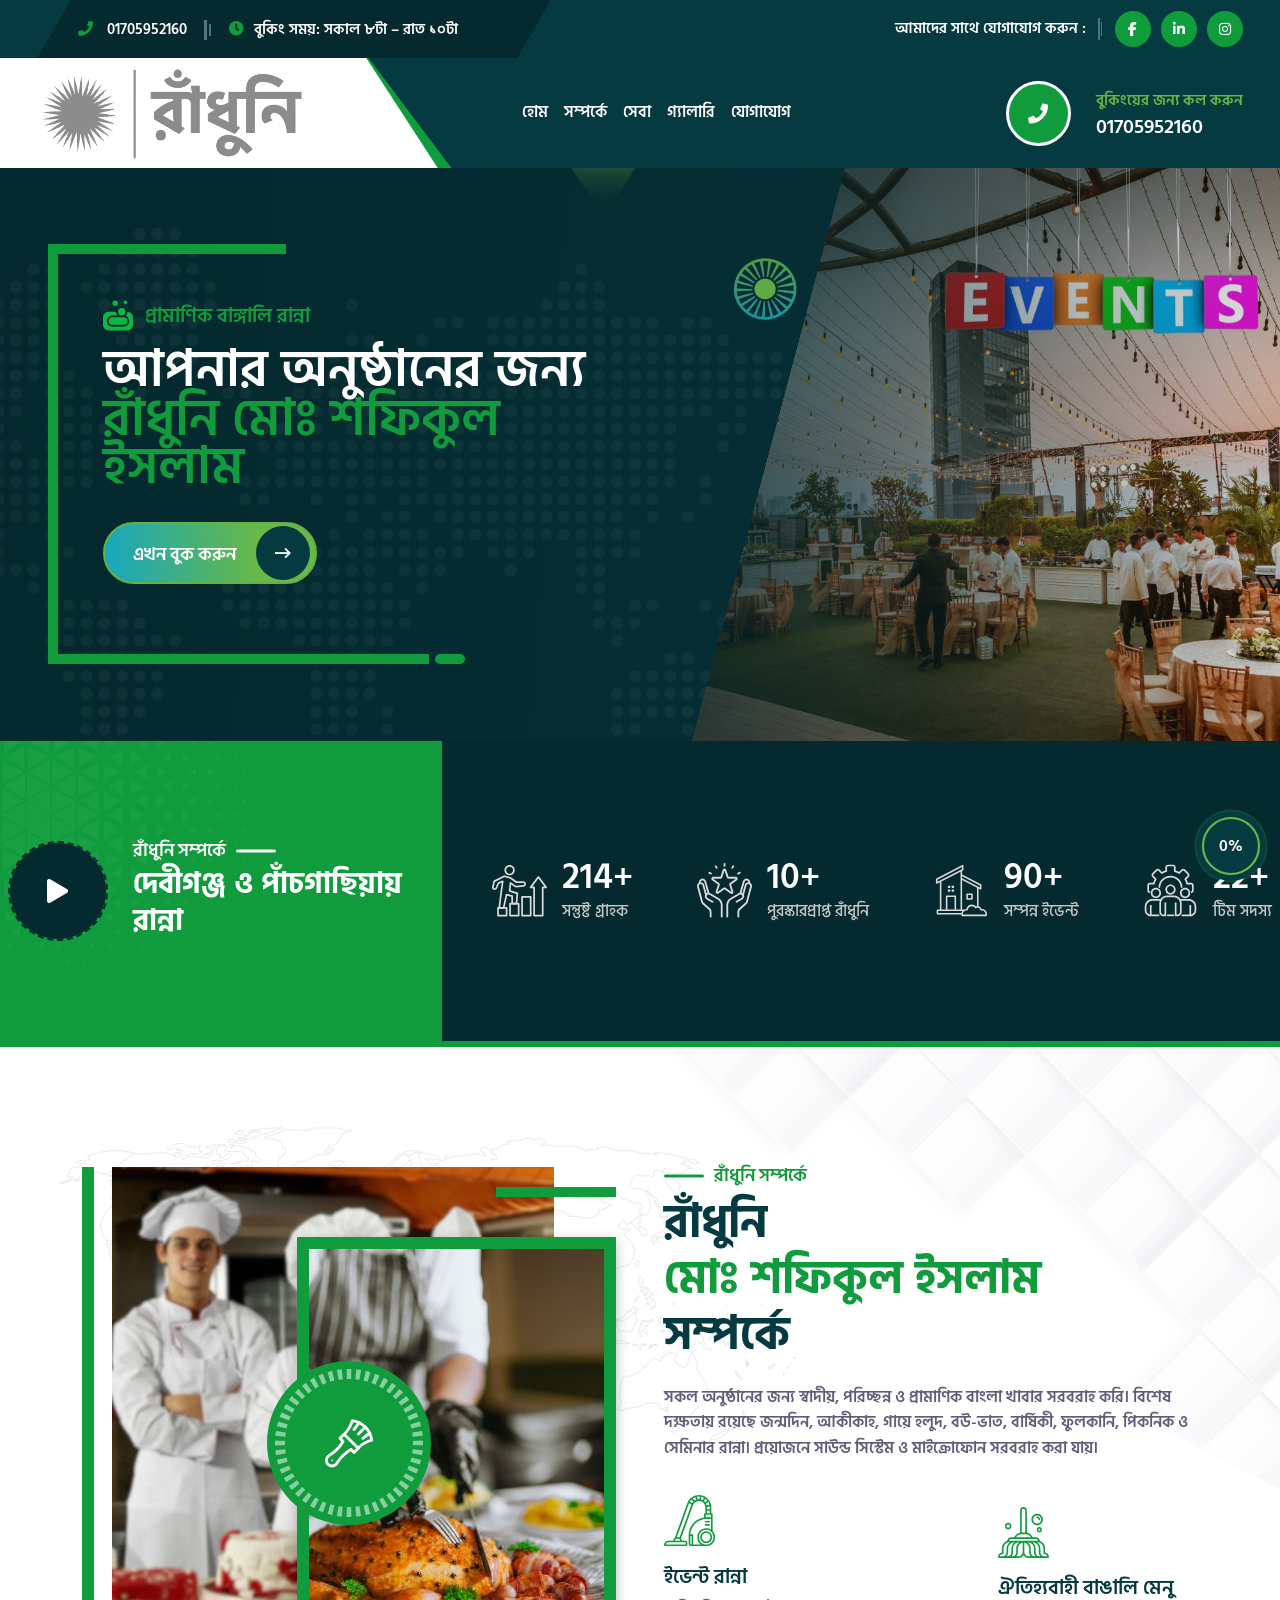
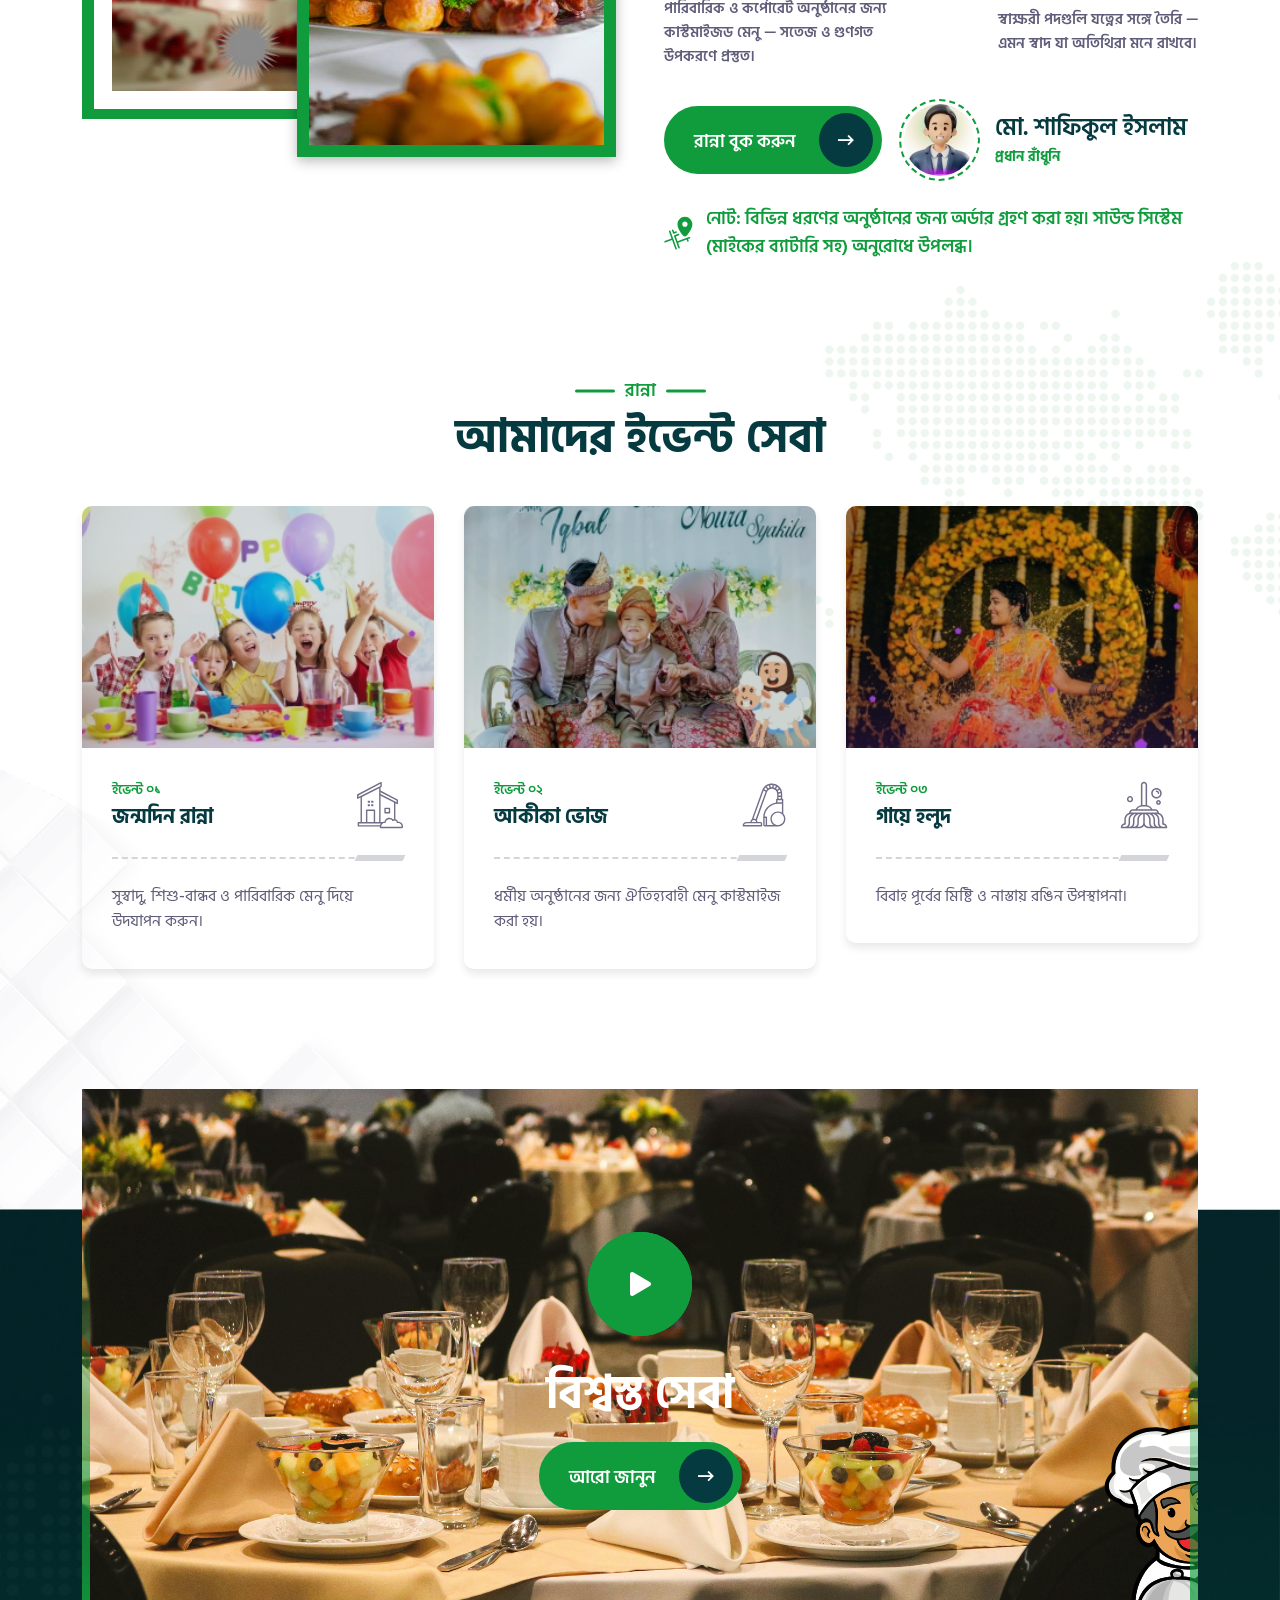
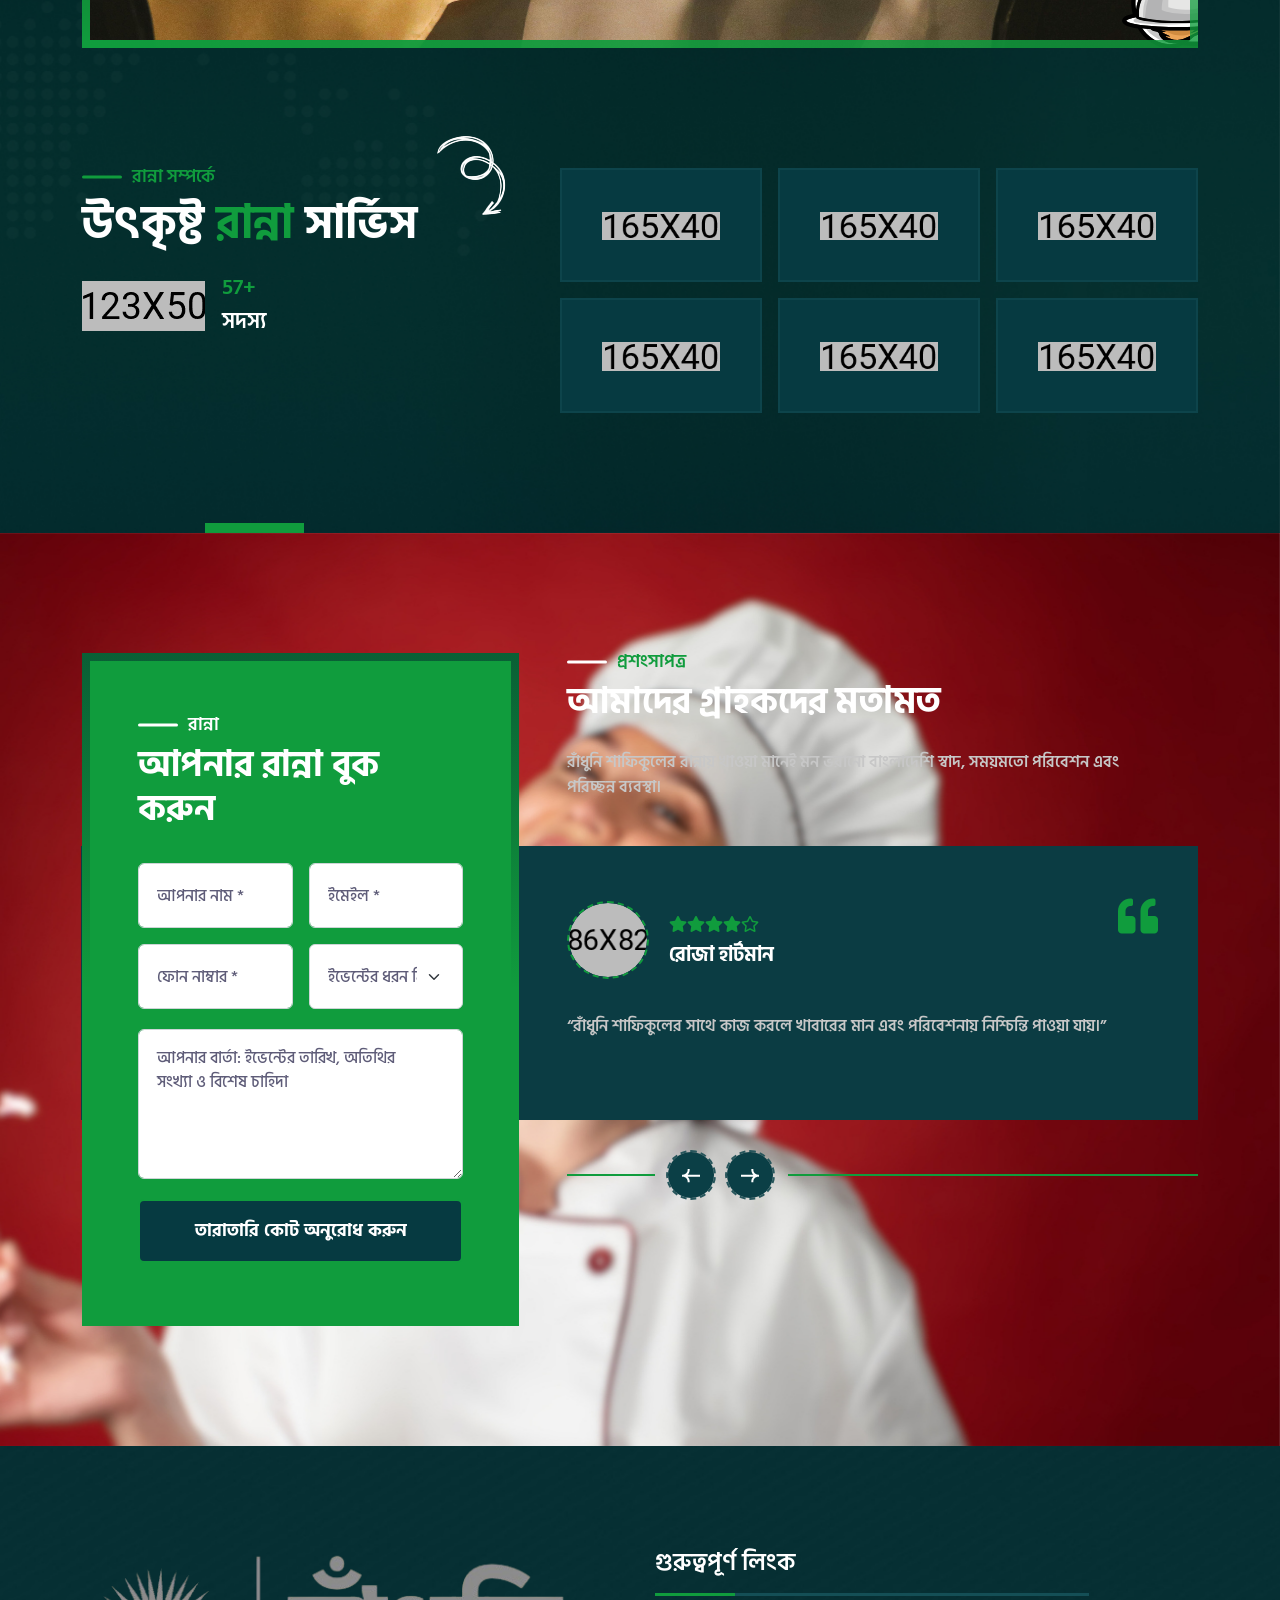
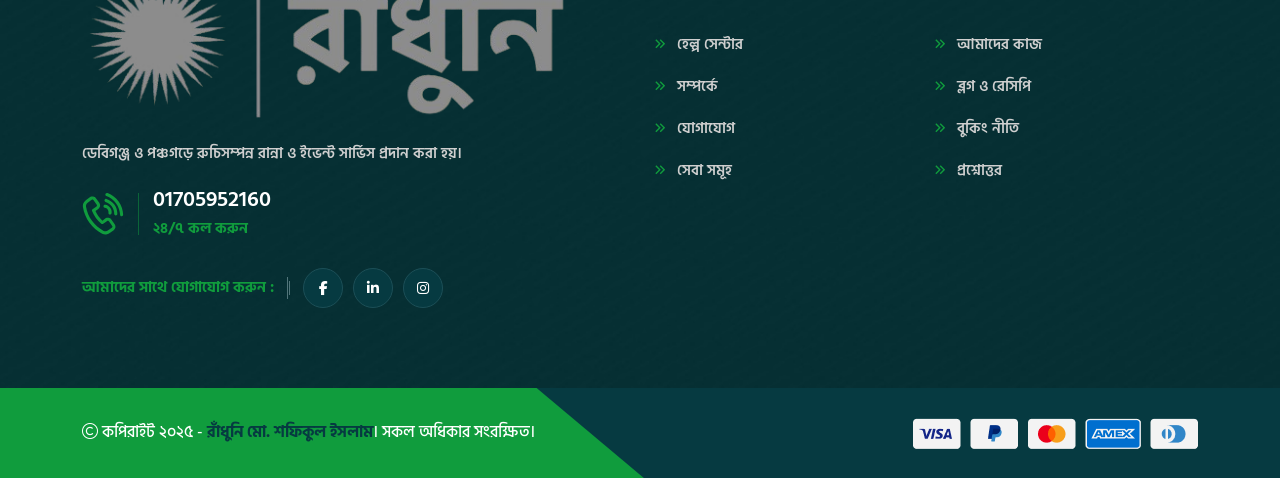
<file: index.html>
<!DOCTYPE html>
<html class="no-js" lang="bn">
  <head>
    <meta charset="utf-8" />
    <meta http-equiv="x-ua-compatible" content="ie=edge" />
  <title>রাঁধুনি মোঃ শফিকুল ইসলাম | রান্না ও ইভেন্ট সার্ভিস | ডেবিগঞ্জ, পঞ্চগড়</title>
    <meta name="author" content="রাঁধুনি মোঃ শফিকুল ইসলাম" />
    <meta
      name="description"
      content="রাঁধুনি মোঃ শাফিকুল ইসলানের ঐতিহ্যবাহী বাঙালি রান্না — জন্মদিন, আকীকাহ, গায়েহলুদ, বউভাত, বিবাহ বার্ষিকী, পিকনিক ও সেমিনার রান্না। ডেবিগঞ্জ ও পঞ্চগড়ে সেবা।"
    />
    <meta
      name="keywords"
      content="রাঁধুনি, রান্না, বাঙালি খাবার, ডেবিগঞ্জ, পঞ্চগড়, জন্মদিন, আকীকাহ, গায়েহলুদ, বউভাত, পিকনিক"
    />
    <meta name="robots" content="index,follow" />
    <meta name="theme-color" content="#109c3d" />
  <!-- Canonical/URL: update to your real domain -->
  <!-- <link rel="canonical" href="https://YOUR-DOMAIN/" /> -->
  <meta property="og:title" content="রাঁধুনি মোঃ শফিকুল ইসলাম | রাণ্না ও ইভেন্ট সার্ভিস" />
    <meta
      property="og:description"
      content="রাঁধুনি শাফিকুল ইসলামের ব্যক্তিগত রান্না, ইভেন্ট ক্যাটারিং, বিয়ে ও পার্টি সেবা।"
    />
  <meta property="og:type" content="website" />
    <meta property="og:image" content="assets/img/logo.png" />
  <!-- Twitter Cards -->
  <meta name="twitter:card" content="summary_large_image" />
  <meta name="twitter:title" content="রাঁধুনি মোঃ শফিকুল ইসলাম | রাণ্না ও ইভেন্ট সার্ভিস" />
  <meta name="twitter:description" content="ডেবিগঞ্জ ও পঞ্চগড়ে ব্যক্তিগত ও ইভেন্ট রান্না সার্ভিস।" />
  <meta name="twitter:image" content="assets/img/logo.png" />

    <!-- Mobile Specific Metas -->
    <meta name="viewport" content="width=device-width, initial-scale=1, shrink-to-fit=no" />

    <!-- Favicons - Place favicon.ico in the root directory -->
    <link rel="shortcut icon" href="assets/img/favicon.ico" type="image/x-icon" />
    <link rel="icon" href="assets/img/favicon.ico" type="image/x-icon" />
  <!-- Preload critical images for faster LCP -->
  <link rel="preload" as="image" href="assets/img/bg/hero-bg-1.jpg" />
  <link rel="preload" as="image" href="assets/img/logo.png" />

    <!--==============================
	  Google Fonts
	============================== -->
    <link rel="preconnect" href="https://fonts.googleapis.com" />
    <link rel="preconnect" href="https://fonts.gstatic.com" crossorigin />
    <link
      href="https://fonts.googleapis.com/css2?family=Hind+Siliguri:wght@300;400;500;600;700&display=swap"
      rel="stylesheet"
    />
    <!-- Using Hind Siliguri as the primary site font -->

    <!--==============================
	    All CSS File
	============================== -->
    <!-- Bootstrap -->
    <link rel="stylesheet" href="assets/css/bootstrap.min.css" />
    <!-- Fontawesome Icon -->
    <link rel="stylesheet" href="assets/css/fontawesome.min.css" />
    <!-- Magnific Popup -->
    <link rel="stylesheet" href="assets/css/magnific-popup.min.css" />
    <!-- Slick Slider -->
    <link rel="stylesheet" href="assets/css/slick.min.css" />
    <!-- animate js -->
    <link rel="stylesheet" href="assets/css/animate.min.css" />
    <!-- Theme Custom CSS -->
    <link rel="stylesheet" href="assets/css/style.css" />
  </head>

  <body>
    <!--[if lte IE 9]>
      <p class="browserupgrade">
        আপনি একটি <strong>পুরনো</strong> ব্রাউজার ব্যবহার করছেন। অনুগ্রহ করে
        <a href="https://browsehappy.com/">আপনার ব্রাউজার আপডেট করুন</a> যাতে আপনার অভিজ্ঞতা ও নিরাপত্তা উন্নত হয়।
      </p>
    <![endif]-->

    <!--********************************
   		Code Start From Here 
	******************************** -->

    <!--==============================
	Preloader
	==============================-->
    <div class="preloader">
      <button class="vs-btn preloaderCls">প্রলোডার বন্ধ করুন</button>
      <div class="preloader-inner">
        <img src="assets/img/logo.png" alt="লোগো" />
        <span class="loader"></span>
      </div>
    </div>
    <!--==============================
    Mobile Menu
    ============================== -->
    <div class="vs-menu-wrapper">
      <div class="vs-menu-area text-center">
        <button class="vs-menu-toggle"><i class="fal fa-times"></i></button>
        <div class="mobile-logo">
          <a href="index.html"><img src="assets/img/logo.png" alt="cleaning" /> </a>
        </div>
        <div class="vs-mobile-menu">
          <ul>
            <li>
              <a href="index.html">হোম</a>
            </li>
            <li>
              <a href="about.html">সম্পর্কে </a>
            </li>
            <li>
              <a href="service.html"> সেবা </a>
            </li>
            <li>
              <a href="contact.html">যোগাযোগ</a>
            </li>
          </ul>
        </div>
      </div>
    </div>
    <!-- Search bar removed -->
    <!--==============================
    Header Area
    ==============================-->
    <header class="vs-header header-layout1">
      <div class="header-top">
        <div class="main-container2">
          <div class="row justify-content-md-between justify-content-center align-items-center">
            <div class="col-auto d-md-block d-none">
              <div class="header-links">
                <ul>
                  <li>
                    <i class="fa-solid fa-phone"></i>
                    <a href="tel:01705952160">01705952160</a>
                  </li>
                  <li class="d-lg-inline d-none"><i class="fa-regular fa-clock"></i>বুকিং সময়: সকাল ৮টা – রাত ১০টা</li>
                </ul>
              </div>
            </div>
            <div class="col-auto">
              <div class="social-style1">
                <span class="social-title">আমাদের সাথে যোগাযোগ করুন :</span>
                <div class="social-icon">
                  <a href="#"><i class="fa-brands fa-facebook-f"></i></a>
                  <a href="#"><i class="fa-brands fa-linkedin-in"></i></a>
                  <a href="#"><i class="fa-brands fa-instagram"></i></a>
                </div>
              </div>
            </div>
          </div>
        </div>
      </div>
      <div class="sticky-wrapper style2">
        <div class="sticky-active">
          <div class="menu-area">
            <div class="main-container2">
              <div class="row align-items-center justify-content-between">
                <div class="col-auto">
                  <div class="header-logo">
                    <a href="index.html">
                      <img src="assets/img/logo.png" alt="লোগো" fetchpriority="high" decoding="async" />
                    </a>
                  </div>
                </div>
                <div class="col">
                  <nav class="main-menu menu-style2 d-none d-lg-block">
                    <ul class="navigation nav justify-content-center">
                      <li><a href="index.html" class="active">হোম</a></li>
                      <li><a href="about.html">সম্পর্কে</a></li>
                      <li><a href="service.html">সেবা</a></li>
                      <li><a href="portfolio.html">গ্যালারি</a></li>
                      <li><a href="contact.html">যোগাযোগ</a></li>
                    </ul>
                  </nav>
                </div>
                <div class="col-auto d-lg-none">
                  <button class="vs-menu-toggle d-inline-block">
                    <i class="fa-light fa-bars"></i>
                  </button>
                </div>
                <div class="col-auto d-lg-block d-none">
                  <div class="header-inner">
                    <div class="header-icons">
                      <a class="icon-btn" href="#"><i class="fa-solid fa-phone"></i></a>
                    </div>
                    <div class="contact-content">
                      <p class="contact-text">বুকিংয়ের জন্য কল করুন</p>
                      <h6 class="contact-title">
                        <a href="tel:01705952160">01705952160</a>
                      </h6>
                    </div>
                  </div>
                </div>
              </div>
            </div>
          </div>
        </div>
      </div>
    </header>
    <!--********************************
			Start Main Content
	  ******************************** -->
    <!-- Hero Area -->
    <section class="vs-hero__layout1" data-wow-delay="0.25s" aria-label="হিরো">
      <div class="vs-hero__item" data-bg-src="assets/img/bg/hero-bg-1.jpg">
        <div class="main-container3 position-relative z-index">
          <div class="row justify-content-end align-items-center">
            <div class="col-lg-6 position-relative">
              <div class="vs-hero__content">
                <div class="vs-hero__subtitle wow animate__fadeInUp" data-wow-delay="0.90s">
                  <span class="icon"><img src="assets/img/icon/satisfaction-icon.svg" alt="হিরো আইকন" /></span>প্রামাণিক
                  বাঙ্গালি রান্না
                </div>
                <h1 class="vs-hero__title wow animate__fadeInUp" data-wow-delay="0.85s">
                  আপনার অনুষ্ঠানের জন্য <span class="vs-hero__title--highlight">রাঁধুনি মোঃ শফিকুল ইসলাম</span>
                </h1>
                <a class="vs-btn2 wow animate__fadeInUp" data-wow-delay="0.95s" href="contact.html"
                  >এখন বুক করুন<i class="fa-regular fa-arrow-right-long"></i
                ></a>
                <span class="dot-shape"></span>
              </div>
              <span class="shape-mockup hero-shep2 moving" style="left: -110px; bottom: -30px"
                ><img src="assets/img/shapes/clean1.png" alt="হিরো উপাদান"
              /></span>
            </div>
            <div class="col-lg-6">
              <div class="vs-hero__image position-relative">
                <div class="main-img vs-carousel" data-fade="true" data-autoplay="true">
                  <div class="slide-item">
                    <img src="assets/img/hero/hero-img-1-1.jpg" alt="হিরো ছবি" fetchpriority="high" decoding="async" />
                  </div>
                  <div class="slide-item">
                    <img src="assets/img/hero/hero-img-1-2.jpg" alt="হিরো ছবি" loading="lazy" decoding="async" />
                  </div>
                </div>
                <span
                  class="shape-mockup hero-shep3 custome-sheap1 wow animate__zoomIn"
                  data-wow-delay="0.90s"
                  style="left: -50px; bottom: 0"
                  ><img src="assets/img/shapes/hero-shep-1-1.svg" alt="হিরো উপাদান"
                /></span>
                <span
                  class="shape-mockup hero-shep4 custome-sheap1 wow animate__zoomIn"
                  data-wow-delay="0.80s"
                  style="left: -130px; bottom: 0"
                  ><img src="assets/img/shapes/hero-shep-1-2.svg" alt="হিরো উপাদান"
                /></span>
                <span class="shape-mockup hero-shep5 spin d-lg-block d-none" style="left: 75px; top: 90px"
                  ><img src="assets/img/shapes/circle-1.png" alt="হিরো উপাদান"
                /></span>
              </div>
            </div>
          </div>
        </div>
      </div>
      <div class="bubbles d-lg-block d-none">
        <div class="bubble"></div>
        <div class="bubble"></div>
        <div class="bubble"></div>
        <div class="bubble"></div>
        <div class="bubble"></div>
        <div class="bubble"></div>
        <div class="bubble"></div>
      </div>
      <span class="shape-mockup wow animate__fadeInLeft" data-wow-delay="0.80s" style="left: 0px; top: 60px"
        ><img src="assets/img/shapes/hero-sheap3.png" alt="হিরো উপাদান"
      /></span>
    </section>
    <!-- Hero Area End -->
    <!-- Counter Area -->
    <div class="vs-counter__layout1 position-relative">
      <div class="main-container4">
        <div class="row align-items-center justify-content-sm-center">
          <div class="col-md-auto">
            <div class="vs-counter__inner">
              <div class="play-video">
                <a href="https://www.youtube.com/watch?v=moYayPRgaY0" class="play-btn2 popup-video"
                  ><i class="fa-solid fa-play"></i
                ></a>
              </div>
              <div class="vs-counter__content">
                <div class="wow animate__fadeInUp" data-wow-delay="0.25s">
                  <div class="title-area title-anime animation-style1">
                    <span class="sec-subtitle justify-content-center title-anime__title">রাঁধুনি সম্পর্কে</span>
                    <h2 class="sec-title title-anime__title">দেবীগঞ্জ ও পাঁচগাছিয়ায় রান্না</h2>
                  </div>
                </div>
              </div>
              <span class="shape-mockup custom-sheap" style="left: -35%; top: 0px"
                ><img src="assets/img/shapes/counter-shep2.png" alt="কাউন্টার উপাদান"
              /></span>
            </div>
          </div>
          <div class="col">
            <div class="counter-style1">
              <div class="row g-5 z-index-common justify-content-lg-between justify-content-center align-items-center">
                <div class="col-xl-auto col-lg-6 col-6">
                  <div class="media-style">
                    <div class="media-inner">
                      <span class="counter-icon"><img src="assets/img/icon/counter-icon-1-1.svg" alt="আইকন" /></span>
                      <div class="media-counter">
                        <div class="media-count">
                          <h2 class="media-title h3 counter-number" data-count="950">00</h2>
                          <span class="count-icon">+</span>
                        </div>
                        <p class="media-text">সন্তুষ্ট গ্রাহক</p>
                      </div>
                    </div>
                  </div>
                </div>
                <div class="col-xl-auto col-lg-6 col-6">
                  <div class="media-style">
                    <div class="media-inner">
                      <span class="counter-icon"><img src="assets/img/icon/counter-icon-1-2.svg" alt="আইকন" /></span>
                      <div class="media-counter">
                        <div class="media-count">
                          <h2 class="media-title h3 counter-number" data-count="45">00</h2>
                          <span class="count-icon">+</span>
                        </div>
                        <p class="media-text">পুরস্কারপ্রাপ্ত রাঁধুনি</p>
                      </div>
                    </div>
                  </div>
                </div>
                <div class="col-xl-auto col-lg-6 col-6">
                  <div class="media-style">
                    <div class="media-inner">
                      <span class="counter-icon"><img src="assets/img/icon/counter-icon-1-3.svg" alt="আইকন" /></span>
                      <div class="media-counter">
                        <div class="media-count">
                          <h2 class="media-title h3 counter-number" data-count="400">00</h2>
                          <span class="count-icon">+</span>
                        </div>
                        <p class="media-text">সম্পন্ন ইভেন্ট</p>
                      </div>
                    </div>
                  </div>
                </div>
                <div class="col-xl-auto col-lg-6 col-6">
                  <div class="media-style">
                    <div class="media-inner">
                      <span class="counter-icon"><img src="assets/img/icon/counter-icon-1-4.svg" alt="আইকন" /></span>
                      <div class="media-counter">
                        <div class="media-count">
                          <h2 class="media-title h3 counter-number" data-count="100">00</h2>
                          <span class="count-icon">+</span>
                        </div>
                        <p class="media-text">টিম সদস্য</p>
                      </div>
                    </div>
                  </div>
                </div>
              </div>
            </div>
          </div>
        </div>
      </div>
      <span class="shape-mockup" style="left: 0; top: 0px">
  <img src="assets/img/shapes/counter-bg-shep1.png" alt="কাউন্টার উপাদান" loading="lazy" decoding="async" />
      </span>
    </div>
    <!-- Counter Area End -->
    <!-- About Area  -->
    <section class="about-layout1 space-top">
      <div class="container">
        <div class="row gx-60 g-5 justify-content-center">
          <div class="col-xl-6">
            <div class="img-box1 wow animate__fadeInUp" data-wow-delay="0.55s">
              <div class="img-icon">
                <img src="assets/img/icon/about-icon1.svg" alt="আইকন" />
                <span class="icon-shep">
                  <img src="assets/img/shapes/about-icon-shape1.png" alt="আকৃতি" class="spin" />
                </span>
              </div>
              <div class="img1">
                <a href="about.html"
                  ><img src="assets/img/about/about-img-1-1.jpg" alt="পরিচিতি ছবি" loading="lazy" decoding="async"
                /></a>
              </div>
              <div class="img2">
                <a href="about.html"
                  ><img src="assets/img/about/about-img-1-2.jpg" alt="পরিচিতি ছবি" loading="lazy" decoding="async"
                /></a>
              </div>
            </div>
          </div>
          <div class="col-xl-6">
            <div class="about-content">
              <div class="wow animate__fadeInUp" data-wow-delay="0.25s">
                <div class="title-area title-anime animation-style2">
                  <span class="sec-subtitle left-shape justify-content-center title-anime__title"
                    >রাঁধুনি সম্পর্কে</span
                  >
                  <h2 class="sec-title title-anime__title">
                    রাঁধুনি <span class="title-highlight">মোঃ শফিকুল ইসলাম</span> সম্পর্কে
                  </h2>
                </div>
                <p class="about-text">
                  সকল অনুষ্ঠানের জন্য স্বাদীয়, পরিচ্ছন্ন ও প্রামাণিক বাংলা খাবার সরবরাহ করি। বিশেষ দক্ষতায় রয়েছে
                  জন্মদিন, আকীকাহ, গায়ে হলুদ, বউ-ভাত, বার্ষিকী, ফুলকানি, পিকনিক ও সেমিনার রান্না। প্রয়োজনে সাউন্ড
                  সিস্টেম ও মাইক্রোফোন সরবরাহ করা যায়।
                </p>
              </div>
              <div class="about-box1 wow animate__fadeInUp" data-wow-delay="0.25s">
                <div class="about-item">
                  <span class="item-icon">
                    <img src="assets/img/icon/about-icon2.svg" alt="আইকন" />
                  </span>
                  <h2 class="item-title h6">ইভেন্ট রান্না</h2>
                  <p class="item-text">
                    পারিবারিক ও কর্পোরেট অনুষ্ঠানের জন্য কাস্টমাইজড মেনু — সতেজ ও গুণগত উপকরণে প্রস্তুত।
                  </p>
                </div>
                <div class="about-item">
                  <span class="item-icon">
                    <img src="assets/img/icon/about-icon3.svg" alt="আইকন" />
                  </span>
                  <h2 class="item-title h6">ঐতিহ্যবাহী বাঙালি মেনু</h2>
                  <p class="item-text">স্বাক্ষরী পদগুলি যত্নের সঙ্গে তৈরি — এমন স্বাদ যা অতিথিরা মনে রাখবে।</p>
                </div>
              </div>
              <div class="about-inner wow animate__fadeInUp" data-wow-delay="0.25s">
                <a class="vs-btn2" href="contact.html"
                  >রান্না বুক করুন <i class="fa-regular fa-arrow-right-long"></i
                ></a>
                <div class="author-box">
                  <img src="assets/img/about/author-img.jpg" alt="লেখকের ছবি" />
                  <div class="author-content">
                    <h2 class="title h5">মো. শাফিকুল ইসলাম</h2>
                    <p class="desi">প্রধান রাঁধুনি</p>
                  </div>
                </div>
              </div>
              <div class="about-notice wow animate__fadeInUp" data-wow-delay="0.30s">
                <span class="notice-icon"><img src="assets/img/icon/about-icon4.svg" alt="আইকন" /></span>
                <p class="notice-text">
                  নোট: বিভিন্ন ধরণের অনুষ্ঠানের জন্য অর্ডার গ্রহণ করা হয়। সাউন্ড সিস্টেম (মাইকের ব্যাটারি সহ) অনুরোধে
                  উপলব্ধ।
                </p>
              </div>
            </div>
          </div>
        </div>
      </div>
      <span class="shape-mockup z-index-n1 d-lg-block d-none" style="left: 52px; top: 0px"
        ><img src="assets/img/shapes/about-shape-1-1.png" alt="কাউন্টার উপাদান"
      /></span>
      <span class="shape-mockup z-index-n1 d-xl-block d-none" style="right: 0; top: 0px"
        ><img src="assets/img/shapes/about-shape-1-2.png" alt="কাউন্টার উপাদান"
      /></span>
    </section>
    <!-- About Area End -->
    <!-- Service Area  -->
    <section class="vs-service__layout1 space position-relative">
      <div class="container custome-space-bottom">
        <div class="row justify-content-center">
          <div class="col-lg-6">
            <div
              class="title-area text-center wow animate__fadeInUp title-anime animation-style5"
              data-wow-delay="0.25s"
            >
              <span class="sec-subtitle justify-content-center title-anime__title">রান্না</span>
              <h2 class="sec-title title-anime__title">আমাদের ইভেন্ট সেবা</h2>
            </div>
          </div>
        </div>
        <div
          class="row vs-carousel"
          data-slide-show="3"
          data-ml-slide-show="3"
          data-lg-slide-show="3"
          data-md-slide-show="2"
          data-autoplay="true"
          data-arrows="true"
        >
          <div class="col-lg-4 wow animate__fadeInUp" data-wow-delay="0.25s">
            <div class="vs-service__style1">
              <div class="vs-service__img">
                <a href="service-details.html">
                  <img src="assets/img/service/service-img-1-1.jpg" alt="সেবা ছবি" loading="lazy" decoding="async" />
                </a>
              </div>
              <div class="vs-service__body">
                <div class="vs-service__header">
                  <div class="vs-service__content">
                    <p class="vs-service__subtitle">ইভেন্ট ০১</p>
                    <h2 class="vs-service__title h6"><a href="service.html">জন্মদিন রান্না</a></h2>
                  </div>
                  <div class="vs-service__icon">
                    <img src="assets/img/icon/service-icon-1-1.svg" alt="সেবা আইকন" />
                  </div>
                </div>
                <p class="vs-service__text">সুস্বাদু, শিশু‑বান্ধব ও পারিবারিক মেনু দিয়ে উদযাপন করুন।</p>
              </div>
            </div>
          </div>
          <div class="col-lg-4 wow animate__fadeInUp" data-wow-delay="0.45s">
            <div class="vs-service__style1">
              <div class="vs-service__img">
                <a href="service-details.html">
                  <img src="assets/img/service/service-img-1-2.jpg" alt="সেবা ছবি" loading="lazy" decoding="async" />
                </a>
              </div>
              <div class="vs-service__body">
                <div class="vs-service__header">
                  <div class="vs-service__content">
                    <p class="vs-service__subtitle">ইভেন্ট ০২</p>
                    <h2 class="vs-service__title h6"><a href="service.html">আকীকা ভোজ</a></h2>
                  </div>
                  <div class="vs-service__icon">
                    <img src="assets/img/icon/service-icon-1-2.svg" alt="সেবা আইকন" />
                  </div>
                </div>
                <p class="vs-service__text">ধর্মীয় অনুষ্ঠানের জন্য ঐতিহ্যবাহী মেনু কাস্টমাইজ করা হয়।</p>
              </div>
            </div>
          </div>
          <div class="col-lg-4 wow animate__fadeInUp" data-wow-delay="0.65s">
            <div class="vs-service__style1">
              <div class="vs-service__img">
                <a href="service-details.html">
                  <img src="assets/img/service/service-img-1-3.jpg" alt="সেবা ছবি" loading="lazy" decoding="async" />
                </a>
              </div>
              <div class="vs-service__body">
                <div class="vs-service__header">
                  <div class="vs-service__content">
                    <p class="vs-service__subtitle">ইভেন্ট ০৩</p>
                    <h2 class="vs-service__title h6"><a href="service.html">গায়ে হলুদ</a></h2>
                  </div>
                  <div class="vs-service__icon">
                    <img src="assets/img/icon/service-icon-1-3.svg" alt="সেবা আইকন" />
                  </div>
                </div>
                <p class="vs-service__text">বিবাহ পূর্বের মিষ্টি ও নাস্তায় রঙিন উপস্থাপনা।</p>
              </div>
            </div>
          </div>
          <div class="col-lg-4 wow animate__fadeInUp" data-wow-delay="0.85s">
            <div class="vs-service__style1">
              <div class="vs-service__img">
                <a href="service-details.html">
                  <img src="assets/img/service/service-img-1-4.jpg" alt="সেবা ছবি" loading="lazy" decoding="async" />
                </a>
              </div>
              <div class="vs-service__body">
                <div class="vs-service__header">
                  <div class="vs-service__content">
                    <p class="vs-service__subtitle">ইভেন্ট ০৪</p>
                    <h2 class="vs-service__title h6"><a href="service.html">বউ-ভাত রান্না</a></h2>
                  </div>
                  <div class="vs-service__icon">
                    <img src="assets/img/icon/service-icon-1-4.svg" alt="সেবা আইকন" />
                  </div>
                </div>
                <p class="vs-service__text">বিবাহোত্তর আয়োজনে পরিপূর্ণ কোর্স মেনুসহ অভিজাত লাঞ্চ পরিবেশন।</p>
              </div>
            </div>
          </div>
          <div class="col-lg-4 wow animate__fadeInUp" data-wow-delay="0.95s">
            <div class="vs-service__style1">
              <div class="vs-service__img">
                <a href="service-details.html">
                  <img src="assets/img/service/service-img-1-5.jpg" alt="সেবা ছবি" loading="lazy" decoding="async" />
                </a>
              </div>
              <div class="vs-service__body">
                <div class="vs-service__header">
                  <div class="vs-service__content">
                    <p class="vs-service__subtitle">ইভেন্ট ০৫</p>
                    <h2 class="vs-service__title h6"><a href="service.html">বার্ষিকী ও অন্যান্য</a></h2>
                  </div>
                  <div class="vs-service__icon">
                    <img src="assets/img/icon/service-icon-1-4.svg" alt="সেবা আইকন" />
                  </div>
                </div>
                <p class="vs-service__text">বার্ষিকী, ফুলকানি, পিকনিক ও সেমিনার পার্টির আয়োজন।</p>
              </div>
            </div>
          </div>
        </div>
      </div>
      <span class="shape-mockup z-index-n1 d-xl-block d-none" style="right: 0; top: 0px"
        ><img src="assets/img/shapes/service-shape-1.png" alt="কাউন্টার উপাদান"
      /></span>
      <span class="shape-mockup z-index-n1 custom-sheap" style="right: 0; bottom: 0px"
        ><img src="assets/img/shapes/service-shape-2.png" alt="কাউন্টার উপাদান"
      /></span>
      <span class="shape-mockup z-index-n1 d-xl-block d-none" style="left: 0; bottom: 0px"
        ><img src="assets/img/shapes/service-shape-3.png" alt="কাউন্টার উপাদান"
      /></span>
    </section>
    <!-- Service Area End  -->
    <!-- Client Area  -->
    <section class="vs-client__layout1 space-bottom" data-bg-src="assets/img/bg/client-bg1.jpg">
      <div class="container">
        <div class="video-style1 background-image" data-bg-src="assets/img/bg/video-bg1.png">
          <div class="row justify-content-center">
            <div class="video-area text-center">
              <a href="https://www.youtube.com/watch?v=moYayPRgaY0" class="play-btn popup-video">
                <i class="fa-solid fa-play"></i>
              </a>
            </div>
            <div class="col-xl-6">
              <div
                class="title-area text-center wow animate__fadeInUp title-anime animation-style2"
                data-wow-delay="0.3s"
                style="visibility: visible; animation-delay: 0.3s; animation-name: fadeInUp"
              >
                <h2 class="sec-title title-anime__title">বিশ্বস্ত সেবা</h2>
                <a class="vs-btn2" href="about.html">আরো জানুন <i class="fa-regular fa-arrow-right-long"></i></a>
              </div>
            </div>
          </div>
        </div>
      </div>
      <div class="container">
        <div class="row g-5">
          <div class="col-xl-5 position-relative wow animate__fadeInUp">
            <div class="title-area title-anime animation-style5">
              <span class="sec-subtitle left-shape justify-content-center title-anime__title">রান্না সম্পর্কে</span>
              <h2 class="sec-title text-white title-anime__title">
                উৎকৃষ্ট <span class="title-highlight">রান্না</span> সার্ভিস
              </h2>
            </div>
            <div class="vs-client__inner">
              <div class="author-img">
                <img src="assets/img/cleaning/cleaning-tumb-1.png" alt="পরিষ্কার থাম্বনেইল" loading="lazy" decoding="async" />
              </div>
              <div class="vs-client__content">
                <span class="vs-client__subtitle">57+</span>
                <p class="vs-client__text">সদস্য</p>
              </div>
            </div>
            <span class="shape-mockup vs-slider-shape-1 d-xl-block d-none" style="right: 35px; top: -35px"
              ><img src="assets/img/shapes/cleaning-shapes-1.png" alt="কাউন্টার উপাদান"
            /></span>
          </div>
          <div class="col-xl-7">
            <div class="row gx-3 gy-3">
              <div class="col-xl-4 col-6 col-md-4 wow animate__fadeInUp" data-wow-delay="0.25s">
                <div class="vs-client__brand">
                  <img src="assets/img/brand/brand-1.png" alt="ব্র্যান্ড ছবি" loading="lazy" decoding="async" />
                </div>
              </div>
              <div class="col-xl-4 col-6 col-md-4 wow animate__fadeInUp" data-wow-delay="0.35s">
                <div class="vs-client__brand">
                  <img src="assets/img/brand/brand-2.png" alt="ব্র্যান্ড ছবি" loading="lazy" decoding="async" />
                </div>
              </div>
              <div class="col-xl-4 col-6 col-md-4 wow animate__fadeInUp" data-wow-delay="0.45s">
                <div class="vs-client__brand">
                  <img src="assets/img/brand/brand-3.png" alt="ব্র্যান্ড ছবি" loading="lazy" decoding="async" />
                </div>
              </div>
              <div class="col-xl-4 col-6 col-md-4 wow animate__fadeInUp" data-wow-delay="0.65s">
                <div class="vs-client__brand">
                  <img src="assets/img/brand/brand-4.png" alt="ব্র্যান্ড ছবি" loading="lazy" decoding="async" />
                </div>
              </div>
              <div class="col-xl-4 col-6 col-md-4 wow animate__fadeInUp" data-wow-delay="0.75s">
                <div class="vs-client__brand">
                  <img src="assets/img/brand/brand-5.png" alt="ব্র্যান্ড ছবি" loading="lazy" decoding="async" />
                </div>
              </div>
              <div class="col-xl-4 col-6 col-md-4 wow animate__fadeInUp" data-wow-delay="0.85s">
                <div class="vs-client__brand">
                  <img src="assets/img/brand/brand-1.png" alt="ব্র্যান্ড ছবি" loading="lazy" decoding="async" />
                </div>
              </div>
            </div>
          </div>
        </div>
      </div>
      <div class="common-line shape-mockup d-none d-xxl-block" style="top: -7px">
        <img src="assets/img/shapes/line-shep.png" alt="আকৃতি" />
      </div>
    </section>
    <!-- Client Area End -->

    <!-- Testimonial Area  -->
    <section class="vs-testi__layout1 space" data-bg-src="assets/img/bg/testi-bg1.jpg">
      <div class="container">
        <div class="row gx-60 g-5">
          <div class="col-xl-5">
            <div class="vs-testi__form1 wow animate__fadeInUp" data-wow-delay="0.45s">
              <div class="title-area text-left wow animate__fadeInUp" data-wow-delay="0.25s">
                <span class="sec-subtitle text-white left-shape justify-content-center">রান্না</span>
                <h2 class="sec-title text-white">আপনার রান্না বুক করুন</h2>
              </div>
              <div class="vs-comment-form">
                <div id="respond">
                  <form action="mail.php" method="post" class="ajax-contact">
                    <div class="row gx-3">
                      <div class="col-md-6 form-group">
                        <input name="fname" type="text" class="form-control" placeholder="আপনার নাম *" autocomplete="name" required />
                      </div>
                      <div class="col-md-6 form-group">
                        <input name="email" type="email" class="form-control" placeholder="ইমেইল *" autocomplete="email" required />
                      </div>
                      <div class="col-md-6 form-group">
                        <input name="number" type="tel" class="form-control" placeholder="ফোন নাম্বার *" autocomplete="tel" required />
                      </div>
                      <div class="col-md-6 form-group">
                        <select name="subject" id="subject" required>
                          <option selected="" disabled="" hidden="">ইভেন্টের ধরন নির্বাচন করুন</option>
                          <option>জন্মদিন</option>
                          <option>আকীকাহ</option>
                          <option>গায়ে হলুদ</option>
                          <option>বউ-ভাত</option>
                          <option>বার্ষিকী</option>
                          <option>ফুলকানি</option>
                          <option>পিকনিক</option>
                          <option>সেমিনার / পার্টি</option>
                        </select>
                      </div>
                      <div class="col-12 form-group mt-1 mb-20">
                        <textarea
                          name="message"
                          class="form-control"
                          placeholder="আপনার বার্তা: ইভেন্টের তারিখ, অতিথির সংখ্যা ও বিশেষ চাহিদা"
                          required=""
                        ></textarea>
                      </div>
                      <div class="col-12 form-group mb-0">
                        <button class="vs-btn" type="submit">তারাতারি কোট অনুরোধ করুন</button>
                      </div>
                    </div>
                  </form>
                  <p class="form-messages mb-0 mt-3"></p>
                </div>
              </div>
            </div>
          </div>
          <div class="col-xl-7">
            <div class="vs-testi__inner">
              <div
                class="title-area text-left wow animate__fadeInUp title-anime animation-style5"
                data-wow-delay="0.25s"
              >
                <span class="sec-subtitle left-shape justify-content-center title-anime__title">প্রশংসাপত্র</span>
                <h2 class="sec-title text-white title-anime__title">আমাদের গ্রাহকদের মতামত</h2>
                <p class="sec-text">
                  রাঁধুনি শাফিকুলের রান্নায় খাওয়া মানেই মন ভরানো বাংলাদেশি স্বাদ, সময়মতো পরিবেশন এবং পরিচ্ছন্ন ব্যবস্থা।
                </p>
              </div>
              <div class="vs-testi__items wow animate__fadeInUp" data-wow-delay="0.35s">
                <div class="vs-carousel testi-slider" data-autoplay="true" data-fade="true">
                  <div class="vs-testi__style1">
                    <span class="vs-testi__icon"><i class="fa-solid fa-quote-left"></i></span>
                    <div class="vs-testi__top">
                      <div class="vs-testi__image">
                        <img class="img1" src="assets/img/testimonial/testi-1-1.png" alt="প্রশংসাপত্র" loading="lazy" decoding="async" />
                      </div>
                      <div class="vs-testi__author">
                        <div class="star-rating">
                          <i class="fa-solid fa-star"></i>
                          <i class="fa-solid fa-star"></i>
                          <i class="fa-solid fa-star"></i>
                          <i class="fa-solid fa-star"></i>
                          <!-- <i class="fa-solid fa-star"></i> -->
                          <i class="fa-regular fa-star"></i>
                        </div>
                        <h3 class="vs-testi__title">রোজা হার্টমান</h3>
                      </div>
                    </div>
                    <div class="vs-testi__content">
                      <p class="vs-testi__text">
                        “রাঁধুনি শাফিকুলের সাথে কাজ করলে খাবারের মান এবং পরিবেশনায় নিশ্চিন্তি পাওয়া যায়।”
                      </p>
                    </div>
                  </div>
                  <div class="vs-testi__style1">
                    <span class="vs-testi__icon"><i class="fa-solid fa-quote-left"></i></span>
                    <div class="vs-testi__top">
                      <div class="vs-testi__image">
                        <img class="img1" src="assets/img/testimonial/testi-1-1.png" alt="প্রশংসাপত্র" loading="lazy" decoding="async" />
                      </div>
                      <div class="vs-testi__author">
                        <div class="star-rating">
                          <i class="fa-solid fa-star"></i>
                          <i class="fa-solid fa-star"></i>
                          <i class="fa-solid fa-star"></i>
                          <i class="fa-solid fa-star"></i>
                          <i class="fa-solid fa-star"></i>
                          <!-- <i class="fa-regular fa-star"></i> -->
                        </div>
                        <h3 class="vs-testi__title">আলেকজান্ডার পল</h3>
                      </div>
                    </div>
                    <div class="vs-testi__content">
                      <p class="vs-testi__text">
                        “রাঁধুনি শাফিকুলের খাওয়ায় ও সার্ভিসে আমরা সম্পূর্ণ সন্তুষ্ট — খাবার গুণমান ও পরিবেশন সবই
                        দুর্দান্ত।”
                      </p>
                    </div>
                  </div>
                </div>
              </div>
              <div class="custom-arraw wow animate__fadeInUp" data-wow-delay="0.45s">
                <div class="icon-arraw slick-prev" data-slick-prev=".testi-slider">
                  <button class="icon-btn2">
                    <img src="assets/img/icon/arraw-right.svg" alt="আইকন" />
                  </button>
                </div>
                <div class="icon-arraw slick-next" data-slick-next=".testi-slider">
                  <button class="icon-btn2">
                    <img src="assets/img/icon/arraw-left.svg " alt="আইকন" />
                  </button>
                </div>
              </div>
            </div>
          </div>
        </div>
      </div>
      <div class="common-line shape-mockup d-none d-xxl-block" style="top: -7px">
        <img src="assets/img/shapes/line-shep.png" alt="আকৃতি" />
      </div>
    </section>
    <!-- Testimonial Area End  -->

    <!--********************************
			End Main Content
	******************************** -->

    <!--==============================
			Footer Area
	==============================-->
    <footer class="footer-wrapper footer-layout1">
      <div class="widget-area position-relative" data-bg-src="assets/img/bg/footer-bg-1-1.jpg">
        <div class="container">
          <div class="row g-4 justify-content-xl-center">
            <div class="col-xl-6 col-md-6">
              <div class="widget footer-widget">
                <div class="vs-widget-about">
                  <div class="footer-logo">
                    <a href="index.html"><img src="assets/img/logo.png" alt="লোগো" /></a>
                  </div>
                  <p class="footer-text">ডেবিগঞ্জ ও পঞ্চগড়ে রুচিসম্পন্ন রান্না ও ইভেন্ট সার্ভিস প্রদান করা হয়।</p>
                  <div class="contact-box">
                    <span class="icon"><img src="assets/img/icon/call-icon.svg" alt="আইকন" /></span>
                    <div class="contact-content">
                      <h6 class="contact-title"><a href="#">01705952160</a></h6>
                      <p class="contact-text">২৪/৭ কল করুন</p>
                    </div>
                  </div>

                  <div class="social-style1">
                    <span class="social-title">আমাদের সাথে যোগাযোগ করুন :</span>
                    <div class="social-icon">
                      <a href="#"><i class="fa-brands fa-facebook-f"></i></a>
                      <a href="#"><i class="fa-brands fa-linkedin-in"></i></a>
                      <a href="#"><i class="fa-brands fa-instagram"></i></a>
                    </div>
                  </div>
                </div>
              </div>
            </div>
            <div class="col-xl-6 col-md-6">
              <div class="widget widget_categories footer-widget">
                <h3 class="widget_title">গুরুত্বপূর্ণ লিংক</h3>
                <ul>
                  <li><a href="contact.html">হেল্প সেন্টার</a></li>
                  <li><a href="about.html">সম্পর্কে</a></li>
                  <li><a href="contact.html">যোগাযোগ</a></li>
                  <li><a href="service.html">সেবা সমূহ</a></li>

                  <li><a href="portfolio.html">আমাদের কাজ</a></li>
                  <li><a href="blog.html">ব্লগ ও রেসিপি</a></li>
                  <li><a href="#">বুকিং নীতি</a></li>
                  <li><a href="#">প্রশ্নোত্তর</a></li>
                </ul>
              </div>
            </div>
          </div>
        </div>
        <div class="common-line shape-mockup d-none d-xxl-block" style="top: -7px">
          <img src="assets/img/shapes/line-shep.png" alt="আকৃতি" />
        </div>
      </div>
      <div class="copyright-wrap">
        <div class="container">
          <div class="row justify-content-xl-between justify-content-center align-items-center">
            <div class="col-auto">
              <p class="copyright-text">
                <i class="fa-light fa-copyright"></i> কপিরাইট ২০২৫ - <a href="index.html">রাঁধুনি মো. শফিকুল ইসলাম</a>।
                সকল অধিকার সংরক্ষিত।
              </p>
            </div>
            <div class="col-auto">
              <div class="copyright-img">
                    <a href="#"><img src="assets/img/default/payment-img.svg" alt="পেমেন্ট ছবি" loading="lazy" decoding="async" /></a>
              </div>
            </div>
          </div>
        </div>
      </div>
    </footer>
    <!-- Scroll To Top -->
    <button class="back-to-top" id="backToTop" aria-label="উপরে ফিরে যান">
      <span class="progress-circle">
        <svg viewBox="0 0 100 100">
          <circle class="bg" cx="50" cy="50" r="40"></circle>
          <circle class="progress" cx="50" cy="50" r="40"></circle>
        </svg>
        <span class="progress-percentage" id="progressPercentage">0%</span>
      </span>
    </button>

    <!--********************************
			Code End  Here 
	******************************** -->

    <!--==============================
        All Js File
    ============================== -->
    <!-- Jquery -->
  <script src="assets/js/vendor/jquery-3.7.1.min.js" defer></script>
    <!-- Bootstrap -->
  <script src="assets/js/bootstrap.min.js" defer></script>
    <!-- Slick Slider -->
  <script src="assets/js/slick.min.js" defer></script>
    <!-- Magnific Popup -->
  <script src="assets/js/jquery.magnific-popup.min.js" defer></script>
    <!-- imagesloaded -->
  <script src="assets/js/imagesloaded.pkgd.min.js" defer></script>
    <!-- Gsap -->
  <script src="assets/js/gsap.min.js" defer></script>
    <!-- ScrollTrigger -->
  <script src="assets/js/ScrollTrigger.min.js" defer></script>
    <!-- Gsap ScrollTo Plugin -->
  <script src="assets/js/gsap-scroll-to-plugin.js" defer></script>
    <!-- Split Text -->
  <script src="assets/js/SplitText.js" defer></script>
    <!-- lenis -->
  <script src="assets/js/lenis.min.js" defer></script>
    <!-- wow js -->
  <script src="assets/js/wow.min.js" defer></script>
    <!-- Main Js File -->
    <script src="assets/js/main.js" defer></script>
    
    <!-- Structured Data -->
    <script type="application/ld+json">
    {
      "@context": "https://schema.org",
      "@type": "LocalBusiness",
      "name": "রাঁধুনি মোঃ শফিকুল ইসলাম",
      "image": "assets/img/logo.png",
      "description": "ডেবিগঞ্জ ও পঞ্চগড়ে ব্যক্তিগত ও ইভেন্ট রান্না সার্ভিস। জন্মদিন, আকীকা, গায়ে হলুদ, বউ-ভাত, পিকনিক, সেমিনার।",
      "areaServed": ["ডেবিগঞ্জ", "পঞ্চগড়"],
      "telephone": "+8801705952160"
    }
    </script>
  </body>
</html>
</file>
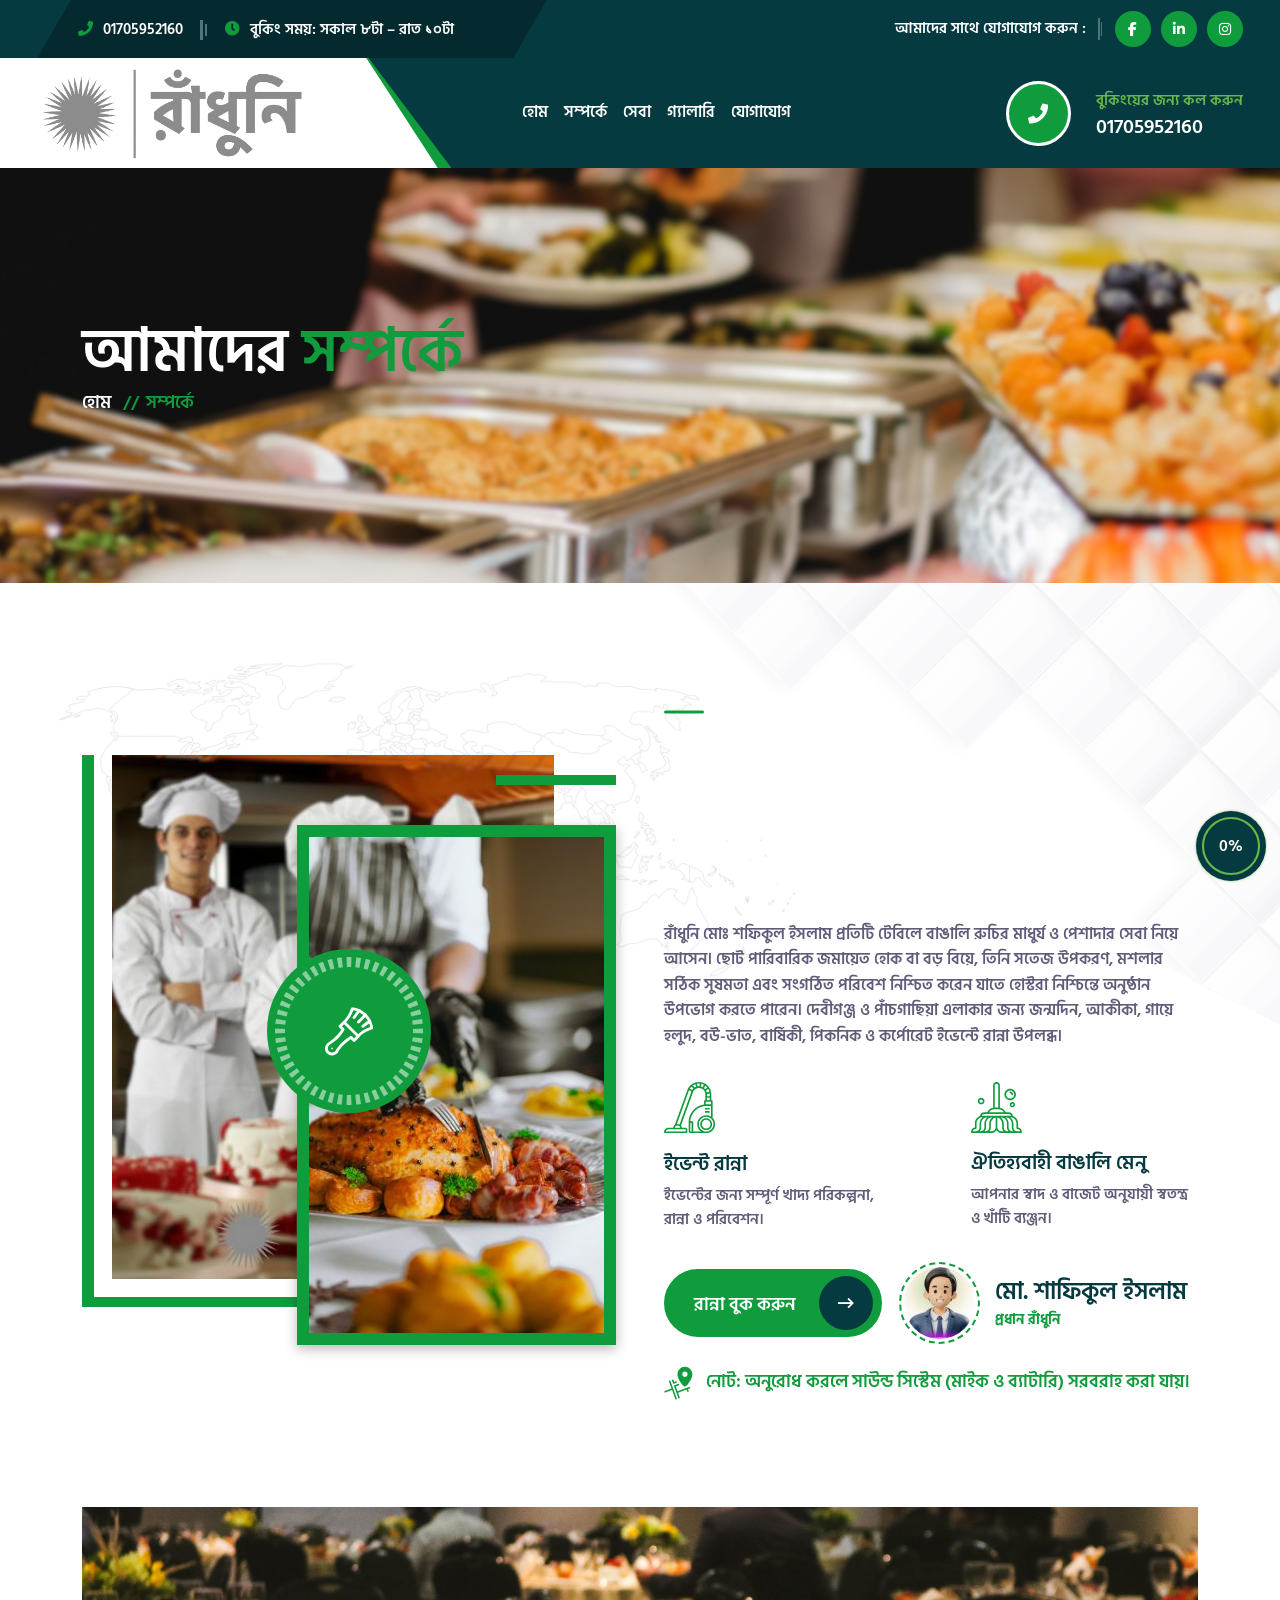
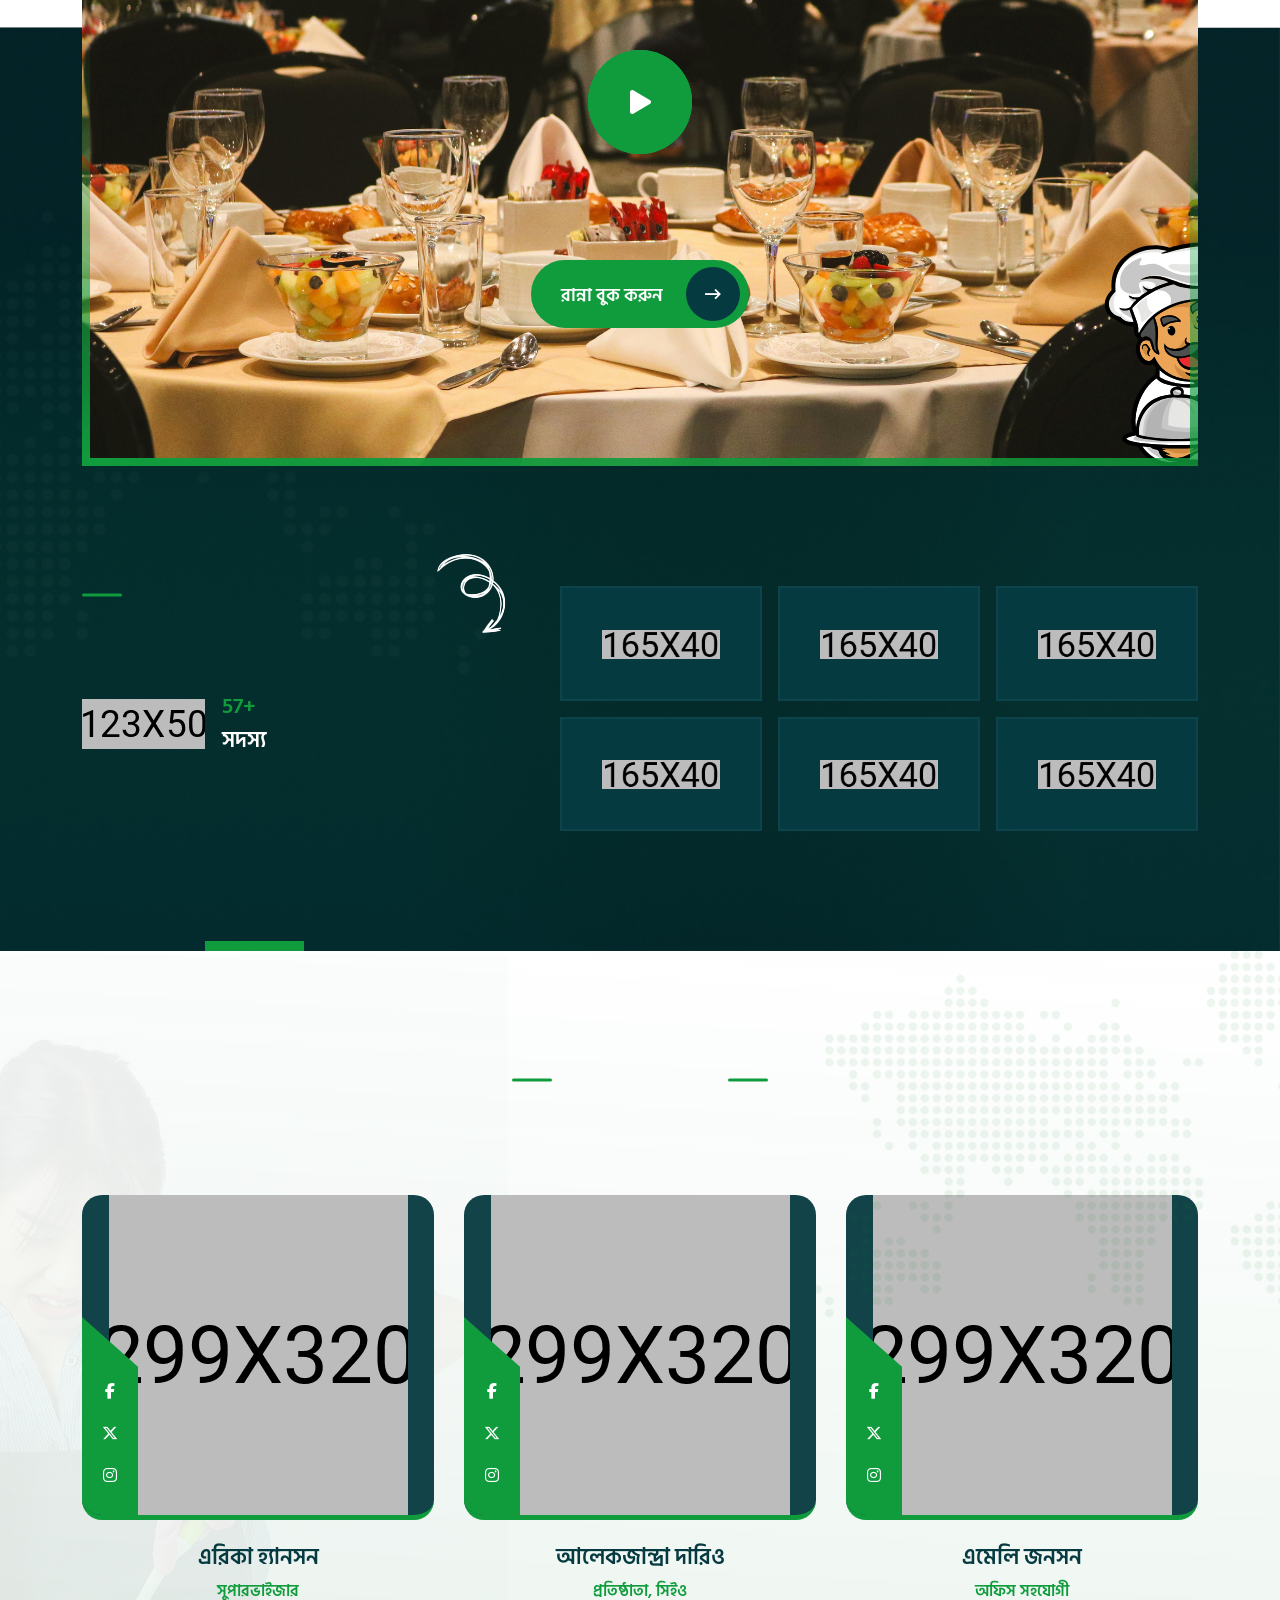
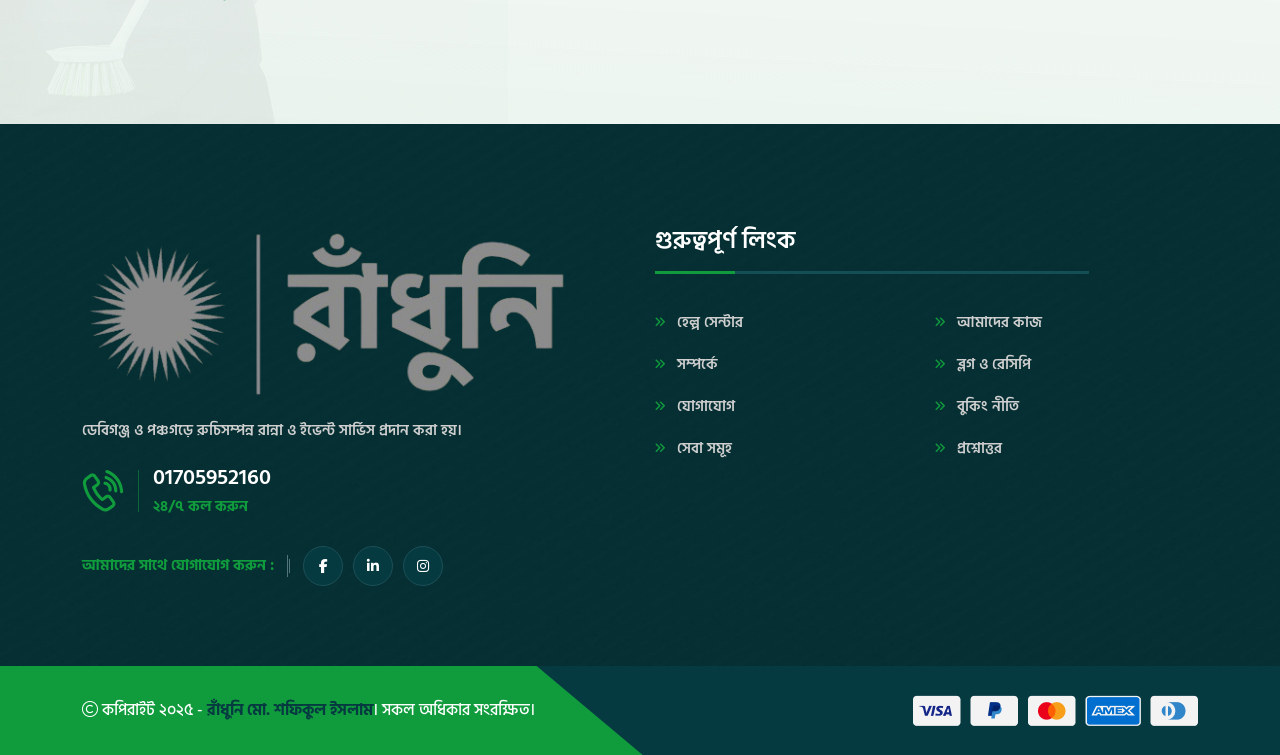
<file: about.html>
<!DOCTYPE html>
<html class="no-js" lang="bn">

<head>
  <meta charset="utf-8" />
  <meta http-equiv="x-ua-compatible" content="ie=edge" />
  <title>সম্পর্কে | রাঁধুনি এমডি শফিকুল ইসলাম | রান্না</title>
  <meta name="author" content="রাঁধুনি মোঃ শফিকুল ইসলাম" />
  <meta name="description"
    content="দেবীগঞ্জ ও পাঁচগাছিয়ায় রাঁধুনি এমডি শফিকুল ইসলামের প্রামাণিক বাঙালি রান্না ও ইভেন্ট রান্না।" />
  <meta name="keywords" content="রাঁধুনি, রান্না, বাঙালি, দেবীগঞ্জ, পাঁচগাছিয়া" />
  <meta name="robots" content="INDEX,FOLLOW" />
  <link rel="preconnect" href="https://fonts.googleapis.com" />
  <link rel="preconnect" href="https://fonts.gstatic.com" crossorigin />
  <link href="https://fonts.googleapis.com/css2?family=Hind+Siliguri:wght@300;400;500;600;700&display=swap"
    rel="stylesheet" />
  <!-- Mobile Specific Metas -->
  <meta name="viewport" content="width=device-width, initial-scale=1, shrink-to-fit=no" />

  <!-- Favicons - Place favicon.ico in the root directory -->
  <link rel="shortcut icon" href="assets/img/favicon.ico" type="image/x-icon" />
  <link rel="icon" href="assets/img/favicon.ico" type="image/x-icon" />

  <!--==============================
    Google Fonts
  ============================== -->

  <!--==============================
	    All CSS File
	============================== -->
  <!-- Bootstrap -->
  <link rel="stylesheet" href="assets/css/bootstrap.min.css" />
  <!-- Fontawesome Icon -->
  <link rel="stylesheet" href="assets/css/fontawesome.min.css" />
  <!-- Magnific Popup -->
  <link rel="stylesheet" href="assets/css/magnific-popup.min.css" />
  <!-- Slick Slider -->
  <link rel="stylesheet" href="assets/css/slick.min.css" />
  <!-- animate js -->
  <link rel="stylesheet" href="assets/css/animate.min.css" />
  <!-- Theme Custom CSS -->
  <link rel="stylesheet" href="assets/css/style.css" />
</head>

<body>
  <!--[if lte IE 9]>
      <p class="browserupgrade">
        আপনি একটি <strong>পুরনো</strong> ব্রাউজার ব্যবহার করছেন। অনুগ্রহ করে
        <a href="https://browsehappy.com/">আপনার ব্রাউজার আপডেট করুন</a> যাতে আপনার অভিজ্ঞতা ও নিরাপত্তা উন্নত হয়।
      </p>
    <![endif]-->

  <!--********************************
   		Code Start From Here 
	******************************** -->

  <!--==============================
	Preloader
	==============================-->
  <div class="preloader">
    <button class="vs-btn preloaderCls">প্রলোডার বন্ধ করুন</button>
    <div class="preloader-inner">
      <img src="assets/img/logo.png" alt="লোগো" />
      <span class="loader"></span>
    </div>
  </div>
  <!--==============================
    Mobile Menu
    ============================== -->
  <div class="vs-menu-wrapper">
    <div class="vs-menu-area text-center">
      <button class="vs-menu-toggle"><i class="fa-light fa-xmark"></i></button>
      <div class="mobile-logo">
        <a href="index.html"><img src="assets/img/logo.png" alt="লোগো" /></a>
      </div>
      <div class="vs-mobile-menu">
        <ul>
          <li><a href="index.html">হোম</a></li>
          <li><a href="about.html" class="active">সম্পর্কে</a></li>
          <li><a href="service.html">সেবা</a></li>
          <li><a href="portfolio.html">গ্যালারি</a></li>

          <li><a href="contact.html">যোগাযোগ</a></li>
        </ul>
      </div>
    </div>
  </div>
  <!-- Search bar removed -->
  <!--==============================
    Header Area
    ==============================-->
  <header class="vs-header header-layout1">
    <div class="header-top">
      <div class="main-container2">
        <div class="row justify-content-md-between justify-content-center align-items-center">
          <div class="col-auto d-md-block d-none">
            <div class="header-links">
              <ul>
                <li><i class="fa-solid fa-phone"></i><a href="tel:01705952160">01705952160</a></li>
                <li class="d-lg-inline d-none"><i class="fa-regular fa-clock"></i>বুকিং সময়: সকাল ৮টা – রাত ১০টা</li>
              </ul>
            </div>
          </div>
          <div class="col-auto">
            <div class="social-style1">
              <span class="social-title">আমাদের সাথে যোগাযোগ করুন :</span>
              <div class="social-icon">
                <a href="#"><i class="fa-brands fa-facebook-f"></i></a>
                <a href="#"><i class="fa-brands fa-linkedin-in"></i></a>
                <a href="#"><i class="fa-brands fa-instagram"></i></a>
              </div>
            </div>
          </div>
        </div>
      </div>
    </div>
    <div class="sticky-wrapper style2">
      <div class="sticky-active">
        <div class="menu-area">
          <div class="main-container2">
            <div class="row align-items-center justify-content-between">
              <div class="col-auto">
                <div class="header-logo">
                  <a href="index.html">
                    <img src="assets/img/logo.png" alt="লোগো" />
                  </a>
                </div>
              </div>
              <div class="col">
                <nav class="main-menu menu-style2 d-none d-lg-block">
                  <ul class="navigation nav justify-content-center">
                    <li><a href="index.html">হোম</a></li>
                    <li><a href="about.html" class="active">সম্পর্কে</a></li>
                    <li><a href="service.html">সেবা</a></li>
                    <li><a href="portfolio.html">গ্যালারি</a></li>

                    <li><a href="contact.html">যোগাযোগ</a></li>
                  </ul>
                </nav>
              </div>
              <div class="col-auto d-lg-none">
                <button class="vs-menu-toggle d-inline-block">
                  <i class="fa-light fa-bars"></i>
                </button>
              </div>
              <div class="col-auto d-lg-block d-none">
                <div class="header-inner">
                  <div class="header-icons">
                    <a class="icon-btn" href="#"><i class="fa-solid fa-phone"></i></a>
                  </div>
                  <div class="contact-content">
                    <p class="contact-text">বুকিংয়ের জন্য কল করুন</p>
                    <h6 class="contact-title"><a href="tel:01705952160">01705952160</a></h6>
                  </div>
                </div>
              </div>
            </div>
          </div>
        </div>
      </div>
    </div>
  </header>
  <!--********************************
			Start Main Content
	******************************** -->

  <!--==============================
        Breadcumb
        ============================== -->
  <div class="breadcumb-wrapper" data-bg-src="assets/img/breadcumb/breadcumb-bg.png">
    <div class="container z-index-common">
      <div class="breadcumb-content">
        <h1 class="breadcumb-title">আমাদের <span>সম্পর্কে</span></h1>
      </div>
      <div class="breadcumb-menu-wrap">
        <ul class="breadcumb-menu">
          <li><a href="index.html">হোম</a></li>
          <li>সম্পর্কে</li>
        </ul>
      </div>
    </div>
  </div>
  <!-- About Area  -->
  <section class="about-layout1 space">
    <div class="container custome-space-bottom">
      <div class="row gx-60 g-5 justify-content-center align-items-center">
        <div class="col-xl-6">
          <div class="img-box1 wow animate__fadeInUp" data-wow-delay="0.55s">
            <div class="img-icon">
              <img src="assets/img/icon/about-icon1.svg" alt="আইকন" />
              <span class="icon-shep">
                <img src="assets/img/shapes/about-icon-shape1.png" alt="আকৃতি" class="spin" />
              </span>
            </div>
            <div class="img1">
              <a href="about.html"><img src="assets/img/about/about-img-1-1.jpg" alt="পরিচিতি ছবি" /></a>
            </div>
            <div class="img2">
              <a href="about.html"><img src="assets/img/about/about-img-1-2.jpg" alt="পরিচিতি ছবি" /></a>
            </div>
          </div>
        </div>
        <div class="col-xl-6">
          <div class="about-content">
            <div class="wow animate__fadeInUp" data-wow-delay="0.25s">
              <div class="title-area title-anime animation-style2">
                <span class="sec-subtitle left-shape justify-content-center title-anime__title">রাঁধুনি সম্পর্কে</span>
                <h2 class="sec-title title-anime__title">
                  <span class="title-highlight">রাঁধুনি মোঃ শফিকুল ইসলাম</span>-এর গল্প
                </h2>
              </div>
              <p class="about-text">
                রাঁধুনি মোঃ শফিকুল ইসলাম প্রতিটি টেবিলে বাঙালি রুচির মাধুর্য ও পেশাদার সেবা নিয়ে আসেন। ছোট পারিবারিক
                জমায়েত হোক বা বড় বিয়ে, তিনি সতেজ উপকরণ, মশলার সঠিক সুষমতা এবং সংগঠিত পরিবেশ নিশ্চিত করেন যাতে হোস্টরা
                নিশ্চিন্তে অনুষ্ঠান উপভোগ করতে পারেন। দেবীগঞ্জ ও পাঁচগাছিয়া এলাকার জন্য জন্মদিন, আকীকা, গায়ে হলুদ,
                বউ-ভাত, বার্ষিকী, পিকনিক ও কর্পোরেট ইভেন্টে রান্না উপলব্ধ।
              </p>
            </div>
            <div class="about-box1 wow animate__fadeInUp" data-wow-delay="0.25s">
              <div class="about-item">
                <span class="item-icon">
                  <img src="assets/img/icon/about-icon2.svg" alt="আইকন" />
                </span>
                <h2 class="item-title h6">ইভেন্ট রান্না</h2>
                <p class="item-text">ইভেন্টের জন্য সম্পূর্ণ খাদ্য পরিকল্পনা, রান্না ও পরিবেশন।</p>
              </div>
              <div class="about-item">
                <span class="item-icon">
                  <img src="assets/img/icon/about-icon3.svg" alt="আইকন" />
                </span>
                <h2 class="item-title h6">ঐতিহ্যবাহী বাঙালি মেনু</h2>
                <p class="item-text">আপনার স্বাদ ও বাজেট অনুযায়ী স্বতন্ত্র ও খাঁটি ব্যঞ্জন।</p>
              </div>
            </div>
            <div class="about-inner wow animate__fadeInUp" data-wow-delay="0.25s">
              <a class="vs-btn2" href="contact.html">রান্না বুক করুন <i class="fa-regular fa-arrow-right-long"></i></a>
              <div class="author-box">
                <img src="assets/img/about/author-img.jpg" alt="লেখকের ছবি" />
                <div class="author-content">
                  <h2 class="title h5">মো. শাফিকুল ইসলাম</h2>
                  <p class="desi">প্রধান রাঁধুনি</p>
                </div>
              </div>
            </div>
            <div class="about-notice wow animate__fadeInUp" data-wow-delay="0.30s">
              <span class="notice-icon"><img src="assets/img/icon/about-icon4.svg" alt="আইকন" /></span>
              <p class="notice-text">নোট: অনুরোধ করলে সাউন্ড সিস্টেম (মাইক ও ব্যাটারি) সরবরাহ করা যায়।</p>
            </div>
          </div>
        </div>
      </div>
    </div>
    <span class="shape-mockup z-index-n1 d-lg-block d-none" style="left: 52px; top: 0px"><img
        src="assets/img/shapes/about-shape-1-1.png" alt="কাউন্টার উপাদান" /></span>
    <span class="shape-mockup z-index-n1" style="right: 0; top: 0px"><img src="assets/img/shapes/about-shape-1-2.png"
        alt="কাউন্টার উপাদান" /></span>
  </section>
  <!-- About Area End -->
  <!-- Client Area  -->
  <section class="vs-client__layout1 space-bottom" data-bg-src="assets/img/bg/client-bg1.jpg">
    <div class="container">
      <div class="video-style1 background-image" data-bg-src="assets/img/bg/video-bg1.png">
        <div class="row justify-content-center">
          <div class="video-area text-center">
            <a href="https://www.youtube.com/watch?v=moYayPRgaY0" class="play-btn popup-video">
              <i class="fa-solid fa-play"></i>
            </a>
          </div>
          <div class="col-xl-6">
            <div class="title-area text-center wow animate__fadeInUp title-anime animation-style2" data-wow-delay="0.3s"
              style="visibility: visible; animation-delay: 0.3s; animation-name: fadeInUp">
              <h2 class="sec-title title-anime__title">বিশ্বস্ত সেবা</h2>
              <a class="vs-btn2" href="contact.html">রান্না বুক করুন <i class="fa-regular fa-arrow-right-long"></i></a>
            </div>
          </div>
        </div>
      </div>
    </div>
    <div class="container">
      <div class="row g-5">
        <div class="col-xl-5 position-relative wow animate__fadeInUp">
          <div class="title-area title-anime animation-style5">
            <span class="sec-subtitle left-shape justify-content-center title-anime__title">রান্না সম্পর্কে</span>
            <h2 class="sec-title text-white title-anime__title">
              উৎকৃষ্ট <span class="title-highlight">রান্না</span> সার্ভিস
            </h2>
          </div>
          <div class="vs-client__inner">
            <div class="author-img">
              <img src="assets/img/cleaning/cleaning-tumb-1.png" alt="পরিষ্কার থাম্বনেইল" />
            </div>
            <div class="vs-client__content">
              <span class="vs-client__subtitle">57+</span>
              <p class="vs-client__text">সদস্য</p>
            </div>
          </div>
          <span class="shape-mockup vs-slider-shape-1 d-xl-block d-none" style="right: 35px; top: -35px"><img
              src="assets/img/shapes/cleaning-shapes-1.png" alt="কাউন্টার উপাদান" /></span>
        </div>
        <div class="col-xl-7">
          <div class="row gx-3 gy-3">
            <div class="col-xl-4 col-6 col-md-4 wow animate__fadeInUp" data-wow-delay="0.25s">
              <div class="vs-client__brand">
                <img src="assets/img/brand/brand-1.png" alt="ব্র্যান্ড ছবি" />
              </div>
            </div>
            <div class="col-xl-4 col-6 col-md-4 wow animate__fadeInUp" data-wow-delay="0.35s">
              <div class="vs-client__brand">
                <img src="assets/img/brand/brand-2.png" alt="ব্র্যান্ড ছবি" />
              </div>
            </div>
            <div class="col-xl-4 col-6 col-md-4 wow animate__fadeInUp" data-wow-delay="0.45s">
              <div class="vs-client__brand">
                <img src="assets/img/brand/brand-3.png" alt="ব্র্যান্ড ছবি" />
              </div>
            </div>
            <div class="col-xl-4 col-6 col-md-4 wow animate__fadeInUp" data-wow-delay="0.65s">
              <div class="vs-client__brand">
                <img src="assets/img/brand/brand-4.png" alt="ব্র্যান্ড ছবি" />
              </div>
            </div>
            <div class="col-xl-4 col-6 col-md-4 wow animate__fadeInUp" data-wow-delay="0.75s">
              <div class="vs-client__brand">
                <img src="assets/img/brand/brand-5.png" alt="ব্র্যান্ড ছবি" />
              </div>
            </div>
            <div class="col-xl-4 col-6 col-md-4 wow animate__fadeInUp" data-wow-delay="0.85s">
              <div class="vs-client__brand">
                <img src="assets/img/brand/brand-1.png" alt="ব্র্যান্ড ছবি" />
              </div>
            </div>
          </div>
        </div>
      </div>
    </div>
    <div class="common-line shape-mockup d-none d-xxl-block" style="top: -7px">
      <img src="assets/img/shapes/line-shep.png" alt="আকৃতি" />
    </div>
  </section>
  <!-- Client Area End -->
  <!-- Team Area  -->
  <section class="vs-team__layout1 bg-linear space">
    <div class="container">
      <div class="row justify-content-center">
        <div class="col-lg-6">
          <div class="title-area text-center wow animate__fadeInUp title-anime animation-style5" data-wow-delay="0.25s">
            <span class="sec-subtitle justify-content-center title-anime__title">আমাদের টিমকে জানুন</span>
            <h2 class="sec-title title-anime__title">আমাদের দক্ষ টিম</h2>
          </div>
        </div>
      </div>
      <div class="row vs-carousel" data-slide-show="3" data-ml-slide-show="3" data-lg-slide-show="3"
        data-md-slide-show="2" data-sm-slide-show="2" data-autoplay="true" data-arrows="true">
        <div class="col-xl-3 wow animate__fadeInUp" data-wow-delay="0.25s">
          <div class="vs-team__style1">
            <div class="vs-team__img">
              <a href="team.html">
                <img src="assets/img/team/team-img-1-1.png" alt="টিমের ছবি" />
              </a>
              <div class="vs-team__social--media">
                <a href="javascript:void(0)"><i class="fa-brands fa-facebook-f"></i></a>
                <a href="javascript:void(0)"><i class="fa-brands fa-x-twitter"></i></a>
                <a href="javascript:void(0)"><i class="fa-brands fa-instagram"></i></a>
              </div>
            </div>
            <div class="vs-team__content">
              <h2 class="vs-team__title"><a href="team.html">এরিকা হ্যানসন</a></h2>
              <p class="vs-team__subtitle">সুপারভাইজার</p>
            </div>
          </div>
        </div>
        <div class="col-xl-3 wow animate__fadeInUp" data-wow-delay="0.35s">
          <div class="vs-team__style1">
            <div class="vs-team__img">
              <a href="team.html">
                <img src="assets/img/team/team-img-1-2.png" alt="টিমের ছবি" />
              </a>
              <div class="vs-team__social--media">
                <a href="javascript:void(0)"><i class="fa-brands fa-facebook-f"></i></a>
                <a href="javascript:void(0)"><i class="fa-brands fa-x-twitter"></i></a>
                <a href="javascript:void(0)"><i class="fa-brands fa-instagram"></i></a>
              </div>
            </div>
            <div class="vs-team__content">
              <h2 class="vs-team__title"><a href="team.html">আলেকজান্দ্রা দারিও</a></h2>
              <p class="vs-team__subtitle">প্রতিষ্ঠাতা, সিইও</p>
            </div>
          </div>
        </div>
        <div class="col-xl-3 wow animate__fadeInUp" data-wow-delay="0.45s">
          <div class="vs-team__style1">
            <div class="vs-team__img">
              <a href="team.html">
                <img src="assets/img/team/team-img-1-3.png" alt="টিমের ছবি" />
              </a>
              <div class="vs-team__social--media">
                <a href="javascript:void(0)"><i class="fa-brands fa-facebook-f"></i></a>
                <a href="javascript:void(0)"><i class="fa-brands fa-x-twitter"></i></a>
                <a href="javascript:void(0)"><i class="fa-brands fa-instagram"></i></a>
              </div>
            </div>
            <div class="vs-team__content">
              <h2 class="vs-team__title"><a href="team.html">এমেলি জনসন</a></h2>
              <p class="vs-team__subtitle">অফিস সহযোগী</p>
            </div>
          </div>
        </div>
        <div class="col-xl-3 wow animate__fadeInUp" data-wow-delay="0.55s">
          <div class="vs-team__style1">
            <div class="vs-team__img">
              <a href="team.html">
                <img src="assets/img/team/team-img-1-4.png" alt="টিমের ছবি" />
              </a>
              <div class="vs-team__social--media">
                <a href="javascript:void(0)"><i class="fa-brands fa-facebook-f"></i></a>
                <a href="javascript:void(0)"><i class="fa-brands fa-x-twitter"></i></a>
                <a href="javascript:void(0)"><i class="fa-brands fa-instagram"></i></a>
              </div>
            </div>
            <div class="vs-team__content">
              <h2 class="vs-team__title"><a href="team.html">তনয় রাহমান</a></h2>
              <p class="vs-team__subtitle">সুপারভাইজার</p>
            </div>
          </div>
        </div>
        <div class="col-xl-3 wow animate__fadeInUp" data-wow-delay="0.65s">
          <div class="vs-team__style1">
            <div class="vs-team__img">
              <a href="team.html">
                <img src="assets/img/team/team-img-1-5.png" alt="টিমের ছবি" />
              </a>
              <div class="vs-team__social--media">
                <a href="javascript:void(0)"><i class="fab fa-facebook-f"></i></a>
                <a href="javascript:void(0)"><i class="fa-brands fa-x-twitter"></i></a>
                <a href="javascript:void(0)"><i class="fab fa-instagram"></i></a>
              </div>
            </div>
            <div class="vs-team__content">
              <h2 class="vs-team__title"><a href="team.html">রিভান ইসলাম</a></h2>
              <p class="vs-team__subtitle">সুপারভাইজার</p>
            </div>
          </div>
        </div>
      </div>
    </div>
    <span class="shape-mockup" style="right: 0; top: 0px"><img src="assets/img/shapes/service-shape-1.png"
        alt="টিম উপাদান" /></span>
    <span class="shape-mockup z-index-n1" style="left: 0; bottom: 0px"><img src="assets/img/shapes/team-shep1.png"
        alt="টিম উপাদান" /></span>
  </section>
  <!-- Team Area End -->

  <!--********************************
			End Main Content
	******************************** -->

  <!--==============================
			Footer Area
	==============================-->
  <footer class="footer-wrapper footer-layout1">
    <div class="widget-area position-relative" data-bg-src="assets/img/bg/footer-bg-1-1.jpg">
      <div class="container">
        <div class="row g-4 justify-content-xl-center">
          <div class="col-xl-6 col-md-6">
            <div class="widget footer-widget">
              <div class="vs-widget-about">
                <div class="footer-logo">
                  <a href="index.html"><img src="assets/img/logo.png" alt="লোগো" /></a>
                </div>
                <p class="footer-text">ডেবিগঞ্জ ও পঞ্চগড়ে রুচিসম্পন্ন রান্না ও ইভেন্ট সার্ভিস প্রদান করা হয়।</p>
                <div class="contact-box">
                  <span class="icon"><img src="assets/img/icon/call-icon.svg" alt="আইকন" /></span>
                  <div class="contact-content">
                    <h6 class="contact-title"><a href="#">01705952160</a></h6>
                    <p class="contact-text">২৪/৭ কল করুন</p>
                  </div>
                </div>

                <div class="social-style1">
                  <span class="social-title">আমাদের সাথে যোগাযোগ করুন :</span>
                  <div class="social-icon">
                    <a href="#"><i class="fa-brands fa-facebook-f"></i></a>
                    <a href="#"><i class="fa-brands fa-linkedin-in"></i></a>
                    <a href="#"><i class="fa-brands fa-instagram"></i></a>
                  </div>
                </div>
              </div>
            </div>
          </div>
          <div class="col-xl-6 col-md-6">
            <div class="widget widget_categories footer-widget">
              <h3 class="widget_title">গুরুত্বপূর্ণ লিংক</h3>
              <ul>
                <li><a href="contact.html">হেল্প সেন্টার</a></li>
                <li><a href="about.html">সম্পর্কে</a></li>
                <li><a href="contact.html">যোগাযোগ</a></li>
                <li><a href="service.html">সেবা সমূহ</a></li>

                <li><a href="portfolio.html">আমাদের কাজ</a></li>
                <li><a href="blog.html">ব্লগ ও রেসিপি</a></li>
                <li><a href="#">বুকিং নীতি</a></li>
                <li><a href="#">প্রশ্নোত্তর</a></li>
              </ul>
            </div>
          </div>
        </div>
      </div>
      <div class="common-line shape-mockup d-none d-xxl-block" style="top: -7px">
        <img src="assets/img/shapes/line-shep.png" alt="আকৃতি" />
      </div>
    </div>
    <div class="copyright-wrap">
      <div class="container">
        <div class="row justify-content-xl-between justify-content-center align-items-center">
          <div class="col-auto">
            <p class="copyright-text">
              <i class="fa-light fa-copyright"></i> কপিরাইট ২০২৫ - <a href="index.html">রাঁধুনি মো. শফিকুল ইসলাম</a>।
              সকল অধিকার সংরক্ষিত।
            </p>
          </div>
          <div class="col-auto">
            <div class="copyright-img">
              <a href="#"><img src="assets/img/default/payment-img.svg" alt="পেমেন্ট ছবি" /></a>
            </div>
          </div>
        </div>
      </div>
    </div>
  </footer>
  <!-- Scroll To Top -->
  <button class="back-to-top" id="backToTop" aria-label="উপরে ফিরে যান">
    <span class="progress-circle">
      <svg viewBox="0 0 100 100">
        <circle class="bg" cx="50" cy="50" r="40"></circle>
        <circle class="progress" cx="50" cy="50" r="40"></circle>
      </svg>
      <span class="progress-percentage" id="progressPercentage">0%</span>
    </span>
  </button>

  <!--********************************
			Code End  Here 
	******************************** -->

  <!--==============================
        All Js File
    ============================== -->
  <!-- Jquery -->
  <script src="assets/js/vendor/jquery-3.7.1.min.js"></script>
  <!-- Slick Slider -->
  <script src="assets/js/slick.min.js"></script>
  <!-- Bootstrap -->
  <script src="assets/js/bootstrap.min.js"></script>
  <!-- Magnific Popup -->
  <script src="assets/js/jquery.magnific-popup.min.js"></script>
  <!-- imagesloaded -->
  <script src="assets/js/imagesloaded.pkgd.min.js"></script>
  <!-- Gsap -->
  <script src="assets/js/gsap.min.js"></script>
  <!-- ScrollTrigger -->
  <script src="assets/js/ScrollTrigger.min.js"></script>
  <!-- Gsap ScrollTo Plugin -->
  <script src="assets/js/gsap-scroll-to-plugin.js"></script>
  <!-- Split Text -->
  <script src="assets/js/SplitText.js"></script>
  <!-- lenis -->
  <script src="assets/js/lenis.min.js"></script>
  <!-- wow js -->
  <script src="assets/js/wow.min.js"></script>
  <!-- Main Js File -->
  <script src="assets/js/main.js"></script>
</body>

</html>
</file>
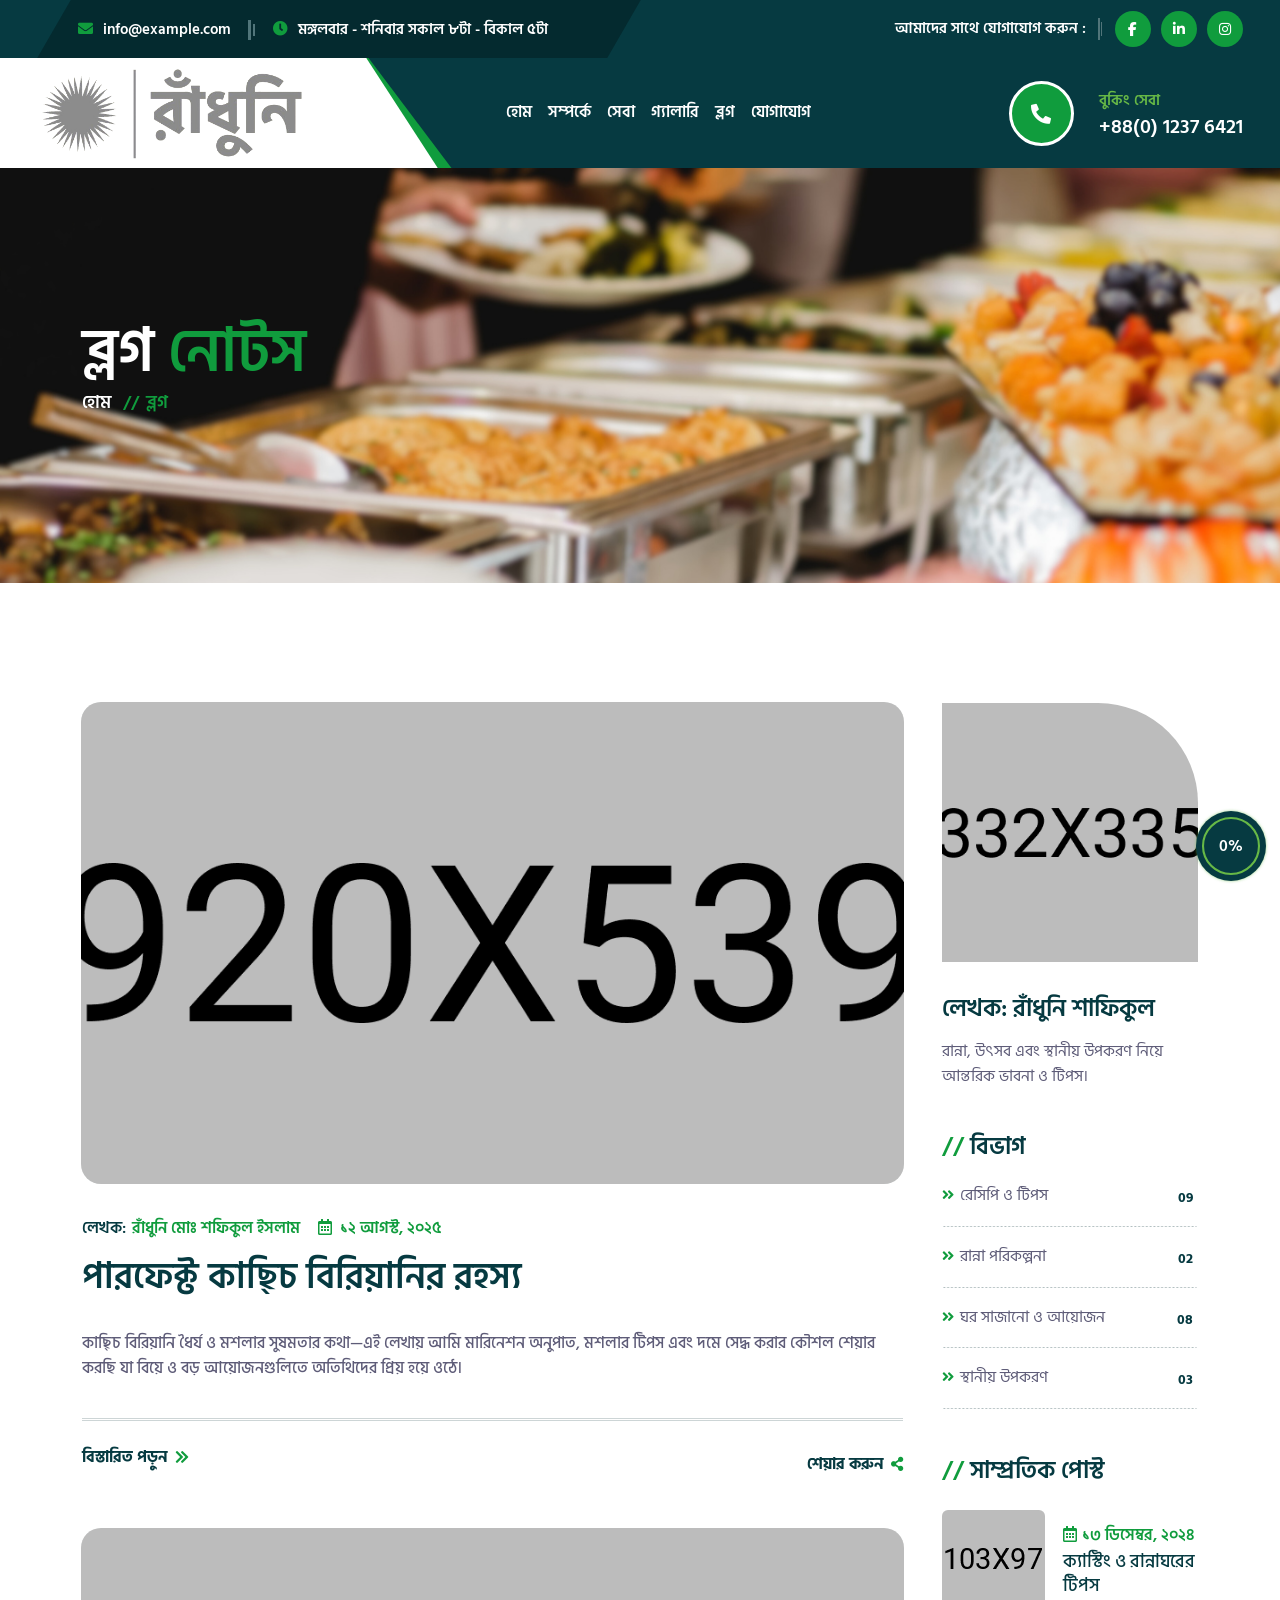
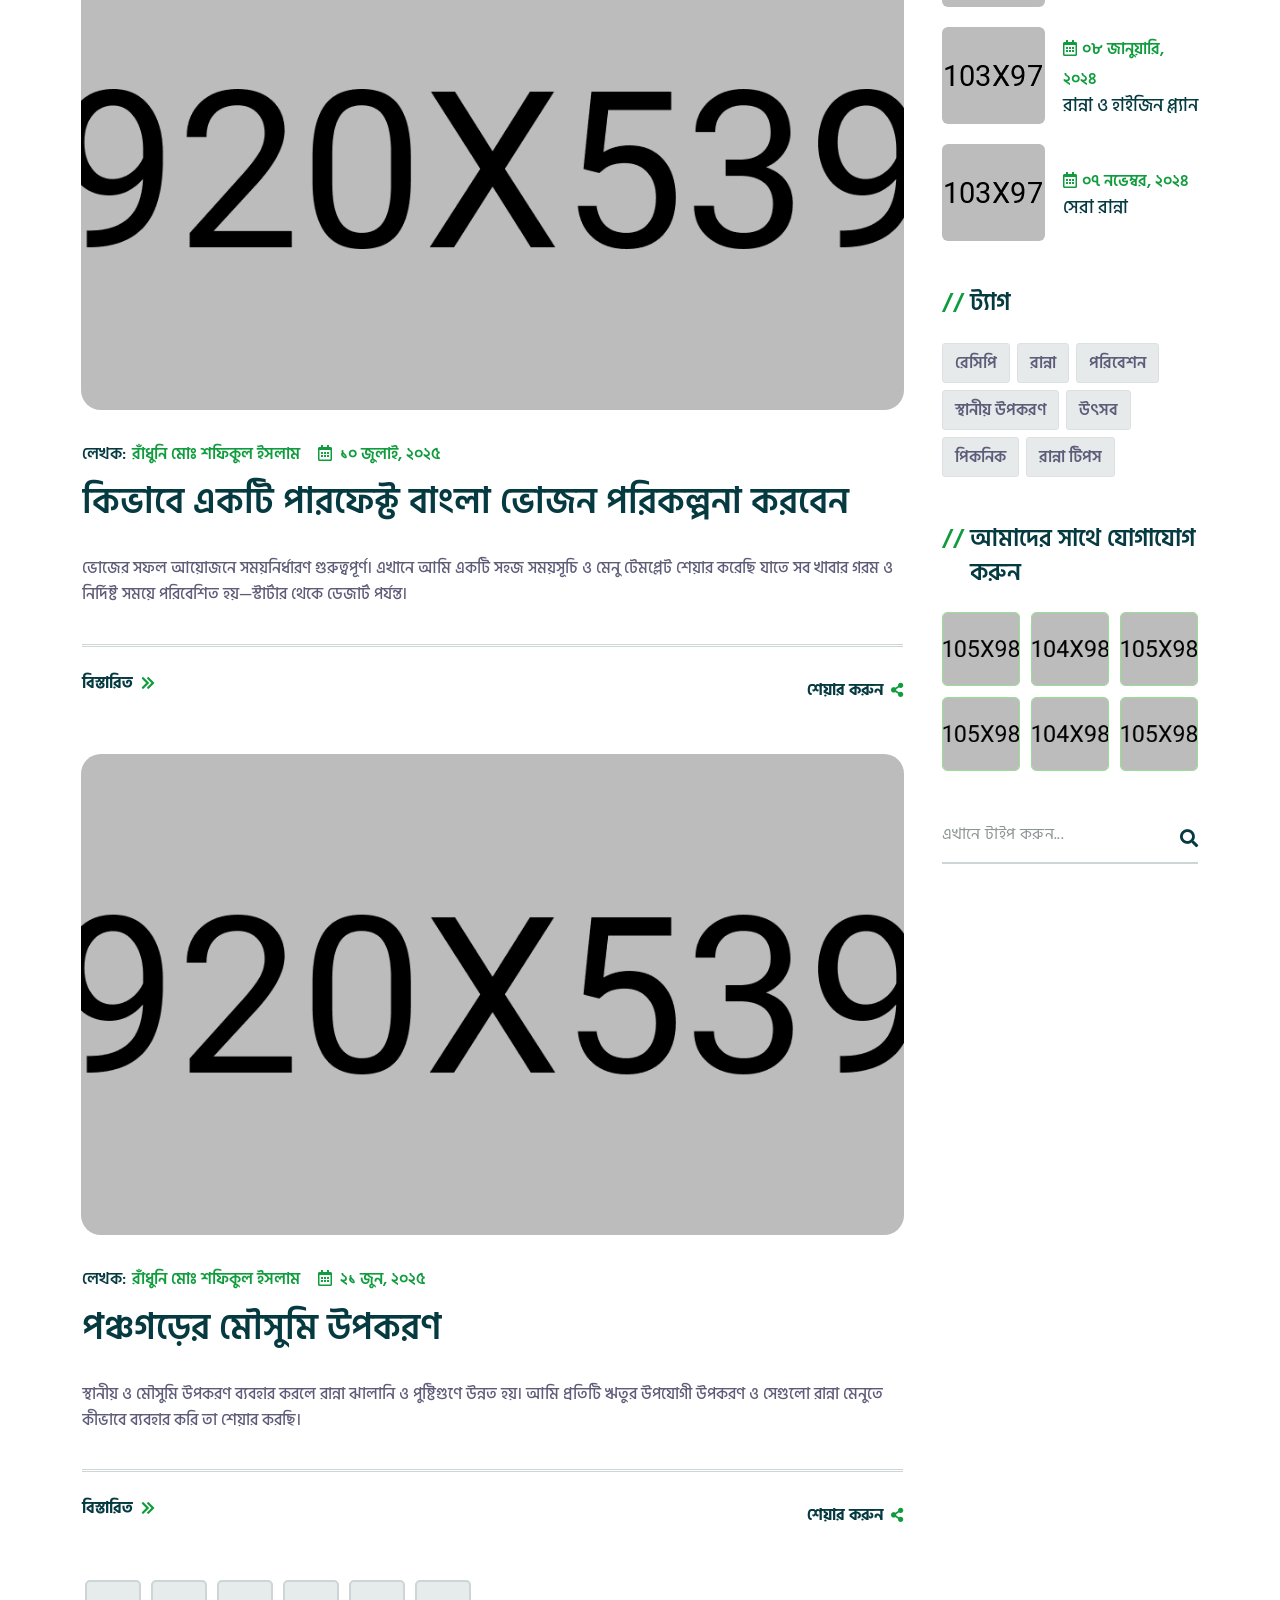
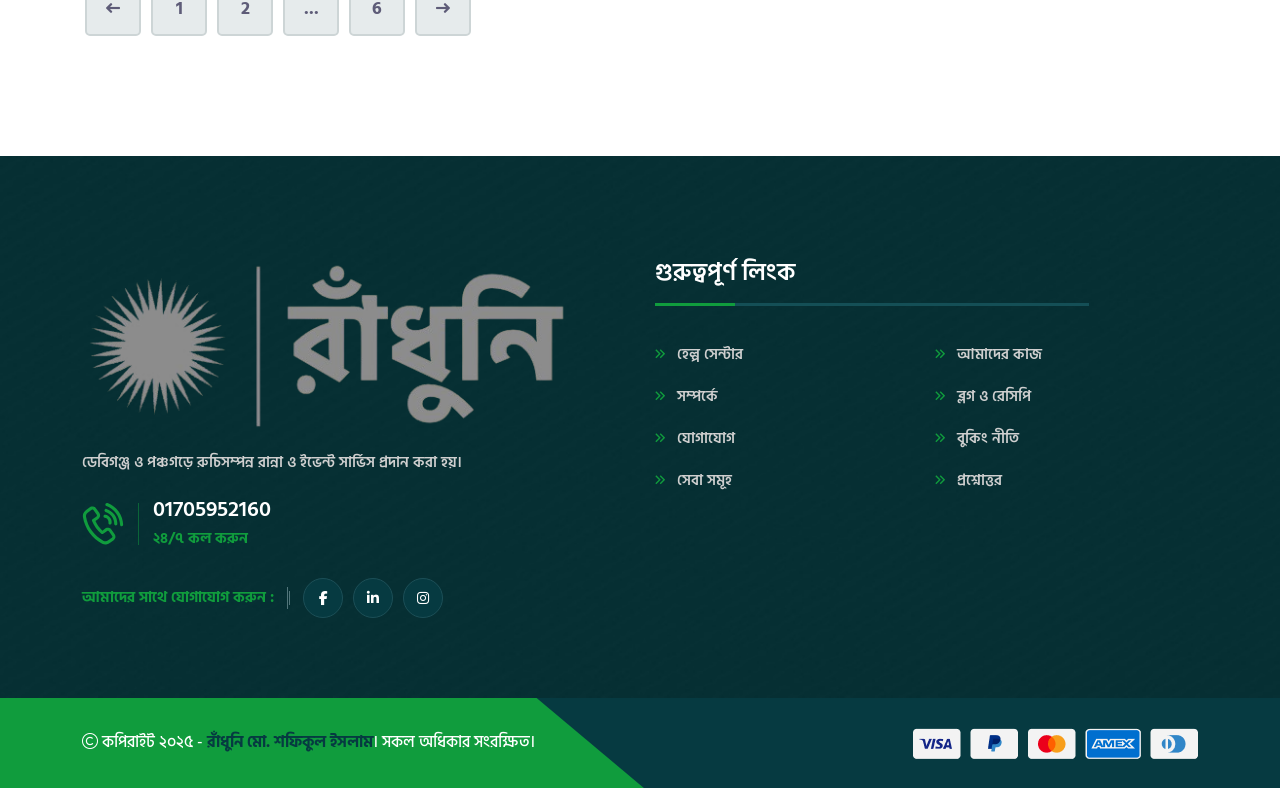
<file: blog.html>
<!DOCTYPE html>
<html class="no-js" lang="bn">

<head>
  <meta charset="utf-8" />
  <meta http-equiv="x-ua-compatible" content="ie=edge" />
  <title>ব্লগ | রাঁধুনি এমডি শফিকুল ইসলাম | রেসিপি ও টিপস</title>
  <meta name="author" content="রাঁধুনি এমডি শফিকুল ইসলাম" />
  <meta name="description"
    content="রেসিপি, ইভেন্ট টিপস ও রান্না সংক্রান্ত লেখাভাণ্ডার — রাঁধুনি এমডি শফিকুল ইসলামের ব্লগ" />
  <meta name="keywords" content="রেসিপি, ব্লগ, রান্না, রাঁধুনি" />
  <meta name="robots" content="INDEX,FOLLOW" />
  <link rel="preconnect" href="https://fonts.googleapis.com" />
  <link rel="preconnect" href="https://fonts.gstatic.com" crossorigin />
  <link href="https://fonts.googleapis.com/css2?family=Hind+Siliguri:wght@300;400;500;600;700&display=swap"
    rel="stylesheet" />
  <!-- Mobile Specific Metas -->
  <meta name="viewport" content="width=device-width, initial-scale=1, shrink-to-fit=no" />

  <!-- Favicons - Place favicon.ico in the root directory -->
  <link rel="shortcut icon" href="assets/img/favicon.ico" type="image/x-icon" />
  <link rel="icon" href="assets/img/favicon.ico" type="image/x-icon" />

  <!--==============================
	  Google Fonts
	============================== -->

  <link <!--==============================All CSS File==============================-->
  <!-- Bootstrap -->
  <link rel="stylesheet" href="assets/css/bootstrap.min.css" />
  <!-- Fontawesome Icon -->
  <link rel="stylesheet" href="assets/css/fontawesome.min.css" />
  <!-- Magnific Popup -->
  <link rel="stylesheet" href="assets/css/magnific-popup.min.css" />
  <!-- Slick Slider -->
  <link rel="stylesheet" href="assets/css/slick.min.css" />
  <!-- animate js -->
  <link rel="stylesheet" href="assets/css/animate.min.css" />
  <!-- Theme Custom CSS -->
  <link rel="stylesheet" href="assets/css/style.css" />
</head>

<body>
  <!--[if lte IE 9]>
      <p class="browserupgrade">
        আপনি একটি <strong>পুরনো</strong> ব্রাউজার ব্যবহার করছেন। অনুগ্রহ করে
        <a href="https://browsehappy.com/">আপনার ব্রাউজার আপডেট করুন</a> যাতে আপনার অভিজ্ঞতা ও নিরাপত্তা উন্নত হয়।
      </p>
    <![endif]-->

  <!--********************************
   		Code Start From Here 
	******************************** -->

  <!--==============================
	Preloader
	==============================-->
  <div class="preloader">
    <button class="vs-btn preloaderCls">প্রলোডার বন্ধ করুন</button>
    <div class="preloader-inner">
      <img src="assets/img/logo.png" alt="লোগো" />
      <span class="loader"></span>
    </div>
  </div>
  <!--==============================
    Mobile Menu
    ============================== -->
  <div class="vs-menu-wrapper">
    <div class="vs-menu-area text-center">
      <button class="vs-menu-toggle"><i class="fal fa-times"></i></button>
      <div class="mobile-logo">
        <a href="index.html"><img src="assets/img/logo.png" alt="লোগো" /></a>
      </div>
      <div class="vs-mobile-menu">
        <ul>
          <li><a href="index.html">হোম</a></li>
          <li><a href="about.html">সম্পর্কে</a></li>
          <li><a href="service.html">সেবা</a></li>
          <li><a href="portfolio.html">গ্যালারি</a></li>
          <li><a href="blog.html" class="active">ব্লগ</a></li>
          <li><a href="contact.html">যোগাযোগ</a></li>
        </ul>
      </div>
    </div>
  </div>
  <!--==============================
    Popup Search Box
    ============================== -->
  <div class="popup-search-box d-none d-lg-block">
    <button class="searchClose"><i class="fal fa-times"></i></button>
    <form action="#">
      <input type="text" class="border-theme" placeholder="আপনি কি খুঁজছেন" />
      <button type="submit"><i class="fal fa-search"></i></button>
    </form>
  </div>
  <!--==============================
    Header Area
    ==============================-->
  <header class="vs-header header-layout1">
    <div class="header-top">
      <div class="main-container2">
        <div class="row justify-content-md-between justify-content-center align-items-center">
          <div class="col-auto d-md-block d-none">
            <div class="header-links">
              <ul>
                <li><i class="far fa-envelope"></i><a href="mailto:info@example.com">info@example.com</a></li>
                <li class="d-lg-inline d-none"><i class="far fa-clock"></i>মঙ্গলবার - শনিবার সকাল ৮টা - বিকাল ৫টা</li>
              </ul>
            </div>
          </div>
          <div class="col-auto">
            <div class="social-style1">
              <span class="social-title">আমাদের সাথে যোগাযোগ করুন :</span>
              <div class="social-icon">
                <a href="#"><i class="fab fa-facebook-f"></i></a>
                <a href="#"><i class="fab fa-linkedin-in"></i></a>
                <a href="#"><i class="fab fa-instagram"></i></a>
              </div>
            </div>
          </div>
        </div>
      </div>
    </div>
    <div class="sticky-wrapper style2">
      <div class="sticky-active">
        <div class="menu-area">
          <div class="main-container2">
            <div class="row align-items-center justify-content-between">
              <div class="col-auto">
                <div class="header-logo">
                  <a href="index.html">
                    <img src="assets/img/logo.png" alt="লোগো" />
                  </a>
                </div>
              </div>
              <div class="col">
                <nav class="main-menu menu-style2 d-none d-lg-block">
                  <ul class="navigation nav justify-content-center">
                    <li><a href="index.html">হোম</a></li>
                    <li><a href="about.html">সম্পর্কে</a></li>
                    <li><a href="service.html">সেবা</a></li>
                    <li><a href="portfolio.html">গ্যালারি</a></li>
                    <li><a href="blog.html" class="active">ব্লগ</a></li>
                    <li><a href="contact.html">যোগাযোগ</a></li>
                  </ul>
                </nav>
              </div>
              <div class="col-auto d-lg-none">
                <button class="vs-menu-toggle d-inline-block">
                  <i class="fal fa-bars"></i>
                </button>
              </div>
              <div class="col-auto d-lg-block d-none">
                <div class="header-inner">
                  <div class="header-icons">
                    <a class="icon-btn" href="#"><i class="fas fa-phone-alt"></i></a>
                  </div>
                  <div class="contact-content">
                    <p class="contact-text">বুকিং সেবা</p>
                    <h6 class="contact-title"><a href="tel:+012325621563">+88(0) 1237 6421</a></h6>
                  </div>
                </div>
              </div>
            </div>
          </div>
        </div>
      </div>
    </div>
  </header>
  <!--==============================
    Breadcumb
    ============================== -->
  <div class="breadcumb-wrapper" data-bg-src="assets/img/breadcumb/breadcumb-bg.png">
    <div class="container z-index-common">
      <div class="breadcumb-content">
        <h1 class="breadcumb-title">ব্লগ <span>নোটস</span></h1>
      </div>
      <div class="breadcumb-menu-wrap">
        <ul class="breadcumb-menu">
          <li><a href="index.html">হোম</a></li>
          <li>ব্লগ</li>
        </ul>
      </div>
    </div>
  </div>
  <!--==============================
    Blog Area
    ==============================-->
  <section class="vs-blog-wrapper space">
    <div class="container">
      <div class="row g-5">
        <div class="col-lg-9 pe-4">
          <div class="vs-blog blog-single wow animate__fadeInUp wow-animated">
            <div class="blog-img">
              <a href="blog-details.html"><img src="assets/img/blog/blog-s-1-1.jpg" alt="ব্লগ ছবি" /></a>
            </div>
            <div class="blog-content">
              <div class="blog-inner-author">
                <span>লেখক:<a href="blog.html">রাঁধুনি মোঃ শফিকুল ইসলাম</a></span>
                <a href="blog.html" class="blog-date"><i class="fa-regular fa-calendar-days"></i>১২ আগস্ট, ২০২৫</a>
              </div>
              <h2 class="blog-title"><a href="blog-details.html">পারফেক্ট কাছ্চি বিরিয়ানির রহস্য</a></h2>
              <p class="blog-text">
                কাছ্চি বিরিয়ানি ধৈর্য ও মশলার সুষমতার কথা—এই লেখায় আমি মারিনেশন অনুপাত, মশলার টিপস এবং দমে সেদ্ধ
                করার কৌশল শেয়ার করছি যা বিয়ে ও বড় আয়োজনগুলিতে অতিথিদের প্রিয় হয়ে ওঠে।
              </p>
            </div>
            <div class="blog-links">
              <a href="#" class="link-btn">বিস্তারিত পড়ুন<i class="fa-solid fa-chevrons-right"></i></a>
              <div class="share-box">
                <ul class="custom-ul">
                  <li>
                    <a href="#" target="_blank">
                      <i class="fa-brands fa-facebook-f"></i>
                    </a>
                  </li>
                  <li>
                    <a href="#" target="_blank">
                      <i class="fa-brands fa-x-twitter"></i>
                    </a>
                  </li>
                  <li>
                    <a href="ht#" target="_blank">
                      <i class="fa-brands fa-instagram"></i>
                    </a>
                  </li>
                  <li>
                    <a href="#" target="_blank">
                      <i class="fa-brands fa-linkedin-in"></i>
                    </a>
                  </li>
                </ul>
                <a href="#" class="link-btn">শেয়ার করুন<i class="fas fa-share-alt"></i></a>
              </div>
            </div>
          </div>
          <div class="vs-blog blog-single wow animate__fadeInUp wow-animated">
            <div class="blog-img">
              <a href="blog-details.html"><img src="assets/img/blog/blog-s-1-2.jpg" alt="ব্লগ ছবি" /></a>
            </div>
            <div class="blog-content">
              <div class="blog-inner-author">
                <span>লেখক:<a href="blog.html">রাঁধুনি মোঃ শফিকুল ইসলাম</a></span>
                <a href="blog.html" class="blog-date"><i class="fa-regular fa-calendar-days"></i>১০ জুলাই, ২০২৫</a>
              </div>
              <h2 class="blog-title">
                <a href="blog-details.html">কিভাবে একটি পারফেক্ট বাংলা ভোজন পরিকল্পনা করবেন</a>
              </h2>
              <p class="blog-text">
                ভোজের সফল আয়োজনে সময়নির্ধারণ গুরুত্বপূর্ণ। এখানে আমি একটি সহজ সময়সূচি ও মেনু টেমপ্লেট শেয়ার করেছি যাতে
                সব খাবার গরম ও নির্দিষ্ট সময়ে পরিবেশিত হয়—স্টার্টার থেকে ডেজার্ট পর্যন্ত।
              </p>
            </div>
            <div class="blog-links">
              <a href="#" class="link-btn">বিস্তারিত<i class="fa-solid fa-chevrons-right"></i></a>
              <div class="share-box">
                <ul class="custom-ul">
                  <li>
                    <a href="#" target="_blank">
                      <i class="fa-brands fa-facebook-f"></i>
                    </a>
                  </li>
                  <li>
                    <a href="#" target="_blank">
                      <i class="fa-brands fa-x-twitter"></i>
                    </a>
                  </li>
                  <li>
                    <a href="ht#" target="_blank">
                      <i class="fa-brands fa-instagram"></i>
                    </a>
                  </li>
                  <li>
                    <a href="#" target="_blank">
                      <i class="fa-brands fa-linkedin-in"></i>
                    </a>
                  </li>
                </ul>
                <a href="#" class="link-btn">শেয়ার করুন<i class="fas fa-share-alt"></i></a>
              </div>
            </div>
          </div>
          <div class="vs-blog blog-single wow animate__fadeInUp wow-animated">
            <div class="blog-img">
              <a href="blog-details.html"><img src="assets/img/blog/blog-s-1-1.jpg" alt="ব্লগ ছবি" /></a>
            </div>
            <div class="blog-content">
              <div class="blog-inner-author">
                <span>লেখক:<a href="blog.html">রাঁধুনি মোঃ শফিকুল ইসলাম</a></span>
                <a href="blog.html" class="blog-date"><i class="fa-regular fa-calendar-days"></i>২১ জুন, ২০২৫</a>
              </div>
              <h2 class="blog-title"><a href="blog-details.html">পঞ্চগড়ের মৌসুমি উপকরণ</a></h2>
              <p class="blog-text">
                স্থানীয় ও মৌসুমি উপকরণ ব্যবহার করলে রান্না ঝালানি ও পুষ্টিগুণে উন্নত হয়। আমি প্রতিটি ঋতুর উপযোগী উপকরণ
                ও সেগুলো রান্না মেনুতে কীভাবে ব্যবহার করি তা শেয়ার করছি।
              </p>
            </div>
            <div class="blog-links">
              <a href="#" class="link-btn">বিস্তারিত<i class="fa-solid fa-chevrons-right"></i></a>
              <div class="share-box">
                <ul class="custom-ul">
                  <li>
                    <a href="#" target="_blank">
                      <i class="fa-brands fa-facebook-f"></i>
                    </a>
                  </li>
                  <li>
                    <a href="#" target="_blank">
                      <i class="fa-brands fa-x-twitter"></i>
                    </a>
                  </li>
                  <li>
                    <a href="ht#" target="_blank">
                      <i class="fa-brands fa-instagram"></i>
                    </a>
                  </li>
                  <li>
                    <a href="#" target="_blank">
                      <i class="fa-brands fa-linkedin-in"></i>
                    </a>
                  </li>
                </ul>
                <a href="#" class="link-btn">শেয়ার করুন<i class="fas fa-share-alt"></i></a>
              </div>
            </div>
          </div>
          <div class="vs-pagination">
            <ul>
              <li class="arrow">
                <a href="#"><i class="fal fa-long-arrow-left"></i></a>
              </li>
              <li><a href="#">1</a></li>
              <li><a href="#">2</a></li>
              <li><a href="#">...</a></li>
              <li><a href="#">6</a></li>
              <li class="arrow">
                <a href="#"><i class="fal fa-long-arrow-right"></i></a>
              </li>
            </ul>
          </div>
        </div>
        <div class="col-lg-3">
          <aside class="sidebar-area">
            <div class="widget widget_about wow animate__fadeInUp wow-animated">
              <img src="assets/img/blog/widget-profile-img-1-1.jpg" alt="সম্পর্কে" />
              <h3 class="title">লেখক: রাঁধুনি শাফিকুল</h3>
              <p class="text">রান্না, উৎসব এবং স্থানীয় উপকরণ নিয়ে আন্তরিক ভাবনা ও টিপস।</p>
            </div>
            <div class="widget widget_categories wow animate__fadeInUp wow-animated">
              <h3 class="widget_title">বিভাগ</h3>
              <ul>
                <li>
                  <a href="blog-details.html"><i class="fa-solid fa-angles-right"></i>রেসিপি ও টিপস</a>
                  <span>09</span>
                  <img class="dot-shape" src="assets/img/shapes/dot-shape-3.svg" alt="ডট‑আকৃতি" />
                </li>
                <li>
                  <a href="blog-details.html"><i class="fa-solid fa-angles-right"></i>রান্না পরিকল্পনা</a>
                  <span>02</span>
                  <img class="dot-shape" src="assets/img/shapes/dot-shape-3.svg" alt="ডট‑আকৃতি" />
                </li>
                <li>
                  <a href="blog-details.html"><i class="fa-solid fa-angles-right"></i>ঘর সাজানো ও আয়োজন</a>
                  <span>08</span>
                  <img class="dot-shape" src="assets/img/shapes/dot-shape-3.svg" alt="ডট‑আকৃতি" />
                </li>
                <li>
                  <a href="blog-details.html"><i class="fa-solid fa-angles-right"></i>স্থানীয় উপকরণ</a>
                  <span>03</span>
                  <img class="dot-shape" src="assets/img/shapes/dot-shape-3.svg" alt="ডট‑আকৃতি" />
                </li>
              </ul>
            </div>
            <div class="widget">
              <h3 class="widget_title title-shep">সাম্প্রতিক পোস্ট</h3>
              <div class="recent-post-wrap">
                <div class="recent-post">
                  <div class="media-img">
                    <a href="blog-details.html"><img src="assets/img/blog/recent-post-1-1.jpg" alt="ব্লগ ছবি" /></a>
                  </div>
                  <div class="media-body">
                    <div class="recent-post-meta">
                      <a href="blog.html"><i class="fa-regular fa-calendar-days"></i>১৩ ডিসেম্বর, ২০২৪</a>
                    </div>
                    <h4 class="post-title">
                      <a class="text-inherit" href="blog-details.html">ক্যাস্টিং ও রান্নাঘরের টিপস</a>
                    </h4>
                  </div>
                </div>
                <div class="recent-post">
                  <div class="media-img">
                    <a href="blog-details.html"><img src="assets/img/blog/recent-post-1-2.jpg" alt="ব্লগ ছবি" /></a>
                  </div>
                  <div class="media-body">
                    <div class="recent-post-meta">
                      <a href="blog.html"><i class="fa-regular fa-calendar-days"></i>০৮ জানুয়ারি, ২০২৪</a>
                    </div>
                    <h4 class="post-title">
                      <a class="text-inherit" href="blog-details.html">রান্না ও হাইজিন প্ল্যান</a>
                    </h4>
                  </div>
                </div>
                <div class="recent-post">
                  <div class="media-img">
                    <a href="blog-details.html"><img src="assets/img/blog/recent-post-1-3.jpg" alt="ব্লগ ছবি" /></a>
                  </div>
                  <div class="media-body">
                    <div class="recent-post-meta">
                      <a href="blog.html"><i class="fa-regular fa-calendar-days"></i>০৭ নভেম্বর, ২০২৪</a>
                    </div>
                    <h4 class="post-title">
                      <a class="text-inherit" href="blog-details.html">সেরা রান্না</a>
                    </h4>
                  </div>
                </div>
              </div>
            </div>
            <div class="widget widget_tags wow animate__fadeInUp wow-animated">
              <h3 class="widget_title">ট্যাগ</h3>
              <div class="tagcloud">
                <a href="blog-details.html">রেসিপি</a>
                <a href="blog-details.html">রান্না</a>
                <a href="blog-details.html">পরিবেশন</a>
                <a href="blog-details.html">স্থানীয় উপকরণ</a>
                <a href="blog-details.html">উৎসব</a>
                <a href="blog-details.html">পিকনিক</a>
                <a href="blog-details.html">রান্না টিপস</a>
              </div>
            </div>
            <div class="widget widget_gallery wow animate__fadeInUp wow-animated">
              <h3 class="widget_title">আমাদের সাথে যোগাযোগ করুন</h3>
              <div class="sidebar-gallery">
                <div class="gallery-thumb">
                  <img src="assets/img/widget/gal-1-1.jpg" alt="গ্যালারি ছবি" class="w-100" />
                  <a href="assets/img/widget/gal-1-1.jpg" class="popup-image gal-btn"><i class="fal fa-plus"></i></a>
                </div>
                <div class="gallery-thumb">
                  <img src="assets/img/widget/gal-1-2.jpg" alt="গ্যালারি ছবি" class="w-100" />
                  <a href="assets/img/widget/gal-1-2.jpg" class="popup-image gal-btn"><i class="fal fa-plus"></i></a>
                </div>
                <div class="gallery-thumb">
                  <img src="assets/img/widget/gal-1-3.jpg" alt="গ্যালারি ছবি" class="w-100" />
                  <a href="assets/img/widget/gal-1-3.jpg" class="popup-image gal-btn"><i class="fal fa-plus"></i></a>
                </div>
                <div class="gallery-thumb">
                  <img src="assets/img/widget/gal-1-4.jpg" alt="গ্যালারি ছবি" class="w-100" />
                  <a href="assets/img/widget/gal-1-4.jpg" class="popup-image gal-btn"><i class="fal fa-plus"></i></a>
                </div>
                <div class="gallery-thumb">
                  <img src="assets/img/widget/gal-1-5.jpg" alt="গ্যালারি ছবি" class="w-100" />
                  <a href="assets/img/widget/gal-1-5.jpg" class="popup-image gal-btn"><i class="fal fa-plus"></i></a>
                </div>
                <div class="gallery-thumb">
                  <img src="assets/img/widget/gal-1-6.jpg" alt="গ্যালারি ছবি" class="w-100" />
                  <a href="assets/img/widget/gal-1-6.jpg" class="popup-image gal-btn"><i class="fal fa-plus"></i></a>
                </div>
              </div>
            </div>
            <div class="widget widget_search wow animate__fadeInUp wow-animated">
              <form class="search-form">
                <input type="text" placeholder="এখানে টাইপ করুন..." />
                <button type="submit"><i class="fa-solid fa-magnifying-glass"></i></button>
              </form>
            </div>
          </aside>
        </div>
      </div>
    </div>
  </section>
  <!--==============================
			Footer Area
	==============================-->
  <footer class="footer-wrapper footer-layout1">
    <div class="widget-area position-relative" data-bg-src="assets/img/bg/footer-bg-1-1.jpg">
      <div class="container">
        <div class="row g-4 justify-content-xl-center">
          <div class="col-xl-6 col-md-6">
            <div class="widget footer-widget">
              <div class="vs-widget-about">
                <div class="footer-logo">
                  <a href="index.html"><img src="assets/img/logo.png" alt="লোগো" /></a>
                </div>
                <p class="footer-text">ডেবিগঞ্জ ও পঞ্চগড়ে রুচিসম্পন্ন রান্না ও ইভেন্ট সার্ভিস প্রদান করা হয়।</p>
                <div class="contact-box">
                  <span class="icon"><img src="assets/img/icon/call-icon.svg" alt="আইকন" /></span>
                  <div class="contact-content">
                    <h6 class="contact-title"><a href="#">01705952160</a></h6>
                    <p class="contact-text">২৪/৭ কল করুন</p>
                  </div>
                </div>

                <div class="social-style1">
                  <span class="social-title">আমাদের সাথে যোগাযোগ করুন :</span>
                  <div class="social-icon">
                    <a href="#"><i class="fa-brands fa-facebook-f"></i></a>
                    <a href="#"><i class="fa-brands fa-linkedin-in"></i></a>
                    <a href="#"><i class="fa-brands fa-instagram"></i></a>
                  </div>
                </div>
              </div>
            </div>
          </div>
          <div class="col-xl-6 col-md-6">
            <div class="widget widget_categories footer-widget">
              <h3 class="widget_title">গুরুত্বপূর্ণ লিংক</h3>
              <ul>
                <li><a href="contact.html">হেল্প সেন্টার</a></li>
                <li><a href="about.html">সম্পর্কে</a></li>
                <li><a href="contact.html">যোগাযোগ</a></li>
                <li><a href="service.html">সেবা সমূহ</a></li>

                <li><a href="portfolio.html">আমাদের কাজ</a></li>
                <li><a href="blog.html">ব্লগ ও রেসিপি</a></li>
                <li><a href="#">বুকিং নীতি</a></li>
                <li><a href="#">প্রশ্নোত্তর</a></li>
              </ul>
            </div>
          </div>
        </div>
      </div>
      <div class="common-line shape-mockup d-none d-xxl-block" style="top: -7px">
        <img src="assets/img/shapes/line-shep.png" alt="আকৃতি" />
      </div>
    </div>
    <div class="copyright-wrap">
      <div class="container">
        <div class="row justify-content-xl-between justify-content-center align-items-center">
          <div class="col-auto">
            <p class="copyright-text">
              <i class="fa-light fa-copyright"></i> কপিরাইট ২০২৫ - <a href="index.html">রাঁধুনি মো. শফিকুল ইসলাম</a>।
              সকল অধিকার সংরক্ষিত।
            </p>
          </div>
          <div class="col-auto">
            <div class="copyright-img">
              <a href="#"><img src="assets/img/default/payment-img.svg" alt="পেমেন্ট ছবি" /></a>
            </div>
          </div>
        </div>
      </div>
    </div>
  </footer>
  <!-- Scroll To Top -->
  <button class="back-to-top" id="backToTop" aria-label="উপরে ফিরে যান">
    <span class="progress-circle">
      <svg viewBox="0 0 100 100">
        <circle class="bg" cx="50" cy="50" r="40"></circle>
        <circle class="progress" cx="50" cy="50" r="40"></circle>
      </svg>
      <span class="progress-percentage" id="progressPercentage">0%</span>
    </span>
  </button>

  <!--********************************
			Code End  Here 
	******************************** -->

  <!--==============================
        All Js File
    ============================== -->
  <!-- Jquery -->
  <script src="assets/js/vendor/jquery-3.7.1.min.js"></script>
  <!-- Slick Slider -->
  <script src="assets/js/slick.min.js"></script>
  <!-- Bootstrap -->
  <script src="assets/js/bootstrap.min.js"></script>
  <!-- Magnific Popup -->
  <script src="assets/js/jquery.magnific-popup.min.js"></script>
  <!-- imagesloaded -->
  <script src="assets/js/imagesloaded.pkgd.min.js"></script>
  <!-- Gsap -->
  <script src="assets/js/gsap.min.js"></script>
  <!-- ScrollTrigger -->
  <script src="assets/js/ScrollTrigger.min.js"></script>
  <!-- Gsap ScrollTo Plugin -->
  <script src="assets/js/gsap-scroll-to-plugin.js"></script>
  <!-- Split Text -->
  <script src="assets/js/SplitText.js"></script>
  <!-- lenis -->
  <script src="assets/js/lenis.min.js"></script>
  <!-- wow js -->
  <script src="assets/js/wow.min.js"></script>
  <!-- Main Js File -->
  <script src="assets/js/main.js"></script>
</body>

</html>
</file>
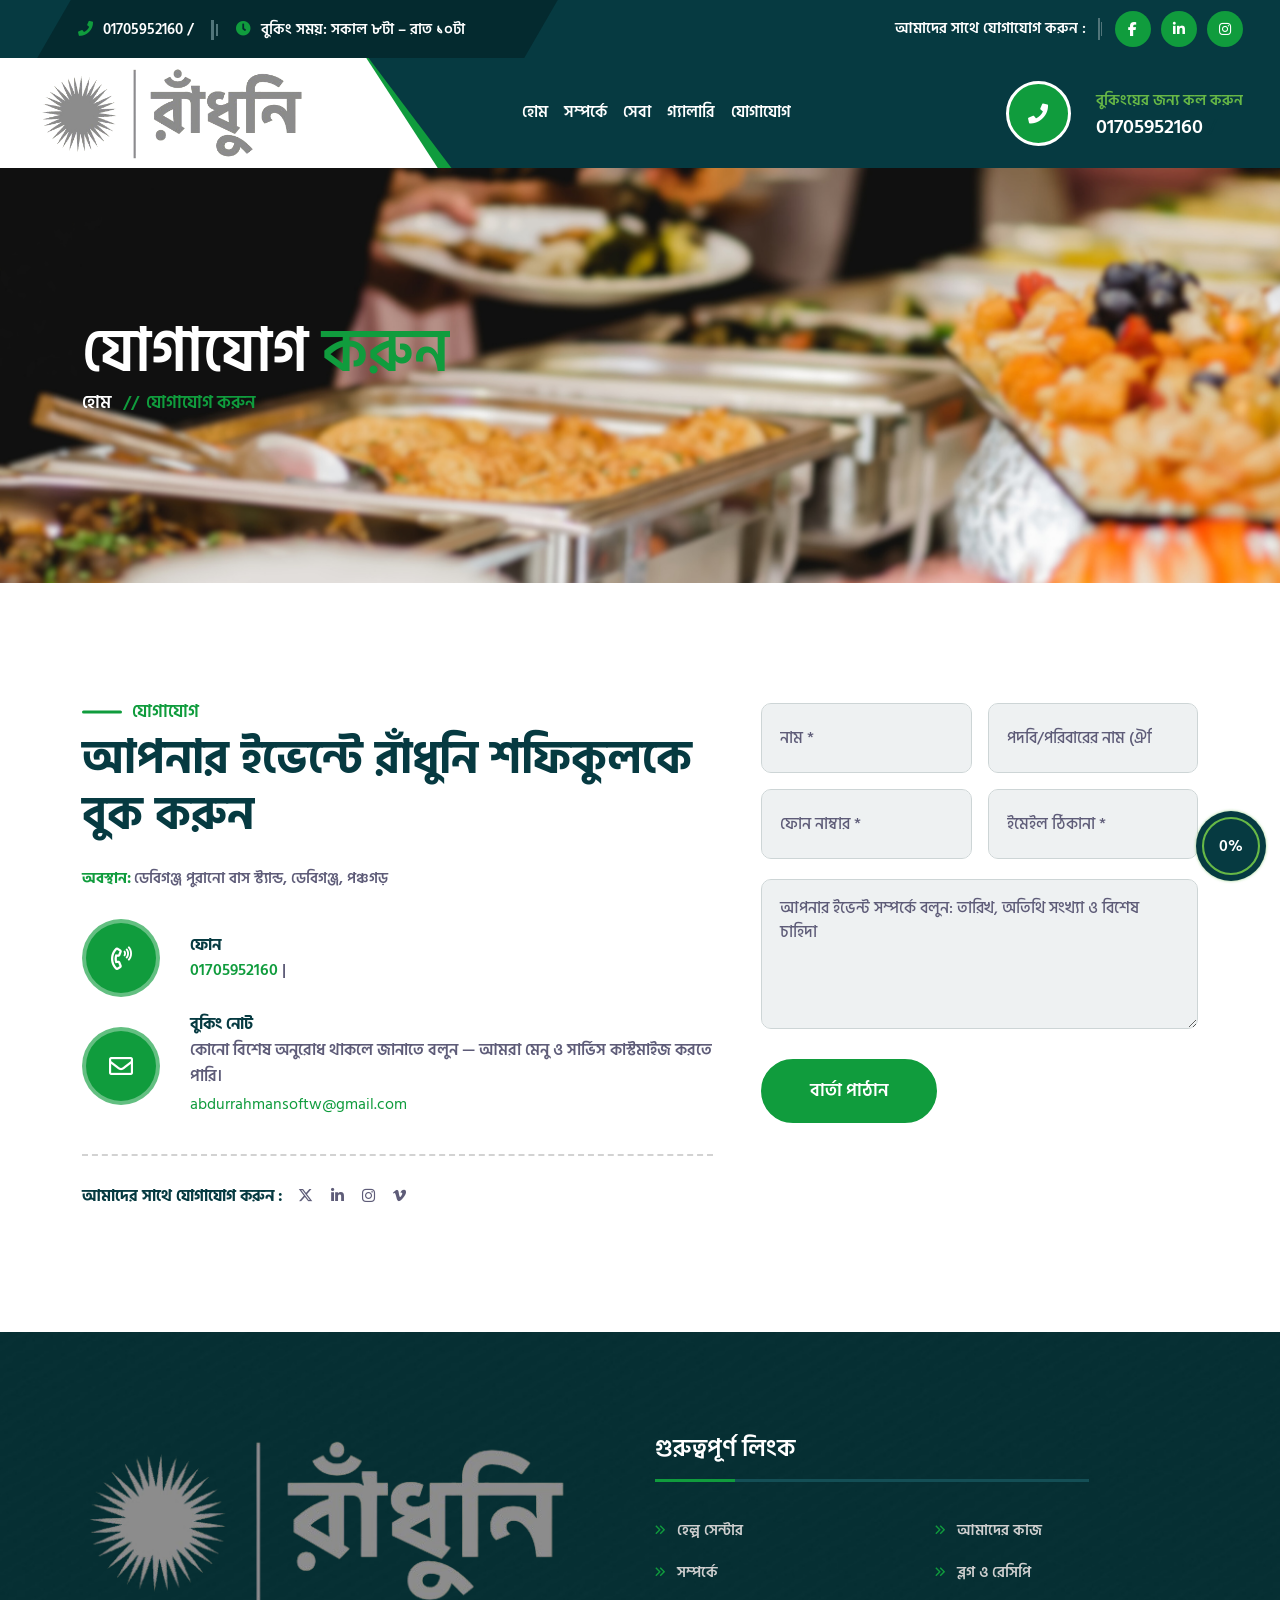
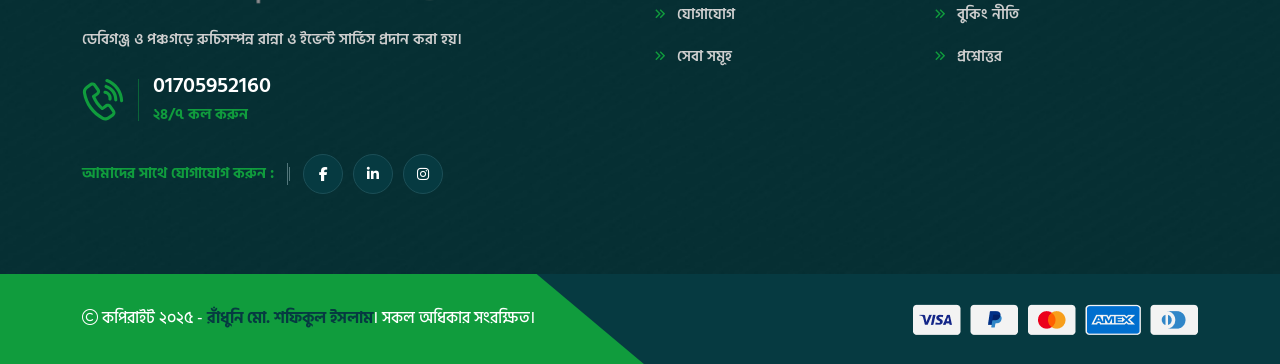
<file: contact.html>
<!DOCTYPE html>
<html class="no-js" lang="bn">

<head>
  <meta charset="utf-8" />
  <meta http-equiv="x-ua-compatible" content="ie=edge" />
  <title>যোগাযোগ | রাঁধুনি এমডি শফিকুল ইসলাম | রান্না বুকিং</title>
  <meta name="author" content="রাঁধুনি এমডি শফিকুল ইসলাম" />
  <meta name="description"
    content="ডেবিগঞ্জ ও পঞ্চগড়ে রাঁধুনি এমডি শফিকুল ইসলামের সাথে রান্না বুক করুন — জন্মদিন, আকীকাহ, গায়ে হলুদ, বউভাত, বার্ষিকী, পিকনিক ও সেমিনার।" />
  <meta name="keywords" content="রাঁধুনি, রান্না, ডেবিগঞ্জ, পঞ্চগড়, যোগাযোগ, বুকিং" />
  <meta name="robots" content="index,follow" />
  <meta name="theme-color" content="#109c3d" />
  <link rel="canonical" href="https://example.com/contact.html" />
  <meta property="og:title" content="যোগাযোগ | রাঁধুনি এমডি শফিকুল ইসলাম" />
  <meta property="og:description" content="আপনার ইভেন্ট বা রান্নার চাহিদা নিয়ে আমাদের সাথে যোগাযোগ করুন।" />
  <meta property="og:type" content="website" />
  <meta property="og:url" content="https://example.com/contact.html" />
  <meta property="og:image" content="assets/img/logo.png" />
  <link rel="preconnect" href="https://fonts.googleapis.com" />
  <link rel="preconnect" href="https://fonts.gstatic.com" crossorigin />
  <link href="https://fonts.googleapis.com/css2?family=Hind+Siliguri:wght@300;400;500;600;700&display=swap"
    rel="stylesheet" />
  <!-- Mobile Specific Metas -->
  <meta name="viewport" content="width=device-width, initial-scale=1, shrink-to-fit=no" />

  <!-- Favicons - Place favicon.ico in the root directory -->
  <link rel="shortcut icon" href="assets/img/favicon.ico" type="image/x-icon" />
  <link rel="icon" href="assets/img/favicon.ico" type="image/x-icon" />

  <!--==============================
	  Google Fonts
	============================== -->
  <!-- Fonts are already included above -->

  <!--==============================
	    All CSS File
	============================== -->
  <!-- Bootstrap -->
  <link rel="stylesheet" href="assets/css/bootstrap.min.css" />
  <!-- Fontawesome Icon -->
  <link rel="stylesheet" href="assets/css/fontawesome.min.css" />
  <!-- Magnific Popup -->
  <link rel="stylesheet" href="assets/css/magnific-popup.min.css" />
  <!-- Slick Slider -->
  <link rel="stylesheet" href="assets/css/slick.min.css" />
  <!-- animate js -->
  <link rel="stylesheet" href="assets/css/animate.min.css" />
  <!-- Theme Custom CSS -->
  <link rel="stylesheet" href="assets/css/style.css" />
</head>

<body>
  <!--[if lte IE 9]>
      <p class="browserupgrade">
        আপনি একটি <strong>পুরনো</strong> ব্রাউজার ব্যবহার করছেন। অনুগ্রহ করে
        <a href="https://browsehappy.com/">আপনার ব্রাউজার আপডেট করুন</a> যাতে আপনার অভিজ্ঞতা ও নিরাপত্তা উন্নত হয়।
      </p>
    <![endif]-->

  <!--********************************
   		Code Start From Here 
	******************************** -->

  <!--==============================
	Preloader
	==============================-->
  <div class="preloader">
    <button class="vs-btn preloaderCls">প্রলোডার বন্ধ করুন</button>
    <div class="preloader-inner">
      <img src="assets/img/logo.png" alt="লোগো" />
      <span class="loader"></span>
    </div>
  </div>
  <!--==============================
    Mobile Menu
    ============================== -->
  <div class="vs-menu-wrapper">
    <div class="vs-menu-area text-center">
      <button class="vs-menu-toggle"><i class="fa-light fa-xmark"></i></button>
      <div class="mobile-logo">
        <a href="index.html"><img src="assets/img/logo.png" alt="লোগো" /></a>
      </div>
      <div class="vs-mobile-menu">
        <ul>
          <li><a href="index.html" class="active">হোম</a></li>
          <li><a href="about.html">সম্পর্কে</a></li>
          <li><a href="service.html">সেবা</a></li>
          <li><a href="portfolio.html">গ্যালারি</a></li>
          <li><a href="contact.html">যোগাযোগ</a></li>
        </ul>
      </div>
    </div>
  </div>
  <!--==============================
    Popup Search Box
    ============================== -->
  <div class="popup-search-box d-none d-lg-block">
    <button class="searchClose"><i class="fal fa-times"></i></button>
    <form action="#">
      <input type="text" class="border-theme" placeholder="আপনি কি খুঁজছেন" />
      <button type="submit"><i class="fal fa-search"></i></button>
    </form>
  </div>
  <!--==============================
    Header Area
    ==============================-->
  <header class="vs-header header-layout1">
    <div class="header-top">
      <div class="main-container2">
        <div class="row justify-content-md-between justify-content-center align-items-center">
          <div class="col-auto d-md-block d-none">
            <div class="header-links">
              <ul>
                <li><i class="fa-solid fa-phone"></i><a href="tel:01705952160">01705952160</a> /</li>
                <li class="d-lg-inline d-none"><i class="fa-regular fa-clock"></i>বুকিং সময়: সকাল ৮টা – রাত ১০টা</li>
              </ul>
            </div>
          </div>
          <div class="col-auto">
            <div class="social-style1">
              <span class="social-title">আমাদের সাথে যোগাযোগ করুন :</span>
              <div class="social-icon">
                <a href="#"><i class="fa-brands fa-facebook-f"></i></a>
                <a href="#"><i class="fa-brands fa-linkedin-in"></i></a>
                <a href="#"><i class="fa-brands fa-instagram"></i></a>
              </div>
            </div>
          </div>
        </div>
      </div>
    </div>
    <div class="sticky-wrapper style2">
      <div class="sticky-active">
        <div class="menu-area">
          <div class="main-container2">
            <div class="row align-items-center justify-content-between">
              <div class="col-auto">
                <div class="header-logo">
                  <a href="index.html">
                    <img src="assets/img/logo.png" alt="লোগো" />
                  </a>
                </div>
              </div>
              <div class="col">
                <nav class="main-menu menu-style2 d-none d-lg-block">
                  <ul class="navigation nav justify-content-center">
                    <li><a href="index.html">হোম</a></li>
                    <li><a href="about.html">সম্পর্কে</a></li>
                    <li><a href="service.html">সেবা</a></li>
                    <li><a href="portfolio.html">গ্যালারি</a></li>
                    <li><a href="contact.html" class="active">যোগাযোগ</a></li>
                  </ul>
                </nav>
              </div>
              <div class="col-auto d-lg-none">
                <button class="vs-menu-toggle d-inline-block">
                  <i class="fa-light fa-bars"></i>
                </button>
              </div>
              <div class="col-auto d-lg-block d-none">
                <div class="header-inner">
                  <div class="header-icons">
                    <a class="icon-btn" href="#"><i class="fa-solid fa-phone"></i></a>
                  </div>
                  <div class="contact-content">
                    <p class="contact-text">বুকিংয়ের জন্য কল করুন</p>
                    <h6 class="contact-title"><a href="tel:01705952160">01705952160</a> /</h6>
                  </div>
                </div>
              </div>
            </div>
          </div>
        </div>
      </div>
    </div>
  </header>
  <!--==============================
    Breadcumb
    ============================== -->
  <div class="breadcumb-wrapper" data-bg-src="assets/img/breadcumb/breadcumb-bg.png">
    <div class="container z-index-common">
      <div class="breadcumb-content">
        <h1 class="breadcumb-title">যোগাযোগ <span>করুন</span></h1>
      </div>
      <div class="breadcumb-menu-wrap">
        <ul class="breadcumb-menu">
          <li><a href="index.html">হোম</a></li>
          <li>যোগাযোগ করুন</li>
        </ul>
      </div>
    </div>
  </div>
  <!--==============================
    contact Area
    ==============================-->
  <section class="contact-layout1 space">
    <div class="container">
      <div class="row g-5 gx-60">
        <div class="col-xl-7">
          <div class="contact-style1">
            <div class="title-area text-left wow animate__fadeInUp animation-style2" data-wow-delay="0.25s">
              <span class="sec-subtitle left-shape justify-content-center title-anime__title">যোগাযোগ</span>
              <h2 class="sec-title title-anime__title">আপনার ইভেন্টে রাঁধুনি শফিকুলকে বুক করুন</h2>
            </div>
            <div class="contact-inner wow animate__fadeInUp" data-wow-delay="0.35s">
              <div class="contact-address">
                <span>অবস্থান:</span>
                <a href="#" class="address">ডেবিগঞ্জ পুরানো বাস স্ট্যান্ড, ডেবিগঞ্জ, পঞ্চগড়</a>
              </div>
              <div class="contact-box">
                <span class="contact-icon">
                  <i class="fa-light fa-phone-volume"></i>
                </span>
                <div class="contact-content">
                  <h6 class="contact-title">ফোন</h6>
                  <p class="contact-text"><a href="tel:01705952160">01705952160</a> |</p>
                </div>
              </div>
              <div class="contact-box">
                <span class="contact-icon">
                  <i class="fa-regular fa-envelope"></i>
                </span>
                <div class="contact-content">
                  <h6 class="contact-title">বুকিং নোট</h6>
                  <p class="contact-text">
                    কোনো বিশেষ অনুরোধ থাকলে জানাতে বলুন — আমরা মেনু ও সার্ভিস কাস্টমাইজ করতে পারি।
                  </p>
                  <a href="mailto:abdurrahmansoftw@gmail.com">abdurrahmansoftw@gmail.com</a>
                </div>
              </div>
            </div>

            <div class="social-style2 wow animate__fadeInUp" data-wow-delay="0.45s">
              <span class="social-title">আমাদের সাথে যোগাযোগ করুন :</span>
              <div class="social-icon">
                <a href="#"><i class="fa-brands fa-x-twitter"></i></a>
                <a href="#"><i class="fab fa-linkedin-in"></i></a>
                <a href="#"><i class="fab fa-instagram"></i></a>
                <a href="#"><i class="fa-brands fa-vimeo-v"></i></a>
              </div>
            </div>
          </div>
        </div>
        <div class="col-xl-5">
          <div class="form-style2 wow animate__fadeInUp" data-wow-delay="0.55s">
            <div class="vs-comment-form">
              <div id="respond">
                <form action="mail.php" method="post" class="ajax-contact">
                  <div class="row gx-3">
                    <div class="col-md-6 form-group">
                      <input name="fname" type="text" class="form-control" placeholder="নাম *" autocomplete="name"
                        required />
                    </div>
                    <div class="col-md-6 form-group">
                      <input name="lname" type="text" class="form-control" placeholder="পদবি/পরিবারের নাম (ঐচ্ছিক)"
                        autocomplete="family-name" />
                    </div>

                    <div class="col-md-6 form-group">
                      <input name="number" type="tel" class="form-control" placeholder="ফোন নাম্বার *"
                        autocomplete="tel" required />
                    </div>
                    <div class="col-md-6 form-group">
                      <input name="email" type="email" class="form-control" placeholder="ইমেইল ঠিকানা *"
                        autocomplete="email" required />
                    </div>
                    <div class="col-12 form-group mt-1 mb-30">
                      <textarea name="message" class="form-control"
                        placeholder="আপনার ইভেন্ট সম্পর্কে বলুন: তারিখ, অতিথি সংখ্যা ও বিশেষ চাহিদা"
                        required=""></textarea>
                    </div>
                    <div class="col-12 form-group mb-0">
                      <button class="vs-btn" type="submit">বার্তা পাঠান</button>
                    </div>
                  </div>
                </form>
                <p class="form-messages mb-0 mt-3"></p>
              </div>
            </div>
          </div>
        </div>
      </div>
    </div>
  </section>
  <!--======
			Footer Area
	==============================-->
  <footer class="footer-wrapper footer-layout1">
    <div class="widget-area position-relative" data-bg-src="assets/img/bg/footer-bg-1-1.jpg">
      <div class="container">
        <div class="row g-4 justify-content-xl-center">
          <div class="col-xl-6 col-md-6">
            <div class="widget footer-widget">
              <div class="vs-widget-about">
                <div class="footer-logo">
                  <a href="index.html"><img src="assets/img/logo.png" alt="লোগো" /></a>
                </div>
                <p class="footer-text">ডেবিগঞ্জ ও পঞ্চগড়ে রুচিসম্পন্ন রান্না ও ইভেন্ট সার্ভিস প্রদান করা হয়।</p>
                <div class="contact-box">
                  <span class="icon"><img src="assets/img/icon/call-icon.svg" alt="আইকন" /></span>
                  <div class="contact-content">
                    <h6 class="contact-title"><a href="tel:01705952160">01705952160</a></h6>
                    <p class="contact-text">২৪/৭ কল করুন</p>
                  </div>
                </div>

                <div class="social-style1">
                  <span class="social-title">আমাদের সাথে যোগাযোগ করুন :</span>
                  <div class="social-icon">
                    <a href="#"><i class="fa-brands fa-facebook-f"></i></a>
                    <a href="#"><i class="fa-brands fa-linkedin-in"></i></a>
                    <a href="#"><i class="fa-brands fa-instagram"></i></a>
                  </div>
                </div>
              </div>
            </div>
          </div>
          <div class="col-xl-6 col-md-6">
            <div class="widget widget_categories footer-widget">
              <h3 class="widget_title">গুরুত্বপূর্ণ লিংক</h3>
              <ul>
                <li><a href="contact.html">হেল্প সেন্টার</a></li>
                <li><a href="about.html">সম্পর্কে</a></li>
                <li><a href="contact.html">যোগাযোগ</a></li>
                <li><a href="service.html">সেবা সমূহ</a></li>

                <li><a href="portfolio.html">আমাদের কাজ</a></li>
                <li><a href="blog.html">ব্লগ ও রেসিপি</a></li>
                <li><a href="#">বুকিং নীতি</a></li>
                <li><a href="#">প্রশ্নোত্তর</a></li>
              </ul>
            </div>
          </div>
        </div>
      </div>
      <div class="common-line shape-mockup d-none d-xxl-block" style="top: -7px">
        <img src="assets/img/shapes/line-shep.png" alt="আকৃতি" />
      </div>
    </div>
    <div class="copyright-wrap">
      <div class="container">
        <div class="row justify-content-xl-between justify-content-center align-items-center">
          <div class="col-auto">
            <p class="copyright-text">
              <i class="fa-light fa-copyright"></i> কপিরাইট ২০২৫ - <a href="index.html">রাঁধুনি মো. শফিকুল ইসলাম</a>।
              সকল অধিকার সংরক্ষিত।
            </p>
          </div>
          <div class="col-auto">
            <div class="copyright-img">
              <a href="#"><img src="assets/img/default/payment-img.svg" alt="পেমেন্ট ছবি" /></a>
            </div>
          </div>
        </div>
      </div>
    </div>
  </footer>
  <!-- Scroll To Top -->
  <button class="back-to-top" id="backToTop" aria-label="উপরে ফিরে যান">
    <span class="progress-circle">
      <svg viewBox="0 0 100 100">
        <circle class="bg" cx="50" cy="50" r="40"></circle>
        <circle class="progress" cx="50" cy="50" r="40"></circle>
      </svg>
      <span class="progress-percentage" id="progressPercentage">0%</span>
    </span>
  </button>

  <!--********************************
			Code End  Here 
	******************************** -->

  <!--==============================
        All Js File
    ============================== -->
  <!-- Jquery -->
  <script src="assets/js/vendor/jquery-3.7.1.min.js"></script>
  <!-- Slick Slider -->
  <script src="assets/js/slick.min.js"></script>
  <!-- Bootstrap -->
  <script src="assets/js/bootstrap.min.js"></script>
  <!-- Magnific Popup -->
  <script src="assets/js/jquery.magnific-popup.min.js"></script>
  <!-- imagesloaded -->
  <script src="assets/js/imagesloaded.pkgd.min.js"></script>
  <!-- Gsap -->
  <script src="assets/js/gsap.min.js"></script>
  <!-- ScrollTrigger -->
  <script src="assets/js/ScrollTrigger.min.js"></script>
  <!-- Gsap ScrollTo Plugin -->
  <script src="assets/js/gsap-scroll-to-plugin.js"></script>
  <!-- Split Text -->
  <script src="assets/js/SplitText.js"></script>
  <!-- lenis -->
  <script src="assets/js/lenis.min.js"></script>
  <!-- wow js -->
  <script src="assets/js/wow.min.js"></script>
  <!-- Main Js File -->
  <script src="assets/js/main.js"></script>
</body>

</html>
</file>
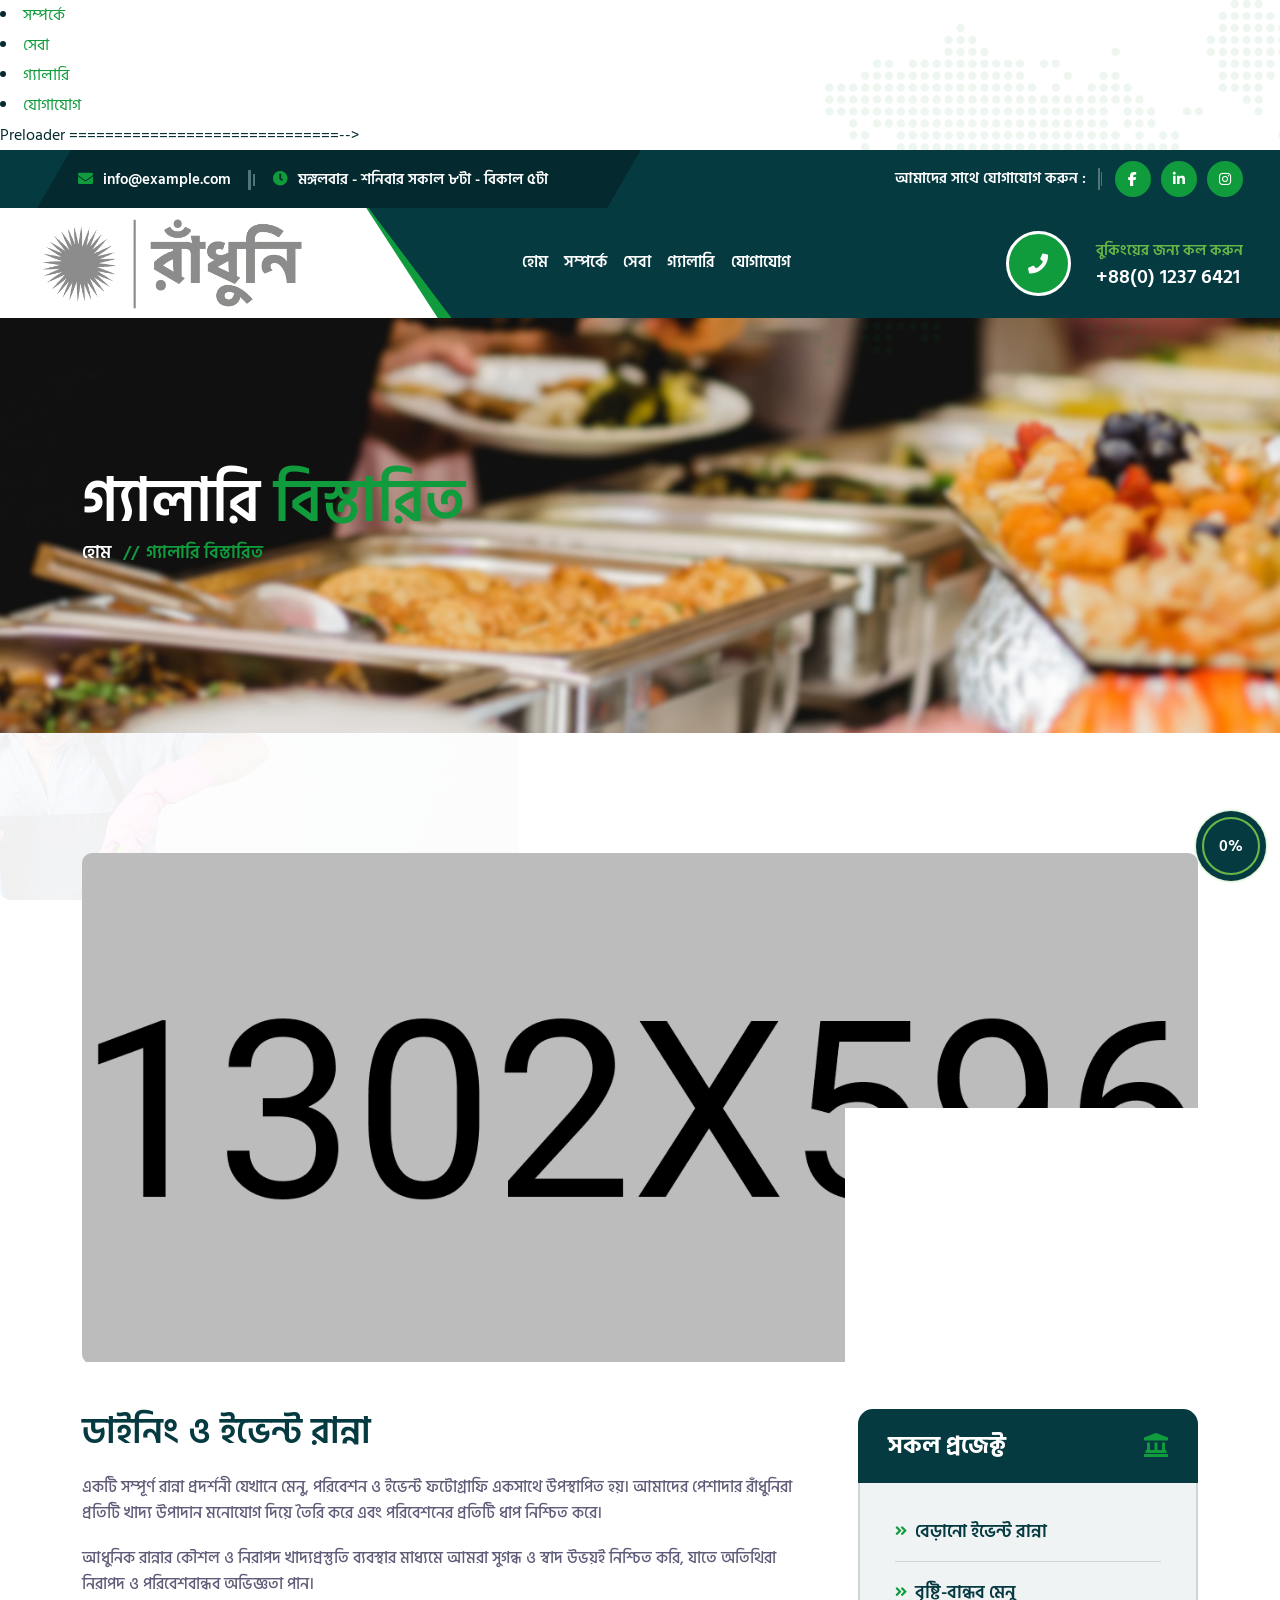
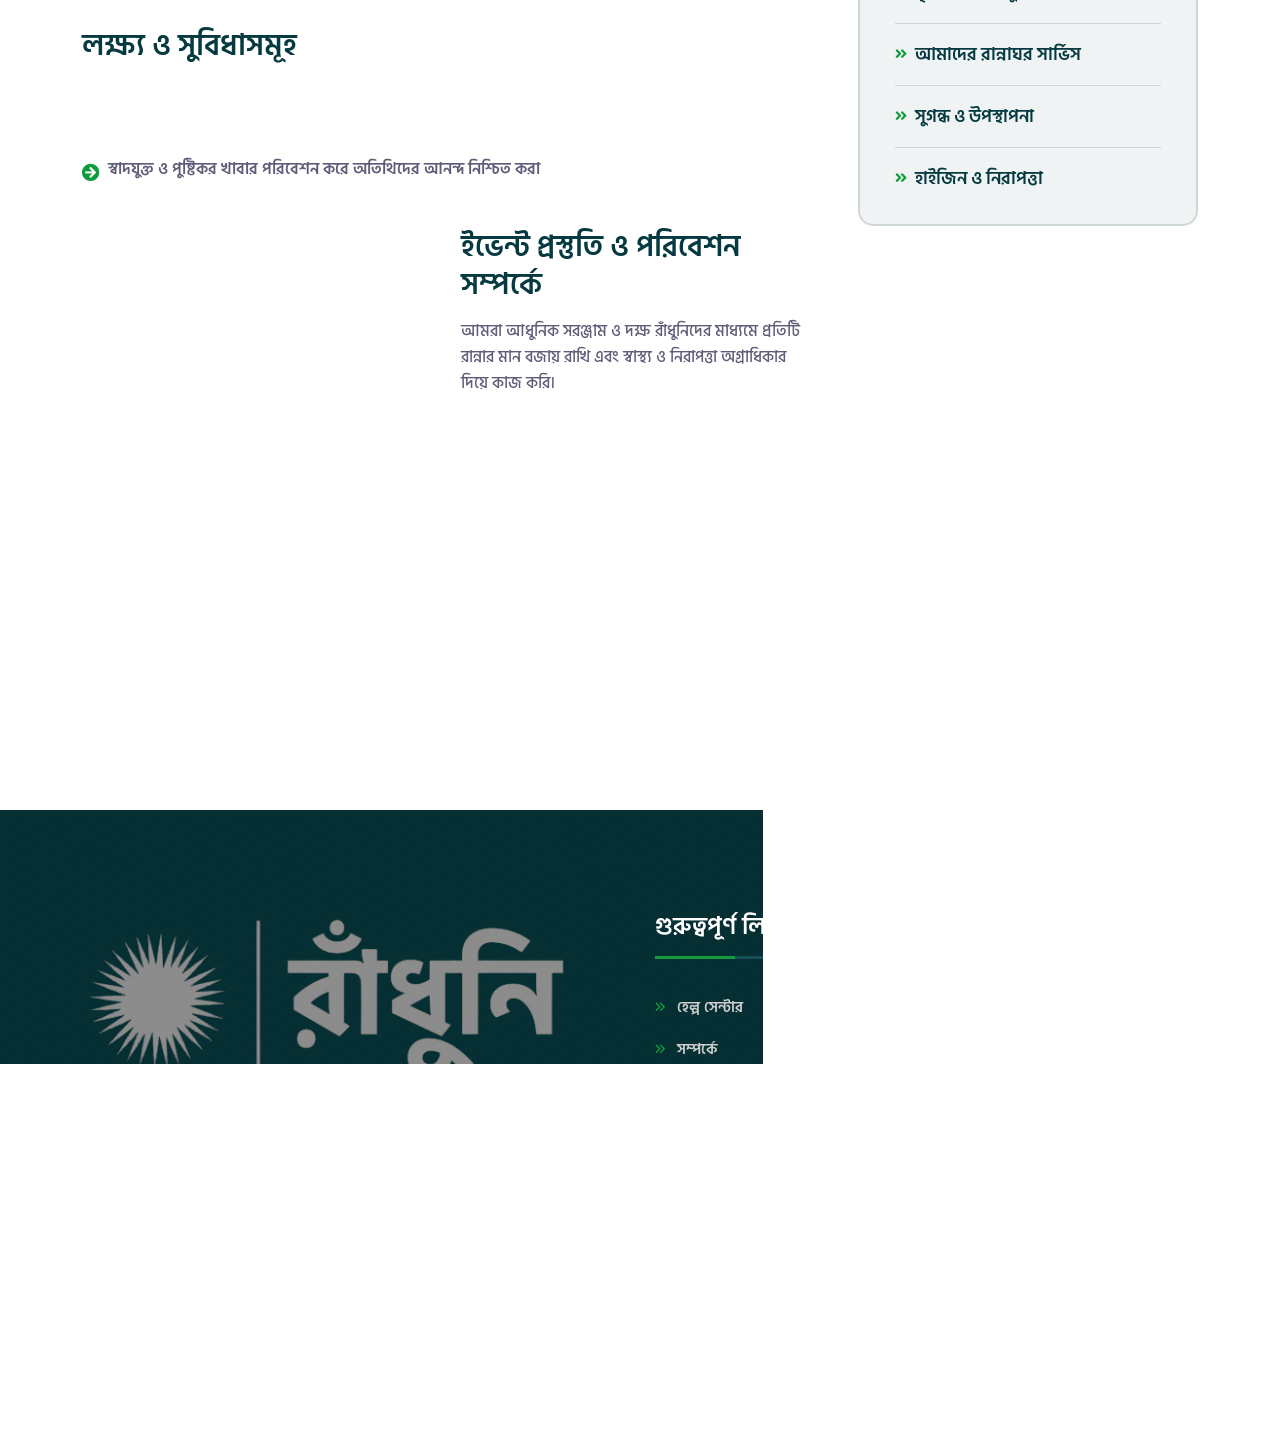
<file: portfolio-details.html>
<!DOCTYPE html>
<html class="no-js" lang="bn">

<head>
  <meta charset="utf-8" />
  <meta http-equiv="x-ua-compatible" content="ie=edge" />
  <title>পোর্টফোলিও বিস্তারিত | রাঁধুনি এমডি শফিকুল ইসলাম | রান্নার উদাহরণ</title>
  <meta name="author" content="রাঁধুনি এমডি শফিকুল ইসলাম" />
  <meta name="description"
    content="রাঁধুনি এমডি শফিকুল ইসলামের পোর্টফোলিও বিস্তারিত — মেনু, ইভেন্ট ফটো ও রান্নার প্রদর্শনী" />
  <meta name="keywords" content="পোর্টফোলিও, রান্না, রাঁধুনি, ইভেন্ট" />
  <meta name="robots" content="INDEX,FOLLOW" />
  <link rel="preconnect" href="https://fonts.googleapis.com" />
  <link rel="preconnect" href="https://fonts.gstatic.com" crossorigin />
  <link href="https://fonts.googleapis.com/css2?family=Hind+Siliguri:wght@300;400;500;600;700&display=swap"
    rel="stylesheet" />
  <!-- Mobile Specific Metas -->
  <meta name="viewport" content="width=device-width, initial-scale=1, shrink-to-fit=no" />

  <!-- Favicons - Place favicon.ico in the root directory -->
  <link rel="shortcut icon" href="assets/img/favicon.ico" type="image/x-icon" />
  <link rel="icon" href="assets/img/favicon.ico" type="image/x-icon" />

  <!--==============================
	  Google Fonts
	============================== -->

  <link <!--==============================All CSS File==============================-->
  <!-- Bootstrap -->
  <link rel="stylesheet" href="assets/css/bootstrap.min.css" />
  <!-- Fontawesome Icon -->
  <link rel="stylesheet" href="assets/css/fontawesome.min.css" />
  <!-- Magnific Popup -->
  <link rel="stylesheet" href="assets/css/magnific-popup.min.css" />
  <!-- Slick Slider -->
  <link rel="stylesheet" href="assets/css/slick.min.css" />
  <!-- animate js -->
  <link rel="stylesheet" href="assets/css/animate.min.css" />
  <!-- Theme Custom CSS -->
  <link rel="stylesheet" href="assets/css/style.css" />
</head>

<body>
  <!--[if lte IE 9]>
      <p class="browserupgrade">
        আপনি একটি <strong>পুরনো</strong> ব্রাউজার ব্যবহার করছেন। অনুগ্রহ করে
        <a href="https://browsehappy.com/">আপনার ব্রাউজার আপডেট করুন</a> যাতে আপনার অভিজ্ঞতা ও নিরাপত্তা উন্নত হয়।
      </p>
    <![endif]-->
  <li><a href="about.html">সম্পর্কে</a></li>
  <li><a href="service.html">সেবা</a></li>
  <li><a href="portfolio.html">গ্যালারি</a></li>

  <li><a href="contact.html">যোগাযোগ</a></li>
  </ul>
  Preloader
  ==============================-->
  <div class="preloader">
    <button class="vs-btn preloaderCls">প্রলোডার বন্ধ করুন</button>
    <div class="preloader-inner">
      <img src="assets/img/logo.png" alt="লোগো" />
      <span class="loader"></span>
    </div>
  </div>
  <!--==============================
    Mobile Menu
    ============================== -->
  <div class="vs-menu-wrapper">
    <div class="vs-menu-area text-center">
      <button class="vs-menu-toggle"><i class="fal fa-times"></i></button>
      <div class="mobile-logo">
        <a href="index.html"><img src="assets/img/logo.png" alt="লোগো" /></a>
      </div>
      <div class="vs-mobile-menu">
        <ul>
          <li><a href="index.html">হোম</a></li>
          <li><a href="about.html">সম্পর্কে</a></li>
          <li><a href="service.html">সেবা</a></li>
          <li><a href="portfolio.html" class="active">গ্যালারি</a></li>

          <li><a href="contact.html">যোগাযোগ</a></li>
        </ul>
      </div>
    </div>
  </div>
  <!--==============================
    Popup Search Box
    ============================== -->
  <div class="popup-search-box d-none d-lg-block">
    <button class="searchClose"><i class="fal fa-times"></i></button>
    <form action="#">
      <input type="text" class="border-theme" placeholder="আপনি কি খুঁজছেন" />
      <button type="submit"><i class="fal fa-search"></i></button>
    </form>
  </div>
  <!--==============================
    Header Area
    ==============================-->
  <header class="vs-header header-layout1">
    <div class="header-top">
      <div class="main-container2">
        <div class="row justify-content-md-between justify-content-center align-items-center">
          <div class="col-auto d-md-block d-none">
            <div class="header-links">
              <ul>
                <li><i class="far fa-envelope"></i><a href="mailto:info@example.com">info@example.com</a></li>
                <li class="d-lg-inline d-none"><i class="far fa-clock"></i>মঙ্গলবার - শনিবার সকাল ৮টা - বিকাল ৫টা</li>
              </ul>
            </div>
          </div>
          <div class="col-auto">
            <div class="social-style1">
              <span class="social-title">আমাদের সাথে যোগাযোগ করুন :</span>
              <div class="social-icon">
                <a href="#"><i class="fab fa-facebook-f"></i></a>
                <a href="#"><i class="fab fa-linkedin-in"></i></a>
                <a href="#"><i class="fab fa-instagram"></i></a>
              </div>
            </div>
          </div>
        </div>
      </div>
    </div>
    <div class="sticky-wrapper style2">
      <div class="sticky-active">
        <div class="menu-area">
          <div class="main-container2">
            <div class="row align-items-center justify-content-between">
              <div class="col-auto">
                <div class="header-logo">
                  <a href="index.html">
                    <img src="assets/img/logo.png" alt="লোগো" />
                  </a>
                </div>
              </div>
              <div class="col">
                <nav class="main-menu menu-style2 d-none d-lg-block">
                  <ul class="navigation nav justify-content-center">
                    <li><a href="index.html">হোম</a></li>
                    <li><a href="about.html">সম্পর্কে</a></li>
                    <li><a href="service.html">সেবা</a></li>
                    <li><a href="portfolio.html" class="active">গ্যালারি</a></li>

                    <li><a href="contact.html">যোগাযোগ</a></li>
                  </ul>
                </nav>
              </div>
              <div class="col-auto d-lg-none">
                <button class="vs-menu-toggle d-inline-block">
                  <i class="fal fa-bars"></i>
                </button>
              </div>
              <div class="col-auto d-lg-block d-none">
                <div class="header-inner">
                  <div class="header-icons">
                    <a class="icon-btn" href="#"><i class="fa-solid fa-phone"></i></a>
                  </div>
                  <div class="contact-content">
                    <p class="contact-text">বুকিংয়ের জন্য কল করুন</p>
                    <h6 class="contact-title"><a href="tel:+012325621563">+88(0) 1237 6421</a></h6>
                  </div>
                </div>
              </div>
            </div>
          </div>
        </div>
      </div>
    </div>
  </header>
  <!--********************************
			Start Main Content
	******************************** -->
  <!--==============================
        Breadcumb
        ============================== -->
  <div class="breadcumb-wrapper" data-bg-src="assets/img/breadcumb/breadcumb-bg.png">
    <div class="container z-index-common">
      <div class="breadcumb-content">
        <h1 class="breadcumb-title">গ্যালারি <span>বিস্তারিত</span></h1>
      </div>
      <div class="breadcumb-menu-wrap">
        <ul class="breadcumb-menu">
          <li><a href="index.html">হোম</a></li>
          <li>গ্যালারি বিস্তারিত</li>
        </ul>
      </div>
    </div>
  </div>
  <!-- portfolio Area  -->
  <section class="portfolio-Details space">
    <div class="container">
      <div class="portfolio-img wow animate__fadeInUp" data-wow-delay="0.20s">
        <img src="assets/img/gallery/p-d-1.jpg" alt="পোর্টফোলিও ছবি" />
      </div>
      <div class="portfolio-content">
        <div class="row gx-60 g-5">
          <div class="col-lg-8">
            <h2 class="portfolio-title h3 mb-20 wow animate__fadeInUp" data-wow-delay="0.25s">
              ডাইনিং ও ইভেন্ট রান্না
            </h2>
            <p class="portfolio-text mb-20 wow animate__fadeInUp" data-wow-delay="0.35s">
              একটি সম্পূর্ণ রান্না প্রদর্শনী যেখানে মেনু, পরিবেশন ও ইভেন্ট ফটোগ্রাফি একসাথে উপস্থাপিত হয়। আমাদের
              পেশাদার রাঁধুনিরা প্রতিটি খাদ্য উপাদান মনোযোগ দিয়ে তৈরি করে এবং পরিবেশনের প্রতিটি ধাপ নিশ্চিত করে।
            </p>
            <p class="portfolio-text mb-30 wow animate__fadeInUp" data-wow-delay="0.45s">
              আধুনিক রান্নার কৌশল ও নিরাপদ খাদ্যপ্রস্তুতি ব্যবস্থার মাধ্যমে আমরা সুগন্ধ ও স্বাদ উভয়ই নিশ্চিত করি, যাতে
              অতিথিরা নিরাপদ ও পরিবেশবান্ধব অভিজ্ঞতা পান।
            </p>
            <h2 class="portfolio-title h4 mb-20 wow animate__fadeInUp" data-wow-delay="0.55s">লক্ষ্য ও সুবিধাসমূহ</h2>
            <p class="portfolio-text mb-20 wow animate__fadeInUp" data-wow-delay="0.65s">
              আপনার ইভেন্টের জন্য কাস্টমাইজড মেনু, সময়মত পরিবেশন এবং পেশাদার স্টাফিং নিশ্চিত করা হয়—সবাইকে সন্তুষ্ট
              রাখার জন্য পরিকল্পনা ও বাস্তবায়ন করা হয়।
            </p>
            <ul class="list-style2 mb-45 wow animate__fadeInUp wow-animated" data-wow-delay="0.30s"
              style="visibility: visible; animation-delay: 0.3s; animation-name: fadeInUp">
              <li class="list-icon">
                <i class="fas fa-arrow-circle-right"></i>স্বাদযুক্ত ও পুষ্টিকর খাবার পরিবেশন করে অতিথিদের আনন্দ নিশ্চিত
                করা
              </li>
            </ul>
            <div class="row align-items-center">
              <div class="col-lg-6">
                <div class="play-video wow animate__fadeInUp wow-animated" data-wow-delay="0.65s">
                  <img src="assets/img/gallery/p-d-1-2.png" alt="পোর্টফোলিও ছবি" />
                  <a href="https://www.youtube.com/watch?v=moYayPRgaY0" class="play-btn popup-video">
                    <i class="fas fa-play"></i>
                  </a>
                </div>
              </div>
              <div class="col-lg-6">
                <h2 class="portfolio-title h4 wow animate__fadeInUp" data-wow-delay="0.55s">
                  ইভেন্ট প্রস্তুতি ও পরিবেশন সম্পর্কে
                </h2>
                <p class="portfolio-text mb-20 wow animate__fadeInUp" data-wow-delay="0.65s">
                  আমরা আধুনিক সরঞ্জাম ও দক্ষ রাঁধুনিদের মাধ্যমে প্রতিটি রান্নার মান বজায় রাখি এবং স্বাস্থ্য ও নিরাপত্তা
                  অগ্রাধিকার
                  দিয়ে কাজ করি।
                </p>
                <ul class="list-style2 wow animate__fadeInUp wow-animated" data-wow-delay="0.30s"
                  style="visibility: visible; animation-delay: 0.3s; animation-name: fadeInUp">
                  <li class="list-icon"><i class="fas fa-arrow-circle-right"></i>কাস্টমাইজড মেনু ডিজাইন</li>
                  <li class="list-icon">
                    <i class="fas fa-arrow-circle-right"></i>লাইভ কুকিং ও অন-সাইট সার্ভিস
                  </li>
                  <li class="list-icon"><i class="fas fa-arrow-circle-right"></i>স্টাফিং ও সার্ভিস ম্যানেজমেন্ট</li>
                </ul>
              </div>
            </div>
          </div>
          <div class="col-lg-4">
            <div class="widget widget_categories style2 wow animate__fadeInUp wow-animated" data-wow-delay="0.75s">
              <h3 class="widget_title">সকল প্রজেক্ট</h3>
              <div class="widget_content">
                <ul>
                  <li>
                    <a href="blog-details.html"><i class="fa-solid fa-angles-right"></i>বেড়ানো ইভেন্ট রান্না</a>
                  </li>
                  <li>
                    <a href="blog-details.html"><i class="fa-solid fa-angles-right"></i>বৃষ্টি-বান্ধব মেনু</a>
                  </li>
                  <li>
                    <a href="blog-details.html"><i class="fa-solid fa-angles-right"></i>আমাদের রান্নাঘর সার্ভিস</a>
                  </li>
                  <li>
                    <a href="blog-details.html"><i class="fa-solid fa-angles-right"></i>সুগন্ধ ও উপস্থাপনা</a>
                  </li>
                  <li>
                    <a href="blog-details.html"><i class="fa-solid fa-angles-right"></i>হাইজিন ও নিরাপত্তা</a>
                  </li>
                </ul>
              </div>
            </div>
            <div class="contact-box2 wow animate__fadeInUp wow-animated" data-wow-delay="0.85s">
              <h2 class="portfolio-title">আমাদের সাথে যোগাযোগ করুন</h2>
              <span class="icon-btn">
                <img src="assets/img/icon/call-icon2.svg" alt="কল আইকন" />
              </span>
              <div class="contact-content">
                <h6 class="contact-title">সাহায্য প্রয়োজন? ের সঙ্গে কথা বলুন</h6>
                <p class="contact-text"><a href="tel:+9-666-888-679">+9 112 - 8899</a></p>
              </div>
              <span class="shape-mockup" style="left: 0; bottom: 0px"><img src="assets/img/shapes/contact-sheap1.png"
                  alt="টিম উপাদান" /></span>
            </div>
          </div>
        </div>
      </div>
    </div>
    <span class="shape-mockup" style="right: 0; top: 0px"> <img src="assets/img/shapes/service-shape-1.png"
        alt="টিম উপাদান" /></span>
    <span class="shape-mockup z-index-n1" style="left: 0; bottom: 0px"> <img src="assets/img/shapes/team-shep3.png"
        alt="টিম উপাদান" /></span>
  </section>

  <!--********************************
			End Main Content
	******************************** -->

  <!--==============================
			Footer Area
	==============================-->
  <footer class="footer-wrapper footer-layout1">
    <div class="widget-area position-relative" data-bg-src="assets/img/bg/footer-bg-1-1.jpg">
      <div class="container">
        <div class="row g-4 justify-content-xl-center">
          <div class="col-xl-6 col-md-6">
            <div class="widget footer-widget">
              <div class="vs-widget-about">
                <div class="footer-logo">
                  <a href="index.html"><img src="assets/img/logo.png" alt="লোগো" /></a>
                </div>
                <p class="footer-text">ডেবিগঞ্জ ও পঞ্চগড়ে রুচিসম্পন্ন রান্না ও ইভেন্ট সার্ভিস প্রদান করা হয়।</p>
                <div class="contact-box">
                  <span class="icon"><img src="assets/img/icon/call-icon.svg" alt="আইকন" /></span>
                  <div class="contact-content">
                    <h6 class="contact-title"><a href="#">01705952160</a></h6>
                    <p class="contact-text">২৪/৭ কল করুন</p>
                  </div>
                </div>

                <div class="social-style1">
                  <span class="social-title">আমাদের সাথে যোগাযোগ করুন :</span>
                  <div class="social-icon">
                    <a href="#"><i class="fa-brands fa-facebook-f"></i></a>
                    <a href="#"><i class="fa-brands fa-linkedin-in"></i></a>
                    <a href="#"><i class="fa-brands fa-instagram"></i></a>
                  </div>
                </div>
              </div>
            </div>
          </div>
          <div class="col-xl-6 col-md-6">
            <div class="widget widget_categories footer-widget">
              <h3 class="widget_title">গুরুত্বপূর্ণ লিংক</h3>
              <ul>
                <li><a href="contact.html">হেল্প সেন্টার</a></li>
                <li><a href="about.html">সম্পর্কে</a></li>
                <li><a href="contact.html">যোগাযোগ</a></li>
                <li><a href="service.html">সেবা সমূহ</a></li>

                <li><a href="portfolio.html">আমাদের কাজ</a></li>
                <li><a href="blog.html">ব্লগ ও রেসিপি</a></li>
                <li><a href="#">বুকিং নীতি</a></li>
                <li><a href="#">প্রশ্নোত্তর</a></li>
              </ul>
            </div>
          </div>

        </div>
      </div>
      <div class="common-line shape-mockup d-none d-xxl-block" style="top: -7px">
        <img src="assets/img/shapes/line-shep.png" alt="আকৃতি" />
      </div>
    </div>
    <div class="copyright-wrap">
      <div class="container">
        <div class="row justify-content-xl-between justify-content-center align-items-center">
          <div class="col-auto">
            <p class="copyright-text">
              <i class="fa-light fa-copyright"></i> কপিরাইট ২০২৫ - <a href="index.html">রাঁধুনি মো. শফিকুল ইসলাম</a>।
              সকল অধিকার সংরক্ষিত।
            </p>
          </div>
          <div class="col-auto">
            <div class="copyright-img">
              <a href="#"><img src="assets/img/default/payment-img.svg" alt="পেমেন্ট ছবি" /></a>
            </div>
          </div>
        </div>
      </div>
    </div>
  </footer>
  <!-- Scroll To Top -->
  <button class="back-to-top" id="backToTop" aria-label="উপরে ফিরে যান">
    <span class="progress-circle">
      <svg viewBox="0 0 100 100">
        <circle class="bg" cx="50" cy="50" r="40"></circle>
        <circle class="progress" cx="50" cy="50" r="40"></circle>
      </svg>
      <span class="progress-percentage" id="progressPercentage">0%</span>
    </span>
  </button>

  <!--********************************
			Code End  Here 
	******************************** -->

  <!--==============================
        All Js File
    ============================== -->
  <!-- Jquery -->
  <script src="assets/js/vendor/jquery-3.7.1.min.js"></script>
  <!-- Slick Slider -->
  <script src="assets/js/slick.min.js"></script>
  <!-- Bootstrap -->
  <script src="assets/js/bootstrap.min.js"></script>
  <!-- Magnific Popup -->
  <script src="assets/js/jquery.magnific-popup.min.js"></script>
  <!-- imagesloaded -->
  <script src="assets/js/imagesloaded.pkgd.min.js"></script>

  <!-- Gsap -->
  <script src="assets/js/gsap.min.js"></script>
  <!-- ScrollTrigger -->
  <script src="assets/js/ScrollTrigger.min.js"></script>
  <!-- Gsap ScrollTo Plugin -->
  <script src="assets/js/gsap-scroll-to-plugin.js"></script>
  <!-- Split Text -->
  <script src="assets/js/SplitText.js"></script>
  <!-- lenis -->
  <script src="assets/js/lenis.min.js"></script>
  <!-- wow js -->
  <script src="assets/js/wow.min.js"></script>
  <!-- Main Js File -->
  <script src="assets/js/main.js"></script>
</body>

</html>
</file>
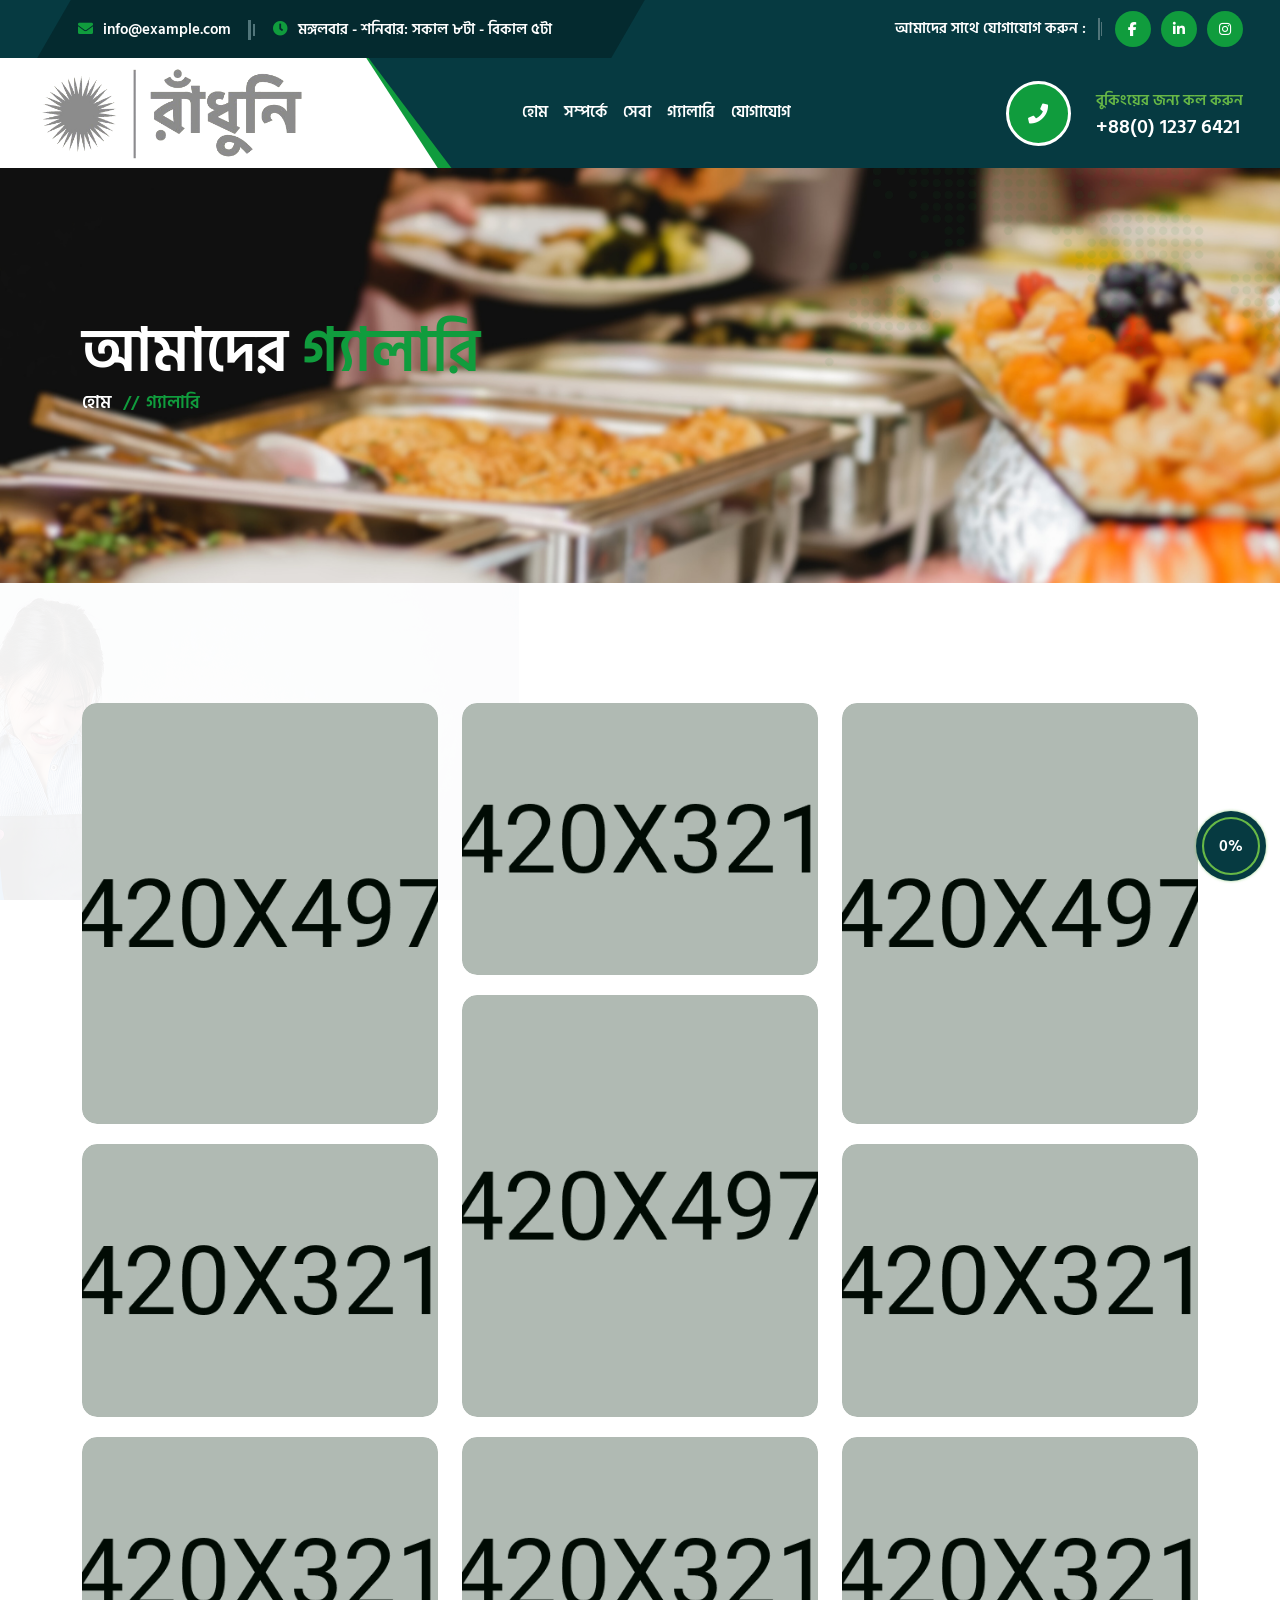
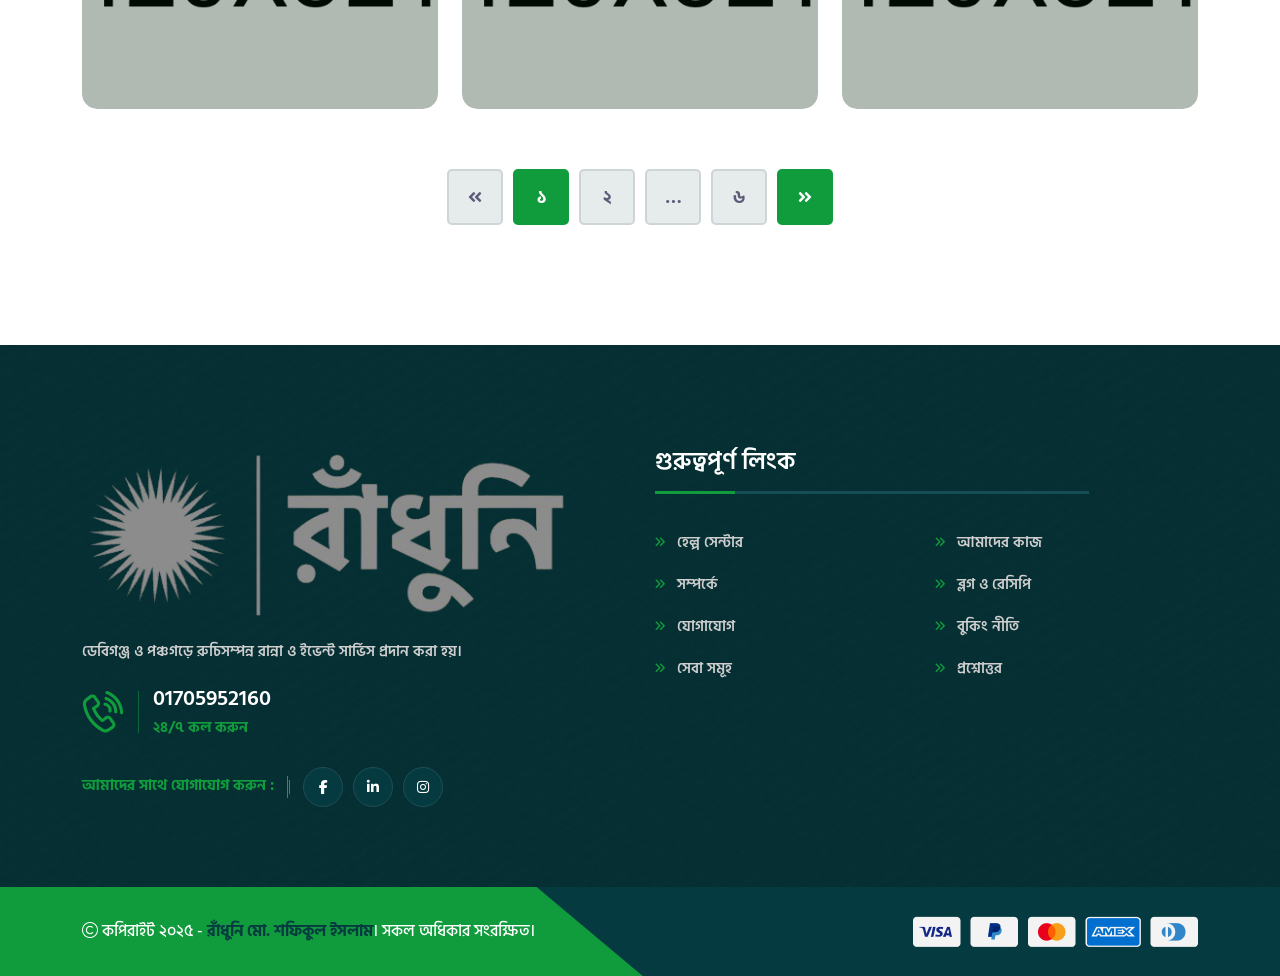
<file: portfolio.html>
<!DOCTYPE html>
<html class="no-js" lang="bn">

<head>
  <meta charset="utf-8" />
  <meta http-equiv="x-ua-compatible" content="ie=edge" />
  <title>পোর্টফোলিও | রাঁধুনি এমডি শফিকুল ইসলাম | রান্না ও ইভেন্ট</title>
  <meta name="author" content="রাঁধুনি এমডি শফিকুল ইসলাম" />
  <meta name="description"
    content="রাঁধুনি এমডি শফিকুল ইসলামের রান্না ও ইভেন্ট পোর্টফোলিও — খাবার, মেনু, ইভেন্ট সার্ভিস প্রদর্শনী" />
  <meta name="keywords" content="রাঁধুনি, রান্না, পোর্টফোলিও, ইভেন্ট, খাবার" />
  <meta name="robots" content="INDEX,FOLLOW" />
  <link rel="preconnect" href="https://fonts.googleapis.com" />
  <link rel="preconnect" href="https://fonts.gstatic.com" crossorigin />
  <link href="https://fonts.googleapis.com/css2?family=Hind+Siliguri:wght@300;400;500;600;700&display=swap"
    rel="stylesheet" />
  <!-- Mobile Specific Metas -->
  <meta name="viewport" content="width=device-width, initial-scale=1, shrink-to-fit=no" />

  <!-- Favicons - Place favicon.ico in the root directory -->
  <link rel="shortcut icon" href="assets/img/favicon.ico" type="image/x-icon" />
  <link rel="icon" href="assets/img/favicon.ico" type="image/x-icon" />

  <!--==============================
	  Google Fonts
	============================== -->

  <link <!--==============================All CSS File==============================-->
  <!-- Bootstrap -->
  <link rel="stylesheet" href="assets/css/bootstrap.min.css" />
  <!-- Fontawesome Icon -->
  <link rel="stylesheet" href="assets/css/fontawesome.min.css" />
  <!-- Magnific Popup -->
  <link rel="stylesheet" href="assets/css/magnific-popup.min.css" />
  <!-- Slick Slider -->
  <link rel="stylesheet" href="assets/css/slick.min.css" />
  <!-- animate js -->
  <link rel="stylesheet" href="assets/css/animate.min.css" />
  <!-- Theme Custom CSS -->
  <link rel="stylesheet" href="assets/css/style.css" />
</head>

<body>
  <!--[if lte IE 9]>
      <p class="browserupgrade">
        আপনি একটি <strong>পুরনো</strong> ব্রাউজার ব্যবহার করছেন। অনুগ্রহ করে
        <a href="https://browsehappy.com/">আপনার ব্রাউজার আপডেট করুন</a> যাতে আপনার অভিজ্ঞতা ও নিরাপত্তা উন্নত হয়।
      </p>
    <![endif]-->

  <!--********************************
   		Code Start From Here 
	******************************** -->

  <!--==============================
	Preloader
	==============================-->
  <div class="preloader">
    <button class="vs-btn preloaderCls">প্রলোডার বন্ধ করুন</button>
    <div class="preloader-inner">
      <img src="assets/img/logo.png" alt="লোগো" />
      <span class="loader"></span>
    </div>
  </div>
  <!--==============================
    Mobile Menu
    ============================== -->
  <div class="vs-menu-wrapper">
    <div class="vs-menu-area text-center">
      <button class="vs-menu-toggle"><i class="fa-light fa-xmark"></i></button>
      <div class="mobile-logo">
        <a href="index.html"><img src="assets/img/logo.png" alt="লোগো" /></a>
      </div>
      <div class="vs-mobile-menu">
        <ul>
          <li><a href="index.html">হোম</a></li>
          <li><a href="about.html">সম্পর্কে</a></li>
          <li><a href="service.html">সেবা</a></li>
          <li><a href="portfolio.html" class="active">গ্যালারি</a></li>

          <li><a href="contact.html">যোগাযোগ</a></li>
        </ul>
      </div>
    </div>
  </div>
  <!--==============================
    সার্চ বক্স
    ============================== -->
  <div class="popup-search-box d-none d-lg-block">
    <button class="searchClose"><i class="fa-light fa-xmark"></i></button>
    <form action="#">
      <input type="text" class="border-theme" placeholder="আপনি কি খুঁজছেন" />
      <button type="submit"><i class="fa-light fa-magnifying-glass"></i></button>
    </form>
  </div>
  <!--==============================
    Header Area
    ==============================-->
  <header class="vs-header header-layout1">
    <div class="header-top">
      <div class="main-container2">
        <div class="row justify-content-md-between justify-content-center align-items-center">
          <div class="col-auto d-md-block d-none">
            <div class="header-links">
              <ul>
                <li><i class="fa-regular fa-envelope"></i><a href="mailto:info@example.com">info@example.com</a></li>
                <li class="d-lg-inline d-none">
                  <i class="fa-regular fa-clock"></i>মঙ্গলবার - শনিবার: সকাল ৮টা - বিকাল ৫টা
                </li>
              </ul>
            </div>
          </div>
          <div class="col-auto">
            <div class="social-style1">
              <span class="social-title">আমাদের সাথে যোগাযোগ করুন :</span>
              <div class="social-icon">
                <a href="#"><i class="fa-brands fa-facebook-f"></i></a>
                <a href="#"><i class="fa-brands fa-linkedin-in"></i></a>
                <a href="#"><i class="fa-brands fa-instagram"></i></a>
              </div>
            </div>
          </div>
        </div>
      </div>
    </div>
    <div class="sticky-wrapper style2">
      <div class="sticky-active">
        <div class="menu-area">
          <div class="main-container2">
            <div class="row align-items-center justify-content-between">
              <div class="col-auto">
                <div class="header-logo">
                  <a href="index.html">
                    <img src="assets/img/logo.png" alt="লোগো" />
                  </a>
                </div>
              </div>
              <div class="col">
                <nav class="main-menu menu-style2 d-none d-lg-block">
                  <ul class="navigation nav justify-content-center">
                    <li><a href="index.html">হোম</a></li>
                    <li><a href="about.html">সম্পর্কে</a></li>
                    <li><a href="service.html">সেবা</a></li>
                    <li><a href="portfolio.html" class="active">গ্যালারি</a></li>

                    <li><a href="contact.html">যোগাযোগ</a></li>
                  </ul>
                </nav>
              </div>
              <div class="col-auto d-lg-none">
                <button class="vs-menu-toggle d-inline-block">
                  <i class="fa-light fa-bars"></i>
                </button>
              </div>
              <div class="col-auto d-lg-block d-none">
                <div class="header-inner">
                  <div class="header-icons">
                    <a class="icon-btn" href="#"><i class="fa-solid fa-phone"></i></a>
                  </div>
                  <div class="contact-content">
                    <p class="contact-text">বুকিংয়ের জন্য কল করুন</p>
                    <h6 class="contact-title"><a href="tel:+012325621563">+88(0) 1237 6421</a></h6>
                  </div>
                </div>
              </div>
            </div>
          </div>
        </div>
      </div>
    </div>
  </header>
  <!--********************************
			Start Main Content
	  ******************************** -->
  <!--==============================
        Breadcumb
        ============================== -->
  <div class="breadcumb-wrapper" data-bg-src="assets/img/breadcumb/breadcumb-bg.png">
    <div class="container z-index-common">
      <div class="breadcumb-content">
        <h1 class="breadcumb-title">আমাদের <span>গ্যালারি</span></h1>
      </div>
      <div class="breadcumb-menu-wrap">
        <ul class="breadcumb-menu">
          <li><a href="index.html">হোম</a></li>
          <li>গ্যালারি</li>
        </ul>
      </div>
    </div>
  </div>
  <!-- portfolio Area  -->
  <section class="portfolio-layout1 space">
    <div class="container">
      <div class="row gx-20 gy-3">
        <div class="col-lg-4 col-md-6 col-sm-6 wow animate__fadeInUp" data-wow-delay="0.25s">
          <div class="portfolio-style1">
            <div class="portfolio-img">
              <img src="assets/img/gallery/gallery-img-3-1.jpg" alt="গ্যালারি ছবি" />
              <span class="icon icon-btn"><a href="#"><a href="#"><i class="fa-solid fa-arrow-up"></i></a></a></span>
            </div>
            <div class="portfolio-content">
              <p class="portfolio-subtitle">ইভেন্ট হাইলাইট</p>
              <h2 class="portfolio-title"><a href="portfolio-details.html">বিভাগীয় অনুষ্ঠান — দেবীগঞ্জ</a></h2>
            </div>
          </div>
          <div class="portfolio-style1">
            <div class="portfolio-img">
              <img src="assets/img/gallery/gallery-img-3-2.jpg" alt="গ্যালারি ছবি" />
              <span class="icon icon-btn"><a href="#"><i class="fa-solid fa-arrow-up"></i></a></span>
            </div>
            <div class="portfolio-content">
              <p class="portfolio-subtitle">স্বাক্ষর পদ</p>
              <h2 class="portfolio-title"><a href="portfolio-details.html">কাচ্চি বিরিয়ানি প্ল্যাটার</a></h2>
            </div>
          </div>
          <div class="portfolio-style1">
            <div class="portfolio-img">
              <img src="assets/img/gallery/gallery-img-3-3.jpg" alt="গ্যালারি ছবি" />
              <span class="icon icon-btn"><a href="#"><i class="fa-solid fa-arrow-up"></i></a></span>
            </div>
            <div class="portfolio-content">
              <p class="portfolio-subtitle">উৎসবীয় মিষ্টান্ন</p>
              <h2 class="portfolio-title"><a href="portfolio-details.html">ঋতুসংক্রান্ত পিঠার নির্বাচন</a></h2>
            </div>
          </div>
        </div>
        <div class="col-lg-4 col-md-6 col-sm-6 wow animate__fadeInUp" data-wow-delay="0.45s">
          <div class="portfolio-style1">
            <div class="portfolio-img">
              <img src="assets/img/gallery/gallery-img-3-4.jpg" alt="গ্যালারি ছবি" />
              <span class="icon icon-btn"><a href="#"><i class="fa-solid fa-arrow-up"></i></a></span>
            </div>
            <div class="portfolio-content">
              <p class="portfolio-subtitle">মেনু হাইলাইট</p>
              <h2 class="portfolio-title"><a href="portfolio-details.html">রাইজ প্লেট ও ডেজার্ট</a></h2>
            </div>
          </div>
          <div class="portfolio-style1">
            <div class="portfolio-img">
              <img src="assets/img/gallery/gallery-img-3-5.jpg" alt="গ্যালারি ছবি" />
              <span class="icon icon-btn"><a href="#"><i class="fa-solid fa-arrow-up"></i></a></span>
            </div>
            <div class="portfolio-content">
              <p class="portfolio-subtitle">ফেইভারিট ডিশ</p>
              <h2 class="portfolio-title"><a href="portfolio-details.html">স্টাম্পিং প্ল্যাটার</a></h2>
            </div>
          </div>
          <div class="portfolio-style1">
            <div class="portfolio-img">
              <img src="assets/img/gallery/gallery-img-3-6.jpg" alt="গ্যালারি ছবি" />
              <span class="icon icon-btn"><a href="#"><i class="fa-solid fa-arrow-up"></i></a></span>
            </div>
            <div class="portfolio-content">
              <p class="portfolio-subtitle">বিশেষ প্যাকেজ</p>
              <h2 class="portfolio-title"><a href="portfolio-details.html">পারিবারিক বড় প্ল্যাটার</a></h2>
            </div>
          </div>
        </div>
        <div class="col-lg-4 d-lg-block d-none col-md-6 col-sm-6 wow animate__fadeInUp" data-wow-delay="0.75s">
          <div class="portfolio-style1">
            <div class="portfolio-img">
              <img src="assets/img/gallery/gallery-img-3-7.jpg" alt="গ্যালারি ছবি" />
              <span class="icon icon-btn"><a href="#"><i class="fa-solid fa-arrow-up"></i></a></span>
            </div>
            <div class="portfolio-content">
              <p class="portfolio-subtitle">দৈনিক স্পেশাল</p>
              <h2 class="portfolio-title"><a href="portfolio-details.html">কাচ্চি বিরিয়ানি প্লেট</a></h2>
            </div>
          </div>
          <div class="portfolio-style1">
            <div class="portfolio-img">
              <img src="assets/img/gallery/gallery-img-3-8.jpg" alt="গ্যালারি ছবি" />
              <span class="icon icon-btn"><a href="#"><i class="fa-solid fa-arrow-up"></i></a></span>
            </div>
            <div class="portfolio-content">
              <p class="portfolio-subtitle">অনুষ্ঠান ফটো</p>
              <h2 class="portfolio-title"><a href="portfolio-details.html">বর্ননামা ইভেন্ট প্ল্যান</a></h2>
            </div>
          </div>
          <div class="portfolio-style1">
            <div class="portfolio-img">
              <img src="assets/img/gallery/gallery-img-3-9.jpg" alt="গ্যালারি ছবি" />
              <span class="icon icon-btn"><a href="#"><i class="fa-solid fa-arrow-up"></i></a></span>
            </div>
            <div class="portfolio-content">
              <p class="portfolio-subtitle">বিশেষ সার্ভিস</p>
              <h2 class="portfolio-title"><a href="portfolio-details.html">পারিবারিক কিটস</a></h2>
            </div>
          </div>
        </div>
      </div>
      <div class="vs-pagination wow animate__fadeInUp" data-wow-delay="0.65s">
        <ul>
          <li class="arrow">
            <a href="#"><i class="fa-solid fa-angles-left"></i></a>
          </li>
          <li><a class="active" href="#">১</a></li>
          <li><a href="#">২</a></li>
          <li><a href="#">…</a></li>
          <li><a href="#">৬</a></li>
          <li class="arrow">
            <a class="active" href="#"><i class="fa-solid fa-angles-right"></i></a>
          </li>
        </ul>
      </div>
    </div>

    <span class="shape-mockup" style="right: 0; top: 0px"><img src="assets/img/shapes/service-shape-1.png"
        alt="টিম উপাদান" /></span>
    <span class="shape-mockup z-index-n1" style="left: 0; bottom: 0px"><img src="assets/img/shapes/team-shep3.png"
        alt="টিম উপাদান" /></span>
  </section>
  <!--********************************
			End Main Content
	******************************** -->

  <!--==============================
			Footer Area
	==============================-->
  <footer class="footer-wrapper footer-layout1">
    <div class="widget-area position-relative" data-bg-src="assets/img/bg/footer-bg-1-1.jpg">
      <div class="container">
        <div class="row g-4 justify-content-xl-center">
          <div class="col-xl-6 col-md-6">
            <div class="widget footer-widget">
              <div class="vs-widget-about">
                <div class="footer-logo">
                  <a href="index.html"><img src="assets/img/logo.png" alt="লোগো" /></a>
                </div>
                <p class="footer-text">ডেবিগঞ্জ ও পঞ্চগড়ে রুচিসম্পন্ন রান্না ও ইভেন্ট সার্ভিস প্রদান করা হয়।</p>
                <div class="contact-box">
                  <span class="icon"><img src="assets/img/icon/call-icon.svg" alt="আইকন" /></span>
                  <div class="contact-content">
                    <h6 class="contact-title"><a href="#">01705952160</a></h6>
                    <p class="contact-text">২৪/৭ কল করুন</p>
                  </div>
                </div>

                <div class="social-style1">
                  <span class="social-title">আমাদের সাথে যোগাযোগ করুন :</span>
                  <div class="social-icon">
                    <a href="#"><i class="fa-brands fa-facebook-f"></i></a>
                    <a href="#"><i class="fa-brands fa-linkedin-in"></i></a>
                    <a href="#"><i class="fa-brands fa-instagram"></i></a>
                  </div>
                </div>
              </div>
            </div>
          </div>
          <div class="col-xl-6 col-md-6">
            <div class="widget widget_categories footer-widget">
              <h3 class="widget_title">গুরুত্বপূর্ণ লিংক</h3>
              <ul>
                <li><a href="contact.html">হেল্প সেন্টার</a></li>
                <li><a href="about.html">সম্পর্কে</a></li>
                <li><a href="contact.html">যোগাযোগ</a></li>
                <li><a href="service.html">সেবা সমূহ</a></li>

                <li><a href="portfolio.html">আমাদের কাজ</a></li>
                <li><a href="blog.html">ব্লগ ও রেসিপি</a></li>
                <li><a href="#">বুকিং নীতি</a></li>
                <li><a href="#">প্রশ্নোত্তর</a></li>
              </ul>
            </div>
          </div>
        </div>
      </div>
      <div class="common-line shape-mockup d-none d-xxl-block" style="top: -7px">
        <img src="assets/img/shapes/line-shep.png" alt="আকৃতি" />
      </div>
    </div>
    <div class="copyright-wrap">
      <div class="container">
        <div class="row justify-content-xl-between justify-content-center align-items-center">
          <div class="col-auto">
            <p class="copyright-text">
              <i class="fa-light fa-copyright"></i> কপিরাইট ২০২৫ - <a href="index.html">রাঁধুনি মো. শফিকুল ইসলাম</a>।
              সকল অধিকার সংরক্ষিত।
            </p>
          </div>
          <div class="col-auto">
            <div class="copyright-img">
              <a href="#"><img src="assets/img/default/payment-img.svg" alt="পেমেন্ট ছবি" /></a>
            </div>
          </div>
        </div>
      </div>
    </div>
  </footer>
  <!-- Scroll To Top -->
  <button class="back-to-top" id="backToTop" aria-label="উপরে ফিরে যান">
    <span class="progress-circle">
      <svg viewBox="0 0 100 100">
        <circle class="bg" cx="50" cy="50" r="40"></circle>
        <circle class="progress" cx="50" cy="50" r="40"></circle>
      </svg>
      <span class="progress-percentage" id="progressPercentage">0%</span>
    </span>
  </button>

  <!--********************************
			Code End  Here 
	******************************** -->

  <!--==============================
        All Js File
    ============================== -->
  <!-- Jquery -->
  <script src="assets/js/vendor/jquery-3.7.1.min.js"></script>
  <!-- Slick Slider -->
  <script src="assets/js/slick.min.js"></script>
  <!-- Bootstrap -->
  <script src="assets/js/bootstrap.min.js"></script>
  <!-- Magnific Popup -->
  <script src="assets/js/jquery.magnific-popup.min.js"></script>
  <!-- imagesloaded -->
  <script src="assets/js/imagesloaded.pkgd.min.js"></script>

  <!-- Gsap -->
  <script src="assets/js/gsap.min.js"></script>
  <!-- ScrollTrigger -->
  <script src="assets/js/ScrollTrigger.min.js"></script>
  <!-- Gsap ScrollTo Plugin -->
  <script src="assets/js/gsap-scroll-to-plugin.js"></script>
  <!-- Split Text -->
  <script src="assets/js/SplitText.js"></script>
  <!-- lenis -->
  <script src="assets/js/lenis.min.js"></script>
  <!-- wow js -->
  <script src="assets/js/wow.min.js"></script>
  <!-- Main Js File -->
  <script src="assets/js/main.js"></script>
</body>

</html>
</file>
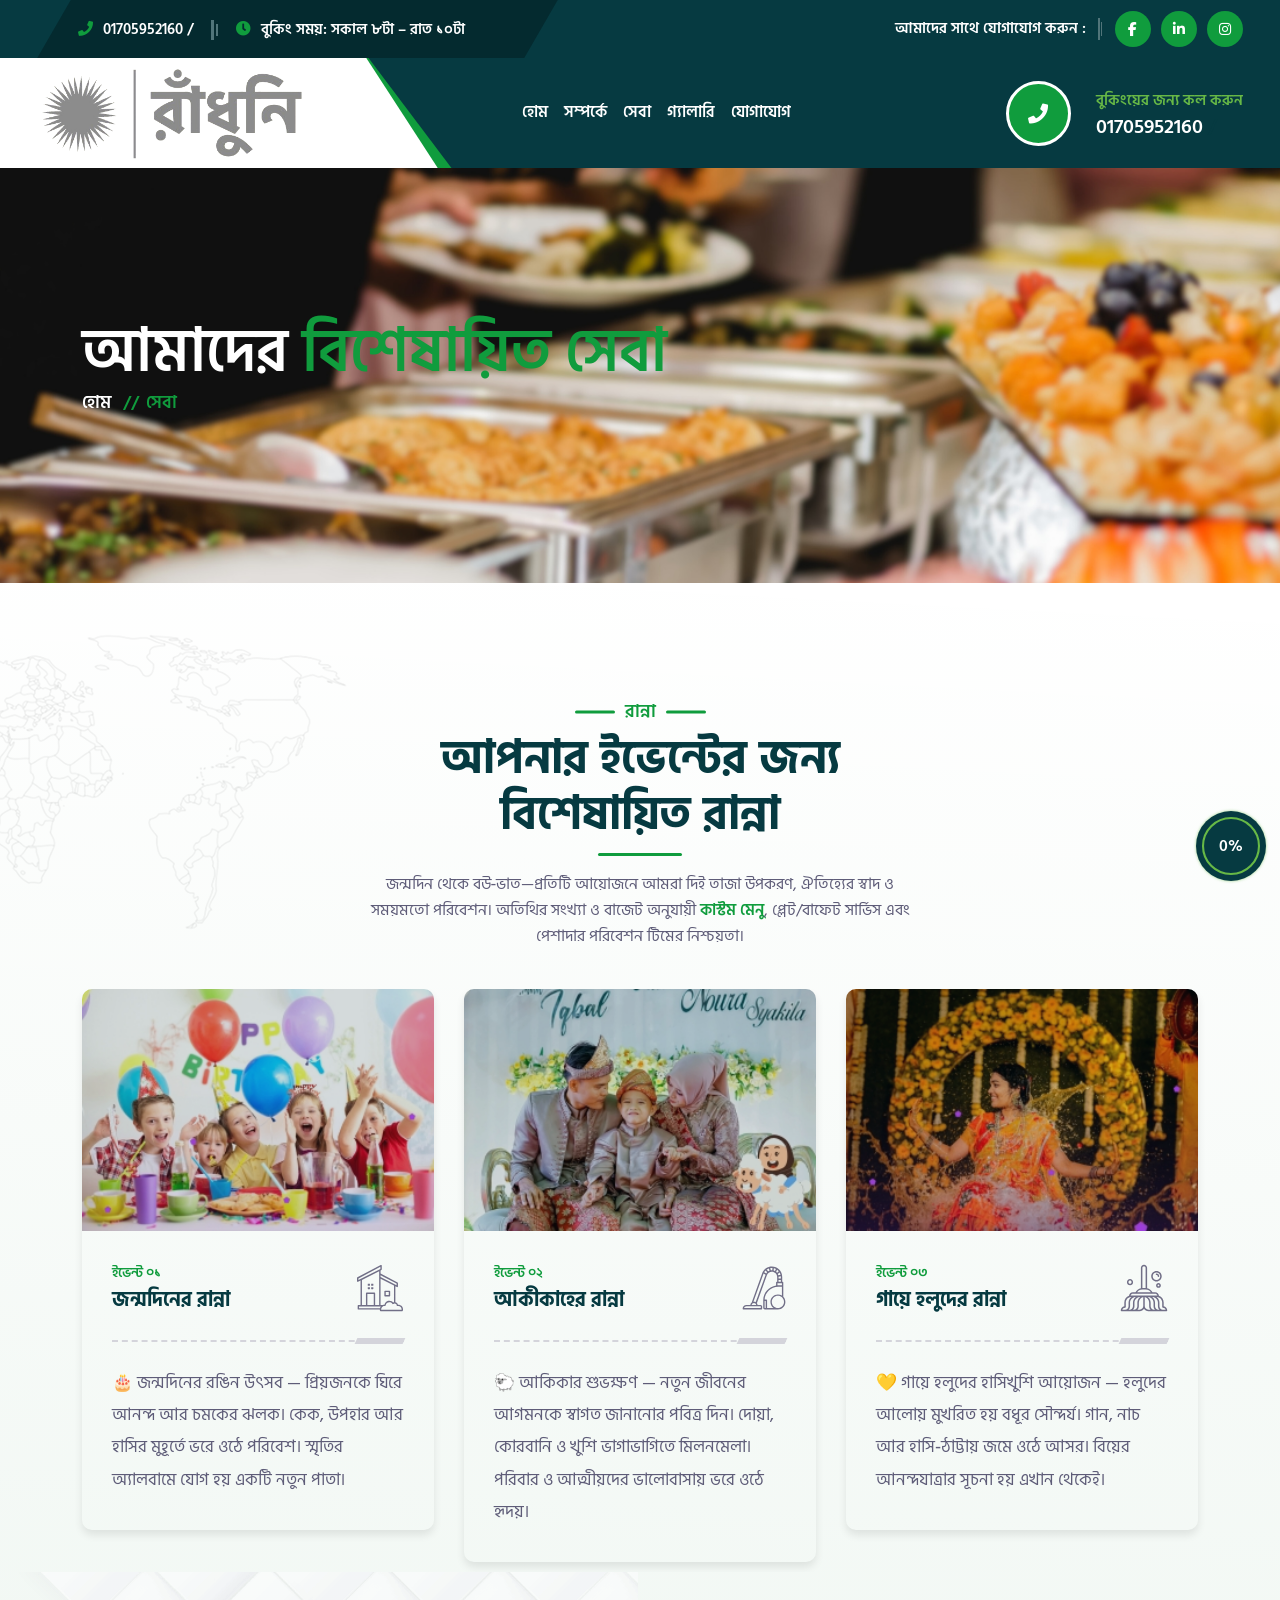
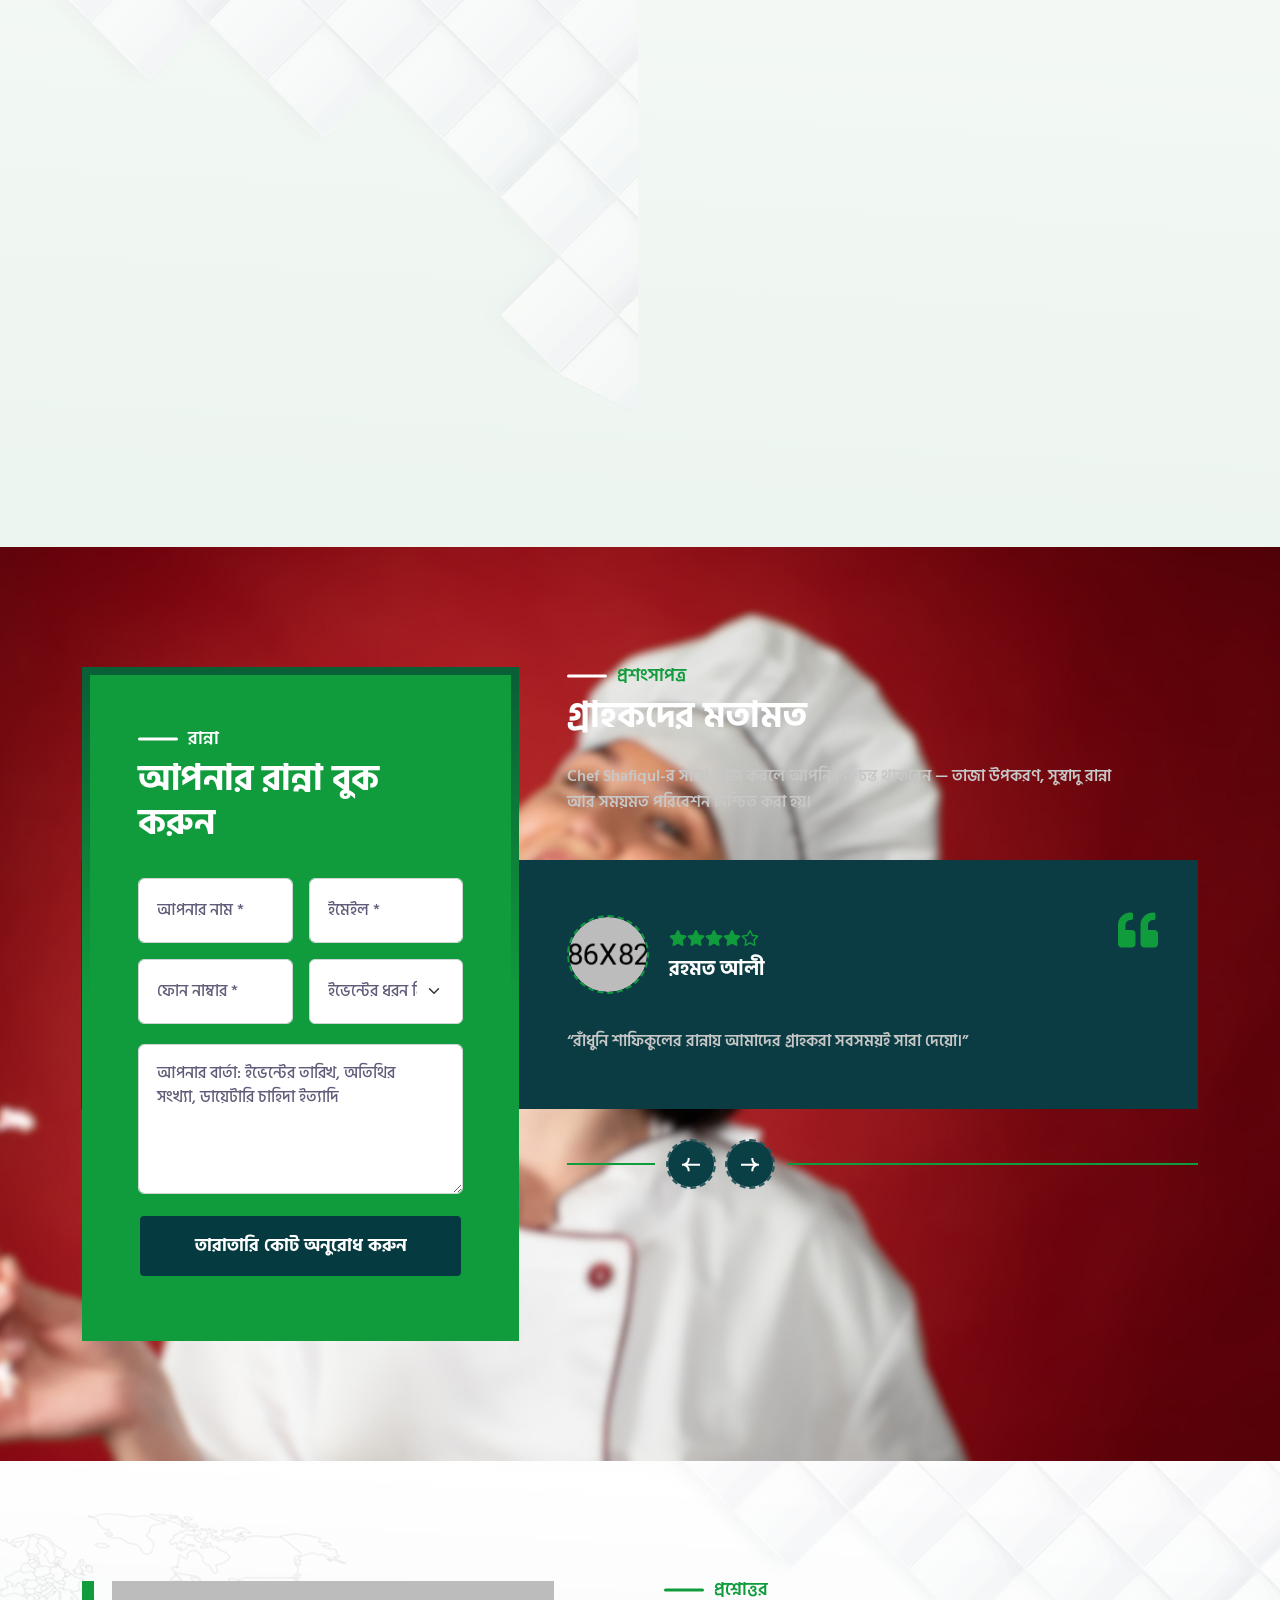
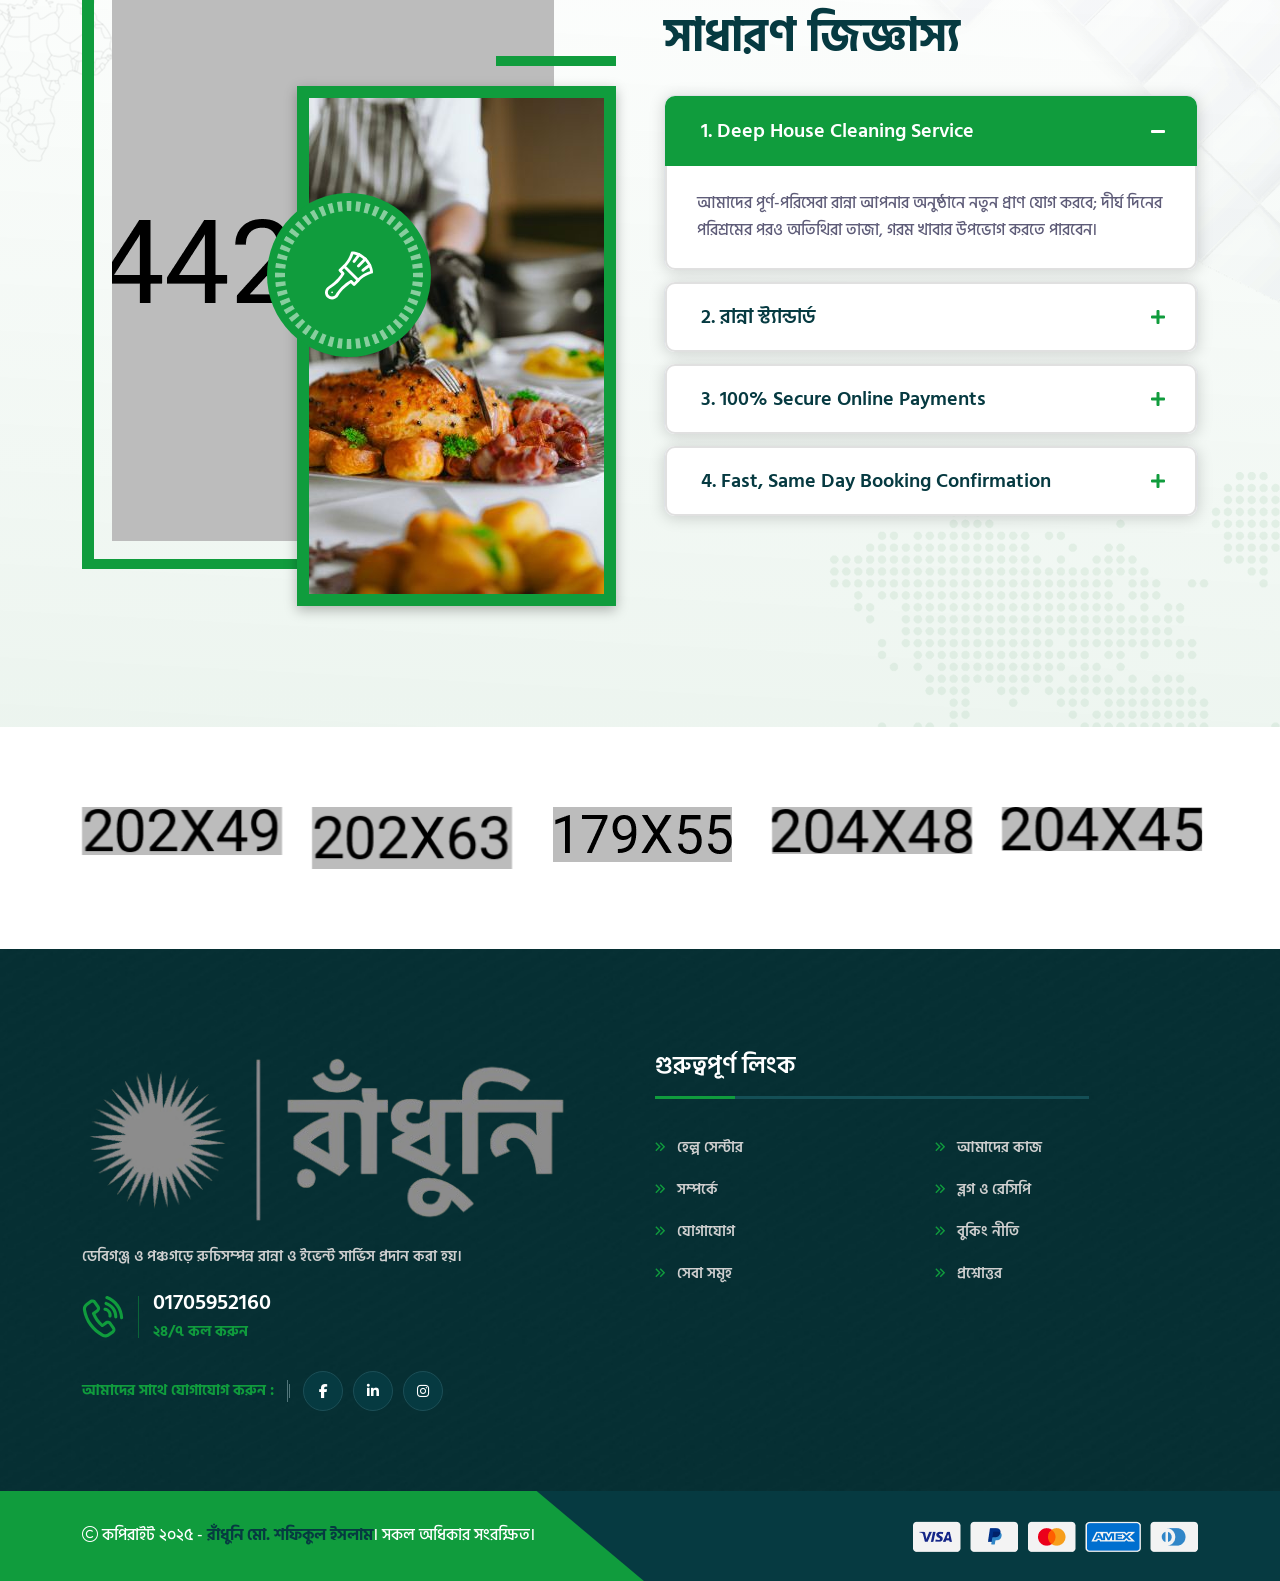
<file: service.html>
<!DOCTYPE html>
<html class="no-js" lang="bn">

<head>
  <meta charset="utf-8" />
  <meta http-equiv="x-ua-compatible" content="ie=edge" />
  <title>সেবা | বিশেষায়িত রান্না — রাঁধুনি মো. শফিকুল ইসলাম</title>
  <meta name="author" content="রাঁধুনি মো. শফিকুল ইসলাম" />
  <meta name="description"
    content="জন্মদিন, আকীকাহ, গায়ে হলুদ, বউ‑ভাত, বার্ষিকী, পিকনিক ও সেমিনার—প্রতিটি আয়োজনে তাজা উপকরণ, ঐতিহ্যের স্বাদ ও সময়মতো পরিবেশন। দেবীগঞ্জ ও পঞ্চগড়ে বিশেষায়িত রান্না।" />
  <meta name="keywords" content="রান্না, রাঁধুনি, দেবীগঞ্জ, পঞ্চগড়, ইভেন্ট, পার্টি, ভোজ" />
  <meta name="robots" content="INDEX,FOLLOW" />
  <link rel="preconnect" href="https://fonts.googleapis.com" />
  <link rel="preconnect" href="https://fonts.gstatic.com" crossorigin />
  <link href="https://fonts.googleapis.com/css2?family=Hind+Siliguri:wght@300;400;500;600;700&display=swap"
    rel="stylesheet" />
  <!-- Mobile Specific Metas -->
  <meta name="viewport" content="width=device-width, initial-scale=1, shrink-to-fit=no" />

  <!-- Favicons - Place favicon.ico in the root directory -->
  <link rel="shortcut icon" href="assets/img/favicon.ico" type="image/x-icon" />
  <link rel="icon" href="assets/img/favicon.ico" type="image/x-icon" />

  <!--==============================
	  Google Fonts
	============================== -->
  <!-- Fonts are already included above -->

  <!--==============================
	    All CSS File
	============================== -->
  <!-- Bootstrap -->
  <link rel="stylesheet" href="assets/css/bootstrap.min.css" />
  <!-- Fontawesome Icon -->
  <link rel="stylesheet" href="assets/css/fontawesome.min.css" />
  <!-- Magnific Popup -->
  <link rel="stylesheet" href="assets/css/magnific-popup.min.css" />
  <!-- Slick Slider -->
  <link rel="stylesheet" href="assets/css/slick.min.css" />
  <!-- animate js -->
  <link rel="stylesheet" href="assets/css/animate.min.css" />
  <!-- Theme Custom CSS -->
  <link rel="stylesheet" href="assets/css/style.css" />
</head>

<body>
  <style>
    /* Page-scoped tweak: make service descriptions a bit larger and more readable */
    .vs-service__text {
      font-size: 16px;
      line-height: 1.9;
    }

    @media (min-width: 1200px) {
      .vs-service__text {
        font-size: 17px;
      }
    }

    /* Section divider and highlight styling */
    .sec-divider {
      width: 84px;
      height: 3px;
      background: var(--theme-color);
      border-radius: 3px;
      margin: 10px auto 16px auto;
    }

    .text-highlight {
      color: var(--theme-color);
      font-weight: 600;
    }
  </style>
  <!--[if lte IE 9]>
      <p class="browserupgrade">
        আপনি একটি <strong>পুরনো</strong> ব্রাউজার ব্যবহার করছেন। অনুগ্রহ করে
        <a href="https://browsehappy.com/">আপনার ব্রাউজার আপডেট করুন</a> যাতে আপনার অভিজ্ঞতা ও নিরাপত্তা উন্নত হয়।
      </p>
    <![endif]-->

  <!--********************************
   		Code Start From Here 
	******************************** -->

  <!--==============================
	Preloader
	==============================-->
  <div class="preloader">
    <button class="vs-btn preloaderCls">প্রলোডার বন্ধ করুন</button>
    <div class="preloader-inner">
      <img src="assets/img/logo.png" alt="লোগো" />
      <span class="loader"></span>
    </div>
  </div>
  <!--==============================
    Mobile Menu
    ============================== -->
  <div class="vs-menu-wrapper">
    <div class="vs-menu-area text-center">
      <button class="vs-menu-toggle"><i class="fa-light fa-xmark"></i></button>
      <div class="mobile-logo">
        <a href="index.html"><img src="assets/img/logo.png" alt="লোগো" /></a>
      </div>
      <div class="vs-mobile-menu">
        <ul>
          <li><a href="index.html">হোম</a></li>
          <li><a href="about.html">সম্পর্কে</a></li>
          <li><a href="service.html" class="active">সেবা</a></li>
          <li><a href="portfolio.html">গ্যালারি</a></li>

          <li><a href="contact.html">যোগাযোগ</a></li>
        </ul>
      </div>
    </div>
  </div>
  <!-- Search bar removed -->
  <!--==============================
    Header Area
    ==============================-->
  <header class="vs-header header-layout1">
    <div class="header-top">
      <div class="main-container2">
        <div class="row justify-content-md-between justify-content-center align-items-center">
          <div class="col-auto d-md-block d-none">
            <div class="header-links">
              <ul>
                <li>
                  <i class="fa-solid fa-phone"></i><a href="tel:01705952160">01705952160</a> /

                </li>
                <li class="d-lg-inline d-none"><i class="fa-regular fa-clock"></i>বুকিং সময়: সকাল ৮টা – রাত ১০টা</li>
              </ul>
            </div>
          </div>
          <div class="col-auto">
            <div class="social-style1">
              <span class="social-title">আমাদের সাথে যোগাযোগ করুন :</span>
              <div class="social-icon">
                <a href="#"><i class="fa-brands fa-facebook-f"></i></a>
                <a href="#"><i class="fa-brands fa-linkedin-in"></i></a>
                <a href="#"><i class="fa-brands fa-instagram"></i></a>
              </div>
            </div>
          </div>
        </div>
      </div>
    </div>
    <div class="sticky-wrapper style2">
      <div class="sticky-active">
        <div class="menu-area">
          <div class="main-container2">
            <div class="row align-items-center justify-content-between">
              <div class="col-auto">
                <div class="header-logo">
                  <a href="index.html">
                    <img src="assets/img/logo.png" alt="লোগো" />
                  </a>
                </div>
              </div>
              <div class="col">
                <nav class="main-menu menu-style2 d-none d-lg-block">
                  <ul class="navigation nav justify-content-center">
                    <li><a href="index.html">হোম</a></li>
                    <li><a href="about.html">সম্পর্কে</a></li>
                    <li><a href="service.html" class="active">সেবা</a></li>
                    <li><a href="portfolio.html">গ্যালারি</a></li>
                    <li><a href="contact.html">যোগাযোগ</a></li>
                  </ul>
                </nav>
              </div>
              <div class="col-auto d-lg-none">
                <button class="vs-menu-toggle d-inline-block">
                  <i class="fa-light fa-bars"></i>
                </button>
              </div>
              <div class="col-auto d-lg-block d-none">
                <div class="header-inner">
                  <div class="header-icons">
                    <a class="icon-btn" href="#"><i class="fa-solid fa-phone"></i></a>
                  </div>
                  <div class="contact-content">
                    <p class="contact-text">বুকিংয়ের জন্য কল করুন</p>
                    <h6 class="contact-title">
                      <a href="tel:01705952160">01705952160</a> /
                    </h6>
                  </div>
                </div>
              </div>
            </div>
          </div>
        </div>
      </div>
    </div>
  </header>
  <!--********************************
			Start Main Content
	  ******************************** -->
  <!--==============================
        Breadcumb
        ============================== -->
  <div class="breadcumb-wrapper" data-bg-src="assets/img/breadcumb/breadcumb-bg.png">
    <div class="container z-index-common">
      <div class="breadcumb-content">
        <h1 class="breadcumb-title">আমাদের <span>বিশেষায়িত সেবা</span></h1>
      </div>
      <div class="breadcumb-menu-wrap">
        <ul class="breadcumb-menu">
          <li><a href="index.html">হোম</a></li>
          <li>সেবা</li>
        </ul>
      </div>
    </div>
  </div>

  <!-- Service Area  -->
  <section class="vs-service__layout1 bg-linear space position-relative">
    <div class="container">
      <div class="row justify-content-center">
        <div class="col-lg-6">
          <div class="title-area text-center wow animate__fadeInUp title-anime animation-style5" data-wow-delay="0.25s">
            <span class="sec-subtitle justify-content-center title-anime__title">রান্না</span>
            <h2 class="sec-title title-anime__title">আপনার ইভেন্টের জন্য বিশেষায়িত রান্না</h2>
            <div class="sec-divider" aria-hidden="true"></div>
            <p class="sec-text">
              জন্মদিন থেকে বউ‑ভাত—প্রতিটি আয়োজনে আমরা দিই তাজা উপকরণ, ঐতিহ্যের স্বাদ ও সময়মতো পরিবেশন। অতিথির সংখ্যা
              ও বাজেট অনুযায়ী <span class="text-highlight">কাস্টম মেনু</span>, প্লেট/বাফেট সার্ভিস এবং পেশাদার
              পরিবেশন টিমের নিশ্চয়তা।
            </p>
          </div>
        </div>
      </div>
      <div class="row vs-carousel" data-slide-show="3" data-ml-slide-show="3" data-lg-slide-show="3"
        data-md-slide-show="2" data-autoplay="true" data-arrows="true">
        <div class="col-lg-4 wow animate__fadeInUp" data-wow-delay="0.25s">
          <div class="vs-service__style1">
            <div class="vs-service__img">
              <a href="service.html">
                <img src="assets/img/service/service-img-1-1.jpg" alt="সেবা ছবি" />
              </a>
            </div>
            <div class="vs-service__body">
              <div class="vs-service__header">
                <div class="vs-service__content">
                  <p class="vs-service__subtitle">ইভেন্ট ০১</p>
                  <h2 class="vs-service__title h6"><a href="service.html">জন্মদিনের রান্না</a></h2>
                </div>
                <div class="vs-service__icon">
                  <img src="assets/img/icon/service-icon-1-1.svg" alt="সেবা আইকন" />
                </div>
              </div>
              <p class="vs-service__text">
                🎂 জন্মদিনের রঙিন উৎসব — প্রিয়জনকে ঘিরে আনন্দ আর চমকের ঝলক। কেক, উপহার আর হাসির মুহূর্তে ভরে ওঠে
                পরিবেশ। স্মৃতির অ্যালবামে যোগ হয় একটি নতুন পাতা।
              </p>
            </div>
          </div>
        </div>
        <div class="col-lg-4 wow animate__fadeInUp" data-wow-delay="0.45s">
          <div class="vs-service__style1">
            <div class="vs-service__img">
              <a href="service.html">
                <img src="assets/img/service/service-img-1-2.jpg" alt="সেবা ছবি" />
              </a>
            </div>
            <div class="vs-service__body">
              <div class="vs-service__header">
                <div class="vs-service__content">
                  <p class="vs-service__subtitle">ইভেন্ট ০২</p>
                  <h2 class="vs-service__title h6"><a href="service.html">আকীকাহের রান্না</a></h2>
                </div>
                <div class="vs-service__icon">
                  <img src="assets/img/icon/service-icon-1-2.svg" alt="সেবা আইকন" />
                </div>
              </div>
              <p class="vs-service__text">
                🐑 আকিকার শুভক্ষণ — নতুন জীবনের আগমনকে স্বাগত জানানোর পবিত্র দিন। দোয়া, কোরবানি ও খুশি ভাগাভাগিতে
                মিলনমেলা। পরিবার ও আত্মীয়দের ভালোবাসায় ভরে ওঠে হৃদয়।
              </p>
            </div>
          </div>
        </div>
        <div class="col-lg-4 wow animate__fadeInUp" data-wow-delay="0.65s">
          <div class="vs-service__style1">
            <div class="vs-service__img">
              <a href="service.html">
                <img src="assets/img/service/service-img-1-3.jpg" alt="সেবা ছবি" />
              </a>
            </div>
            <div class="vs-service__body">
              <div class="vs-service__header">
                <div class="vs-service__content">
                  <p class="vs-service__subtitle">ইভেন্ট ০৩</p>
                  <h2 class="vs-service__title h6"><a href="service.html">গায়ে হলুদের রান্না</a></h2>
                </div>
                <div class="vs-service__icon">
                  <img src="assets/img/icon/service-icon-1-3.svg" alt="সেবা আইকন" />
                </div>
              </div>
              <p class="vs-service__text">
                💛 গায়ে হলুদের হাসিখুশি আয়োজন — হলুদের আলোয় মুখরিত হয় বধূর সৌন্দর্য। গান, নাচ আর হাসি‑ঠাট্টায় জমে
                ওঠে আসর। বিয়ের আনন্দযাত্রার সূচনা হয় এখান থেকেই।
              </p>
            </div>
          </div>
        </div>
        <div class="col-lg-4 wow animate__fadeInUp" data-wow-delay="0.85s">
          <div class="vs-service__style1">
            <div class="vs-service__img">
              <a href="service.html">
                <img src="assets/img/service/service-img-1-4.jpg" alt="সেবা ছবি" />
              </a>
            </div>
            <div class="vs-service__body">
              <div class="vs-service__header">
                <div class="vs-service__content">
                  <p class="vs-service__subtitle">ইভেন্ট ০৪</p>
                  <h2 class="vs-service__title h6"><a href="service.html">বউ‑ভাতের রান্না</a></h2>
                </div>
                <div class="vs-service__icon">
                  <img src="assets/img/icon/service-icon-1-4.svg" alt="সেবা আইকন" />
                </div>
              </div>
              <p class="vs-service__text">
                🍚 বৌ‑ভাতের আনন্দ সন্ধ্যা — নববধূর প্রথম আনুষ্ঠানিক অভ্যর্থনার বিশেষ দিন। পরিবার ও আত্মীয়দের মিলনে
                জমে ওঠে আয়োজন। আনন্দ, আপ্যায়ন ও হাসিখুশিতে ভরে ওঠে পরিবেশ।
              </p>
            </div>
          </div>
        </div>
        <div class="col-lg-4 wow animate__fadeInUp" data-wow-delay="0.25s">
          <div class="vs-service__style1">
            <div class="vs-service__img">
              <a href="service.html">
                <img src="assets/img/service/service-img-1-5.jpg" alt="সেবা ছবি" />
              </a>
            </div>
            <div class="vs-service__body">
              <div class="vs-service__header">
                <div class="vs-service__content">
                  <p class="vs-service__subtitle">ইভেন্ট ০৫</p>
                  <h2 class="vs-service__title h6"><a href="service.html">বিবাহ বার্ষিকী রান্না </a></h2>
                </div>
                <div class="vs-service__icon">
                  <img src="assets/img/icon/service-icon-1-4.svg" alt="সেবা আইকন" />
                </div>
              </div>
              <p class="vs-service__text">
                💍 বিবাহবার্ষিকীর প্রেমময় মুহূর্ত — দুই হৃদয়ের একসাথে পথচলার আরেকটি বছর। ভালোবাসা ও প্রতিশ্রুতির
                নতুন রঙে সেজে ওঠে দিনটি। অতীতের স্মৃতি আর ভবিষ্যতের স্বপ্ন মিলেমিশে তৈরি হয় উৎসব।
              </p>
            </div>
          </div>
        </div>
        <!-- Extra services -->
        <div class="col-lg-4 wow animate__fadeInUp" data-wow-delay="1.05s">
          <div class="vs-service__style1">
            <div class="vs-service__img">
              <a href="service.html">
                <img src="assets/img/service/service-img-1-7.jpg" alt="ফুলকানির রান্না" />
              </a>
            </div>
            <div class="vs-service__body">
              <div class="vs-service__header">
                <div class="vs-service__content">
                  <p class="vs-service__subtitle">ইভেন্ট ০৬</p>
                  <h2 class="vs-service__title h6"><a href="service.html">ফুলকানির রান্না</a></h2>
                </div>
                <div class="vs-service__icon">
                  <img src="assets/img/icon/service-icon-1-4.svg" alt="সেবা আইকন" />
                </div>
              </div>
              <p class="vs-service__text">
                🎇 ফুলকানীর আলো-ঝলমলে উৎসব — ঝলমলে আলোর রঙে সাজে রাতের আকাশ। হাসি, উল্লাস ও আতশবাজিতে মুখরিত হয়
                চারপাশ। খুশির মুহূর্তে আলো ছড়ায় হৃদয়ের ক্যানভাসে।
              </p>
            </div>
          </div>
        </div>
        <div class="col-lg-4 wow animate__fadeInUp" data-wow-delay="1.25s">
          <div class="vs-service__style1">
            <div class="vs-service__img">
              <a href="service.html">
                <img src="assets/img/service/service-img-1-6.jpg" alt="পিকনিকের রান্না" />
              </a>
            </div>
            <div class="vs-service__body">
              <div class="vs-service__header">
                <div class="vs-service__content">
                  <p class="vs-service__subtitle">ইভেন্ট ০৭</p>
                  <h2 class="vs-service__title h6"><a href="service.html">পিকনিকের রান্না</a></h2>
                </div>
                <div class="vs-service__icon">
                  <img src="assets/img/icon/service-icon-1-4.svg" alt="সেবা আইকন" />
                </div>
              </div>
              <p class="vs-service__text">
                🌳 পিকনিকের হাসি-আনন্দ ভ্রমণ — প্রকৃতির কোলে মিলনমেলার আনন্দঘন সময়। বন্ধু-পরিবারের সাথে খেলাধুলা,
                আড্ডা আর গান। সুস্বাদু খাবার আর নির্ভেজাল হাসিতে ভরে ওঠে দিন।
              </p>
            </div>
          </div>
        </div>
        <div class="col-lg-4 wow animate__fadeInUp" data-wow-delay="1.45s">
          <div class="vs-service__style1">
            <div class="vs-service__img">
              <a href="service.html">
                <img src="assets/img/service/service-img-1-8.jpg" alt="সেমিনারের রান্না" />
              </a>
            </div>
            <div class="vs-service__body">
              <div class="vs-service__header">
                <div class="vs-service__content">
                  <p class="vs-service__subtitle">ইভেন্ট ০৮</p>
                  <h2 class="vs-service__title h6"><a href="service.html">সেমিনার/কর্পোরেট রান্না</a></h2>
                </div>
                <div class="vs-service__icon">
                  <img src="assets/img/icon/service-icon-1-4.svg" alt="সেবা আইকন" />
                </div>
              </div>
              <p class="vs-service__text">
                📖 সেমিনার ও সাফল্যের আসর — জ্ঞান, অভিজ্ঞতা ও চিন্তার মিলনমেলা। শেখা, আলোচনার পাশাপাশি মেলে নতুন
                সম্ভাবনা। আনুষ্ঠানিক পরিবেশেও থাকে উদযাপনের উচ্ছ্বাস।
              </p>
            </div>
          </div>
        </div>
      </div>
    </div>
    <span class="shape-mockup z-index-n1 d-lg-block d-none" style="left: 0px; top: 0px"><img
        src="assets/img/shapes/map-shape-3.png" alt="কাউন্টার উপাদান" />
    </span>
    <span class="shape-mockup z-index-n1" style="right: 0; top: 0px"></span>
    <img src="assets/img/shapes/about-shape-1-2.png" alt="কাউন্টার উপাদান" />
    </span>
  </section>
  <!-- Service Area End  -->
  <!-- Testimonial Area  -->
  <section class="vs-testi__layout1 space" data-bg-src="assets/img/bg/testi-bg1.jpg">
    <div class="container">
      <div class="row gx-60 g-5">
        <div class="col-xl-5">
          <div class="vs-testi__form1 wow animate__fadeInUp" data-wow-delay="0.45s">
            <div class="title-area text-left wow animate__fadeInUp" data-wow-delay="0.25s">
              <span class="sec-subtitle text-white left-shape justify-content-center">রান্না</span>
              <h2 class="sec-title text-white">আপনার রান্না বুক করুন</h2>
            </div>
            <div class="vs-comment-form">
              <div id="respond">
                <form action="mail.php" method="post" class="ajax-contact">
                  <div class="row gx-3">
                    <div class="col-md-6 form-group">
                      <input name="fname" type="text" class="form-control" placeholder="আপনার নাম *" autocomplete="name"
                        required />
                    </div>
                    <div class="col-md-6 form-group">
                      <input name="email" type="email" class="form-control" placeholder="ইমেইল *" autocomplete="email"
                        required />
                    </div>
                    <div class="col-md-6 form-group">
                      <input name="number" type="tel" class="form-control" placeholder="ফোন নাম্বার *"
                        autocomplete="tel" required />
                    </div>
                    <div class="col-md-6 form-group">
                      <select name="subject" id="subject" required>
                        <option selected="" disabled="" hidden="">ইভেন্টের ধরন নির্বাচন করুন</option>
                        <option>জন্মদিন</option>
                        <option>আকীকাহ</option>
                        <option>গায়ে হলুদ</option>
                        <option>বউ-ভাত</option>
                        <option>বার্ষিকী</option>
                        <option>ফুলকানি</option>
                        <option>পিকনিক</option>
                        <option>সেমিনার / পার্টি</option>
                      </select>
                    </div>
                    <div class="col-12 form-group mt-1 mb-20">
                      <textarea name="message" class="form-control"
                        placeholder="আপনার বার্তা: ইভেন্টের তারিখ, অতিথির সংখ্যা, ডায়েটারি চাহিদা ইত্যাদি"
                        required=""></textarea>
                    </div>
                    <div class="col-12 form-group mb-0">
                      <button class="vs-btn" type="submit">তারাতারি কোট অনুরোধ করুন</button>
                    </div>
                  </div>
                </form>
                <p class="form-messages mb-0 mt-3"></p>
              </div>
            </div>
          </div>
        </div>
        <div class="col-xl-7">
          <div class="vs-testi__inner">
            <div class="title-area text-left wow animate__fadeInUp title-anime animation-style5" data-wow-delay="0.25s">
              <span class="sec-subtitle left-shape justify-content-center title-anime__title">প্রশংসাপত্র</span>
              <h2 class="sec-title text-white title-anime__title">গ্রাহকদের মতামত</h2>
              <p class="sec-text">
                Chef Shafiqul-র সাথে কাজ করলে আপনি নিশ্চিন্ত থাকবেন — তাজা উপকরণ, সুস্বাদু রান্না আর সময়মত পরিবেশন
                নিশ্চিত করা হয়।
              </p>
            </div>
            <div class="vs-testi__items wow animate__fadeInUp" data-wow-delay="0.35s">
              <div class="vs-carousel testi-slider" data-autoplay="true" data-fade="true">
                <div class="vs-testi__style1">
                  <span class="vs-testi__icon"><i class="fa-solid fa-quote-left"></i></span>
                  <div class="vs-testi__top">
                    <div class="vs-testi__image">
                      <img class="img1" src="assets/img/testimonial/testi-1-1.png" alt="প্রশংসাপত্র" />
                    </div>
                    <div class="vs-testi__author">
                      <div class="star-rating">
                        <i class="fa-solid fa-star"></i>
                        <i class="fa-solid fa-star"></i>
                        <i class="fa-solid fa-star"></i>
                        <i class="fa-solid fa-star"></i>
                        <!-- <i class="fa-solid fa-star"></i> -->
                        <i class="fa-regular fa-star"></i>
                      </div>
                      <h3 class="vs-testi__title">রহমত আলী</h3>
                    </div>
                  </div>
                  <div class="vs-testi__content">
                    <p class="vs-testi__text">“রাঁধুনি শাফিকুলের রান্নায় আমাদের গ্রাহকরা সবসময়ই সারা দেয়ো।”</p>
                  </div>
                </div>
                <div class="vs-testi__style1">
                  <span class="vs-testi__icon"><i class="fa-solid fa-quote-left"></i></span>
                  <div class="vs-testi__top">
                    <div class="vs-testi__image">
                      <img class="img1" src="assets/img/testimonial/testi-1-1.png" alt="প্রশংসাপত্র" />
                    </div>
                    <div class="vs-testi__author">
                      <div class="star-rating">
                        <i class="fa-solid fa-star"></i>
                        <i class="fa-solid fa-star"></i>
                        <i class="fa-solid fa-star"></i>
                        <i class="fa-solid fa-star"></i>
                        <i class="fa-solid fa-star"></i>
                        <!-- <i class="fa-regular fa-star"></i> -->
                      </div>
                      <h3 class="vs-testi__title">আলেক্সান্দার পাল</h3>
                    </div>
                  </div>
                  <div class="vs-testi__content">
                    <p class="vs-testi__text">
                      “আমাদের অনেকেই রাঁধুনি শাফিকুলের খাবারে খুশি হন — সময়মত ও গুণগত মান বজায় থাকে।”
                    </p>
                  </div>
                </div>
              </div>
            </div>
            <div class="custom-arraw wow animate__fadeInUp" data-wow-delay="0.45s">
              <div class="icon-arraw slick-prev" data-slick-prev=".testi-slider">
                <button class="icon-btn2">
                  <img src="assets/img/icon/arraw-right.svg" alt="আইকন" />
                </button>
              </div>
              <div class="icon-arraw slick-next" data-slick-next=".testi-slider">
                <button class="icon-btn2">
                  <img src="assets/img/icon/arraw-left.svg " alt="আইকন" />
                </button>
              </div>
            </div>
          </div>
        </div>
      </div>
    </div>
    <div class="common-line shape-mockup d-none d-xxl-block" style="top: -7px">
      <img src="assets/img/shapes/line-shep.png" alt="আকৃতি" />
    </div>
  </section>
  <!-- Testimonial Area End  -->
  <!-- About Area  -->
  <section class="about-layout1 bg-linear space">
    <div class="container">
      <div class="row gx-60 g-5 justify-content-center">
        <div class="col-xl-6">
          <div class="img-box1 style2 wow animate__fadeInUp" data-wow-delay="0.55s">
            <div class="img-icon">
              <img src="assets/img/icon/about-icon1.svg" alt="আইকন" />
              <span class="icon-shep">
                <img src="assets/img/shapes/about-icon-shape1.png" alt="আকৃতি" class="spin" />
              </span>
            </div>
            <div class="img1">
              <a href="about.html"><img src="assets/img/about/about-img-3-1.jpg" alt="পরিচিতি ছবি" /></a>
            </div>
            <div class="img2">
              <a href="about.html"><img src="assets/img/about/about-img-1-2.jpg" alt="পরিচিতি ছবি" /></a>
            </div>
          </div>
        </div>
        <div class="col-xl-6">
          <div class="title-area pe-0 title-anime animation-style2">
            <span class="sec-subtitle left-shape justify-content-center title-anime__title">প্রশ্নোত্তর</span>
            <h2 class="sec-title title-anime__title">সাধারণ জিজ্ঞাস্য</h2>
          </div>
          <div class="accordion accordion-style1" id="faqVersion1">
            <div class="accordion-item">
              <div class="accordion-header" id="headingOne">
                <button class="accordion-button" type="button" data-bs-toggle="collapse" data-bs-target="#collapseOne"
                  aria-expanded="true" aria-controls="collapseOne">
                  1. Deep House Cleaning Service
                </button>
              </div>
              <div id="collapseOne" class="accordion-collapse collapse show" aria-labelledby="headingOne"
                data-bs-parent="#faqVersion1">
                <div class="accordion-body">
                  <p>
                    আমাদের পূর্ণ-পরিসেবা রান্না আপনার অনুষ্ঠানে নতুন প্রাণ যোগ করবে; দীর্ঘ দিনের পরিশ্রমের পরও
                    অতিথিরা তাজা, গরম খাবার উপভোগ করতে পারবেন।
                  </p>
                </div>
              </div>
            </div>
            <div class="accordion-item">
              <div class="accordion-header" id="headingTwo">
                <button class="accordion-button collapsed" type="button" data-bs-toggle="collapse"
                  data-bs-target="#collapseTwo" aria-expanded="false" aria-controls="collapseTwo">
                  2. রান্না স্ট্যান্ডার্ড
                </button>
              </div>
              <div id="collapseTwo" class="accordion-collapse collapse" aria-labelledby="headingTwo"
                data-bs-parent="#faqVersion1">
                <div class="accordion-body">
                  <p>
                    আমাদের রান্না সুবিধা আপনাকে আরাম দেয়—দীর্ঘ দিনের পরও অতিথিরা গরম ও সুস্বাদু খাবার উপভোগ করবেন।
                  </p>
                </div>
              </div>
            </div>
            <div class="accordion-item">
              <div class="accordion-header" id="headingThree">
                <button class="accordion-button collapsed" type="button" data-bs-toggle="collapse"
                  data-bs-target="#collapseThree" aria-expanded="false" aria-controls="collapseThree">
                  3. 100% secure online payments
                </button>
              </div>
              <div id="collapseThree" class="accordion-collapse collapse" aria-labelledby="headingThree"
                data-bs-parent="#faqVersion1">
                <div class="accordion-body">
                  <p>
                    আমাদের রান্না সুবিধা আপনাকে আরাম দেয়—দীর্ঘ দিনের পরও অতিথিরা গরম ও সুস্বাদু খাবার উপভোগ করবেন।
                  </p>
                </div>
              </div>
            </div>
            <div class="accordion-item">
              <div class="accordion-header" id="headingFour">
                <button class="accordion-button collapsed" type="button" data-bs-toggle="collapse"
                  data-bs-target="#collapseFour" aria-expanded="false" aria-controls="collapseFour">
                  4. Fast, same day booking confirmation
                </button>
              </div>
              <div id="collapseFour" class="accordion-collapse collapse" aria-labelledby="headingFour"
                data-bs-parent="#faqVersion1">
                <div class="accordion-body">
                  <p>
                    Yes, despite the removal of Government Feed-in Tariff, installs have been forecast to continue at
                    the current rate and even increase in 2025.
                  </p>
                </div>
              </div>
            </div>
          </div>
        </div>
      </div>
    </div>
    <span class="shape-mockup z-index-n1 d-lg-block d-none" style="left: 0px; top: 0px"><img
        src="assets/img/shapes/map-shape-3.png" alt="কাউন্টার উপাদান" /></span>
    <span class="shape-mockup z-index-n1" style="right: 0; top: 0px"><img src="assets/img/shapes/about-shape-1-2.png"
        alt="কাউন্টার উপাদান" /></span>
    <span class="shape-mockup" style="right: 0; bottom: 0px"><img src="assets/img/shapes/map-shape-1.png"
        alt="কাউন্টার উপাদান" /></span>
  </section>
  <!-- About Area End -->
  <div class="sponsor space-mobile">
    <div class="container text-center">
      <div class="row vs-carousel" data-slide-show="5" data-md-slide-show="3" data-sm-slide-show="3"
        data-xs-slide-show="2" data-autoplay="true">
        <div class="col-auto sponsor__item wow animate__fadeInUp" data-wow-delay="0.35s">
          <img src="assets/img/brand/brand-2-1.png" alt="ব্র্যান্ড" />
        </div>
        <div class="col-auto sponsor__item wow animate__fadeInUp" data-wow-delay="0.45s">
          <img src="assets/img/brand/brand-2-2.png" alt="ব্র্যান্ড" />
        </div>
        <div class="col-auto sponsor__item wow animate__fadeInUp" data-wow-delay="0.55s">
          <img src="assets/img/brand/brand-2-3.png" alt="ব্র্যান্ড" />
        </div>
        <div class="col-auto sponsor__item wow animate__fadeInUp" data-wow-delay="0.65s">
          <img src="assets/img/brand/brand-2-4.png" alt="ব্র্যান্ড" />
        </div>
        <div class="col-auto sponsor__item wow animate__fadeInUp" data-wow-delay="0.75s">
          <img src="assets/img/brand/brand-2-5.png" alt="ব্র্যান্ড" />
        </div>
        <div class="col-auto sponsor__item wow animate__fadeInUp" data-wow-delay="0.45s">
          <img src="assets/img/brand/brand-2-2.png" alt="ব্র্যান্ড" />
        </div>
      </div>
    </div>
  </div>
  <!--********************************
			End Main Content
	******************************** -->

  <!--==============================
			Footer Area
	==============================-->
  <footer class="footer-wrapper footer-layout1">
    <div class="widget-area position-relative" data-bg-src="assets/img/bg/footer-bg-1-1.jpg">
      <div class="container">
        <div class="row g-4 justify-content-xl-center">
          <div class="col-xl-6 col-md-6">
            <div class="widget footer-widget">
              <div class="vs-widget-about">
                <div class="footer-logo">
                  <a href="index.html"><img src="assets/img/logo.png" alt="লোগো" /></a>
                </div>
                <p class="footer-text">ডেবিগঞ্জ ও পঞ্চগড়ে রুচিসম্পন্ন রান্না ও ইভেন্ট সার্ভিস প্রদান করা হয়।</p>
                <div class="contact-box">
                  <span class="icon"><img src="assets/img/icon/call-icon.svg" alt="আইকন" /></span>
                  <div class="contact-content">
                    <h6 class="contact-title"><a href="#">01705952160</a></h6>
                    <p class="contact-text">২৪/৭ কল করুন</p>
                  </div>
                </div>

                <div class="social-style1">
                  <span class="social-title">আমাদের সাথে যোগাযোগ করুন :</span>
                  <div class="social-icon">
                    <a href="#"><i class="fa-brands fa-facebook-f"></i></a>
                    <a href="#"><i class="fa-brands fa-linkedin-in"></i></a>
                    <a href="#"><i class="fa-brands fa-instagram"></i></a>
                  </div>
                </div>
              </div>
            </div>
          </div>
          <div class="col-xl-6 col-md-6">
            <div class="widget widget_categories footer-widget">
              <h3 class="widget_title">গুরুত্বপূর্ণ লিংক</h3>
              <ul>
                <li><a href="contact.html">হেল্প সেন্টার</a></li>
                <li><a href="about.html">সম্পর্কে</a></li>
                <li><a href="contact.html">যোগাযোগ</a></li>
                <li><a href="service.html">সেবা সমূহ</a></li>

                <li><a href="portfolio.html">আমাদের কাজ</a></li>
                <li><a href="blog.html">ব্লগ ও রেসিপি</a></li>
                <li><a href="#">বুকিং নীতি</a></li>
                <li><a href="#">প্রশ্নোত্তর</a></li>
              </ul>
            </div>
          </div>

        </div>
      </div>
      <div class="common-line shape-mockup d-none d-xxl-block" style="top: -7px">
        <img src="assets/img/shapes/line-shep.png" alt="আকৃতি" />
      </div>
    </div>
    <div class="copyright-wrap">
      <div class="container">
        <div class="row justify-content-xl-between justify-content-center align-items-center">
          <div class="col-auto">
            <p class="copyright-text">
              <i class="fa-light fa-copyright"></i> কপিরাইট ২০২৫ - <a href="index.html">রাঁধুনি মো. শফিকুল ইসলাম</a>।
              সকল অধিকার সংরক্ষিত।
            </p>
          </div>
          <div class="col-auto">
            <div class="copyright-img">
              <a href="#"><img src="assets/img/default/payment-img.svg" alt="পেমেন্ট ছবি" /></a>
            </div>
          </div>
        </div>
      </div>
    </div>
  </footer>
  <!-- Scroll To Top -->
  <button class="back-to-top" id="backToTop" aria-label="উপরে ফিরে যান">
    <span class="progress-circle">
      <svg viewBox="0 0 100 100">
        <circle class="bg" cx="50" cy="50" r="40"></circle>
        <circle class="progress" cx="50" cy="50" r="40"></circle>
      </svg>
      <span class="progress-percentage" id="progressPercentage">0%</span>
    </span>
  </button>

  <!--********************************
			Code End  Here 
	******************************** -->

  <!--==============================
        All Js File
    ============================== -->
  <!-- Jquery -->
  <script src="assets/js/vendor/jquery-3.7.1.min.js"></script>
  <!-- Slick Slider -->
  <script src="assets/js/slick.min.js"></script>
  <!-- Bootstrap -->
  <script src="assets/js/bootstrap.min.js"></script>
  <!-- Magnific Popup -->
  <script src="assets/js/jquery.magnific-popup.min.js"></script>
  <!-- imagesloaded -->
  <script src="assets/js/imagesloaded.pkgd.min.js"></script>

  <!-- Gsap -->
  <script src="assets/js/gsap.min.js"></script>
  <!-- ScrollTrigger -->
  <script src="assets/js/ScrollTrigger.min.js"></script>
  <!-- Gsap ScrollTo Plugin -->
  <script src="assets/js/gsap-scroll-to-plugin.js"></script>
  <!-- Split Text -->
  <script src="assets/js/SplitText.js"></script>
  <!-- lenis -->
  <script src="assets/js/lenis.min.js"></script>
  <!-- wow js -->
  <script src="assets/js/wow.min.js"></script>
  <!-- Main Js File -->
  <script src="assets/js/main.js"></script>
</body>

</html>
</file>
<file: assets/css/style.css>
/*
Template Name: cleaning
Template URL: https://html.vecurosoft.com/cleaning
Description: cleaning - Agriculture & Farming Food Template
Author: Vecuro
Author URI: https://themeforest.net/user/vecuro_themes
Version: 1.0.0
*/
/*=================================
    CSS Index Here
==================================*/
/*
01. Theme Base
    1.1. Mixin
    1.2. Function
    1.3. Variable
    1.4. Typography
    1.5. Extend
    1.7. Wordpress Default
02. Reset
    2.1. Container
    2.2. Grid
    2.3. Input
    2.4. Slick Slider
    2.5. Mobile Menu
03. Utilities
    3.1. Preloader
    3.2. Buttons
    3.3. Titles
    3.4. Common
    3.6. Font
    3.7. Background
    3.8. Text Color
    3.9. Overlay
    3.10. Animation
04. Template Style
    4.1. Widget
    4.2. Header
    4.3. Footer
    4.4. Breadcumb
    4.5. Pagination
    4.6. Blog
    4.7. Comments
    4.8. Hero Area
    4.9. Error    
    4.10. About
    4.00. Simple Sections
    4.00. Popup Side Menu
    4.00. Wocommerce
    4.00. Products
    4.00. Cart
    4.00. Checkout
    4.00. Wishlist
05. Spacing

*/
/*=================================
    CSS Index End
==================================*/
/*=================================
   01. Theme Base
==================================*/
/*------------------- 1.1. Mixin -------------------*/
/*------------------- 1.2. Function -------------------*/
/*------------------- 1.3. Variable-------------------*/
:root {
  --theme-color: #109c3d;
  --secondary-color: #042a2f;
  --title-color: #063a41;
  --title-color2: #67b846;
  --text-color: #5e5c78;
  --text-color2: #c7c7c7;
  --body-color: #042a2f;
  --smoke-color: #f1f5f4;
  --light-color: #e6eaeb;
  --black-color: #1c2438;
  --white-color: #ffffff;
  --yellow-color: #fec624;
  --success-color: #28a745;
  --error-color: #dc3545;
  --border-color: #cdd5d6;
  --title-font: 'Hind Siliguri', 'Noto Sans Bengali', 'Kohinoor Bangla', 'Bangla Sangam MN', 'Nirmala UI', 'Vrinda',
    system-ui, -apple-system, 'Segoe UI', Roboto, 'Helvetica Neue', Arial, sans-serif;
  --title-font2: 'Hind Siliguri', 'Noto Sans Bengali', 'Kohinoor Bangla', 'Bangla Sangam MN', 'Nirmala UI', 'Vrinda',
    system-ui, -apple-system, 'Segoe UI', Roboto, 'Helvetica Neue', Arial, sans-serif;
  --body-font: 'Hind Siliguri', 'Noto Sans Bengali', 'Kohinoor Bangla', 'Bangla Sangam MN', 'Nirmala UI', 'Vrinda',
    system-ui, -apple-system, 'Segoe UI', Roboto, 'Helvetica Neue', Arial, sans-serif;
  --icon-font: 'Font Awesome 6 Pro';
  --main-container: 1300px;
  --main-container2: 1530px;
  --main-container3: 1920px;
  --main-container4: 1470px;
  --main-container5: 1594px;
  --container-gutters: 15px;
  --section-space: 120px;
  --section-space-mobile: 80px;
  --section-title-space: 60px;
  --ripple-ani-duration: 5s;
}

/*------------------- 1.5. Typography -------------------*/
html,
body {
  scroll-behavior: auto !important;
  overflow-x: hidden;
}

body {
  font-family: var(--body-font);
  font-size: 16px;
  font-weight: 400;
  color: var(--body-color);
  background-color: var(--white-color);
  background-color: var(--white-color);
  line-height: 30px;
  overflow-x: hidden;
  -webkit-font-smoothing: antialiased;
}

iframe {
  border: none;
  width: 100%;
}

.slick-slide:focus,
button:focus,
a:focus,
a:active,
input,
input:hover,
input:focus,
input:active,
textarea,
textarea:hover,
textarea:focus,
textarea:active {
  outline: none;
}

input:focus {
  outline: none;
  box-shadow: none;
}

img:not([draggable]),
embed,
object,
video {
  max-width: 100%;
  height: auto;
}

ul {
  list-style-type: disc;
}

ol {
  list-style-type: decimal;
}

table {
  margin: 0 0 1.5em;
  width: 100%;
  border-collapse: collapse;
  border-spacing: 0;
  border: 1px solid var(--border-color);
}

th {
  font-weight: 700;
  color: var(--title-color);
}

td,
th {
  border: 1px solid var(--border-color);
  padding: 9px 12px;
}

a {
  color: var(--theme-color);
  text-decoration: none;
  outline: 0;
  transition: all ease 0.4s;
}
a:hover {
  color: var(--title-color);
}
a:active,
a:focus,
a:hover,
a:visited {
  text-decoration: none;
  outline: 0;
}

/* Visible focus for keyboard users */
:focus-visible {
  outline: 2px dashed var(--theme-color);
  outline-offset: 2px;
}

button {
  transition: all ease 0.4s;
}

img {
  border: none;
  max-width: 100%;
}

ins {
  text-decoration: none;
}

pre {
  background: #f5f5f5;
  color: #666;
  font-size: 14px;
  margin: 20px 0;
  overflow: auto;
  padding: 20px;
  white-space: pre-wrap;
  word-wrap: break-word;
}

span.ajax-loader:empty,
p:empty {
  display: none;
}

p {
  margin: 0 0 20px 0;
  color: var(--text-color);
  line-height: 160%;
}

h1 a,
h2 a,
h3 a,
h4 a,
h5 a,
h6 a,
p a,
span a {
  font-size: inherit;
  font-family: inherit;
  font-weight: inherit;
  line-height: inherit;
}

.h1,
h1,
.h2,
h2,
.h3,
h3,
.h4,
h4,
.h5,
h5,
.h6,
h6 {
  font-family: var(--title-font);
  color: var(--title-color);
  text-transform: none;
  font-weight: 600;
  line-height: 1.2;
  margin: 0 0 15px 0;
}

.h1,
h1 {
  font-size: 48px;
}

.h2,
h2 {
  font-size: 40px;
}

.h3,
h3 {
  font-size: 36px;
}

.h4,
h4 {
  font-size: 30px;
}

.h5,
h5 {
  font-size: 24px;
}

.h6,
h6 {
  font-size: 20px;
}

.shape-mockup {
  position: absolute;
  z-index: 0;
}

.bg-linear {
  background: rgb(215, 214, 214);
  background: linear-gradient(183deg, rgba(215, 214, 214, 0) 0%, rgba(14, 122, 49, 0.0788690476) 100%);
}

.icon-text {
  position: relative;
  padding-left: 87px;
  margin-bottom: 0;
}
.icon-text .icon {
  position: absolute;
  left: 0;
  top: 50%;
  transform: translateY(-50%);
}

/* Large devices */
@media (max-width: 1199px) {
  .h1,
  h1 {
    font-size: 40px;
  }
  .h2,
  h2 {
    font-size: 36px;
  }
  .h3,
  h3 {
    font-size: 30px;
  }
  .h4,
  h4 {
    font-size: 24px;
  }
  .h5,
  h5 {
    font-size: 20px;
  }
  .h6,
  h6 {
    font-size: 16px;
  }
}
/* Small devices */
@media (max-width: 767px) {
  .h1,
  h1 {
    font-size: 36px;
  }
  .h2,
  h2 {
    font-size: 30px;
  }
  .h3,
  h3 {
    font-size: 26px;
  }
  .h4,
  h4 {
    font-size: 22px;
  }
  .h5,
  h5 {
    font-size: 18px;
  }
  .h6,
  h6 {
    font-size: 16px;
  }
}
/*------------------- 1.6. Extend -------------------*/
/*------------------- 1.7. Wordpress Default -------------------*/
/*=================================
    02. Reset
==================================*/
/*------------------- 2.1. Container -------------------*/
@media only screen and (min-width: 1300px) {
  .container-xxl,
  .container-xl,
  .container-lg,
  .container-md,
  .container-sm,
  .container {
    max-width: calc(var(--main-container) + var(--container-gutters));
    padding-left: calc(var(--container-gutters) / 2);
    padding-right: calc(var(--container-gutters) / 2);
  }
}
.main-container2 {
  max-width: calc(var(--main-container2) + var(--container-gutters));
  padding-left: calc(var(--container-gutters) / 2);
  padding-right: calc(var(--container-gutters) / 2);
  margin: 0 auto;
}

.main-container3 {
  max-width: calc(var(--main-container3) + var(--container-gutters));
  padding-left: calc(var(--container-gutters) / 2);
  margin: 0 0 0 auto;
}

.main-container4 {
  max-width: calc(var(--main-container4) + var(--container-gutters));
  padding-left: calc(var(--container-gutters) / 2);
  padding-right: calc(var(--container-gutters) / 2);
  margin: 0 auto;
}

.main-container5 {
  max-width: calc(var(--main-container5) + var(--container-gutters));
  padding-left: calc(var(--container-gutters) / 2);
  margin: 0 0 0 auto;
}

@media only screen and (min-width: 2100px) {
  .main-container3 {
    margin: 0 0 0 auto;
  }
}
@media only screen and (max-width: 1600px) {
  .container-fluid.px-0 {
    padding-left: 15px !important;
    padding-right: 15px !important;
  }
  .container-fluid.px-0 .row {
    margin-left: 0 !important;
    margin-right: 0 !important;
  }
}
/* Medium devices */
@media (max-width: 991px) {
  .main-container3 {
    padding-left: calc(var(--container-gutters) / 2);
    padding-right: calc(var(--container-gutters) / 2);
    margin: 0 auto;
  }
}
/*------------------- 2.2. Grid -------------------*/
@media (min-width: 767px) {
  .row:not([class*='gx-']) {
    --bs-gutter-x: 30px;
  }
}
.gy-gx {
  --bs-gutter-y: var(--bs-gutter-x);
}

.gy-30 {
  --bs-gutter-y: 30px;
}

@media (min-width: 1300px) {
  .gx-60 {
    --bs-gutter-x: 60px;
  }
}
@media (min-width: 1300px) {
  .gx-45 {
    --bs-gutter-x: 45px;
  }
}
/*------------------- 2.3. Input -------------------*/
select,
.form-control,
.form-select,
textarea,
input {
  height: 65px;
  padding: 0 45px 0 18px;
  border: 1px solid var(--border-color);
  color: var(--text-color);
  background-color: var(--white-color);
  font-family: var(--title-font);
  font-size: 16px;
  width: 100%;
  border-radius: 6px;
  font-weight: 500;
}
select:focus,
.form-control:focus,
.form-select:focus,
textarea:focus,
input:focus {
  outline: 0;
  box-shadow: none;
  background-color: var(--white-color);
}
select::-moz-placeholder,
.form-control::-moz-placeholder,
.form-select::-moz-placeholder,
textarea::-moz-placeholder,
input::-moz-placeholder {
  color: var(--text-color);
  font-weight: 500;
}
select::-webkit-input-placeholder,
.form-control::-webkit-input-placeholder,
.form-select::-webkit-input-placeholder,
textarea::-webkit-input-placeholder,
input::-webkit-input-placeholder {
  color: var(--text-color);
  font-weight: 500;
}
select:-ms-input-placeholder,
.form-control:-ms-input-placeholder,
.form-select:-ms-input-placeholder,
textarea:-ms-input-placeholder,
input:-ms-input-placeholder {
  color: var(--text-color);
  font-weight: 500;
}
select::placeholder,
.form-control::placeholder,
.form-select::placeholder,
textarea::placeholder,
input::placeholder {
  color: var(--text-color);
  font-weight: 500;
}

.form-select,
select {
  display: block;
  width: 100%;
  line-height: 1.5;
  vertical-align: middle;
  background-image: url("data:image/svg+xml;charset=utf-8,%3Csvg xmlns='http://www.w3.org/2000/svg' viewBox='0 0 16 16'%3E%3Cpath fill='none' stroke='%23343a40' stroke-linecap='round' stroke-linejoin='round' stroke-width='2' d='M2 5l6 6 6-6'/%3E%3C/svg%3E");
  background-position: right 20px center;
  background-repeat: no-repeat;
  background-size: 16px 12px;
  -webkit-appearance: none;
  -moz-appearance: none;
  appearance: none;
  cursor: pointer;
}

input::-webkit-outer-spin-button,
input::-webkit-inner-spin-button {
  -webkit-appearance: none;
  margin: 0;
}

/* Firefox */
input[type='number'] {
  -moz-appearance: textfield;
}

textarea.form-control,
textarea {
  min-height: 150px;
  padding-top: 16px;
  padding-bottom: 17px;
  border-radius: 6px;
}

input[type='checkbox'] {
  visibility: hidden;
  opacity: 0;
  display: inline-block;
  vertical-align: middle;
  width: 0;
  height: 0;
  display: none;
}
input[type='checkbox']:checked ~ label:before {
  content: '\f00c';
  color: var(--white-color);
  background-color: var(--theme-color);
  border-color: var(--theme-color);
}
input[type='checkbox'] ~ label {
  position: relative;
  padding-left: 30px;
  cursor: pointer;
  display: block;
}
input[type='checkbox'] ~ label:before {
  content: '';
  font-family: var(--icon-font);
  font-weight: 700;
  position: absolute;
  left: 0px;
  top: 4px;
  background-color: var(--white-color);
  border: 1px solid var(--border-color);
  height: 18px;
  width: 18px;
  line-height: 18px;
  text-align: center;
  font-size: 12px;
  border-radius: 4px;
}

input[type='radio'] {
  visibility: hidden;
  opacity: 0;
  display: inline-block;
  vertical-align: middle;
  width: 0;
  height: 0;
  display: none;
}
input[type='radio'] ~ label {
  position: relative;
  padding-left: 30px;
  cursor: pointer;
  line-height: 1;
  display: inline-block;
  font-weight: 600;
  margin-bottom: 0;
}
input[type='radio'] ~ label::before {
  content: '\f111';
  position: absolute;
  font-family: var(--icon-font);
  left: 0;
  top: -3px;
  width: 20px;
  height: 20px;
  padding-left: 0.5px;
  font-size: 0.4em;
  line-height: 18.95px;
  text-align: center;
  border: 1px solid var(--theme-color);
  border-radius: 100%;
  font-weight: 700;
  background: var(--white-color);
  color: transparent;
  transition: all 0.2s ease;
}
input[type='radio']:checked ~ label::before {
  border-color: var(--theme-color);
  background-color: var(--theme-color);
  color: var(--white-color);
}

label {
  margin-bottom: 0.5em;
  margin-top: -0.3em;
  display: block;
  color: var(--title-color);
  font-family: var(--body-font);
  font-size: 16px;
}

.form-group {
  margin-bottom: var(--bs-gutter-x);
  position: relative;
}
.form-group > i {
  position: absolute;
  right: calc(var(--bs-gutter-x) / 2 + 30px);
  top: 17px;
  font-size: 16px;
  color: #a0abb4;
}
.form-group.has-label > i {
  top: 48px;
}

textarea.is-invalid,
select.is-invalid,
input.is-invalid,
.was-validated input:invalid {
  border: 1px solid var(--error-color) !important;
  background-position: right calc(0.375em + 0.8875rem) center;
  background-image: none;
}
textarea.is-invalid:focus,
select.is-invalid:focus,
input.is-invalid:focus,
.was-validated input:invalid:focus {
  outline: 0;
  box-shadow: none;
}

textarea.is-invalid {
  background-position: top calc(0.375em + 0.5875rem) right calc(0.375em + 0.8875rem);
}

.row.no-gutters > .form-group {
  margin-bottom: 0;
}

.form-messages {
  display: none;
  margin: 0;
  padding: 10px 15px;
  margin-top: 15px;
  border-radius: 4px;
}
.form-messages > pre:last-child {
  margin-bottom: 0;
}
.form-messages > pre:first-of-type {
  margin-top: 0;
}
.form-messages.success {
  background-color: var(--success-color);
  color: var(--white-color);
  display: block;
}
.form-messages.error {
  background-color: var(--error-color);
  color: var(--white-color);
  display: block;
}
.form-messages pre {
  padding: 0;
  background-color: transparent;
  color: inherit;
}

/*------------------- 2.4. Slick Slider -------------------*/
.row > .slick-list {
  padding-left: 0;
  padding-right: 0;
}

.slick-track > [class*='col'] {
  flex-shrink: 0;
  width: 100%;
  max-width: 100%;
  padding-right: calc(var(--bs-gutter-x) / 2);
  padding-left: calc(var(--bs-gutter-x) / 2);
  margin-top: var(--bs-gutter-y);
}

.slick-track {
  min-width: 100%;
}

.slick-slide img {
  display: inline-block;
}

.slick-dots {
  list-style-type: none;
  padding: 0;
  margin: 40px 0 0 0;
  line-height: 0;
  text-align: center;
  height: max-content;
  line-height: 0;
}
.slick-dots li {
  display: inline-block;
  margin-right: 7px;
}
.slick-dots li:last-child {
  margin-right: 0;
}
.slick-dots button {
  font-size: 0;
  padding: 0;
  background-color: transparent;
  width: 36px;
  height: 8px;
  line-height: 3px;
  border: none;
  background-color: transparent;
  border: 1px solid var(--theme-color);
  border-radius: 30px;
  transition: all ease 0.4s;
  position: relative;
}
.slick-dots button:hover,
.slick-dots .slick-active button {
  background-color: var(--theme-color);
}

.slick-arrow {
  display: inline-block;
  padding: 0;
  position: absolute;
  top: 50%;
  left: var(--pos-x, -65px);
  max-width: 50px;
  max-height: 50px;
  font-size: var(--icon-font-size, 18px);
  margin-top: calc(var(--icon-size, 120px) / -2);
  z-index: 2;
  border-radius: 50%;
  color: var(--white-color);
  border: 2px dashed var(--border-color);
  transition: all 0.5s ease;
}
.slick-arrow i {
  color: #7e999d;
  font-size: 18px;
  background-color: var(--border-color);
  width: 100%;
  height: 100%;
  padding: 14px;
  border-radius: 50%;
  transition: all 0.5s ease;
}
.slick-arrow.default {
  position: relative;
  --pos-x: 0;
  margin-top: 0;
}
.slick-arrow.slick-next {
  right: var(--pos-x, -65px);
  left: auto;
}
.slick-arrow:hover {
  color: var(--white-color);
  border-color: var(--theme-color);
}
.slick-arrow:hover i {
  color: var(--white-color);
  background-color: var(--theme-color);
}

.arrow-margin .slick-arrow {
  top: calc(50% - 30px);
}

.arrow-wrap .slick-arrow {
  opacity: 0;
  visibility: hidden;
}
.arrow-wrap:hover .slick-arrow {
  opacity: 1;
  visibility: visible;
}

/* Extra large devices */
@media (max-width: 1300px) {
  .slick-arrow {
    --arrow-horizontal: -20px;
  }
}
/* Medium Large devices */
@media (max-width: 1299px) {
  .slick-arrow {
    --arrow-horizontal: 40px;
  }
}
/* Medium devices */
@media (max-width: 991px) {
  .slick-arrow {
    --icon-size: 40px;
    margin-right: 40px;
  }
  .slick-arrow.slick-next {
    margin-right: 0;
    margin-left: 40px;
  }
  .slick-dots {
    margin: 8px 0 38px 0;
  }
}
/*------------------- 2.5. Mobile Menu -------------------*/
.vs-menu-wrapper {
  position: fixed;
  top: 0;
  left: 0;
  bottom: 0;
  background-color: rgba(0, 0, 0, 0.6);
  z-index: 999999;
  width: 0;
  width: 100%;
  height: 100%;
  transition: all ease 0.8s;
  opacity: 0;
  visibility: hidden;
}
.vs-menu-wrapper .mobile-logo {
  padding-bottom: 0;
  padding-top: 40px;
  display: block;
  text-align: center;
  background-color: var(--white-color);
}
.vs-menu-wrapper .mobile-logo svg {
  max-width: 185px;
}
.vs-menu-wrapper .vs-menu-toggle {
  border: none;
  font-size: 22px;
  position: absolute;
  right: 10px;
  top: 10px;
  padding: 0;
  line-height: 1;
  width: 33px;
  height: 33px;
  line-height: 33px;
  font-size: 18px;
  z-index: 1;
  color: var(--white-color);
  background-color: var(--theme-color);
  border-radius: 50%;
}
.vs-menu-wrapper .vs-menu-toggle:hover {
  background-color: var(--secondary-color);
  color: var(--white-color);
}
.vs-menu-wrapper .vs-menu-area {
  width: 100%;
  max-width: 310px;
  background-color: var(--white-color);
  border-right: 3px solid var(--theme-color);
  height: 100%;
  position: relative;
  left: -110%;
  opacity: 0;
  visibility: hidden;
  transition: all ease 1s;
  z-index: 1;
}
.vs-menu-wrapper.vs-body-visible {
  opacity: 1;
  visibility: visible;
}
.vs-menu-wrapper.vs-body-visible .vs-menu-area {
  left: 0;
  opacity: 1;
  visibility: visible;
}

.vs-mobile-menu {
  overflow-y: scroll;
  max-height: calc(100vh - 200px);
  padding-bottom: 40px;
  margin-top: 33px;
  text-align: left;
}
.vs-mobile-menu::-webkit-scrollbar-track {
  -webkit-box-shadow: inset 0 0 6px rgba(242, 0, 58, 0.2);
  background-color: #000;
}
.vs-mobile-menu::-webkit-scrollbar {
  width: 6px;
  background-color: #000;
}
.vs-mobile-menu::-webkit-scrollbar-thumb {
  background-color: var(--theme-color);
}
.vs-mobile-menu ul {
  margin: 0;
  padding: 0 0;
}
.vs-mobile-menu ul li {
  border-bottom: 1px solid var(--border-color);
  list-style-type: none;
}
.vs-mobile-menu ul li li:first-child {
  border-top: 1px solid var(--border-color);
}
.vs-mobile-menu ul li a {
  display: block;
  position: relative;
  padding: 12px 0;
  line-height: 1;
  font-size: 16px;
  text-transform: capitalize;
  color: var(--title-color);
  font-weight: 700;
}
.vs-mobile-menu ul li a:before {
  content: '\f105';
  font-family: var(--icon-font);
  position: relative;
  left: 0;
  top: 0;
  margin-right: 10px;
  display: inline-block;
}
.vs-mobile-menu ul li.vs-active > a {
  color: var(--theme-color);
}
.vs-mobile-menu ul li.vs-active > a:before {
  transform: rotate(90deg);
}
.vs-mobile-menu ul li ul li {
  padding-left: 20px;
}
.vs-mobile-menu ul li ul li:last-child {
  border-bottom: none;
}
.vs-mobile-menu ul .vs-item-has-children > a .vs-mean-expand {
  position: absolute;
  right: 0;
  top: 50%;
  font-weight: 400;
  font-size: 12px;
  width: 25px;
  height: 25px;
  line-height: 25px;
  margin-top: -12.5px;
  display: inline-block;
  text-align: center;
  background-color: var(--smoke-color);
  color: var(--title-color);
  box-shadow: 0 0 20px -8px rgba(242, 0, 58, 0.5);
  border-radius: 50%;
}
.vs-mobile-menu ul .vs-item-has-children > a .vs-mean-expand:before {
  content: '\f067';
  font-family: var(--icon-font);
}
.vs-mobile-menu ul .vs-item-has-children.vs-active > a .vs-mean-expand:before {
  content: '\f068';
}
.vs-mobile-menu > ul {
  padding: 0 40px;
}
.vs-mobile-menu > ul > li:last-child {
  border-bottom: none;
}

.vs-menu-toggle {
  width: 50px;
  height: 50px;
  padding: 0;
  font-size: 24px;
  border: none;
  background-color: var(--theme-color);
  color: var(--white-color);
  display: inline-block;
  border-radius: 0;
}
.vs-menu-toggle:hover {
  background-color: var(--title-color);
}
.vs-menu-toggle.style-text,
.vs-menu-toggle.style-text-white {
  width: auto;
  height: auto;
  background-color: transparent;
  color: var(--title-color);
  font-size: 20px;
}
.vs-menu-toggle.style-text i,
.vs-menu-toggle.style-text-white i {
  margin-right: 10px;
}
.vs-menu-toggle.style-text-white {
  color: var(--white-color);
}

@media (max-width: 400px) {
  .vs-menu-wrapper .vs-menu-area {
    width: 100%;
    max-width: 270px;
  }
  .vs-mobile-menu > ul {
    padding: 0 20px;
  }
}
/*=================================
    03. Utilities
==================================*/
/*------------------- 3.1. Preloader -------------------*/
.preloader {
  position: fixed;
  left: 0;
  right: 0;
  top: 0;
  bottom: 0;
  z-index: 999;
  background-color: var(--title-color);
}
.preloader .vs-btn {
  padding: 15px 20px;
  border-radius: 0;
  font-size: 14px;
}

.preloader-inner {
  text-align: center;
  position: absolute;
  left: 50%;
  top: 50%;
  transform: translate(-50%, -50%);
  text-align: center;
  line-height: 0;
}
.preloader-inner img {
  display: block;
  margin: 0 auto 10px auto;
}

.loader {
  width: 110px;
  height: 110px;
  border-radius: 50%;
  display: inline-block;
  position: relative;
  border: 3px solid;
  border-color: var(--theme-color) var(--theme-color) transparent transparent;
  box-sizing: border-box;
  animation: rotationloader 1.5s linear infinite;
}
.loader::after,
.loader::before {
  content: '';
  box-sizing: border-box;
  position: absolute;
  left: 0;
  right: 0;
  top: 0;
  bottom: 0;
  margin: auto;
  border: 3px solid;
  border-color: transparent transparent #bfe603 #bfe603;
  width: 102px;
  height: 102px;
  border-radius: 50%;
  box-sizing: border-box;
  animation: rotationBackloader 0.7s linear infinite;
  transform-origin: center center;
}
.loader::before {
  width: 94px;
  height: 94px;
  border-color: var(--theme-color) var(--theme-color) transparent transparent;
  animation: rotationloader 2s linear infinite;
}

@keyframes rotationloader {
  0% {
    transform: rotate(0deg);
  }
  100% {
    transform: rotate(360deg);
  }
}
@keyframes rotationBackloader {
  0% {
    transform: rotate(0deg);
  }
  100% {
    transform: rotate(-360deg);
  }
}
/*------------------- 3.2. Buttons -------------------*/
.vs-btn {
  display: inline-block;
  border: none;
  text-align: center;
  text-transform: capitalize;
  vertical-align: middle;
  font-size: 18px;
  font-weight: 600;
  font-family: var(--title-font);
  border: 2px solid var(--theme-color);
  background-color: var(--theme-color);
  color: var(--white-color);
  line-height: 1;
  padding: 18px 30px;
  border-radius: 9999px;
  transition: all 0.5s ease;
}
.vs-btn:hover {
  color: var(--white-color);
  border-color: var(--secondary-color);
  background-color: var(--secondary-color);
}

.vs-btn2 {
  display: inline-block;
  border: none;
  text-align: center;
  text-transform: capitalize;
  vertical-align: middle;
  font-size: 18px;
  font-weight: 600;
  font-family: var(--title-font);
  border: 2px solid var(--theme-color);
  background-color: var(--theme-color);
  color: var(--white-color);
  line-height: 1;
  padding: 5px 7px 5px 28px;
  border-radius: 9999px;
  transition: all 0.5s ease;
}
.vs-btn2 i {
  width: 54px;
  height: 54px;
  display: inline-flex;
  align-items: center;
  justify-content: center;
  color: var(--white-color);
  background-color: var(--title-color);
  border-radius: 50px;
  margin-left: 20px;
  transition: all 0.5s ease;
}
.vs-btn2:hover {
  color: var(--white-color);
  border-color: var(--secondary-color);
  background-color: var(--secondary-color);
}
.vs-btn2:hover i {
  background-color: var(--theme-color);
}

.icon-btn {
  width: var(--icon-size, 65px);
  height: var(--icon-size, 65px);
  line-height: var(--icon-size, 65px);
  background-color: var(--smoke-color);
  border: none;
  padding: 0;
  text-align: center;
  color: var(--title-color);
  border-radius: 50%;
  transition: all ease 0.4s;
  position: relative;
  z-index: 1;
}
.icon-btn:hover {
  color: var(--white-color);
  background-color: var(--secondary-color);
}

.icon-btn2 {
  width: 100%;
  height: 100%;
  overflow: hidden;
  border-radius: 50%;
  background-color: #0b3f46;
  border: none;
  line-height: 1;
}
.icon-btn2:hover {
  background-color: var(--theme-color);
}

.custom-arraw .icon-arraw {
  border: 2px dashed #27565c;
  border-radius: 50%;
  width: 50px;
  height: 50px;
  line-height: 50px;
  text-align: center;
  display: inline-flex;
  align-items: center;
  transition: all 0.5s ease;
}
.custom-arraw .icon-arraw:not(:last-child) {
  margin-right: 7px;
}
.custom-arraw .icon-arraw:hover {
  border-color: var(--theme-color);
}

.play-btn {
  display: inline-block;
  position: relative;
  z-index: 1;
}
.play-btn > i {
  display: inline-block;
  width: var(--icon-size, 104px);
  height: var(--icon-size, 104px);
  line-height: var(--icon-size, 104px);
  text-align: center;
  background-color: var(--theme-color);
  color: var(--white-color);
  font-size: var(--icon-font-size, 1.5em);
  border-radius: 50%;
  z-index: 1;
  transition: all ease 0.4s;
}
.play-btn:after,
.play-btn:before {
  content: '';
  position: absolute;
  left: 0;
  top: 0;
  right: 0;
  bottom: 0;
  background-color: var(--theme-color);
  z-index: -1;
  border-radius: 50%;
  transition: all ease 0.4s;
}
.play-btn:after {
  animation-delay: 2s;
}
.play-btn:hover:after,
.play-btn:hover::before,
.play-btn:hover i {
  background-color: var(--white-color);
  color: var(--title-color);
}

.link-btn {
  font-family: var(--title-font);
  color: var(--title-color);
  font-weight: 500;
  font-size: 18px;
  display: inline-block;
  line-height: 1;
  position: relative;
  text-transform: capitalize;
  transition: all ease 0.3s;
}
.link-btn i {
  margin-right: 7px;
}
.link-btn:hover {
  color: var(--theme-color);
}

.scroll-btn {
  position: fixed;
  bottom: 300px;
  right: 30px;
  z-index: 94;
  opacity: 0;
  visibility: hidden;
  display: inline-block;
  border-radius: 50%;
  /* Small devices */
}
.scroll-btn i {
  display: inline-block;
  background-color: var(--theme-color);
  color: var(--white-color);
  text-align: center;
  font-size: 16px;
  width: var(--btn-size, 50px);
  height: var(--btn-size, 50px);
  line-height: var(--btn-size, 50px);
  z-index: 2;
  border-radius: inherit;
  position: relative;
  transition: all ease 0.8s;
}
.scroll-btn:before {
  content: '';
  position: absolute;
  left: var(--extra-shape, -6px);
  top: var(--extra-shape, -6px);
  right: var(--extra-shape, -6px);
  bottom: var(--extra-shape, -6px);
  background-color: var(--white-color);
  border-radius: inherit;
  z-index: 1;
  transition: all ease 0.4s;
}
.scroll-btn:focus i,
.scroll-btn:hover i {
  background-color: var(--secondary-color);
  color: var(--white-color);
}
.scroll-btn.show {
  bottom: 120px;
  opacity: 1;
  visibility: visible;
}
@media (max-width: 767px) {
  .scroll-btn {
    --btn-size: 40px;
    --extra-shape: -4px;
    right: 15px;
    bottom: 50px;
  }
  .scroll-btn.show {
    bottom: 15px;
  }
}

.bar-btn {
  border: none;
  display: inline-block;
  padding: 0;
  line-height: 1;
  font-size: 25px;
  vertical-align: middle;
  background-color: transparent;
  width: 25px;
  height: 18px;
  position: relative;
}
.bar-btn .bar:before {
  content: '';
  width: 100%;
  height: 2px;
  display: inline-block;
  position: absolute;
  right: 0;
  top: 0;
  transition: all ease 0.4s;
  background-color: var(--white-color);
}
.bar-btn .bar:nth-child(2):before {
  top: 50%;
  margin-top: -1.5px;
  width: 25px;
  right: -6px;
}
.bar-btn .bar:nth-child(3):before {
  top: auto;
  bottom: 0;
}

/* Small devices */
@media (max-width: 767px) {
  .play-btn {
    --icon-size: 60px;
  }
}
/* Small devices */
@media (max-width: 767px) {
  .vs-btn2 i {
    width: 45px;
    height: 45px;
    margin-left: 12px;
  }
}
/*------------------- 3.3. Titles -------------------*/
.title-area {
  margin-bottom: 40px;
  line-height: 100%;
}
.title-area .sec-subtitle {
  font-size: 18px;
  font-weight: 600;
  text-transform: uppercase;
  color: var(--theme-color);
  line-height: 100%;
  display: inline-block;
  position: relative;
  margin: 0 50px 10px;
}
.title-area .sec-subtitle::before {
  content: '';
  width: 40px;
  height: 3px;
  border-radius: 30px;
  background-color: var(--theme-color);
  position: absolute;
  top: 50%;
  transform: translateY(-50%);
  left: -50px;
}
.title-area .sec-subtitle::after {
  content: '';
  width: 40px;
  height: 3px;
  border-radius: 30px;
  background-color: var(--theme-color);
  position: absolute;
  top: 50%;
  transform: translateY(-50%);
  right: -50px;
}
.title-area .sec-subtitle.right-shape {
  margin-left: 0;
}
.title-area .sec-subtitle.right-shape::before {
  display: none;
}
.title-area .sec-subtitle.left-shape {
  margin-right: 0;
}
.title-area .sec-subtitle.left-shape::after {
  display: none;
}
.title-area .sec-title {
  font-size: 46px;
  margin-bottom: 0;
  text-transform: capitalize;
  line-height: 122%;
  font-weight: 700;
}
.title-area .sec-title .title-highlight {
  display: inline-block;
  color: var(--theme-color);
}

/* Ensure highlighted title text always uses the title font */
.title-highlight {
  font-family: var(--title-font);
}

/* Small devices */
@media (max-width: 767px) {
  .title-arraw {
    display: none;
  }
}
/*------------------- 3.4. Common -------------------*/
.image-scale-hover {
  overflow: hidden;
}
.image-scale-hover img {
  transition: all ease 0.4s;
  transform: scale(1.001);
}
.image-scale-hover:hover img {
  transform: scale(1.2);
}

.shape-mockup {
  position: absolute;
}

.z-index-step1 {
  position: relative;
  z-index: 4;
}

.z-index-common {
  position: relative;
  z-index: 3;
}

.z-index2 {
  position: relative;
  z-index: 2;
}

.z-index {
  z-index: 1;
}

.z-index-n1 {
  z-index: -1;
}

.media-body {
  flex: 1;
}

.badge {
  position: absolute;
  width: -webkit-fit-content;
  width: -moz-fit-content;
  width: fit-content;
  display: inline-block;
  text-align: center;
  background-color: var(--theme-color);
  color: var(--black-color);
  padding: 0.35em 0.55em;
  border-radius: 50%;
}

.bg-colo1 {
  background: rgb(215, 214, 214);
  background: linear-gradient(183deg, rgba(215, 214, 214, 0) 0%, rgba(14, 122, 49, 0.1208858543) 100%);
}

.custom-sheap {
  display: block;
}

.custome-sheap1 {
  display: block;
}

@media (min-width: 1921px) {
  .d-hd-none {
    display: none !important;
  }
}
@media (max-width: 1799px) {
  .custom-sheap {
    display: none;
  }
}
@media (max-width: 1680px) {
  .custome-sheap1 {
    display: none;
  }
}
/*------------------- 3.6. Font -------------------*/
.font-icon {
  font-family: var(--icon-font);
}

.font-title {
  font-family: var(--title-font);
}

/* Force title font on all title-like elements */
[class*='title'] {
  font-family: var(--title-font);
}

.font-body {
  font-family: var(--body-font);
}

.fw-light {
  font-weight: 300;
}

.fw-normal {
  font-weight: 400;
}

.fw-medium {
  font-weight: 500;
}

.fw-semibold {
  font-weight: 600;
}

.fw-bold {
  font-weight: 700;
}

.fw-extrabold {
  font-weight: 800;
}

.fs-md {
  font-size: 18px;
}

.fs-xs {
  font-size: 14px;
}

.fs-20 {
  font-size: 20px;
}

/* Small devices */
@media (max-width: 767px) {
  .fs-20,
  .fs-md {
    font-size: 16px;
  }
}
/*------------------- 3.7. Background -------------------*/
.bg-theme {
  background-color: var(--theme-color) !important;
}

.bg-smoke {
  background-color: var(--smoke-color) !important;
}

.bg-vs-light {
  background-color: var(--light-color) !important;
}

.bg-white {
  background-color: var(--white-color) !important;
}

.bg-black {
  background-color: var(--black-color) !important;
}

.bg-title {
  background-color: var(--title-color) !important;
}

.bg-theme2 {
  background-color: var(--secondary-color) !important;
}

.background-image,
[data-bg-src] {
  background-repeat: no-repeat;
  background-size: cover;
  background-position: center center;
}

.bg-fluid {
  background-repeat: no-repeat;
  background-size: 100% 100%;
  background-position: center center;
}

.bg-auto {
  background-size: auto auto;
}

/*------------------- 3.8. Text Color -------------------*/
.text-theme {
  color: var(--theme-color) !important;
}

.text-title {
  color: var(--title-color) !important;
}

.text-body {
  color: var(--body-color) !important;
}

.text-white {
  color: var(--white-color) !important;
}

.text-yellow {
  color: var(--yellow-color) !important;
}

.text-success {
  color: var(--success-color) !important;
}

.text-error {
  color: var(--error-color) !important;
}

.text-inherit {
  color: inherit;
}
.text-inherit:hover {
  color: var(--theme-color);
}

a.text-theme:hover,
.text-reset:hover {
  text-decoration: underline;
}

/*------------------- 3.9. Overlay -------------------*/
.overlay {
  position: absolute;
  top: 0;
  left: 0;
  height: 100%;
  width: 100%;
}

.position-center {
  position: absolute;
  left: 50%;
  top: 50%;
  transform: translate(-50%, -50%);
}

[data-overlay] {
  position: relative;
}
[data-overlay] [class^='col-'],
[data-overlay] [class*='col-'] {
  z-index: 1;
}

[data-overlay]:before {
  content: '';
  position: absolute;
  left: 0;
  top: 0;
  right: 0;
  bottom: 0;
  z-index: 1;
}

[data-overlay='theme']:before {
  background-color: var(--theme-color);
}

[data-overlay='title']:before {
  background-color: var(--title-color);
}

[data-overlay='white']:before {
  background-color: var(--white-color);
}

[data-overlay='black']:before {
  background-color: var(--black-color);
}

[data-opacity='1']:before {
  opacity: 0.1;
}

[data-opacity='2']:before {
  opacity: 0.2;
}

[data-opacity='3']:before {
  opacity: 0.3;
}

[data-opacity='4']:before {
  opacity: 0.4;
}

[data-opacity='5']:before {
  opacity: 0.5;
}

[data-opacity='6']:before {
  opacity: 0.6;
}

[data-opacity='7']:before {
  opacity: 0.7;
}

[data-opacity='8']:before {
  opacity: 0.8;
}

[data-opacity='9']:before {
  opacity: 0.9;
}

[data-opacity='10']:before {
  opacity: 1;
}

/*------------------- 3.10. Animation -------------------*/
.jump-reverse-img,
.jump-img,
.jump-reverse,
.jump {
  animation: jumpping var(--duration, 6s) infinite linear;
}

.jump-reverse-img,
.jump-img {
  --duration: 5s;
}

.jump-reverse-img,
.jump-reverse {
  --jump-y: -20px;
}

.rotate-reverse-img,
.rotate-img,
.rotate-reverse,
.rotate {
  animation: rotate var(--duration, 12s) infinite linear;
}

.rotate-reverse-img,
.rotate-img {
  --duration: 40s;
}

.moving {
  animation: moving 8s linear infinite;
}

@keyframes moving {
  0% {
    transform: translateY(0);
  }
  50% {
    transform: translateY(-50px);
  }
  100% {
    transform: translateY(0);
  }
}
.rotate-reverse {
  --rotate-angle: -360deg;
}

.fadeInUp {
  -webkit-animation-name: fadeInUp;
  animation-name: fadeInUp;
}

.wow-animated {
  -webkit-animation-duration: 1s;
  animation-duration: 1s;
  -webkit-animation-fill-mode: both;
  animation-fill-mode: both;
}

.fadein {
  --animation-name: fadein-custom;
}

.slideinup {
  --animation-name: slideinup;
}

.slideindown {
  --animation-name: slideindown;
}

.slideinleft {
  --animation-name: slideinleft;
}

.slideinright {
  --animation-name: slideinright;
}

.animated {
  animation-fill-mode: both;
  animation-iteration-count: 1;
  animation-duration: 1s;
  animation-delay: 0.3s;
  animation-name: var(--animation-name);
}

.ripple-animation,
.play-btn:after,
.play-btn:before {
  animation-duration: var(--ripple-ani-duration);
  animation-timing-function: ease-in-out;
  animation-iteration-count: infinite;
  animation-name: ripple;
}

.spin {
  animation: spin 20s infinite linear;
}

.vs-slider-shape-1 {
  position: absolute;
  z-index: 3;
  animation: vswing 1s ease-in-out 1s forwards infinite alternate;
  transform-origin: top right;
}

.bubbles {
  position: absolute;
  width: 100%;
  height: 100%;
  z-index: 0;
  overflow: hidden;
  top: 0;
  left: 0;
}

.bubble {
  position: absolute;
  bottom: -100px;
  width: 40px;
  height: 40px;
  background: rgba(255, 255, 255, 0);
  box-shadow: 0 4px 10px rgba(0, 0, 0, 0), inset 1px -7px 13px rgba(255, 255, 255, 0.54);
  border-radius: 50%;
  opacity: 0.5;
  animation: rise 10s infinite ease-in;
}

.bubble:nth-child(1) {
  width: 40px;
  height: 40px;
  left: 10%;
  animation-duration: 8s;
}

.bubble:nth-child(2) {
  width: 20px;
  height: 20px;
  left: 20%;
  animation-duration: 5s;
  animation-delay: 1s;
}

.bubble:nth-child(3) {
  width: 50px;
  height: 50px;
  left: 35%;
  animation-duration: 7s;
  animation-delay: 2s;
}

.bubble:nth-child(4) {
  width: 80px;
  height: 80px;
  left: 50%;
  animation-duration: 11s;
  animation-delay: 0s;
}

.bubble:nth-child(5) {
  width: 35px;
  height: 35px;
  left: 55%;
  animation-duration: 6s;
  animation-delay: 1s;
}

.bubble:nth-child(6) {
  width: 45px;
  height: 45px;
  left: 65%;
  animation-duration: 8s;
  animation-delay: 3s;
}

.bubble:nth-child(7) {
  width: 90px;
  height: 90px;
  left: 70%;
  animation-duration: 12s;
  animation-delay: 2s;
}

.bubble:nth-child(8) {
  width: 25px;
  height: 25px;
  left: 80%;
  animation-duration: 6s;
  animation-delay: 2s;
}

.bubble:nth-child(9) {
  width: 15px;
  height: 15px;
  left: 70%;
  animation-duration: 5s;
  animation-delay: 1s;
}

.bubble:nth-child(10) {
  width: 90px;
  height: 90px;
  left: 25%;
  animation-duration: 10s;
  animation-delay: 4s;
}

@keyframes rise {
  0% {
    bottom: -100px;
    transform: translateX(0);
  }
  50% {
    transform: translate(100px);
  }
  100% {
    bottom: 1080px;
    transform: translateX(-200px);
  }
}
@keyframes vswing {
  0% {
    -webkit-transform: rotate(25deg);
    -ms-transform: rotate(25deg);
    transform: rotate(25deg);
  }
  100% {
    -webkit-transform: rotate(0deg);
    -ms-transform: rotate(0deg);
    transform: rotate(0deg);
  }
}
@keyframes ripple {
  0% {
    transform: scale(1);
    opacity: 0;
  }
  30% {
    opacity: 0.4;
  }
  100% {
    transform: scale(1.5);
    opacity: 0;
  }
}
@keyframes rotate {
  0% {
    transform: rotate(0);
  }
  100% {
    transform: rotate(var(--rotate-angle, 360deg));
  }
}
@keyframes slideinup {
  0% {
    opacity: 0;
    transform: translateY(70px);
  }
  100% {
    transform: translateY(0);
  }
}
@keyframes slideindown {
  0% {
    opacity: 0;
    transform: translateY(-70px);
  }
  100% {
    transform: translateY(0);
  }
}
@keyframes slideinleft {
  0% {
    opacity: 0;
    transform: translateX(-70px);
  }
  100% {
    transform: translateX(0);
  }
}
@keyframes slideinright {
  0% {
    opacity: 0;
    transform: translateX(70px);
  }
  100% {
    transform: translateX(0);
  }
}
@keyframes fadein-custom {
  0% {
    opacity: 0;
  }
  100% {
    opacity: 1;
  }
}
@keyframes fadeInUp {
  0% {
    opacity: 0;
    -webkit-transform: translateY(20px);
    -ms-transform: translateY(20px);
    transform: translateY(20px);
  }
  100% {
    opacity: 1;
    -webkit-transform: translateY(0);
    -ms-transform: translateY(0);
    transform: translateY(0);
  }
}
@keyframes spin {
  to {
    transform: rotate(360deg);
  }
}

/* Respect reduced motion preferences */
@media (prefers-reduced-motion: reduce) {
  * {
    animation-duration: 0.001ms !important;
    animation-iteration-count: 1 !important;
    transition-duration: 0.001ms !important;
    scroll-behavior: auto !important;
  }
}
@keyframes jumpping {
  0%,
  100% {
    transform: translate3d(0, 0, 0);
  }
  40% {
    transform: translate3d(0, var(--jump-y, 20px), var(--jump-x, 0));
  }
}
/*------------------- 3.10. Animation -------------------*/
.back-to-top {
  --back-to-top-size: 70px;
  position: fixed;
  bottom: 20px;
  right: 20px;
  width: var(--back-to-top-size);
  height: var(--back-to-top-size);
  background: none;
  border: none;
  cursor: pointer;
  z-index: 1000;
  /* Small devices */
}
@media (max-width: 767px) {
  .back-to-top {
    --back-to-top-size: 60px;
    bottom: 80px;
    right: 10px;
  }
}
.back-to-top .progress-circle {
  display: inline-block;
  width: var(--back-to-top-size);
  height: var(--back-to-top-size);
  transform: rotate(-90deg);
  background: var(--title-color);
  border-radius: 50%;
  box-shadow: 0px 0px 3px rgba(102, 184, 70, 0.6509803922);
}
.back-to-top .progress-circle svg {
  width: 100%;
  height: 100%;
}
.back-to-top .progress-circle circle {
  fill: none;
  stroke-width: 3;
  stroke-linecap: round;
}
.back-to-top .progress-circle .bg {
  stroke: var(--title-color2);
}
.back-to-top .progress-circle .progress {
  stroke: var(--white-color);
  stroke-dasharray: 251.2; /* Circumference = 2 * PI * R (R=40) */
  stroke-dashoffset: 251.2;
  transition: stroke-dashoffset 0.2s linear;
}
.back-to-top .progress-percentage {
  position: absolute;
  top: 50%;
  left: 50%;
  transform: translate(-50%, -50%) rotate(90deg);
  color: var(--white-color);
  pointer-events: none;
  font-size: 16px;
  font-weight: 600;
  font-family: var(--title-font);
  padding: 5px;
  transition: color 0.2s linear;
  /* Small devices */
}
@media (max-width: 767px) {
  .back-to-top .progress-percentage {
    font-size: 10px;
  }
}
.back-to-top:hover .progress-percentage {
  color: var(--title-color2);
}

/*=================================
    04. Template Style
==================================*/
/*------------------- 4.1. Widget  -------------------*/
.widget_nav_menu ul,
.widget_pages ul,
.widget_meta ul,
.widget_archive ul,
.widget_categories ul {
  padding: 0;
  margin: -0.4em 0 0 0;
  list-style: none;
}
.widget_nav_menu .children,
.widget_pages .children,
.widget_meta .children,
.widget_archive .children,
.widget_categories .children {
  margin-left: 10px;
}

.widget_meta ul,
.widget_nav_menu ul,
.widget_pages ul,
.widget_archive ul {
  margin-bottom: -20px;
}
.widget_meta ul ul,
.widget_nav_menu ul ul,
.widget_pages ul ul,
.widget_archive ul ul {
  margin-bottom: 0;
}
.widget_meta a,
.widget_nav_menu a,
.widget_pages a,
.widget_archive a {
  position: relative;
  color: #444444;
  padding-left: 15px;
  margin-bottom: 12px;
  display: block;
}
.widget_meta a:before,
.widget_nav_menu a:before,
.widget_pages a:before,
.widget_archive a:before {
  content: '\f105';
  position: absolute;
  left: 0;
  top: -1px;
  font-family: var(--icon-font);
}
.widget_meta a:after,
.widget_nav_menu a:after,
.widget_pages a:after,
.widget_archive a:after {
  content: '';
  position: absolute;
  left: 0;
  bottom: 0;
  width: 0;
  height: 1px;
  background-color: var(--theme-color);
  opacity: 0;
  visibility: hidden;
  transition: all ease 0.4s;
}
.widget_meta a:hover,
.widget_nav_menu a:hover,
.widget_pages a:hover,
.widget_archive a:hover {
  color: var(--theme-color);
}
.widget_meta a:hover:after,
.widget_nav_menu a:hover:after,
.widget_pages a:hover:after,
.widget_archive a:hover:after {
  width: 100%;
  opacity: 1;
  visibility: visible;
}
.widget_meta li,
.widget_nav_menu li,
.widget_pages li,
.widget_archive li {
  display: block;
  position: relative;
}
.widget_meta li > span,
.widget_nav_menu li > span,
.widget_pages li > span,
.widget_archive li > span {
  width: 44px;
  height: 44px;
  line-height: 44px;
  font-size: 14px;
  font-weight: 700;
  color: var(--title-color);
  background-color: var(--white-color);
  right: 5px;
  top: 5px;
  z-index: 1;
  display: inline-block;
  text-align: center;
  position: absolute;
  transition: all ease 0.4s;
  border-radius: 50%;
}

.widget_categories ul {
  margin: 0;
  padding: 0;
  list-style: none;
}
.widget_categories a {
  display: block;
  font-family: var(--title-font);
  color: var(--text-color);
  text-transform: capitalize;
  font-size: 16px;
  padding: 5px 0px 18px 0px;
  margin-bottom: 12px;
  font-weight: 400;
  line-height: 1;
  line-height: 160%;
  transition: color ease 0.2s, background-color ease 0.4s;
}
.widget_categories a:hover {
  color: var(--theme-color);
}
.widget_categories a i {
  font-size: 14px;
  margin-left: 20px;
  color: var(--theme-color);
  margin-right: 6px;
  margin-left: 0;
}
.widget_categories li {
  display: block;
  position: relative;
}
.widget_categories li > span {
  font-size: 14px;
  font-weight: 700;
  color: var(--title-color);
  right: 5px;
  top: 5px;
  z-index: 1;
  display: inline-block;
  text-align: center;
  position: absolute;
  transition: all ease 0.4s;
}
.widget_categories li .dot-shape {
  display: flex;
  position: absolute;
  bottom: 0;
}
.widget_categories li:hover {
  color: var(--theme-color);
}
.widget_categories li:hover span {
  color: var(--theme-color);
}
.widget_categories .widget_title {
  position: relative;
  font-weight: 600;
  font-size: 24px;
  line-height: 140%;
  margin: 0 0 5px 0;
  padding: 0 0 10px 28px;
  font-family: var(--title-font);
}

.widget_meta a {
  padding-bottom: 10px;
  margin-bottom: 12px;
  border-bottom: 1px solid #d9d9d9;
  display: block;
  padding-left: 0;
}
.widget_meta a:after,
.widget_meta a:before {
  display: none;
}
.widget_meta > ul {
  margin-bottom: -0.3em;
}
.widget_meta > ul > li:last-child a {
  border-bottom: none;
  margin-bottom: 0;
  padding-bottom: 0;
}

.widget_nav_menu .sub-menu {
  margin-left: 10px;
}

.widget {
  padding: 0;
  position: relative;
  margin-bottom: 45px;
}
.widget select,
.widget input {
  height: 38px;
  border: none;
  background-color: var(--input-bg, #f0f4f5);
}

.widget_title {
  position: relative;
  font-weight: 600;
  font-size: 24px;
  line-height: 140%;
  margin: 0 0 10px 0;
  padding: 0 0 13px 28px;
  font-family: var(--title-font);
}
.widget_title:before {
  content: '//';
  position: absolute;
  left: 0;
  height: 4px;
  width: 85px;
  color: var(--theme-color);
}

.widget_about {
  margin-bottom: 40px;
}

.widget_search {
  margin-bottom: 0;
}

.widget_gallery {
  margin-bottom: 50px;
}

.widget .search-form {
  position: relative;
  display: flex;
  border-bottom: 2px solid var(--border-color);
  padding-bottom: 15px;
}
.widget .search-form input {
  flex: 1;
  background-color: transparent;
  padding: 0;
  letter-spacing: 0.4px;
  font-size: 16px;
  font-weight: 600;
  text-transform: capitalize;
  height: 100%;
  font-family: var(--body-font);
}
.widget .search-form input::placeholder {
  color: #8b9595;
  letter-spacing: 0.4px;
  font-size: 16px;
  font-weight: 400;
  text-transform: capitalize;
}
.widget .search-form button {
  border: none;
  background-color: transparent;
  color: var(--white-color);
  padding: 0;
  margin: 0;
  color: var(--title-color);
  width: auto;
  font-size: 18px;
  display: inline-flex;
  align-items: end;
}
.widget .search-form button:hover {
  color: var(--theme-color);
}

.widget_about .title {
  font-size: 24px;
  font-weight: 600;
  line-height: 140%;
  margin-bottom: 13px;
}
.widget_about .text {
  line-height: 160%;
  margin-bottom: 0;
}
.widget_about img {
  margin-bottom: 30px;
  border-radius: 0 100px 0 0;
  width: 100%;
}

.sidebar-gallery {
  display: grid;
  grid-template-columns: repeat(3, 1fr);
  gap: 11px;
}
.sidebar-gallery .gallery-thumb {
  overflow: hidden;
  position: relative;
  border-radius: 5px;
  border: 1px solid #96e191;
}
.sidebar-gallery .gallery-thumb img {
  transition: all ease 0.4s;
  width: 100%;
  height: 100%;
  transform: scale(1);
}
.sidebar-gallery .gallery-thumb:before {
  content: '';
  position: absolute;
  left: 0;
  top: 0;
  width: 100%;
  height: 100%;
  background-color: var(--theme-color);
  z-index: 1;
  opacity: 0;
  visibility: hidden;
  transition: all ease 0.4s;
}
.sidebar-gallery .gallery-thumb .gal-btn {
  position: absolute;
  left: 50%;
  top: 50%;
  width: var(--icon-size, 35px);
  height: var(--icon-size, 35px);
  margin: calc(var(--icon-size, 35px) / -2) 0 0 calc(var(--icon-size, 35px) / -2);
  text-align: center;
  font-size: 18px;
  color: var(--white-color);
  background-color: transparent;
  border-radius: 50%;
  transition: all ease 0.4s;
  opacity: 0;
  visibility: hidden;
  z-index: 3;
  display: inline-flex;
  align-items: center;
  justify-content: center;
}
.sidebar-gallery .gallery-thumb .gal-btn:hover {
  transform: scale(1);
  background-color: var(--white-color);
  color: var(--theme-color);
}
.sidebar-gallery .gallery-thumb:hover:before {
  opacity: 0.8;
  visibility: visible;
}
.sidebar-gallery .gallery-thumb:hover .gal-btn {
  opacity: 1;
  visibility: visible;
  transition-delay: 0.1s;
}
.sidebar-gallery .gallery-thumb:hover img {
  transform: scale(1.12);
}

.wp-block-tag-cloud a,
.tagcloud a {
  display: inline-block;
  border: none;
  font-size: 16px;
  font-weight: 400;
  line-height: 1;
  padding: 9.5px 16.5px;
  margin-right: 5px;
  margin-bottom: 10px;
  color: var(--text-color);
  background-color: var(--light-color);
  border-radius: 4px;
}
.wp-block-tag-cloud a:hover,
.tagcloud a:hover {
  background-color: var(--theme-color);
  color: var(--white-color);
}

.tagcloud {
  display: flex;
  flex-wrap: wrap;
  gap: 7px;
}
.tagcloud a {
  color: var(--text-color);
  background-color: var(--light-color);
  font-weight: 600;
  text-transform: capitalize;
  font-size: 16px;
  letter-spacing: 0.4px;
  margin: 0;
  border-radius: 3px;
  padding: 11px 12px;
  border: 1px solid #dbe1e2;
}

.recent-post {
  display: flex;
  align-items: center;
  margin-bottom: 20px;
}
.recent-post:last-child {
  margin-bottom: 0;
  padding-bottom: 0;
  border-bottom: none;
}
.recent-post .media-img {
  margin-right: 18px;
}
.recent-post .media-img img {
  width: 100%;
  border-radius: 6px;
}
.recent-post .post-title {
  text-transform: capitalize;
  font-size: 18px;
  font-weight: 500;
  line-height: 24px;
  margin: 0 0 -0.1em 0;
}
.recent-post .recent-post-meta {
  margin: -0.15em 0 0 0;
}
.recent-post .recent-post-meta a {
  text-transform: uppercase;
  font-size: 16px;
  font-weight: 600;
  line-height: 160%;
  color: var(--theme-color);
}
.recent-post .recent-post-meta a i {
  margin-right: 5px;
  color: var(--theme-color);
}

.sidebar-area {
  margin-bottom: -10px;
}
.sidebar-area .newsletter-form .vs-btn:hover {
  color: var(--secondary-color);
  background-color: var(--white-color);
}

.widget_newsletter {
  background-color: var(--secondary-color);
  border: none;
}
.widget_newsletter:before {
  display: none;
}
.widget_newsletter .widget_title {
  color: var(--white-color);
  border-bottom-color: rgba(231, 231, 231, 0.14);
}
.widget_newsletter .form_text {
  color: #cfcfcf;
  margin-top: -0.45em;
}
.widget_newsletter input {
  height: 56px;
  color: #444444;
  margin-bottom: 15px;
  border-radius: 9999px;
}
.widget_newsletter .vs-btn {
  background-color: var(--theme-color);
  border-color: var(--theme-color);
  width: 100%;
}
.widget_newsletter .vs-btn:hover {
  border-color: var(--white-color);
}

.widget_shopping_cart {
  text-align: left;
}
.widget_shopping_cart ul {
  margin: 0;
  padding: 0;
  list-style-type: none;
}
.widget_shopping_cart .mini_cart_item {
  position: relative;
  border-bottom: 1px solid var(--theme-color);
  padding: 0 0 32px 0px;
  margin: 0 0 27px 0;
  min-height: 90px;
  display: flex;
  align-items: center;
  gap: 15px;
  flex-wrap: wrap;
}
.widget_shopping_cart .mini_cart_item a {
  color: var(--title-color);
}
.widget_shopping_cart .mini_cart_item > a > img {
  max-width: 80px;
  margin-right: 15px;
}
.widget_shopping_cart .remove {
  position: absolute;
  right: 0;
  top: 0;
  color: var(--title-color);
  line-height: 1;
  font-size: 18px;
}
.widget_shopping_cart .remove:hover {
  color: var(--theme-color);
}
.widget_shopping_cart .img {
  position: absolute;
  left: 0;
  top: 3px;
  width: 90px;
  height: 90px;
  display: inline-block;
  border: 1px solid var(--border-color);
}
.widget_shopping_cart .product-title {
  font-size: 14px;
  color: var(--title-color);
  font-weight: 400;
  margin-bottom: 0;
  display: inline-block;
}
.widget_shopping_cart .amount {
  display: block;
  font-weight: 600;
  color: var(--black-color);
  font-size: 16px;
}
.widget_shopping_cart .quantity {
  display: inline-flex;
  margin-top: 0px;
}
.widget_shopping_cart .qut-btn {
  border: 1px solid var(--border-color);
  background-color: transparent;
  display: inline-block;
  background-color: transparent;
  width: 25px;
  height: 25px;
  padding: 0;
  font-size: 12px;
  z-index: 1;
  position: relative;
}
.widget_shopping_cart .qut-btn:hover {
  background-color: var(--title-color);
  border-color: transparent;
  color: var(--white-color);
}
.widget_shopping_cart .qty-input {
  border: 1px solid var(--border-color);
  text-align: center;
  width: max-content;
  min-width: 40px;
  font-size: 12px;
  padding: 0;
  height: 25px;
  margin: 0 -1px;
}
.widget_shopping_cart .subtotal {
  float: right;
  text-align: right;
  font-size: 12px;
  margin-top: 19px;
}
.widget_shopping_cart .subtotal > span:not(.amount) {
  color: var(--body-color);
  font-weight: 300;
}
.widget_shopping_cart .subtotal .amount {
  font-size: 12px;
  display: inline-block;
}
.widget_shopping_cart .total {
  color: var(--title-color);
  text-transform: uppercase;
  line-height: 1;
  margin-bottom: 25px;
  font-size: 18px;
  display: flex;
  align-items: center;
  justify-content: space-between;
}
.widget_shopping_cart .total .amount {
  font-size: inherit;
  display: inline-block;
  color: var(--black-color);
}
.widget_shopping_cart .buttons {
  margin: 0;
  gap: 15px;
}
.widget_shopping_cart .buttons .vs-btn {
  background-color: var(--theme-color);
  border-color: var(--theme-color);
}
.widget_shopping_cart .buttons .vs-btn:hover {
  background-color: var(--secondary-color);
  border-color: var(--secondary-color);
}

.tagcloud2 {
  display: flex;
  align-items: center;
  flex-wrap: wrap;
}
.tagcloud2 span,
.tagcloud2 a {
  font-size: 16px;
  font-weight: 500;
  letter-spacing: 0.4px;
  font-family: var(--title-font);
  color: var(--text-color);
  text-transform: capitalize;
  line-height: 160%;
}
.tagcloud2 span {
  font-weight: 700;
  text-transform: uppercase;
  margin-right: 13px;
  color: var(--vs-theme-color);
}
.tagcloud2 a {
  margin-right: 9px;
}
.tagcloud2 a:last-child {
  margin-right: 0;
}
.tagcloud2 a:hover {
  color: var(--theme-color);
}

.share-box {
  position: relative;
}
.share-box ul {
  margin: 0;
}
.share-box ul li {
  padding: 0;
  list-style: none;
}
.share-box ul {
  position: absolute;
  right: 0;
  top: -35px;
  display: flex;
  align-items: center;
  gap: 12px;
  background-color: var(--smoke-color);
  border-radius: 4px;
  border: 1px solid var(--border-color);
  box-shadow: 0px 4px 4px 0px rgba(var(--black-color-rgb), 0.07);
  line-height: 0;
  padding: 10px 15px;
  opacity: 0;
  transform: scale(0.8);
  transition: all 0.3s ease-in-out;
}
.share-box ul::after {
  position: absolute;
  content: '';
  background-color: transparent;
  bottom: -7px;
  right: 0px;
  width: 0;
  height: 0;
  border-left: 6px solid transparent;
  border-right: 6px solid transparent;
  border-top: 6px solid var(--border-color);
}
.share-box:hover ul {
  opacity: 1;
}

/* Large devices */
@media (max-width: 1199px) {
  .widget {
    --widget-padding-y: 30px;
    --widget-padding-x: 30px;
  }
  .recent-post .post-title {
    font-size: 18px;
    line-height: 24px;
  }
}
/* Medium devices */
@media (max-width: 991px) {
  .sidebar-area {
    padding-top: 30px;
  }
  .wp-block-tag-cloud a,
  .tagcloud a {
    padding: 10.5px 18px;
  }
}
/* Small devices */
@media (max-width: 767px) {
  .widget_title {
    font-size: 22px;
  }
}
/* Extra small devices */
@media (max-width: 575px) {
  .widget {
    padding: 0px 15px;
  }
}
.footer-widget {
  margin-bottom: 40px;
}
.footer-widget,
.footer-widget .widget {
  padding: 0;
  border: none;
  padding-bottom: 0;
  background-color: transparent;
}
.footer-widget .widget_title {
  color: var(--white-color);
  font-size: 24px;
  margin-bottom: 45px;
  padding: 0;
  border: none;
  text-transform: capitalize;
}
.footer-widget.widget_meta,
.footer-widget.widget_pages,
.footer-widget.widget_archive,
.footer-widget.widget_categories,
.footer-widget.widget_nav_menu {
  margin-bottom: 45px;
}
.footer-widget.widget_meta ul ul,
.footer-widget.widget_pages ul ul,
.footer-widget.widget_archive ul ul,
.footer-widget.widget_categories ul ul,
.footer-widget.widget_nav_menu ul ul {
  margin-top: 0;
}
.footer-widget.widget_meta a,
.footer-widget.widget_pages a,
.footer-widget.widget_archive a,
.footer-widget.widget_categories a,
.footer-widget.widget_nav_menu a {
  width: max-content;
  display: block;
  border: none;
  font-size: 15px;
  font-weight: 600;
  font-family: var(--body-font);
  color: #cfcfcf;
  margin-bottom: 16px;
  max-width: 100%;
  padding: 0;
  background-color: transparent;
  position: relative;
}
.footer-widget.widget_meta a:hover,
.footer-widget.widget_pages a:hover,
.footer-widget.widget_archive a:hover,
.footer-widget.widget_categories a:hover,
.footer-widget.widget_nav_menu a:hover {
  background-color: transparent;
  color: var(--theme-color);
}
.footer-widget.widget_meta li > span,
.footer-widget.widget_pages li > span,
.footer-widget.widget_archive li > span,
.footer-widget.widget_categories li > span,
.footer-widget.widget_nav_menu li > span {
  width: auto;
  height: auto;
  position: relative;
  background-color: transparent;
  color: var(--body-color);
  line-height: 1;
}
.footer-widget.widget_meta li:last-child a,
.footer-widget.widget_pages li:last-child a,
.footer-widget.widget_archive li:last-child a,
.footer-widget.widget_categories li:last-child a,
.footer-widget.widget_nav_menu li:last-child a {
  margin-bottom: 0;
}

.footer-logo {
  margin-bottom: 18px;
}

.footer-text {
  text-transform: capitalize;
  color: #cfcfcf;
  margin-bottom: 18px;
  font-size: 15px;
  line-height: 165%;
  font-weight: 600;
}

/* Large devices */
@media (max-width: 1199px) {
  .footer-widget {
    margin-bottom: 20px;
  }
  .footer-widget .widget_title {
    font-size: 20px;
    margin-bottom: 30px;
  }
  .footer-widget .footer-menu a {
    font-size: 16px;
  }
}
/* Medium devices */
@media (max-width: 991px) {
  .footer-widget .widget_title {
    font-size: 22px;
  }
}
/*------------------- 4.2. Header  -------------------*/
.vs-header {
  position: relative;
  z-index: 41;
}

.header-logo {
  max-width: 270px;
  height: 110px;
  display: inline-flex;
  align-items: center;
  z-index: 0;
}

.will-sticky .sticky-active {
  position: fixed;
  top: -100%;
  right: 0;
  left: 0;
  background-color: var(--white-color);
  transition: all ease 0.8s;
  box-shadow: 0 0 10px 0 rgba(0, 0, 0, 0.07);
}
.will-sticky .sticky-active.active {
  padding: 0 15px;
  top: 0;
}
.will-sticky .sticky-active.active .menu-area {
  margin-bottom: 0;
}

.main-menu {
  text-align: left;
  padding-left: 110px;
}
.main-menu a {
  display: block;
  position: relative;
  font-family: var(--title-font);
  font-weight: 600;
  line-height: 160%;
  font-size: 16px;
  color: var(--title-color);
  text-transform: uppercase;
  /* Extra large devices */
}
@media (max-width: 1300px) {
  .main-menu a {
    font-size: 16px;
  }
}
.main-menu a:hover {
  color: var(--theme-color);
}
.main-menu > ul > li {
  margin: 0 16px;
}
.main-menu ul {
  margin: 0;
  padding: 0;
}
.main-menu ul li {
  list-style-type: none;
  display: inline-block;
  position: relative;
}
.main-menu ul li.menu-item-has-children > a:after {
  content: '\f078';
  position: relative;
  font-family: var(--icon-font);
  margin-left: 5px;
  top: -0.8px;
  font-size: 0.8rem;
}
.main-menu ul li:last-child {
  margin-right: 0;
}
.main-menu ul li:first-child {
  margin-left: 0;
}
.main-menu ul li:hover > ul.sub-menu,
.main-menu ul li:hover ul.mega-menu {
  visibility: visible;
  opacity: 1;
  margin-top: 0;
  z-index: 9;
}
.main-menu ul.sub-menu li a.active {
  color: var(--theme-color);
}
.main-menu ul li.menu-item-has-children.active > a {
  color: var(--theme-color);
}
.main-menu ul.sub-menu,
.main-menu ul.mega-menu {
  position: absolute;
  text-align: left;
  top: 100%;
  left: 0;
  background-color: var(--white-color);
  box-shadow: 0 5px 10px 0 rgba(0, 0, 0, 0.1);
  visibility: hidden;
  min-width: 190px;
  width: max-content;
  padding: 7px;
  left: -14px;
  margin-top: 50px;
  opacity: 0;
  z-index: -1;
  border-bottom: 3px solid var(--theme-color);
  box-shadow: 0px 10px 60px 0px rgba(0, 0, 0, 0.09), 0px 3px 0px 0px rgba(231, 13, 60, 0.004);
  transform-origin: top center;
  transition: margin-top 0.4s ease-in-out 0s, visibility 0.4s ease-in-out 0s, opacity 0.4s ease-in-out 0s, z-index 0s;
}
.main-menu ul.sub-menu a,
.main-menu ul.mega-menu a {
  font-size: 16px;
  line-height: 30px;
}
.main-menu ul.sub-menu {
  padding: 18px 20px;
  left: -27px;
}
.main-menu ul.sub-menu:before {
  content: '';
  position: absolute;
  left: 34px;
  top: 32px;
  width: 1px;
  background-color: var(--border-color);
  height: calc(100% - 65px);
}
.main-menu ul.sub-menu li {
  display: block;
  margin: 0 0;
  padding: 3px 9px;
}
.main-menu ul.sub-menu li.menu-item-has-children > a:after {
  content: '\f105';
  float: right;
  top: 3px;
}
.main-menu ul.sub-menu li.menu-item-has-children.active > a {
  color: var(--theme-color);
}
.main-menu ul.sub-menu li.menu-item-has-children.menu-item-has-children.mega-menu-wrap.active > a {
  color: var(--white-color);
}
.main-menu ul.sub-menu li.menu-item-has-children.menu-item-has-children.mega-menu-wrap.active > a:hover {
  color: var(--theme-color);
}
.main-menu
  ul.sub-menu
  li.menu-item-has-children.menu-item-has-children.mega-menu-wrap.active
  .mega-menu
  li.active
  ul
  li.active
  a.active,
.main-menu
  ul.sub-menu
  li.menu-item-has-children.menu-item-has-children.mega-menu-wrap.active
  .mega-menu
  li.active
  ul
  li.active
  a:hover {
  color: var(--theme-color);
  transform: translateX(10px);
}
.main-menu ul.sub-menu li.menu-item-has-children.menu-item-has-children.mega-menu-wrap.active .mega-menu li ul a:hover {
  color: var(--theme-color);
}
.main-menu ul.sub-menu li a {
  position: relative;
  padding-left: 21px;
}
.main-menu ul.sub-menu li a:before {
  content: '\f111';
  position: absolute;
  top: 3.3em;
  left: 0;
  font-family: var(--icon-font);
  width: 11px;
  height: 11px;
  text-align: center;
  border-radius: 50%;
  display: inline-block;
  font-size: 0.2em;
  line-height: 11.5px;
  color: var(--secondary-color);
  font-weight: 700;
  background-color: var(--white-color);
  box-shadow: inset 0px 2px 4px 0px rgba(12, 119, 53, 0.4);
}
.main-menu ul.sub-menu li ul.sub-menu {
  left: 100%;
  right: auto;
  top: 0;
  margin: 0 0;
  margin-left: 20px;
}
.main-menu ul.sub-menu li ul.sub-menu li ul {
  left: 100%;
  right: auto;
}
.main-menu .mega-menu-wrap {
  position: static;
}
.main-menu ul.mega-menu {
  display: flex;
  justify-content: space-between;
  text-align: left;
  width: 100%;
  max-width: var(--main-container);
  padding: 20px 15px 23px 15px;
  left: 50%;
  transform: translateX(-50%);
}
.main-menu ul.mega-menu li {
  display: block;
  width: 100%;
  padding: 0 15px;
}
.main-menu ul.mega-menu li li {
  padding: 4px 0;
}
.main-menu ul.mega-menu li a {
  display: inline-block;
}
.main-menu ul.mega-menu li a.active {
  color: var(--theme-color);
}
.main-menu ul.mega-menu > li > a {
  display: block;
  padding: 0;
  padding-bottom: 5px;
  margin-bottom: 10px;
  text-transform: uppercase;
  letter-spacing: 1px;
  font-weight: 700;
  color: var(--title-color);
  border-color: var(--theme-color);
}
.main-menu ul.mega-menu > li > a::after,
.main-menu ul.mega-menu > li > a::before {
  content: '';
  position: absolute;
  bottom: 0;
  left: 0;
  width: 15px;
  height: 1px;
  background-color: var(--theme-color);
}
.main-menu ul.mega-menu > li > a::after {
  width: calc(100% - 20px);
  left: 20px;
}
.main-menu ul.mega-menu > li > a:hover {
  padding-left: 0;
}

.menu-style1 > ul > li > a {
  padding: 41px 0;
}
.menu-style1 > ul > li > a.active {
  color: var(--title-color);
}
.menu-style1 > ul > li > a:hover {
  color: var(--theme-color);
}

.menu-style2 > ul > li > a {
  color: var(--white-color);
}
.menu-style2 > ul > li > a.active {
  color: var(--white-color) !important;
}
.menu-style2 > ul > li > a:hover {
  color: var(--theme-color) !important;
}

.main-menu > ul > li > a {
  padding: 41px 0;
}
.main-menu > ul > li > a.active {
  color: var(--theme-color);
}

.main-menu > ul > li.mega-menu-wrap > a {
  padding: 41px 0;
}

.header-links ul {
  margin: 0;
  padding: 0;
  list-style-type: none;
}
.header-links li {
  display: inline-block;
  font-size: 15px;
  font-weight: 600;
  color: var(--white-color);
  font-family: var(--title-font);
  margin-right: 18px;
  padding-right: 20px;
  line-height: 165%;
  position: relative;
}
.header-links li:not(:last-child)::before {
  content: '';
  position: absolute;
  right: 0;
  width: 3px;
  height: 20px;
  background-color: #51757a;
  top: 50%;
  transform: translateY(-50%);
}
.header-links li:not(:last-child)::after {
  content: '';
  position: absolute;
  right: -4px;
  width: 2px;
  height: 12px;
  background-color: #51757a;
  top: 50%;
  transform: translateY(-50%);
}
.header-links li:last-child {
  margin-right: 0;
}
.header-links i {
  color: var(--theme-color);
  margin-right: 10px;
  font-weight: 700;
}
.header-links a {
  color: inherit;
}
.header-links a:hover {
  color: var(--theme-color);
}

.header-inner {
  display: inline-flex;
  align-items: center;
  height: 110px;
  max-width: 100%;
}

.menu-style1 > ul > li.mega-menu-wrap > a {
  color: var(--title-color) !important;
}
.menu-style1 > ul > li.mega-menu-wrap > a:hover {
  color: var(--theme-color) !important;
}

.contact-content {
  padding: 0 35px 0 25px;
}
.contact-content .contact-text {
  color: var(--white-color);
  font-size: 15px;
  font-weight: 600;
  margin-bottom: 2px;
  line-height: normal;
  position: relative;
}
.contact-content .contact-title {
  position: relative;
  margin-bottom: 0;
}
.contact-content .contact-title a {
  color: var(--white-color);
}
.contact-content .contact-title a:hover {
  color: var(--title-color);
}

.main-menu ul li.menu-item-has-children > a:after {
  display: none;
}

.header-icons {
  display: flex;
  align-items: center;
  flex-wrap: wrap;
  gap: 10px;
}
.header-icons .searchBoxTggler {
  color: var(--title-color);
  font-size: 18px;
  border: none;
  padding-left: 0;
  margin-right: 12px;
  padding-right: 20px;
  background-color: transparent;
  position: relative;
}
.header-icons .searchBoxTggler:hover {
  color: var(--theme-color);
}
.header-icons .searchBoxTggler i {
  font-weight: 700;
}
.header-icons .searchBoxTggler::before {
  content: '';
  position: absolute;
  right: 0;
  width: 1.5px;
  height: 32px;
  background-color: #b4c4c6;
  top: 50%;
  transform: translateY(-50%);
}
.header-icons .searchBoxTggler::after {
  content: '';
  position: absolute;
  right: -3px;
  width: 1px;
  height: 22px;
  background-color: #b4c4c6;
  top: 50%;
  transform: translateY(-50%);
}
.header-icons .icon-btn {
  color: var(--white-color);
  margin-right: 20px;
  background-color: var(--theme-color);
  font-size: 20px;
}
.header-icons .icon-btn:hover {
  background-color: var(--title-color);
}

.vs-header .sticky-wrapper {
  background-color: var(--white-color);
}
.vs-header .sticky-wrapper.style2 {
  background-color: var(--title-color);
}
.vs-header .sticky-wrapper.style2 .header-icons {
  background-color: var(--title-color);
  border-right: 8px solid var(--theme-color);
}
.vs-header .sticky-wrapper.style2 .header-icons .icon-btn {
  border: 3.5px solid var(--white-color);
  line-height: 63px;
}
.vs-header .sticky-wrapper.style2 .searchBoxTggler {
  color: var(--white-color);
}
.vs-header .sticky-wrapper.style2 .header-inner {
  background-color: var(--white-color);
  border-right: 7px solid var(--theme-color);
}
.vs-header .sticky-wrapper.style2 .contact-text {
  color: var(--title-color);
}
.vs-header .sticky-wrapper.style2 .contact-title a {
  color: var(--theme-color);
}
.vs-header .sticky-wrapper.style2 .contact-title a:hover {
  color: var(--title-color);
}
.vs-header .sticky-wrapper.style2 .header-logo::after {
  background-color: var(--theme-color);
}
.vs-header .sticky-wrapper.style2 .header-logo::before {
  background-color: var(--white-color);
}
.vs-header .sticky-wrapper.style2 .sticky-active.active {
  box-shadow: 0 0 10px 0 rgba(0, 0, 0, 0.35);
}
.vs-header .sticky-wrapper.style2 .sticky-active.active .header-logo::after {
  display: none;
}
.vs-header .sticky-wrapper.style2 .sticky-active.active .header-logo::before {
  display: none;
}
.vs-header .sticky-wrapper.style2 .sticky-active.active .menu-style2 > ul > li > a {
  color: var(--title-color);
}
.vs-header .sticky-wrapper.style2 .sticky-active.active .menu-style2 > ul > li > a.active {
  color: var(--title-color) !important;
}
.vs-header .sticky-wrapper.style2 .sticky-active.active .menu-style2 > ul > li > a:hover {
  color: var(--theme-color) !important;
}
.vs-header .sticky-wrapper.style2 .sticky-active.active .header-icons {
  background-color: unset;
  border-right: none;
}
.vs-header .sticky-wrapper.style2 .sticky-active.active .header-icons .searchBoxTggler i {
  color: var(--title-color);
}
.vs-header .sticky-wrapper.style2 .sticky-active.active .header-icons .icon-btn {
  border-color: var(--theme-color);
}
.vs-header .sticky-wrapper.style2 .sticky-active.active .header-logo {
  height: 100%;
  max-width: 150px;
  padding: 15px 0;
}
.vs-header .sticky-wrapper.style2 .sticky-active.active .header-inner {
  background-color: var(--white-color);
  border: none;
}
.vs-header .sticky-wrapper.style2 .sticky-active.active .header-inner .contact-content .contact-title a {
  color: var(--title-color);
}
.vs-header .sticky-wrapper.style2 .sticky-active.active .header-inner .contact-content .contact-title a:hover {
  color: var(--theme-color);
}
.vs-header .sticky-wrapper.style2 .header-icons .searchBoxTggler::after {
  background-color: #456b71;
}
.vs-header .sticky-wrapper.style2 .header-icons .searchBoxTggler::before {
  background-color: #456b71;
}
.vs-header .will-sticky .sticky-active.active .menu-area {
  margin-bottom: 0;
}
.vs-header .header-top {
  padding: 0px 0;
  background-color: var(--title-color);
}
.vs-header .header-top.style2 {
  background: rgb(23, 167, 191);
  background: linear-gradient(270deg, #18a384 0%, rgb(16, 156, 61) 100%);
}
.vs-header .header-top.style2 .social-style1 a {
  background-color: #0d5a54;
}
.vs-header .header-top.style2 .social-style1 a:hover {
  color: var(--white-color);
  background-color: var(--title-color);
}
.vs-header .header-top.style2 .social-title::before {
  background-color: #61bfa3;
}
.vs-header .header-top.style2 .social-title::after {
  background-color: #61bfa3;
}
.vs-header .header-top.style2 .header-links::before {
  background-color: #10483a;
}
.vs-header .header-links {
  padding: 14px 40px;
  position: relative;
}
.vs-header .header-links::before {
  content: '';
  width: 100%;
  height: 100%;
  background-color: var(--body-color);
  position: absolute;
  top: 0;
  left: 16px;
  transform: skewX(-30deg);
}
.vs-header .header-logo {
  position: relative;
}
.vs-header .header-logo img {
  position: relative;
  z-index: 1;
}
.vs-header .header-logo::after {
  content: '';
  position: absolute;
  top: 0%;
  right: -38%;
  height: 100%;
  bottom: 0;
  width: 100%;
  z-index: -1;
  background-color: #54ce7b;
  transform: skewX(37deg);
}
.vs-header .header-logo::before {
  content: '';
  position: absolute;
  top: 0%;
  right: -35%;
  height: 100%;
  bottom: 0;
  width: 99999px;
  background-color: var(--theme-color);
  transform: skewX(33deg);
}
.vs-header.header-layout1 .header-inner {
  background-color: var(--theme-color);
  border-radius: 40px 0 0px 40px;
}
.vs-header.header-layout1 .header-icons {
  background-color: var(--white-color);
  border-radius: 0 56px 56px 0;
  height: 100%;
}
.vs-header.header-layout2 .header-top {
  background-color: #1c2438;
}
.vs-header.header-layout2 .header-links {
  margin-left: 350px;
}
.vs-header.header-layout2 .header-links::before {
  display: none;
}
.vs-header.header-layout2 .menu-style1 > ul > li > a {
  padding: 36px 0;
}
.vs-header.header-layout2 .header-inner {
  height: 99px;
}
.vs-header.header-layout2 .header-logo {
  height: 100%;
  z-index: auto;
}
.vs-header.header-layout2 .header-logo::before {
  top: -62px;
  right: -60%;
  height: 155px;
  background: linear-gradient(73deg, rgb(1, 157, 91) 99%, #0ba17f);
  border-bottom: 10px solid #68bf45;
}
.vs-header.header-layout2 .header-logo::after {
  top: unset;
  right: -69%;
  height: 99px;
  bottom: -14px;
  width: 30px;
  z-index: 1;
  background-color: var(--white-color);
  transform: skewX(33deg);
}
.vs-header.header-layout2 .header-logo .main-logo {
  transform: translateY(-35%);
  z-index: 1;
}
.vs-header.header-layout2 .main-menu {
  padding-left: 140px;
  z-index: 1;
  position: relative;
}
.vs-header.header-layout2 .contact-content {
  position: relative;
}
.vs-header.header-layout2 .contact-content::before {
  content: '';
  position: absolute;
  top: -25px;
  right: 0;
  height: 99px;
  bottom: 0;
  width: 115%;
  background-color: #079f5f;
  z-index: 0;
  border-right: 8px solid #5ebc47;
}
.vs-header.header-layout2 .header-icons .icon-btn {
  margin-right: 0;
  border: 3.5px solid var(--white-color);
}
.vs-header.header-layout2 .social-style1 a {
  border: 2.5px solid var(--theme-color);
  background-color: #5ebc47;
}
.vs-header.header-layout2 .social-style1 a:hover {
  color: var(--white-color);
  background-color: var(--theme-color);
}
.vs-header.header-layout2 .sticky-active.active .main-logo {
  transform: unset;
}
.vs-header.header-layout2 .header-links li {
  color: #cdccd9;
}
.vs-header.header-layout2 .header-links li i {
  color: var(--title-color2);
}
.vs-header.header-layout2 .social-style1 .social-title {
  color: #cdccd9;
}

@media (max-width: 1700px) {
  .vs-header.header-layout2 .contact-content {
    padding: 0 0 0 25px;
  }
  .vs-header.header-layout2 .contact-content::before {
    display: none;
  }
  .vs-header.header-layout2 .contact-content .contact-text {
    color: var(--title-color2);
  }
  .vs-header.header-layout2 .contact-content .contact-title a {
    color: var(--title-color);
  }
  .vs-header.header-layout2 .contact-content .contact-title a:hover {
    color: var(--theme-color);
  }
  .vs-header.header-layout2 .header-icons .icon-btn {
    border-color: var(--title-color2);
  }
  .vs-header.header-layout1 .header-icons .icon-btn {
    margin-right: 0;
  }
  .vs-header.header-layout1 .header-inner {
    background-color: var(--white-color);
  }
  .vs-header.header-layout1 .header-inner .contact-content {
    padding: 0 0 0 10px;
  }
  .vs-header.header-layout1 .header-inner .contact-content::before {
    display: none;
  }
  .vs-header.header-layout1 .header-inner .contact-content .contact-text {
    color: var(--title-color2);
  }
  .vs-header.header-layout1 .header-inner .contact-content .contact-title a {
    color: var(--title-color);
  }
  .vs-header.header-layout1 .header-inner .contact-content .contact-title a:hover {
    color: var(--theme-color);
  }
  .vs-header.header-layout1 .sticky-wrapper.style2 .header-icons {
    border-radius: unset;
    border-right: none;
  }
  .vs-header.header-layout1 .sticky-wrapper.style2 .header-icons .icon-btn {
    margin-right: 0;
  }
  .vs-header.header-layout1 .sticky-wrapper.style2 .header-inner {
    background-color: var(--title-color);
    border-right: none;
  }
  .vs-header.header-layout1 .sticky-wrapper.style2 .header-inner .contact-content {
    padding: 0 0 0 25px;
  }
  .vs-header.header-layout1 .sticky-wrapper.style2 .header-inner .contact-content::before {
    display: none;
  }
  .vs-header.header-layout1 .sticky-wrapper.style2 .header-inner .contact-content .contact-text {
    color: var(--title-color2);
  }
  .vs-header.header-layout1 .sticky-wrapper.style2 .header-inner .contact-content .contact-title a {
    color: var(--white-color);
  }
  .vs-header.header-layout1 .sticky-wrapper.style2 .header-inner .contact-content .contact-title a:hover {
    color: var(--theme-color);
  }
}
@media (max-width: 1600px) {
  .vs-header .header-top {
    padding: 0 30px;
  }
  .vs-header .sticky-wrapper {
    padding: 0 30px;
  }
}
/* Extra large devices */
@media (max-width: 1500px) {
  .main-menu {
    text-align: right;
  }
}
@media (max-width: 1399px) {
  .main-menu {
    text-align: right;
  }
  .vs-header .header-links {
    margin-left: 0;
  }
  .vs-header .main-menu {
    padding-left: 0px;
    font-size: 13px;
    text-transform: capitalize;
  }
  .vs-header .main-menu > ul > li {
    margin: 0 8px;
  }
  .vs-header.header-layout2 .header-logo .main-logo {
    transform: translateY(5%);
  }
  .vs-header.header-layout2 .header-logo .main-logo .main-logo1 {
    display: none;
  }
  .vs-header.header-layout2 .header-logo .main-logo .main-logo2 {
    display: block;
  }
  .vs-header.header-layout2 .header-logo::before {
    display: none;
  }
  .vs-header.header-layout2 .header-logo::after {
    display: none;
  }
  .vs-header.header-layout2 .header-links {
    margin-left: 0;
    padding-left: 0;
  }
  .vs-header.header-layout2 .main-menu {
    padding-left: 0px;
  }
}
/* Large devices */
@media (max-width: 1199px) {
  .main-menu > ul > li {
    margin: 0 10px;
  }
  .header-icons .searchBoxTggler {
    display: none;
  }
  .vs-header .header-logo::before {
    right: -15%;
  }
  .vs-header .header-logo::after {
    right: -17%;
  }
  .vs-header .contact-content {
    display: none;
  }
  .vs-header.header-layout2 .icon-btn {
    line-height: 50px !important;
  }
  .vs-header .icon-btn {
    width: 55px;
    height: 55px;
  }
  .vs-header.header-layout1 .icon-btn {
    line-height: 57px !important;
  }
  .vs-header.header-layout1.style2 .icon-btn {
    line-height: 50px !important;
  }
}
/* Medium devices */
@media (max-width: 991px) {
  .header-layout1 .header-top {
    padding: 10px 30px;
  }
  .header-layout1 .header-links {
    margin-left: 0;
    padding: 0;
  }
  .header-layout1 .header-links li {
    margin: 0;
    padding: 0;
  }
  .header-layout1 .header-links li::after {
    display: none;
  }
  .header-layout1 .header-links li::before {
    display: none;
  }
  .header-layout1 .header-links::before {
    display: none;
  }
  .header-layout1.style2 .header-links i {
    color: var(--white-color);
  }
  .vs-header .header-links {
    padding: 0;
  }
  .vs-header .header-links li {
    margin: 0;
    padding: 0;
  }
  .vs-header .header-links li::after {
    display: none;
  }
  .vs-header .header-links li::before {
    display: none;
  }
  .vs-header .header-links::before {
    display: none;
  }
  .header-layout2 .header-top {
    padding-top: 8px;
    padding-bottom: 8px;
  }
}
/* Extra small devices */
@media (max-width: 575px) {
  .header-logo {
    max-width: 150px;
    padding: 15px 0;
  }
  .vs-header.header-layout2 .header-logo .main-logo {
    transform: unset;
  }
  .vs-header .header-top {
    padding: 8px 0;
  }
  .vs-header .sticky-wrapper {
    padding: 0 0;
  }
}
/*------------------- 4.3. Footer  -------------------*/
.widget-area {
  padding-top: 80px;
  padding-bottom: 20px;
}

.footer-wrapper .gallery-thumb {
  border: 3px solid var(--theme-color);
  border-radius: 10px;
}
.footer-wrapper .widget-area {
  padding-top: 100px;
  padding-bottom: 40px;
}

.footer-layout1 {
  position: relative;
}
.footer-layout1 .widget_categories a {
  margin-bottom: 18px;
}
.footer-layout1 .widget_title {
  position: relative;
  padding-bottom: 8px;
}
.footer-layout1 .widget_title::before {
  content: '';
  position: absolute;
  width: 80px;
  height: 3px;
  background-color: var(--theme-color);
  bottom: -8px;
  z-index: 1;
  left: 0;
}
.footer-layout1 .widget_title::after {
  content: '';
  position: absolute;
  width: 80%;
  height: 3px;
  background-color: #144f56;
  bottom: -8px;
  left: 0;
}
.footer-layout1 .widget_categories ul {
  column-count: 2;
}
.footer-layout1 .widget_categories ul li {
  position: relative;
  padding-left: 22px;
  font-size: 15px;
  line-height: 150%;
  transition: all 0.5s ease;
}
.footer-layout1 .widget_categories ul li::after {
  content: '\f101';
  position: absolute;
  left: 0;
  top: 0;
  font-size: 14px;
  color: var(--theme-color);
  font-family: var(--icon-font);
}
.footer-layout1 .widget_categories ul li:hover {
  transform: translateX(10px);
}
.footer-layout1 .extra-space-top {
  padding-top: 240px;
}

.common-line {
  text-align: center;
  width: 100%;
}
.common-line img {
  width: 100%;
}

.footer-wrapper .vs-widget-about {
  padding-right: 50px;
}
.footer-wrapper .contact-box {
  margin-bottom: 25px;
}
.footer-wrapper .social-style1 .social-title {
  color: var(--theme-color);
  font-weight: 700;
}
.footer-wrapper .social-style1 .social-icon a {
  width: 40px;
  height: 40px;
  line-height: 40px;
  background-color: var(--title-color);
  border: 1px solid #1c4f57;
}
.footer-wrapper .social-style1 .social-icon a:hover {
  color: var(--white-color);
  background-color: var(--theme-color);
  border-color: var(--theme-color);
}

.contact-box {
  display: flex;
  align-items: center;
}
.contact-box .contact-content {
  padding: 0 0 0 14px;
}
.contact-box .contact-title {
  font-size: 22px;
  line-height: 145%;
}
.contact-box .contact-title:hover a {
  color: var(--theme-color);
}
.contact-box .contact-text {
  font-weight: 700;
  color: var(--theme-color);
  text-transform: capitalize;
  font-family: var(--title-font);
}
.contact-box .icon {
  border-right: 1px solid #0b6538;
  padding-right: 14px;
}

.media-style1 {
  display: flex;
  padding-bottom: 30px;
  border-bottom: 3px solid rgba(255, 217, 0, 0.3215686275);
  transition: all 0.5s ease;
}
.media-style1:hover {
  border-color: var(--theme-color);
}
.media-style1 .media-icon {
  width: 60px;
  height: 60px;
  line-height: 60px;
  text-align: center;
  border-radius: 50px;
  background-color: var(--theme-color);
  margin-right: 30px;
}
.media-style1 .media-body .media-title {
  color: var(--white-color);
  text-transform: capitalize;
  font-size: 18px;
}
.media-style1 .media-body .media-info {
  font-size: 16px;
  color: var(--smoke-color);
  margin-bottom: 0;
}
.media-style1 .media-body .media-info a {
  color: var(--white-color);
  transform: all 0.5s ease;
}
.media-style1 .media-body .media-info a:hover {
  color: var(--theme-color);
}

.footer-social a {
  color: var(--white-color);
}
.footer-social a:hover {
  color: var(--theme-color);
}
.footer-social a:not(:last-child) {
  margin-right: 18px;
}

.newsletter-form .search-btn {
  position: relative;
}
.newsletter-form .search-btn .form-control {
  margin-bottom: 0;
}
.newsletter-form .search-btn .icon-btn {
  position: absolute;
  right: 5px;
  top: 50%;
  transform: translateY(-50%);
  background-color: var(--theme-color);
}
.newsletter-form .search-btn .icon-btn:hover {
  background-color: var(--secondary-color);
}

.copyright-wrap {
  text-align: center;
  background-color: var(--title-color);
  position: relative;
}

.copyright-text {
  margin: 0;
  font-size: 16px;
  padding: 32px 0;
  font-weight: 500;
  color: var(--white-color);
  position: relative;
  z-index: 0;
}
.copyright-text::before {
  content: '';
  position: absolute;
  bottom: 0;
  right: -55px;
  height: 100%;
  bottom: 0;
  width: 99999px;
  background-color: var(--theme-color);
  transform: skewX(50deg);
  z-index: -1;
}
.copyright-text a {
  font-weight: 700;
  color: var(--title-color);
  text-transform: capitalize;
}
.copyright-text a:hover {
  color: var(--white-color);
}

.copyright-menu ul {
  margin: 0;
}
.copyright-menu li {
  margin-right: 20px;
  display: inline-block;
}
.copyright-menu a {
  display: block;
  text-decoration: none;
  text-transform: capitalize;
  color: var(--white-color);
  font-size: 16px;
  font-weight: 500;
}
.copyright-menu a:hover {
  color: var(--theme-color);
}

/* Large devices */
@media (max-width: 1199px) {
  .copyright-text::before {
    display: none;
  }
  .copyright-text a {
    color: var(--theme-color);
  }
  .copyright-text a:hover {
    color: var(--title-color2);
  }
}
/* Medium devices */
@media (max-width: 991px) {
  .copyright-wrap {
    padding-bottom: 35px;
  }
}
/* Medium devices */
@media (max-width: 991px) {
  .footer-layout2 {
    clip-path: none;
    padding-top: 80px;
  }
}
/* Small devices */
@media (max-width: 767px) {
  .footer-wrapper .widget-area {
    padding-top: 60px;
  }
}
/* Extra small devices */
@media (max-width: 575px) {
  .footer-wrapper .vs-widget-about {
    padding-right: 0;
  }
  .footer-layout1 .widget_categories ul {
    column-count: 1;
  }
}
/*------------------- 4.4. Breadcumb  -------------------*/
.breadcumb-menu {
  max-width: 100%;
  padding: 0;
  margin: 12px 0 0 0;
  list-style-type: none;
  position: relative;
  text-align: left;
}
.breadcumb-menu li {
  display: inline-block;
  list-style: none;
  position: relative;
}
.breadcumb-menu li:after {
  content: '//';
  position: relative;
  margin-left: 12px;
  margin-right: 3px;
  color: var(--theme-color);
}
.breadcumb-menu li:last-child {
  color: var(--theme-color);
}
.breadcumb-menu li:last-child:after {
  display: none;
}
.breadcumb-menu li,
.breadcumb-menu a,
.breadcumb-menu span {
  word-break: break-word;
  white-space: normal;
  font-weight: 600;
  font-size: 18px;
  color: var(--white-color);
  font-family: var(--body-font);
  text-transform: uppercase;
}
.breadcumb-menu .fa-home-lg {
  margin-right: 10px;
}
.breadcumb-menu a:hover {
  color: var(--theme-color);
}

.breadcumb-title {
  color: var(--white-color);
  margin: -0.25em 0 -0.2em 0;
  font-size: 60px;
  font-weight: 600;
  line-height: 117%;
  text-transform: uppercase;
  text-align: left;
}
.breadcumb-title span {
  color: var(--theme-color);
  display: inline-block;
}

.breadcumb-wrapper {
  background-color: var(--secondary-color);
  background-size: cover;
  padding-top: 165px;
  padding-bottom: 165px;
}

/* Small devices */
@media (max-width: 767px) {
  .breadcumb-title {
    font-size: 50px;
  }
}
/*------------------- 4.5. Pagination  -------------------*/
.vs-pagination {
  margin-bottom: 0px;
}
.vs-pagination ul {
  margin: 0;
  padding: 0;
  list-style: none;
}
.vs-pagination span,
.vs-pagination a {
  width: 56px;
  height: 56px;
  line-height: 53px;
  text-align: center;
  font-size: 18px;
  font-weight: 700;
  font-family: var(--body-font);
  color: var(--text-color);
  display: inline-block;
  border: 2px solid var(--border-color);
  border-radius: 5px;
  background-color: #e6ebec;
}
.vs-pagination span.active,
.vs-pagination span:hover,
.vs-pagination a.active,
.vs-pagination a:hover {
  color: var(--white-color);
  border-color: var(--theme-color);
  background-color: var(--theme-color);
}
.vs-pagination span i,
.vs-pagination a i {
  font-size: 16px;
  font-weight: 900;
}
.vs-pagination li {
  display: inline-block;
  margin: 0 3px;
  list-style-type: none;
}

.post-pagination {
  padding: 30px 0 0 0;
}

.post-pagi-box {
  display: flex;
  align-items: center;
}
.post-pagi-box > a {
  color: var(--body-color);
  font-weight: 600;
  font-size: 16px;
  font-family: var(--title-font);
  display: flex;
  align-items: center;
  gap: 12px;
  text-transform: uppercase;
  letter-spacing: 0.5px;
}
.post-pagi-box > a i {
  color: var(--theme-color);
  font-weight: 700;
}
.post-pagi-box > a:hover {
  color: var(--theme-color);
}
.post-pagi-box img {
  width: 80px;
  margin-right: 25px;
}
.post-pagi-box.next {
  flex-direction: row-reverse;
}
.post-pagi-box.next img {
  margin-right: 0;
  margin-left: 25px;
}

/* Small devices */
@media (max-width: 767px) {
  .vs-pagination {
    text-align: center;
  }
  .vs-pagination a {
    width: 35px;
    height: 35px;
    line-height: 35px;
    font-size: 14px;
  }
  .vs-pagination li {
    margin: 0 2px;
  }
}
/*------------------- 4.6. Blog  -------------------*/
blockquote {
  display: block;
  position: relative;
  overflow: hidden;
  font-size: 24px;
  font-weight: 700;
  font-family: var(--title-font);
  color: var(--title-color);
  background-color: var(--bg-color3);
  border-left: 4px solid var(--theme-color);
  padding: 43px 50px 42px 35px;
  margin: 35px 0;
}
blockquote p {
  font-family: inherit;
  color: inherit;
  z-index: 3;
  width: 100%;
  margin-bottom: 0 !important;
  line-height: 1.5;
  position: relative;
}
blockquote:before {
  content: '\e1e4';
  font-family: var(--icon-font);
  position: absolute;
  bottom: 30px;
  font-size: 46px;
  font-weight: 600;
  line-height: 1;
  color: var(--theme-color);
  left: 38px;
  top: 0;
}
blockquote p {
  margin-bottom: 0;
}
blockquote p a {
  color: inherit;
}
blockquote cite {
  color: var(--theme-color);
  font-family: var(--title-font);
  font-size: 16px;
  font-weight: 600;
  display: inline-block;
  position: relative;
  text-transform: uppercase;
  padding-left: 32px;
  line-height: 160%;
  margin-top: 10px;
  font-style: normal;
}
blockquote cite:before {
  content: '';
  position: absolute;
  left: 0;
  top: 50%;
  transform: translateY(-50%);
  width: 25px;
  height: 4px;
  border-radius: 30px;
  background-color: var(--theme-color);
}

blockquote.vs-quote {
  text-align: left;
  padding: 0 30px 40px 110px;
  border-left: 0;
  background-color: transparent;
  border-bottom: 8px solid var(--theme-color);
  margin: 40px 0 38px;
  border-radius: 30px;
}
blockquote.vs-quote p {
  font-size: 24px;
  font-weight: 500;
  font-family: var(--title-font);
  line-height: 140%;
  color: var(--title-color);
  text-transform: capitalize;
  letter-spacing: 0.9px;
}
blockquote.vs-quote .quote-author {
  display: block;
  font-size: 14px;
  color: #74787c;
  font-family: var(--title-font);
  display: block;
  font-weight: 400;
}

.wp-block-image img {
  width: 100%;
  border-radius: 30px;
}

.blog-meta span,
.blog-meta a {
  display: inline-block;
  margin-right: 20px;
  font-size: 16px;
  font-weight: 600;
  color: var(--secondary-color);
  text-transform: uppercase;
  font-family: var(--title-font);
  transition: all 0.5s ease;
}
.blog-meta span:last-child,
.blog-meta a:last-child {
  margin-right: 0;
}
.blog-meta span i,
.blog-meta a i {
  margin-right: 10px;
  color: var(--secondary-color);
  transition: all 0.5s ease;
}
.blog-meta a:hover {
  color: var(--theme-color);
}
.blog-meta a:hover i {
  color: var(--theme-color);
}

.blog-category {
  margin-bottom: -10px;
}
.blog-category a {
  display: inline-block;
  color: var(--white-color);
  padding: 4.5px 24.5px;
  margin-right: 5px;
  margin-bottom: 10px;
  border: 1px solid transparent;
  background-color: var(--theme-color);
}
.blog-category a:hover {
  background-color: var(--white-color);
  color: var(--body-color);
  border-color: var(--theme-color);
}

.blog-title a {
  color: inherit;
}
.blog-title a:hover {
  color: var(--theme-color);
}

.vs-blog {
  margin-bottom: 30px;
}

.share-links-title {
  font-size: 18px;
  color: var(--title-color);
  font-family: var(--title-font);
  font-weight: 700;
  margin: 0 15px 0 0;
  display: inline-block;
}

.share-links {
  margin: 50px 0 50px 0;
  padding: 17px 30px;
  background-color: var(--light-color);
}
.share-links .row {
  align-items: center;
  --bs-gutter-y: 15px;
}
.share-links .tagcloud {
  display: inline-block;
}
.share-links .social-links {
  display: inline-block;
  list-style-type: none;
  margin: 0;
  padding: 0;
}
.share-links .social-links li {
  display: inline-block;
  margin-right: 4px;
}
.share-links .social-links li:last-child {
  margin-right: 0;
}
.share-links .social-links a {
  width: 46px;
  height: 46px;
  line-height: 46px;
  font-size: 16px;
  color: var(--title-color);
  text-align: center;
  display: block;
  border: 1px solid var(--border-color);
  border-radius: 50%;
}
.share-links .social-links a:hover {
  color: var(--black-color);
  background-color: var(--theme-color);
  border-color: var(--theme-color);
}

.blog-inner-author {
  font-size: 16px;
  text-transform: uppercase;
  font-family: var(--body-font);
  color: var(--title-color);
  font-weight: 600;
  margin-bottom: 6px;
}
.blog-inner-author span {
  line-height: 160%;
  display: inline-flex;
}
.blog-inner-author span a {
  margin-left: 6px;
}
.blog-inner-author span:hover {
  color: var(--title-color);
}
.blog-inner-author a {
  color: var(--theme-color);
}
.blog-inner-author a i {
  margin-right: 8px;
}
.blog-inner-author a:hover {
  color: var(--title-color);
}
.blog-inner-author .blog-date {
  line-height: 160%;
}
.blog-inner-author .blog-date:not(:first-child) {
  margin-left: 14px;
}
.blog-inner-author img {
  width: 67px;
  height: 67px;
  padding: 3px;
  margin-right: 10px;
  background-color: var(--theme-color);
  border-radius: 50%;
}

.blog-single {
  position: relative;
  margin-bottom: 50px;
}
.blog-single .blog-links {
  display: flex;
  justify-content: space-between;
}
.blog-single .blog-links .link-btn {
  font-size: 16px;
  text-transform: uppercase;
  font-weight: 700;
}
.blog-single .blog-links .link-btn i {
  color: var(--theme-color);
  font-weight: 700;
  margin-right: 0;
  font-size: 14px;
  margin-left: 8px;
}
.blog-single .blog-title {
  font-size: 36px;
  margin-bottom: 25px;
  line-height: initial;
}
.blog-single .blog-meta {
  margin-bottom: 4px;
}
.blog-single .blog-text {
  text-transform: capitalize;
  line-height: 160%;
  font-weight: 500;
}
.blog-single .blog-img {
  position: relative;
  background-color: var(--smoke-color);
  margin: -1px;
  border-radius: 20px;
}
.blog-single .blog-img img {
  width: 100%;
  border-radius: 20px;
}
.blog-single .blog-audio {
  line-height: 1;
}
.blog-single .blog-img .slick-arrow {
  --pos-x: 30px;
  border: none;
  width: 50px;
  height: 50px;
  line-height: 50px;
  background-color: var(--white-color);
  color: var(--secondary-color);
  border-radius: 50%;
  font-size: 20px;
}
.blog-single .blog-img .slick-arrow:hover {
  background-color: var(--secondary-color);
  color: var(--white-color);
}
.blog-single .blog-img .play-btn {
  --icon-size: 60px;
  --icon-font-size: 20px;
  position: absolute;
  left: 50%;
  top: 50%;
  margin: calc(var(--icon-size) / -2) 0 0 calc(var(--icon-size) / -2);
}
.blog-single .blog-content {
  overflow: hidden;
  padding: 33px 0px 18px 0px;
  position: relative;
  border-bottom: 1px solid var(--border-color);
  position: relative;
  margin-bottom: 28px;
  line-height: 160%;
}
.blog-single .blog-content::before {
  position: absolute;
  content: '';
  border-bottom: 1px solid var(--border-color);
  display: block;
  width: 100%;
  left: 0;
  bottom: 1px;
}
.blog-single:hover .blog-img .slick-arrow {
  opacity: 1;
  visibility: visible;
}

.list-style1 .list-unstyled img {
  margin-right: 15px;
}
.list-style1 .list-unstyled li {
  margin-bottom: 10px;
}

.post-admin {
  border-radius: 0px;
  display: flex;
  gap: 30px;
  align-items: center;
  padding: 37px 45px;
  margin-top: 40px;
  position: relative;
  z-index: 1;
  overflow: hidden;
}
.post-admin::after {
  content: '';
  position: absolute;
  bottom: 0;
  left: 0;
  width: 100%;
  min-height: 100%;
  background-color: var(--title-color);
  border: 1px solid var(--border-color);
  z-index: -1;
  border-radius: 26px;
}
.post-admin .post-img {
  flex: 0 var(--image-size);
  --image-size: 137px;
  width: var(--image-size);
  height: var(--image-size);
  max-width: var(--image-size);
  max-height: var(--image-size);
  min-width: var(--image-size);
  min-height: var(--image-size);
  border-radius: 50%;
  overflow: hidden;
  border: 3px solid var(--theme-color);
}
.post-admin .post-img img {
  height: 100%;
  object-fit: cover;
  width: 100%;
}
.post-admin .post-header {
  display: flex;
  align-items: center;
  flex-wrap: wrap;
  justify-content: space-between;
  margin-bottom: 10px;
}
.post-admin .post-header__heading {
  margin-bottom: 0;
  color: var(--white-color);
  text-transform: capitalize;
  letter-spacing: 0.6px;
  display: flex;
  align-items: center;
  font-size: 24px;
  line-height: 140%;
  gap: 18px;
  flex-wrap: wrap;
}
.post-admin .post-header__heading a:hover {
  color: var(--theme-color);
}
.post-admin .post-header__heading span {
  font-size: 15px;
  color: var(--theme-color);
}
.post-admin .post-text {
  margin-bottom: 15px;
  padding-right: 0;
  color: var(--white-color);
  text-transform: capitalize;
  line-height: 160%;
}
.post-admin__social {
  display: flex;
  align-items: center;
  gap: 13px;
}
.post-admin__social a {
  color: var(--white-color);
  font-size: 13px;
  letter-spacing: 0.4px;
}
.post-admin__social a:hover {
  color: var(--theme-color);
}

.vs-blog__style1 {
  border-radius: 30px;
  background-color: var(--white-color);
  padding: 15px;
  box-shadow: 0px 5px 9px rgba(0, 0, 0, 0.09);
  margin-bottom: 10px;
}
.vs-blog__style1 .blog-img {
  border-radius: 15px;
  overflow: hidden;
  position: relative;
}
.vs-blog__style1 .blog-img::after {
  content: '';
  position: absolute;
  left: 0;
  bottom: 0;
  width: 100%;
  height: 100%;
  background: rgb(16, 156, 61);
  background: linear-gradient(0deg, rgba(16, 156, 61, 0.2973564426) 0%, rgba(255, 255, 255, 0) 95%);
}
.vs-blog__style1 .blog-img img {
  width: 100%;
  transform: scale(1);
  transition: all 0.5s ease;
  position: relative;
}
.vs-blog__style1 .blog-cate {
  position: absolute;
  bottom: 0;
  background-color: var(--theme-color);
  left: 0;
  font-weight: 700;
  font-size: 15px;
  line-height: initial;
  color: var(--white-color);
  padding: 12px 40px 12px 22px;
  letter-spacing: 1px;
  text-transform: uppercase;
  transition: all 0.5s ease;
  clip-path: polygon(0 0, 80% 0%, 100% 100%, 0% 100%);
  z-index: 1;
}
.vs-blog__style1 .blog-cate:hover {
  background-color: var(--title-color);
}
.vs-blog__style1 .blog-inner-author .blog-date {
  color: #5f5d76;
  text-transform: capitalize;
}
.vs-blog__style1 .blog-inner-author .blog-date:hover {
  color: var(--theme-color);
}
.vs-blog__style1 .blog-inner-author i {
  color: var(--theme-color);
}
.vs-blog__style1 .blog-title {
  font-size: 26px;
  font-weight: 600;
  line-height: normal;
}
.vs-blog__style1 .blog-content {
  padding: 27px 22px 25px 22px;
}
.vs-blog__style1:hover .blog-img img {
  transform: scale(1.1);
}
.vs-blog__style1:hover .blog-btn::before {
  background-color: var(--theme-color);
}
.vs-blog__style1.style2 {
  padding: 16px;
}
.vs-blog__style1.style2 .blog-content {
  padding: 25px 20px 25px 0px;
}

.blog-btn {
  position: relative;
}
.blog-btn .link-btn .icon {
  border: 1.9px dashed var(--theme-color);
  display: inline-block;
  border-radius: 50%;
  margin-right: 14px;
  transition: all 0.5s ease;
}
.blog-btn .link-btn i {
  width: 40px;
  height: 40px;
  line-height: 40px;
  background-color: var(--theme-color);
  color: var(--white-color);
  border-radius: 50%;
  margin: 1.5px;
  text-align: center;
  transition: all 0.5s ease;
}
.blog-btn .link-btn:hover .icon {
  border-color: var(--title-color);
}
.blog-btn .link-btn:hover i {
  background-color: var(--title-color);
}
.blog-btn::before {
  content: '';
  position: absolute;
  width: 26%;
  height: 2px;
  background-color: #8db69a;
  right: 0;
  top: 50%;
  transform: translateY(-50%);
}

/* Large devices */
@media (max-width: 1199px) {
  blockquote {
    font-size: 20px;
    padding: 23px 30px 26px 30px;
  }
  blockquote cite {
    font-size: 16px;
  }
  .blog-single {
    --blog-space-y: 40px;
    --blog-space-x: 30px;
  }
  .blog-single .blog-title {
    font-size: 30px;
  }
  .vs-blog__style1 .blog-title {
    font-size: 24px;
  }
}
/* Small devices */
@media (max-width: 767px) {
  blockquote.vs-quote {
    padding: 40px 15px;
  }
  blockquote.vs-quote p {
    line-height: 1.8;
  }
  .share-links {
    padding: 17px 20px;
  }
  .share-links-title {
    font-size: 18px;
    display: block;
    margin: 0 0 10px 0;
  }
  .blog-single {
    --blog-space-y: 40px;
    --blog-space-x: 20px;
  }
  .blog-single:not(.has-post-thumbnail) .blog-content {
    padding: 40px 0px 0px;
  }
  .blog-single .blog-title {
    font-size: 24px;
    line-height: 1.6;
  }
  .blog-single .blog-meta > span:not(:last-child):after,
  .blog-single .blog-meta a:not(:last-child):after {
    content: '';
    margin: 0 10px 0 14px;
  }
  .blog-details:not(.has-post-thumbnail) .blog-content {
    padding: 0;
  }
  .blog-details .blog-single .blog-img {
    margin-bottom: 30px;
  }
  .post-admin {
    display: block;
  }
  .post-admin .post-img {
    margin: 0 auto 30px;
  }
}
/*------------------- 4.7. Comments  -------------------*/
.comment-respond {
  position: relative;
  background-color: var(--smoke-color);
  padding: 40px 40px 50px;
  border-radius: 10px;
  border: 1px solid #e7ebeb;
}
.comment-respond .form-title a#cancel-comment-reply-link {
  font-size: 0.7em;
  text-decoration: underline;
}
.comment-respond .custom-checkbox.notice {
  margin-top: 10px;
  margin-bottom: 25px;
}
.comment-respond .row {
  --bs-gutter-x: 20px;
}
.comment-respond .form-control {
  height: 70px;
  background-color: var(--white-color);
  border: 2px dashed #9bacae;
  border-radius: 10px;
  padding: 20px 25px;
  font-size: 15px;
  font-weight: 600;
  text-transform: capitalize;
  color: var(--title-color);
}
.comment-respond textarea.form-control {
  min-height: 152px;
  padding: 25px 25px 30px;
}
.comment-respond .form-group > i {
  top: 20.5px;
}
.comment-respond .vs-custom-checkbox {
  padding-top: 10px;
  margin-bottom: 35px;
}
.comment-respond input[type='checkbox'] ~ label {
  font-size: 15px;
  font-weight: 600;
  letter-spacing: 0.4px;
  text-transform: capitalize;
  color: var(--text-color);
}
.comment-respond input[type='checkbox'] ~ label:before {
  background-color: var(--white-color);
  border: 2px dashed var(--border-color);
  border-radius: 5px;
}
.comment-respond input[type='checkbox']:checked ~ label:before {
  background-color: var(--theme-color);
  border-color: transparent;
}
.comment-respond .blog-inner-title {
  font-size: 30px;
  margin-bottom: 10px;
  margin-top: 0;
}
.comment-respond .blog-inner-title + p {
  margin-bottom: 15px;
  font-size: 16px;
  font-weight: 500;
  letter-spacing: 0.4px;
  text-transform: capitalize;
  line-height: 160%;
}
.comment-respond .form-text {
  margin-bottom: 25px;
}

.question-form .comment-respond,
.review-form .comment-respond {
  margin: 0 0 20px 0;
}
.question-form .form-control,
.review-form .form-control {
  background-color: transparent;
  border: 1px solid #e4e4e4;
}
.question-form .rating-select,
.review-form .rating-select {
  display: flex;
  align-items: center;
}
.question-form .rating-select label,
.review-form .rating-select label {
  font-weight: 500;
  color: var(--title-color);
}

.review-form .form-title {
  margin: 0 0 20px 0;
}

.vs-comments-wrap {
  margin: var(--blog-space-y, 60px) 0 var(--blog-space-y, 60px) 0;
}
.vs-comments-wrap .description p:last-child {
  margin-bottom: 0;
}
.vs-comments-wrap .blog-inner-title {
  line-height: 132%;
  font-size: 30px;
  margin-bottom: 50px;
}
.vs-comments-wrap .form-inner {
  margin-top: 38px;
}
.vs-comments-wrap .comment-respond {
  margin: 30px 0;
}
.vs-comments-wrap pre {
  background: #ededed;
  color: #666;
  font-size: 14px;
  margin: 20px 0;
  overflow: auto;
  padding: 20px;
  white-space: pre-wrap;
  word-wrap: break-word;
}
.vs-comments-wrap blockquote {
  background-color: #eaf8f9;
}
.vs-comments-wrap li {
  margin: 0;
}
.vs-comments-wrap li .comment-ele {
  display: flex;
  width: 100%;
}
.vs-comments-wrap .vs-post-comment {
  position: relative;
  position: relative;
  margin: 40px 0;
  background: var(--white-color);
}
.vs-comments-wrap .vs-post-inner {
  display: flex;
  align-items: center;
}
.vs-comments-wrap ul.comment-list {
  list-style: none;
  margin: -10px 0 0 0;
  padding: 0;
}
.vs-comments-wrap ul.comment-list ul ul,
.vs-comments-wrap ul.comment-list ul ol,
.vs-comments-wrap ul.comment-list ol ul,
.vs-comments-wrap ul.comment-list ol ol {
  margin-bottom: 0;
}
.vs-comments-wrap .comment-avater {
  margin-right: 25px;
  overflow: hidden;
  background-color: transparent;
  border-radius: 50%;
  width: 118px;
  height: 118px;
  border: 4px solid var(--theme-color);
}
.vs-comments-wrap .comment-avater img {
  width: 100%;
  height: 100%;
}
.vs-comments-wrap .comment-content {
  flex: 1;
  position: relative;
  padding: 18px 50px 22px 30px;
  border: 2px dashed #9bacae;
  border-radius: 10px;
  margin-bottom: 13px;
}
.vs-comments-wrap .commented-on {
  font-size: 16px;
  display: block;
  margin-bottom: 0;
  margin-top: 0em;
  font-weight: 600;
  color: var(--theme-color);
  font-family: var(--body-font);
  text-transform: uppercase;
  line-height: 160%;
}
.vs-comments-wrap .commented-on i {
  margin-right: 7px;
  font-size: 0.9rem;
}
.vs-comments-wrap .name {
  margin-bottom: 5px;
  font-size: 24px;
  font-weight: 600;
  display: flex;
  align-items: center;
  color: var(--title-color);
  line-height: 140%;
  text-transform: capitalize;
  gap: 18px;
  font-family: var(--title-font);
}
.vs-comments-wrap .comment-top {
  display: flex;
  justify-content: space-between;
}
.vs-comments-wrap .text:last-of-type {
  color: var(--text-color);
  letter-spacing: 0.4px;
  text-transform: capitalize;
  margin: 0 0 0px 0;
  font-weight: 500;
  line-height: 160%;
}
.vs-comments-wrap .children {
  margin: 0;
  padding: 0;
  list-style-type: none;
  margin-left: 70px;
}
.vs-comments-wrap .reply_and_edit {
  position: absolute;
  right: 0;
  top: 15px;
  line-height: 1;
}
.vs-comments-wrap .replay-btn {
  font-weight: 700;
  font-size: 14px;
  display: inline-flex;
  font-family: var(--title-font);
  align-items: center;
  text-transform: uppercase;
  justify-content: flex-end;
  gap: 7px;
  letter-spacing: 0.4px;
  padding-left: 18%;
}
.vs-comments-wrap .replay-btn i {
  margin-right: 0px;
  font-size: 13px;
  color: var(--vs-theme-color);
}
.vs-comments-wrap .replay-btn:hover {
  color: var(--theme-color);
}
.vs-comments-wrap .star-rating {
  font-size: 12px;
  margin-bottom: 10px;
  position: absolute;
  top: 5px;
  right: 0;
  width: 80px;
}

.vs-comment-form .form-inner {
  margin-top: 35px;
}

.vs-comments-wrap.vs-comment-form {
  margin: 0;
}

/* Large devices */
@media (max-width: 1199px) {
  .vs-comments-wrap .vs-post-comment {
    display: block;
    padding: 15px 15px;
    margin: 0;
  }
  .vs-comments-wrap .replay-btn {
    padding-left: 0%;
  }
  .vs-comments-wrap .star-rating {
    position: relative;
    top: 0;
    right: 0;
  }
  .vs-comments-wrap .comment-top {
    display: block;
  }
  .vs-comments-wrap .comment-avater {
    margin-right: 0;
    margin-bottom: 20px;
  }
  .vs-comments-wrap .vs-post-inner {
    display: block;
  }
  .vs-comments-wrap .children {
    margin-left: 40px;
  }
  .vs-comments-wrap .reply_and_edit {
    position: relative;
    top: 0;
    margin: 15px 0 0 0;
  }
}
/* Small devices */
@media (max-width: 767px) {
  .vs-comments-wrap .children {
    margin-left: 20px;
  }
  .vs-comments-wrap .name {
    font-size: 18px;
  }
}
/*------------------- 4.8. Hero Area  -------------------*/
.vs-hero__layout1 .bubbles {
  width: 40%;
}
.vs-hero__content {
  padding: 55px 0px 80px 45px;
  position: relative;
  border-left: 10px solid var(--theme-color);
  z-index: 1;
  margin-left: 240px;
}
.vs-hero__content::after {
  content: '';
  position: absolute;
  width: 40%;
  height: 10px;
  left: 0;
  top: 0;
  background-color: var(--theme-color);
}
.vs-hero__content::before {
  content: '';
  position: absolute;
  width: 65%;
  height: 10px;
  left: 0;
  bottom: 0;
  background-color: var(--theme-color);
}
.vs-hero__content .vs-btn2 {
  text-transform: uppercase;
  border: 2px solid #65b047;
  padding: 2px 5px 2px 28px;
  background: rgb(23, 167, 191);
  background: linear-gradient(85deg, rgb(23, 167, 191) 0%, rgb(103, 184, 70) 72%);
}
.vs-hero__content .vs-btn2:hover {
  color: var(--title-color);
  border-color: var(--theme-color);
}
.vs-hero__content .vs-btn2:hover i {
  color: var(--title-color);
  background-color: var(--white-color);
}
.vs-hero__subtitle {
  color: var(--theme-color);
  font-size: 20px;
  font-weight: 600;
  font-family: var(--title-font);
  text-transform: uppercase;
  display: inline-flex;
  align-items: end;
  margin-bottom: 15px;
}
.vs-hero__subtitle .icon {
  margin-right: 12px;
}
.vs-hero__title {
  font-size: 80px;
  color: var(--white-color);
  text-transform: uppercase;
  line-height: 94%;
  margin-bottom: 30px;
}
.vs-hero__title--highlight {
  color: var(--theme-color);
}
.vs-hero__item2 {
  padding: 115px 0;
}
.vs-hero__item2.style2 {
  padding: 240px 0;
  border-bottom: 5px solid var(--theme-color);
}
.vs-hero__text {
  font-size: 18px;
  font-weight: 500;
  color: var(--text-color2);
  text-transform: capitalize;
  margin-bottom: 35px;
}
.vs-hero .hero-btn {
  display: inline-flex;
  align-items: center;
  gap: 15px;
}
.vs-hero .play-btn > i {
  width: 64px;
  height: 64px;
  line-height: 64px;
  font-size: 18px;
}

.vs-hero__layout1 {
  position: relative;
}
.vs-hero__layout1 .main-img {
  position: relative;
}
.vs-hero__layout1 .main-img .slide-item {
  position: relative;
  clip-path: polygon(30% 0%, 100% 0%, 100% 100%, 0% 122%);
}
.vs-hero__layout1 .main-img .slide-item::before {
  content: '';
  position: absolute;
  width: 100%;
  height: 100%;
  left: 0;
  top: 0;
  background: rgb(3, 39, 44);
  background: linear-gradient(94deg, rgba(3, 39, 44, 0.8267682073) 0%, rgba(6, 58, 65, 0) 100%);
  z-index: 1;
}
.vs-hero__layout1 .main-img img {
  width: 100%;
  max-height: 820px;
  position: relative;
}
.vs-hero__layout1 .vs-hero__item {
  position: relative;
}
.vs-hero__layout1 .vs-hero__item::after {
  content: '';
  position: absolute;
  width: 100%;
  height: 100%;
  left: 0;
  top: 0;
  background: rgb(3, 39, 44);
  background: linear-gradient(94deg, rgba(3, 39, 44, 0.8267682073) 0%, rgba(6, 58, 65, 0) 100%);
}
.vs-hero__layout1 .vs-hero__item .dot-shape {
  position: absolute;
  width: 30px;
  height: 10px;
  left: 66%;
  bottom: 0;
  background-color: var(--theme-color);
  border-radius: 30px;
  display: block;
}

.vs-hero-style2 {
  position: relative;
}
.vs-hero-style2 .vs-hero__title {
  text-transform: capitalize;
  margin-bottom: 15px;
}
.vs-hero-style2 .vs-hero__content {
  padding: 0;
  border: none;
  margin-left: 0;
}
.vs-hero-style2 .vs-hero__content::after {
  display: none;
}
.vs-hero-style2 .vs-hero__content::before {
  display: none;
}
.vs-hero-style2 .main-img img {
  clip-path: none;
}
.vs-hero-style2 .bottom-shape {
  display: block;
}
.vs-hero-style2 .bottom-shape img {
  width: 100%;
  text-align: center;
}

@media (min-width: 2500px) {
  .main-container3 {
    margin: 0 auto;
  }
}
@media (min-width: 2200px) and (max-width: 2499px) {
  .vs-hero__content {
    margin-left: 165px;
  }
}
@media (max-width: 1780px) {
  .vs-hero__content {
    margin-left: 40px;
  }
}
/* Extra large devices */
@media (max-width: 1500px) {
  .vs-hero__title {
    font-size: 52px;
  }
}
/* Large devices */
@media (max-width: 1199px) {
  .vs-hero__title {
    font-size: 32px;
    line-height: 130%;
  }
  .vs-hero__item2.style2 {
    padding: 120px 0 140px;
  }
  .vs-hero-style2 .vs-hero__title {
    font-size: 52px;
  }
}
/* Medium devices */
@media (max-width: 991px) {
  .vs-hero__layout1 .vs-hero__content {
    margin: 80px 0 40px;
  }
  .vs-hero__layout1 .vs-hero__title {
    font-size: 65px;
  }
  .vs-hero__layout1 .vs-hero__image .main-img img {
    width: 100%;
    max-height: 510px;
    clip-path: none;
    position: relative;
  }
  .vs-hero__item2.style2 {
    padding: 80px 0 140px;
  }
  .vs-hero-style2 .vs-hero__item2 {
    padding: 80px 0 100px;
  }
  .vs-hero-style2 .vs-hero__item2 .vs-hero__content {
    text-align: center;
    margin-left: 0;
  }
}
/* Small devices */
@media (max-width: 767px) {
  .vs-hero__layout1 .vs-hero__title {
    font-size: 42px;
  }
}
/* Extra small devices */
@media (max-width: 575px) {
  .vs-hero__image .main-img {
    clip-path: none;
  }
  .vs-hero__layout1 .main-img .slide-item {
    clip-path: unset;
  }
}
/* Bengali shaping safety: prevent dotted circles by avoiding letter/word-breaking */
html[lang='bn'] *,
html[lang='bn'] body {
  letter-spacing: 0 !important;
  word-break: normal !important;
  overflow-wrap: anywhere;
  hyphens: manual;
}

/*------------------- 4.9. Error  -------------------*/
.error-area__text {
  text-transform: uppercase;
  font-size: 30px;
  font-weight: 400;
  letter-spacing: 2px;
  font-family: var(--body-font);
  line-height: 132%;
  margin-bottom: 18px;
}
.error-area__text span {
  color: var(--theme-color);
}
.error-area__img {
  display: block;
  margin-bottom: 55px;
}

/*------------------- 4.10. About  -------------------*/
.about-layout1 {
  position: relative;
}
.about-layout1 .title-area {
  margin-bottom: 22px;
  padding-right: 70px;
}
.about-layout1 .about-text {
  text-transform: capitalize;
  font-weight: 600;
}
.about-layout1.style3 .contact-box {
  margin-bottom: 40px;
}
.about-layout1.style3 .contact-box .contact-title {
  font-size: 20px;
}
.about-layout1.style3 .contact-box .contact-title a {
  color: var(--title-color);
}
.about-layout1.style3 .contact-box .contact-title a:hover {
  color: var(--theme-color);
}
.about-layout1.style3 .contact-box .contact-text {
  font-family: var(--body-font);
  font-size: 14px;
  color: var(--text-color);
  font-weight: 500;
}
.about-layout1.style3 .tab-list {
  margin-bottom: 0;
}
.about-layout1.style3 .tab-list .list-title {
  font-size: 20px;
  font-weight: 600;
  line-height: 150%;
}
.about-layout1.style3 .tab-list ul {
  padding-left: 0;
}
.about-layout1.style3 .tab-list li {
  font-weight: 600;
  line-height: 160%;
}
.about-layout1.style3 .tab-list li:not(:last-child) {
  margin-bottom: 5px;
}
.about-layout1.style3 .tab-img {
  background: rgb(32, 169, 176);
  background: linear-gradient(270deg, rgb(32, 169, 176) 0%, rgb(16, 156, 61) 100%);
}
.about-layout1.style3 .tab-img img {
  border-radius: 13px;
  padding: 6px;
}
.about-layout1 .tab-box {
  margin-bottom: 30px;
}
.about-layout1.style2 .tab-box {
  margin-bottom: 4px;
}
.about-layout1.style2 .tab-box .tab-img {
  border: 4px solid var(--theme-color);
}

.img-box1 {
  position: relative;
  max-width: 635px;
  margin-bottom: 38px;
}
.img-box1::before {
  content: '';
  position: absolute;
  width: 120px;
  height: 10px;
  top: 20px;
  right: 0;
  background-color: var(--theme-color);
}
.img-box1 .img1 {
  border-left: 12px solid var(--theme-color);
}
.img-box1 .img1::before {
  content: '';
  position: absolute;
  width: 45%;
  height: 10px;
  left: 0;
  bottom: 0;
  background-color: var(--theme-color);
}
.img-box1 .img1 img {
  margin-left: 18px;
  margin-bottom: 28px;
}
.img-box1 .img2 {
  position: absolute;
  top: 70px;
  right: 0;
  border: 12px solid var(--theme-color);
  box-shadow: 0px 4px 12px rgba(0, 0, 0, 0.28);
}
.img-box1 .img-icon {
  position: absolute;
  left: 50%;
  top: 50%;
  transform: translate(-50%, -50%);
  max-width: 164px;
  max-height: 164px;
  background-color: var(--theme-color);
  border-radius: 50%;
  padding: 58px;
  z-index: 1;
}
.img-box1 .img-icon img {
  text-align: center;
}
.img-box1 .img-icon .icon-shep {
  display: block;
  position: absolute;
  top: 50%;
  left: 50%;
  transform: translate(-50%, -50%);
  width: 100%;
  text-align: center;
  z-index: -1;
}
.img-box1.style2 .img2 {
  top: 105px;
}
.img-box1.style2::before {
  top: 75px;
}

.img-box2 {
  position: relative;
}
.img-box2 .shape-mockup img {
  height: 100%;
}
.img-box2 .img1 {
  border-radius: 10px;
  overflow: hidden;
  margin-right: 30px;
}
.img-box2 .img1 img {
  width: 100%;
  transform: scale(1);
  transition: all 0.5s ease;
}
.img-box2 .img2 {
  position: absolute;
  bottom: 0px;
  left: 0;
  border-top: 8px solid var(--white-color);
  border-right: 8px solid var(--white-color);
}
.img-box2 .img-icon {
  position: absolute;
  left: 50%;
  top: 50%;
  transform: translate(-50%, -50%);
  width: 130px;
  height: 130px;
  background-color: var(--theme-color);
  border: 8px solid var(--white-color);
  border-radius: 50%;
  text-align: center;
  line-height: 115px;
  z-index: 1;
  transition: all 0.5s ease;
}
.img-box2 .img-icon img {
  text-align: center;
}
.img-box2 .img-icon .icon-shep {
  display: block;
  position: absolute;
  top: 50%;
  left: 50%;
  transform: translate(-50%, -50%);
  width: 100%;
  text-align: center;
  z-index: -1;
}
.img-box2 .img-icon:hover {
  background-color: var(--title-color);
  border-color: var(--theme-color);
}
.img-box2:hover .img1 img {
  transform: scale(1.1);
}

.about-box1 {
  display: inline-flex;
  align-items: center;
  margin-bottom: 30px;
  margin-top: 12px;
}
.about-box1 .item-title {
  line-height: 150%;
  margin-bottom: 5px;
}
.about-box1 .about-item {
  display: block;
}
.about-box1 .about-item:first-child {
  margin-right: 70px;
}
.about-box1 .item-icon {
  margin-bottom: 15px;
  display: block;
}
.about-box1 .item-text {
  text-transform: capitalize;
  font-weight: 600;
  font-size: 15px;
  margin-bottom: 0;
}

.author-box {
  display: flex;
  align-items: center;
}
.author-box img {
  border-radius: 50%;
  border: 2px dashed var(--theme-color);
  padding: 3px;
}

.about-inner {
  display: flex;
  align-items: center;
  margin-bottom: 24px;
}
.about-inner .author-box {
  margin-left: 17px;
}
.about-inner .desi {
  font-size: 14px;
  color: var(--theme-color);
  font-weight: 700;
}

.author-content {
  margin-left: 15px;
}
.author-content .desi {
  margin-bottom: 0;
  line-height: 170%;
}
.author-content .title {
  margin-bottom: 0;
  line-height: 140%;
  font-family: var(--title-font2);
}

.about-notice {
  position: relative;
}
.about-notice .notice-icon {
  position: absolute;
  left: 0;
  top: 0;
  top: 50%;
  transform: translateY(-50%);
}
.about-notice .notice-text {
  padding-left: 42px;
  margin-bottom: 0;
  font-weight: 600;
  font-size: 18px;
  color: var(--theme-color);
}

.nav-tabs {
  display: inline-flex;
  padding: 5px;
  border: 1px solid var(--border-color);
  border-radius: 10px;
  margin-bottom: 28px;
}
.nav-tabs .nav-link {
  border: none;
  text-transform: capitalize;
  font-weight: 700;
  color: var(--title-color);
  font-family: var(--title-font);
  background-color: transparent;
  border-radius: 7px;
}
.nav-tabs .nav-link.active {
  color: var(--white-color);
  background-color: var(--theme-color);
}

.tab-box {
  display: inline-flex;
  align-items: center;
  gap: 20px;
}
.tab-box .tab-img {
  position: relative;
  display: inline-block;
  border-radius: 13px;
  overflow: hidden;
}
.tab-box .tab-img::after {
  content: '';
  position: absolute;
  left: 0;
  bottom: 0;
  width: 100%;
  height: 100%;
  background-color: hsla(193, 83%, 16%, 0.356);
}
.tab-box .play-btn {
  position: absolute;
  left: 50%;
  top: 50%;
  transform: translate(-50%, -50%);
}
.tab-box .play-btn i {
  width: 72px;
  height: 72px;
  line-height: 72px;
  font-size: 18px;
}

.tab-list {
  margin-right: 0;
  padding-left: 0;
}
.tab-list li {
  list-style: none;
  padding-left: 32px;
  position: relative;
  color: var(--text-color);
  font-size: 16px;
  font-weight: 500;
  text-transform: capitalize;
}
.tab-list li:not(:last-child) {
  margin-bottom: 14px;
}
.tab-list li .icon {
  position: absolute;
  left: 0;
  top: 50%;
  transform: translateY(-50%);
}

.tab-content {
  margin-bottom: 30px;
}

.image-gallery {
  display: grid;
  grid-template-rows: repeat(2, 1fr);
  grid-template-columns: repeat(4, 1fr);
  gap: 0px;
  width: 100%;
  height: 100%;
}
.image-gallery img {
  width: 100%;
  height: 100%;
  object-fit: cover;
  border-radius: 0px;
}
.image-gallery__col {
  overflow: hidden;
  position: relative;
  z-index: 1;
}
.image-gallery__col::before {
  position: absolute;
  content: '';
  top: 0;
  left: 0;
  width: 100%;
  height: 100%;
  background-color: var(--theme-color);
  z-index: 2;
  opacity: 70%;
  transform-origin: center;
  transform: scaleY(0);
  visibility: hidden;
  transition: all ease 0.4s;
}
.image-gallery__col img {
  transition: all ease 0.4s;
  transform: scale(1);
}
.image-gallery__col--popup {
  --icon-size: 116px;
  display: inline-flex;
  align-items: center;
  justify-content: center;
  color: var(--white-color);
  font-size: clamp(1.125rem, 0.85rem + 1.38vw, 2.5rem);
  position: absolute;
  width: var(--icon-size);
  height: var(--icon-size);
  top: 50%;
  left: 50%;
  transform: translate(-50%, -50%) scale(0);
  border-radius: 50%;
  background-color: var(--bg-color);
  z-index: 4;
  opacity: 90%;
  visibility: hidden;
}
.image-gallery__col--popup i {
  font-size: 64px;
  color: var(--white-color);
  font-size: 64px;
  width: 80px;
  height: 80px;
  line-height: 80px;
  background-color: transparent;
  border-radius: 50%;
  text-align: center;
  transition: all 0.5s ease;
}
.image-gallery__col--popup i:hover {
  background-color: var(--secondary-color);
}
.image-gallery__col:hover::before {
  transform: scaleY(1);
  visibility: visible;
}
.image-gallery__col:hover .image-gallery__col--popup {
  transform: translate(-50%, -50%) scale(1);
  visibility: visible;
  opacity: 90%;
}
.image-gallery__col:hover img {
  transform: scale(1.2);
  backface-visibility: hidden;
  perspective: 1000px;
}

/* Large devices */
@media (max-width: 1199px) {
  .img-box1 {
    margin: 0 auto 38px;
  }
}
/* Medium devices */
@media (max-width: 991px) {
  .img-box1::before {
    display: none;
  }
  .img-box1 .img1 {
    overflow: hidden;
  }
  .img-box1 .img1 img {
    width: 100%;
  }
  .about-layout1 .custome-space-bottom {
    padding-bottom: 40px;
  }
}
/* Small devices */
@media (max-width: 767px) {
  .tab-box {
    display: block;
  }
  .tab-box .tab-img {
    margin-bottom: 20px;
  }
  .img-box2 .img2 {
    display: none;
  }
  .about-layout1.style3 .tab-img {
    margin-bottom: 0;
  }
  .about-layout1.style3 .tab-list {
    margin-bottom: 30px;
  }
  .image-gallery {
    grid-template-columns: repeat(3, 1fr);
  }
}
/* Extra small devices */
@media (max-width: 575px) {
  .about-inner {
    display: block;
  }
  .about-inner .vs-btn2 {
    margin-bottom: 20px;
  }
  .img-box1 {
    margin-bottom: 0;
  }
  .img-box1 .img2 {
    display: none;
  }
  .img-box2 .img1 {
    margin-right: 20px;
  }
  .image-gallery {
    grid-template-columns: repeat(2, 1fr);
  }
  .about-box1 .about-item:first-child {
    margin-right: 10px;
  }
}
/*------------------- 4.11. Service  -------------------*/
.vs-service__layout1 .slick-track {
  margin-bottom: 10px;
}
.vs-service__body {
  padding: 30px 30px 26px;
}
.vs-service__img {
  overflow: hidden;
  position: relative;
}
.vs-service__img::after {
  content: '';
  position: absolute;
  width: 100%;
  height: 100%;
  left: 0;
  top: 0;
  background-color: rgba(3, 39, 44, 0.17);
}
.vs-service__img img {
  width: 100%;
  transform: scale(1);
  transition: all 0.5s ease;
}
.vs-service__title {
  margin-bottom: 0;
  font-size: 20px;
}
.vs-service__title a {
  color: var(--title-color);
  text-transform: uppercase;
  line-height: 150%;
  font-weight: 700;
  margin-bottom: 0;
}
.vs-service__title a:hover {
  color: var(--theme-color);
}
.vs-service__subtitle {
  font-size: 14px;
  text-transform: uppercase;
  font-weight: 600;
  color: var(--theme-color);
  margin-bottom: 0;
  line-height: 170%;
}
.vs-service__header {
  display: flex;
  align-items: center;
  justify-content: space-between;
  border-bottom: 2px dashed #d4d4db;
  padding-bottom: 25px;
  margin-bottom: 25px;
  position: relative;
  transition: all 0.5s ease;
}
.vs-service__header::after {
  content: '';
  position: absolute;
  width: 48px;
  height: 6px;
  bottom: -4px;
  right: 0;
  background-color: #d4d4db;
  transform: skewX(-25deg);
  transition: all 0.5s ease;
}
.vs-service__style1 {
  border-radius: 10px;
  box-shadow: 0px 5px 9px rgba(0, 0, 0, 0.09);
  overflow: hidden;
  border-bottom: 8px solid transparent;
  transition: all 0.5s ease;
}
.vs-service__style1:hover {
  border-color: var(--theme-color);
}
.vs-service__style1:hover .vs-service__header {
  border-color: var(--theme-color);
}
.vs-service__style1:hover .vs-service__header::after {
  background-color: var(--theme-color);
}
.vs-service__style1:hover .vs-service__img img {
  transform: scale(1.1);
}
.vs-service__text {
  margin-bottom: 0;
}

.service-style2 {
  margin-top: 92px;
  position: relative;
}
.service-style2 .service-img {
  width: 183px;
  height: 183px;
  line-height: 183px;
}
.service-style2 .service-img .img {
  width: 100%;
  height: 100%;
  border-radius: 50%;
  margin: 0 auto;
  border: 10px solid var(--white-color);
  transform: scale(1);
}
.service-style2 .service-icon {
  width: 75px;
  height: 75px;
  line-height: 66px;
  border-radius: 50%;
  text-align: center;
  border: 5px solid var(--white-color);
  background-color: var(--theme-color);
  position: absolute;
  bottom: 0;
  left: 50%;
  transform: translate(-50%, 32%);
  transition: all 0.5s ease;
}
.service-style2 .service-icon .icon {
  transform: scaleX(1);
  transition: all 0.5s ease;
}
.service-style2 .service-top {
  position: absolute;
  left: 50%;
  transform: translate(-50%, -50%);
}
.service-style2 .service-body {
  text-align: center;
  padding: 122px 25px 42px;
  position: relative;
  border-radius: 10px;
}
.service-style2 .service-body::after {
  content: '';
  position: absolute;
  width: 100%;
  height: 100%;
  left: 0;
  top: 0;
  background-color: var(--white-color);
  z-index: -1;
  border-radius: 10px 10px 15px 15px;
  clip-path: polygon(0 0, 100% 0, 100% 100%, 51% 95%, 0 100%, 0% 25%);
}
.service-style2 .service-body::before {
  content: '';
  position: absolute;
  width: 100%;
  height: 105%;
  left: 0;
  top: -10px;
  background-color: var(--theme-color);
  z-index: -1;
  border-radius: 10px 10px 15px 15px;
  clip-path: polygon(0 0, 100% 0, 100% 100%, 51% 95%, 0 100%, 0% 25%);
  transition: all 0.5s ease;
}
.service-style2 .vs-service__title {
  font-size: 22px;
  font-weight: 600;
  margin-bottom: 10px;
}
.service-style2 .vs-service__title a {
  text-transform: capitalize;
}
.service-style2 .vs-service__text {
  margin-bottom: 16px;
  text-transform: capitalize;
  font-weight: 500;
}
.service-style2 .icon-btn {
  width: 35px;
  height: 35px;
  line-height: 35px;
  font-size: 14px;
  font-weight: 700;
  color: var(--white-color);
  background-color: var(--theme-color);
  display: block;
  margin: 0 auto;
}
.service-style2 .icon-btn:hover {
  background-color: var(--title-color);
}
.service-style2:hover .service-body::before {
  background-color: #68bf45;
}
.service-style2:hover .service-icon {
  background-color: var(--title-color);
}
.service-style2:hover .service-icon .icon {
  transform: scaleX(-1);
}

.service-style3 {
  position: relative;
}
.service-style3:first-child .service-content {
  border-radius: 30px 0 0px 30px;
  transition: all 0.5s ease;
}
.service-style3:last-child .service-content {
  border-radius: 0 30px 30px 0;
  transition: all 0.5s ease;
}
.service-style3::after {
  content: '';
  position: absolute;
  left: 0;
  top: -20px;
  width: 100%;
  height: 20px;
  background-color: var(--theme-color);
  border-radius: 30px 30px 0 0;
  visibility: hidden;
  opacity: 0;
  transition: all 0.5s ease;
}
.service-style3::before {
  content: '';
  position: absolute;
  left: 0;
  bottom: -10px;
  width: 100%;
  height: 15px;
  background-color: var(--theme-color);
  border-radius: 0 0 30px 30px;
  visibility: hidden;
  opacity: 0;
  transition: all 0.5s ease;
}
.service-style3 .service-content {
  background-color: var(--theme-color);
  padding: 30px;
  position: relative;
  overflow: hidden;
  transition: all 0.5s ease;
}
.service-style3 .service-content .service-title {
  font-size: 24px;
  font-weight: 500;
  text-transform: capitalize;
  position: relative;
  z-index: 1;
}
.service-style3 .service-content .service-title a {
  color: var(--white-color);
}
.service-style3 .service-content .service-title a:hover {
  color: var(--theme-color);
}
.service-style3 .service-content .service-text {
  font-size: 15px;
  font-weight: 500;
  text-transform: capitalize;
  color: var(--white-color);
  position: relative;
  z-index: 1;
}
.service-style3 .service-content.border-right {
  border-right: 1px solid var(--title-color);
}
.service-style3 .icon-btn3 {
  margin-bottom: 14px;
  position: relative;
  z-index: 1;
}
.service-style3 .service-bg1 {
  visibility: hidden;
  opacity: 0;
  transition: all 0.5s ease;
}
.service-style3:hover .service-content {
  background-color: transparent;
}
.service-style3:hover .service-bg1 {
  opacity: 1;
  visibility: visible;
}
.service-style3:hover .icon-btn3 {
  border-color: var(--theme-color);
}
.service-style3:hover .icon-btn3 .icon {
  background-color: var(--theme-color);
}
.service-style3:hover:first-child .service-content {
  border-radius: 0;
}
.service-style3:hover:last-child .service-content {
  border-radius: 0;
}
.service-style3:hover::after,
.service-style3:hover::before {
  visibility: visible;
  opacity: 1;
}

.service-style4 {
  background-color: var(--white-color);
  border-radius: 20px;
  overflow: hidden;
  position: relative;
}
.service-style4 .service-img {
  position: relative;
  padding: 6px;
  z-index: 1;
}
.service-style4 .service-img img {
  border-radius: 15px;
}
.service-style4 .service-body {
  padding: 40px 25px 35px 25px;
  text-align: center;
  position: relative;
}
.service-style4 .service-text {
  margin-bottom: 0;
}
.service-style4 .service-title {
  font-size: 24px;
  text-transform: capitalize;
  font-weight: 600;
  line-height: 140%;
  margin-bottom: 10px;
}
.service-style4 .service-title a {
  color: var(--title-color);
}
.service-style4 .service-title a:hover {
  color: var(--theme-color);
}
.service-style4 .service-content {
  position: relative;
  z-index: 1;
}
.service-style4 .service-img {
  position: relative;
}
.service-style4 .service-img .service-icon {
  position: absolute;
  bottom: 0;
  text-align: center;
  width: 82px;
  height: 82px;
  line-height: 82px;
  background-color: var(--white-color);
  left: 50%;
  transform: translate(-50%, 45%);
  border-radius: 100%;
}
.service-style4 .icon-btn3 {
  border-color: var(--theme-color);
}
.service-style4 .icon-btn3 .icon {
  width: 62px;
  height: 62px;
  line-height: 62px;
  background-color: var(--theme-color);
}
.service-style4:hover .icon-btn3 {
  border-color: var(--title-color);
}
.service-style4:hover .icon-btn3 .icon {
  background-color: var(--title-color);
}

.arraw-style1 .custom-arraw {
  position: relative;
  bottom: initial;
  text-align: right;
  margin-bottom: 30px;
}
.arraw-style1 .custom-arraw .slick-prev {
  left: initial;
}
.arraw-style1 .custom-arraw .slick-next {
  left: initial;
}

.service-bg1 {
  position: absolute;
  width: 100%;
  height: 100%;
  left: 0;
  top: 0;
}
.service-bg1 img {
  width: 100%;
  height: 100%;
}

.service-layout1 .service-inner {
  background-color: var(--theme-color);
  border-radius: 20px;
  margin-bottom: 15px;
  margin-top: 20px;
  transform: translateY(-104px);
}

.icon-btn3 {
  border: 2px dashed var(--title-color);
  text-align: center;
  display: inline-flex;
  align-items: center;
  justify-content: center;
  border-radius: 50%;
  transition: all 0.5s ease;
}
.icon-btn3 .icon {
  background-color: #124349;
  width: 84px;
  height: 84px;
  line-height: 84px;
  border-radius: 50%;
  transition: all 0.5s ease;
}

.custome-space-bottom {
  padding-bottom: 110px;
}

.gx-1px {
  --bs-gutter-x: 1px;
}

/* Extra large devices */
/* Large devices */
@media (max-width: 1199px) {
  .service-layout1 .service-inner {
    background-color: unset;
    margin-bottom: 0;
    transform: translateY(-65px);
  }
}
/* Medium devices */
@media (max-width: 991px) {
  .service-style3::before {
    display: none;
  }
  .service-style3::after {
    display: none;
  }
  .service-style3:not(:last-child) {
    margin-bottom: 20px;
  }
  .service-style3 .service-content {
    border-radius: 30px !important;
  }
  .service-style3 .border-right {
    border: none !important;
  }
  .gx-0 {
    --bs-gutter-x: 20px !important;
  }
}
/* Small devices */
@media (max-width: 767px) {
  .arraw-style1 .custom-arraw {
    margin-bottom: 0;
  }
}
/*------------------- 4.12. process  -------------------*/
.process-layout1 {
  position: relative;
  overflow: hidden;
}
.process-layout1 .slick-slide:nth-child(odd) {
  margin-top: 40px;
}

.process-style1 {
  background-color: var(--white-color);
  padding-top: 5px;
}
.process-style1 .process-img {
  position: relative;
  border-radius: 50%;
  text-align: center;
  max-width: 270px;
  max-height: 270px;
  margin-bottom: 20px;
  margin: 0 auto;
}
.process-style1 .process-img:before {
  content: '';
  position: absolute;
  left: var(--extra-shape, -5px);
  top: var(--extra-shape, -5px);
  right: var(--extra-shape, -5px);
  bottom: var(--extra-shape, -5px);
  background-color: transparent;
  border-radius: inherit;
  z-index: 1;
  border: 2px dashed var(--theme-color);
  transition: all ease 0.4s;
  animation: spin 30s infinite linear;
}
.process-style1 .process-img img {
  border-radius: 50%;
  padding: 10px;
  width: 100%;
  height: 100%;
}

.process-content {
  text-align: center;
  padding: 25px 30px 0px 30px;
}
.process-content .process-title {
  margin: 0 0 10px 0;
}
.process-content .process-title a {
  color: var(--black-color);
}
.process-content .process-title a:hover {
  color: var(--secondary-color);
}
.process-content .process-text {
  color: #444444;
  margin-bottom: 0;
}

/* Extra small devices */
@media (max-width: 575px) {
  .process-layout1 .slick-slide:nth-child(odd) {
    margin-top: 0px;
  }
}
/* Large devices */
@media (max-width: 1199px) {
  .process-layout1 .slick-slide:nth-child(odd) {
    margin-top: 0px;
  }
}
/*------------------- 4.14. Counter  -------------------*/
.vs-counter__layout1 {
  background-color: var(--secondary-color);
  border-bottom: 6px solid var(--theme-color);
  overflow: hidden;
}
.vs-counter__layout1 .play-btn2 {
  border-radius: 50%;
  border: 2px dashed var(--secondary-color);
  display: inline-block;
  margin-right: 25px;
  position: relative;
}
.vs-counter__layout1 .play-btn2 i {
  width: 96px;
  height: 96px;
  color: var(--white-color);
  font-size: 24px;
  background-color: var(--secondary-color);
  display: inline-flex;
  align-items: center;
  justify-content: center;
  border-radius: 50%;
}
.vs-counter__layout1 .play-btn2:hover {
  border-color: var(--white-color);
}
.vs-counter__layout1 .play-btn2:hover i {
  color: var(--theme-color);
}
.vs-counter__layout1 .title-area {
  margin-bottom: 0;
}
.vs-counter__layout1 .title-area .sec-subtitle {
  color: var(--white-color);
  margin-bottom: 6px;
  margin-left: 0;
}
.vs-counter__layout1 .title-area .sec-subtitle::before {
  display: none;
}
.vs-counter__layout1 .title-area .sec-subtitle::after {
  right: -50px;
  background-color: var(--white-color);
}
.vs-counter__layout1 .title-area .sec-title {
  color: var(--white-color);
  font-size: 30px;
  text-transform: uppercase;
  position: relative;
}
.vs-counter__inner {
  display: inline-flex;
  align-items: center;
  position: relative;
  max-width: 440px;
  padding: 62px 40px 62px 0px;
}
.vs-counter__inner::before {
  content: '';
  position: absolute;
  top: 0%;
  right: 0;
  height: 100%;
  bottom: 0;
  width: 99999px;
  background-color: var(--theme-color);
}

.counter-style1 {
  padding-left: 20px;
}
.counter-style1 .media-count {
  display: inline-flex;
  align-items: center;
}
.counter-style1 .media-title {
  margin-bottom: 0;
}
.counter-style1 .media-inner {
  display: inline-flex;
  align-items: center;
}
.counter-style1 .media-title {
  color: var(--white-color);
  font-family: var(--title-font);
  font-weight: 600;
}
.counter-style1 .media-text {
  color: var(--text-color2);
  text-transform: capitalize;
  margin-bottom: 0;
  font-weight: 500;
  line-height: 160%;
}
.counter-style1 .count-icon {
  color: var(--white-color);
  font-size: 36px;
  display: inline-block;
  font-weight: 500;
}
.counter-style1 .counter-icon {
  margin-right: 15px;
}

.counter-layout2 {
  background-color: var(--theme-color);
  overflow: hidden;
  position: relative;
}
.counter-layout2 .counter-icon {
  border: 2px dashed var(--white-color);
  border-radius: 50%;
}
.counter-layout2 .counter-icon .icon {
  width: 82px;
  height: 82px;
  line-height: 82px;
  border-radius: 50%;
  display: block;
  text-align: center;
  background-color: var(--title-color);
  margin: 3px;
}
.counter-layout2 .counter-icon .icon img {
  transition: all 0.2s ease;
}
.counter-layout2 .counter-icon:hover .icon img {
  filter: brightness(0) saturate(100%) invert(27%) sepia(92%) saturate(609%) hue-rotate(90deg) brightness(140%)
    contrast(98%);
}
.counter-layout2 .media-title {
  font-size: 40px;
}
.counter-layout2 .media-text {
  color: #f1f1f1;
  text-transform: uppercase;
}
.counter-layout2 .counter-style1 {
  padding: 100px 0;
}

/* Medium Large devices */
@media (max-width: 1299px) {
  .vs-counter__inner {
    padding: 100px 40px 100px 0px;
  }
}
/* Large devices */
@media (max-width: 1199px) {
  .vs-counter__inner {
    padding: 100px 20px 100px 20px;
  }
  .counter-style1 .media-style {
    text-align: center;
  }
}
/* Medium devices */
@media (max-width: 991px) {
  .counter-style1 {
    padding-left: 0;
  }
  .counter-layout2 .counter-style1 {
    padding: 80px 0;
  }
}
/* Small devices */
@media (max-width: 767px) {
  .vs-counter__inner {
    max-width: 100%;
    width: 100%;
    justify-content: center;
  }
  .vs-counter__inner::before {
    right: -5%;
  }
  .counter-style1 {
    padding-left: 0;
    padding-top: 60px;
    padding-bottom: 60px;
  }
  .counter-style1 .media-style {
    text-align: center;
  }
  .counter-layout2 .counter-icon {
    display: inline-block;
    margin-bottom: 5px;
  }
  .counter-style1 .media-inner {
    display: block;
  }
  .counter-style1 .counter-icon {
    margin-right: 0;
  }
  .counter-style1 .media-counter {
    margin-top: 10px;
  }
  .vs-counter__inner {
    padding: 60px 40px 60px 0px;
  }
}
@media (max-width: 399px) {
  .vs-counter__inner {
    display: block;
    padding: 60px 5px 60px 5px;
    justify-content: space-between;
    text-align: center;
  }
  .vs-counter__inner .play-video {
    margin-bottom: 30px;
  }
}
/*------------------- 4.15. Testimonial  -------------------*/
.vs-testi__layout1 {
  position: relative;
  overflow: hidden;
}
.vs-testi__layout1 .title-area .sec-subtitle::before {
  background-color: var(--white-color);
}
.vs-testi__layout1 .title-area .sec-title {
  font-size: 36px;
}
.vs-testi__layout1 .custom-arraw::after {
  content: '';
  position: absolute;
  left: 0;
  top: 50%;
  transform: translateY(-50%);
  width: 14%;
  height: 2px;
  background-color: var(--theme-color);
}
.vs-testi__layout1 .custom-arraw::before {
  content: '';
  position: absolute;
  right: 0;
  top: 50%;
  transform: translateY(-50%);
  width: 65%;
  height: 2px;
  background-color: var(--theme-color);
}
.vs-testi__form1 {
  padding: 55px 48px;
  background-color: var(--theme-color);
  border: 8px solid transparent;
  border-image: linear-gradient(180deg, rgba(4, 42, 47, 0.5242471989) 0%, rgba(255, 255, 255, 0) 50%);
  border-image-slice: 1;
  z-index: 1;
  position: relative;
}
.vs-testi__form1 .title-area {
  margin-bottom: 32px;
}
.vs-testi__form1 .vs-btn {
  width: 100%;
  background-color: var(--title-color);
  border-radius: 6px;
  text-transform: uppercase;
  font-weight: 700;
  padding: 21px 30px;
}
.vs-testi__form1 .vs-btn:hover {
  color: var(--white-color);
  background-color: transparent;
  border-color: var(--white-color);
}
.vs-testi__inner {
  z-index: 0;
  position: relative;
}
.vs-testi__inner .title-area {
  padding-right: 70px;
  margin-bottom: 45px;
}
.vs-testi__inner .title-area .sec-title {
  margin-bottom: 25px;
}
.vs-testi__inner .title-area .sec-text {
  color: var(--text-color2);
  font-weight: 600;
  text-transform: capitalize;
}
.vs-testi__top {
  display: flex;
  align-items: center;
  margin-bottom: 35px;
}
.vs-testi__title {
  color: var(--white-color);
  font-size: 20px;
  margin-bottom: 0;
  font-weight: 700;
  text-transform: capitalize;
  line-height: 150%;
}
.vs-testi__image {
  max-width: 82px;
  max-height: 82px;
  overflow: hidden;
  border-radius: 50%;
  border: 2px dashed var(--theme-color);
  margin-right: 20px;
}
.vs-testi__image img {
  width: 100%;
  border-radius: 50%;
  background-color: var(--theme-color);
}
.vs-testi__text {
  color: var(--text-color2);
  font-weight: 600;
  margin-bottom: 0;
  text-transform: capitalize;
}
.vs-testi__icon i {
  color: var(--theme-color);
  font-size: 40px;
  font-weight: 700;
  position: absolute;
  right: 40px;
  top: 50px;
}
.vs-testi__style1 {
  background-color: #0b3c43;
  padding: 55px 40px 55px 0px;
  position: relative;
}
.vs-testi__items {
  position: relative;
}
.vs-testi__items::after {
  content: '';
  position: absolute;
  left: -77%;
  bottom: 0;
  width: 177%;
  height: 100%;
  background-color: #0b3c43;
  z-index: -1;
}

.custom-arraw {
  position: absolute;
  bottom: -80px;
  display: block;
  width: 100%;
  text-align: left;
}
.custom-arraw .slick-prev {
  left: 25%;
  position: relative;
}
.custom-arraw .slick-next {
  left: 8%;
  position: relative;
}

.star-rating {
  display: inline-flex;
}
.star-rating i {
  color: var(--theme-color);
}

.testi-layout3 {
  background-color: #fafdf9;
  overflow: hidden;
  position: relative;
}
.testi-layout3 .video-box {
  margin-left: 65px;
}
.testi-layout3 .title-area .sec-title {
  color: var(--title-color);
}
.testi-layout3 .custom-arraw {
  display: inline-flex;
}
.testi-layout3 .vs-testi__author .vs-testi__title {
  color: var(--title-color);
}
.testi-layout3 .title-inner {
  display: inline-flex;
  align-items: end;
  justify-content: space-between;
  width: 100%;
  margin-bottom: 28px;
}
.testi-layout3 .title-area {
  margin-bottom: 0;
}
.testi-layout3 .custom-arraw {
  margin-bottom: 0;
}
.testi-layout3 .arraw-style1 {
  position: relative;
  top: -10px;
}
.testi-layout3 .testi-items .testi-text {
  font-weight: 600;
  text-transform: capitalize;
  margin-bottom: 35px;
  padding-right: 50px;
}
.testi-layout3 .vs-testi__top {
  position: relative;
}
.testi-layout3 .vs-testi__top .quote-icon {
  position: absolute;
  right: 0;
  bottom: 0;
  bottom: -15px;
}
.testi-layout3 .testi-body {
  padding-left: 25px;
}
.testi-layout3 .testi-bg {
  right: 56.5%;
  top: 0;
  height: 100%;
}
.testi-layout3 .testi-bg img {
  width: 100%;
  height: 100%;
}
.testi-layout3::after {
  content: '';
  position: absolute;
  top: 0;
  right: 16%;
  width: 20px;
  height: 57px;
  background-color: var(--theme-color);
}

.quote-icon {
  font-size: 80px;
  color: rgba(123, 123, 123, 0.137254902);
}

.testi-layout2 {
  transform: translateY(-120px);
  position: relative;
  z-index: 1;
}

.testi-bg {
  position: absolute;
  clip-path: polygon(0 0, 100% 0%, 98% 100%, 0% 100%);
}
.testi-bg::before {
  content: '';
  position: absolute;
  right: 0;
  top: 0;
  width: 10px;
  height: 100%;
  background: var(--theme-color);
  z-index: 1;
}
.testi-bg::after {
  content: '';
  position: absolute;
  left: 0;
  bottom: 0;
  width: 100%;
  height: 100%;
  background: rgb(16, 156, 61);
  background: linear-gradient(180deg, rgba(0, 26, 8, 0.23) 0%, rgba(0, 0, 0, 0.41) 100%);
}

.testi-style2 {
  background-color: var(--title-color);
  border-radius: 20px;
  overflow: hidden;
  position: relative;
  max-height: 500px;
}
.testi-style2 .testi-content {
  padding: 68px 0px 68px 90px;
}
.testi-style2 .testi-content .testi-text {
  font-size: 24px;
  font-weight: 500;
  color: var(--white-color);
  text-transform: capitalize;
  font-style: italic;
  margin-bottom: 25px;
}
.testi-style2 .border-icon {
  margin-bottom: 38px;
}
.testi-style2 .title-area .sec-subtitle {
  color: var(--white-color);
}
.testi-style2 .title-area .desi {
  color: var(--theme-color);
  font-size: 16px;
  font-weight: 700;
  text-transform: capitalize;
}
.testi-style2 .slick-dots {
  position: absolute;
  top: 50%;
  margin: 0;
  right: -97%;
  transform: translateY(-50%);
}
.testi-style2 .slick-dots li {
  display: block;
  margin-right: 0;
}
.testi-style2 .slick-dots li:not(:last-child) {
  margin-bottom: 8px;
}
.testi-style2 .slick-dots li button {
  width: 8px;
  height: 36px;
}
.testi-style2 .testi-img {
  position: relative;
  z-index: 0;
}
.testi-style2 .testi-items {
  z-index: 1;
  position: relative;
}

.border-icon {
  display: inline-block;
  border: 2px dashed var(--theme-color);
  border-radius: 50%;
}
.border-icon .icon {
  width: 82px;
  height: 82px;
  line-height: 82px;
  border-radius: 50%;
  display: block;
  text-align: center;
  background-color: var(--theme-color);
  margin: 2px;
  color: var(--white-color);
  font-size: 35px;
}

@media (max-width: 1920px) {
  .testi-layout3 .testi-bg {
    height: 100%;
  }
  .testi-layout3 .testi-bg img {
    height: 100%;
  }
}
@media (max-width: 1500px) {
  .testi-layout3 {
    background-color: var(--title-color);
  }
  .testi-layout3 .testi-bg {
    display: none;
  }
  .testi-layout3 .title-area .sec-title {
    color: var(--white-color);
  }
  .testi-layout3 .testi-text {
    color: var(--white-color);
  }
  .testi-layout3 .icon-btn2 {
    background-color: var(--theme-color);
  }
  .testi-layout3 .icon-btn2:hover {
    background-color: var(--title-color2);
  }
  .testi-layout3 .custom-arraw .icon-arraw {
    border-color: var(--theme-color);
  }
  .testi-layout3 .custom-arraw .icon-arraw:hover {
    border-color: var(--title-color2);
  }
}
/* Extra large devices */
@media (max-width: 1300px) {
  .vs-testi__layout1 .custom-arraw .slick-next {
    left: 6%;
    position: relative;
  }
}
/* Large devices */
@media (max-width: 1199px) {
  .testi-layout3 .testi-bg {
    width: 100%;
    bottom: 0;
    left: 0;
    clip-path: unset;
  }
  .testi-layout3 .testi-bg::before {
    display: none;
  }
  .testi-layout3 .testi-bg::after {
    background: rgb(16, 156, 61);
    background: linear-gradient(180deg, rgba(0, 26, 8, 0.61) 0%, rgba(0, 0, 0, 0.83) 100%);
  }
  .testi-layout3 .title-area .sec-title {
    color: var(--white-color);
  }
  .testi-layout3 .vs-testi__author .vs-testi__title {
    color: var(--white-color);
  }
  .testi-layout3 .testi-text {
    color: var(--white-color);
  }
  .vs-testi__layout1 .custom-arraw {
    display: none;
  }
  .vs-testi__style1 {
    padding: 55px 40px 55px 40px;
  }
  .vs-testi__items::after {
    content: '';
    position: absolute;
    left: 0;
    bottom: 0;
    width: 100%;
  }
  .blog-box2 {
    display: flex;
    gap: 30px;
    margin-top: 20px;
  }
  .testi-style2 {
    max-height: 100%;
    text-align: center;
  }
  .testi-style2 .testi-content {
    padding: 80px 30px 0px 30px;
  }
}
/* Medium devices */
@media (max-width: 991px) {
  .testi-layout3 .testi-body {
    padding-left: 0;
  }
  .testi-layout3 .video-box {
    width: 100%;
    margin-bottom: 60px;
    margin-left: 0;
  }
  .testi-layout2 {
    transform: translateY(-80px);
  }
}
/* Small devices */
@media (max-width: 767px) {
  .blog-box2 {
    display: block;
    gap: 30px;
    margin-top: 20px;
  }
}
/* Extra small devices */
@media (max-width: 575px) {
  .vs-testi__form1 {
    padding: 30px 15px;
  }
  .vs-testi__form1 .vs-btn {
    text-transform: capitalize;
    padding: 20px;
  }
}
/*------------------- 4.16. categorie  -------------------*/
.categorie-style1 {
  text-align: center;
}
.categorie-style1 .categorie-img {
  background-color: #fff7cc;
  border-radius: 50%;
  padding: 30px;
  width: 230px;
  height: 230px;
  line-height: 170px;
  margin: 0 auto 25px auto;
  transition: all 0.5s ease;
}
.categorie-style1 .categorie-content .categorie-title {
  margin-bottom: 0;
}
.categorie-style1 .categorie-content .categorie-title a {
  color: var(--black-color);
}
.categorie-style1 .categorie-content .categorie-title a:hover {
  color: var(--secondary-color);
}
.categorie-style1 .categorie-content .categorie-text {
  margin-bottom: 0;
}
.categorie-style1:hover .categorie-img {
  background-color: var(--theme-color);
}

.categorie-style2 {
  position: relative;
  overflow: hidden;
  margin-bottom: 30px;
}
.categorie-style2::before {
  content: '';
  position: absolute;
  top: 0;
  left: 0;
  width: 100%;
  height: 100%;
  background-color: rgba(0, 0, 0, 0.5568627451);
}
.categorie-style2 .categorie-img img {
  width: 100%;
}
.categorie-style2 .categorie-content {
  position: absolute;
  left: 30px;
  bottom: 20px;
}
.categorie-style2 .categorie-content .categorie-title {
  margin-bottom: 3px;
}
.categorie-style2 .categorie-content .categorie-title a {
  color: var(--white-color);
}
.categorie-style2 .categorie-content .categorie-title a:hover {
  color: var(--theme-color);
}
.categorie-style2 .categorie-content .categorie-text {
  color: var(--white-color);
  margin-bottom: 0;
}
.categorie-style2 .title-area {
  margin-bottom: 30px;
}

.categorie-layout2 {
  padding-bottom: 90px;
}
.categorie-layout2 .title-left {
  color: var(--secondary-color);
  font-weight: 600;
  width: 100%;
}
.categorie-layout2 .title-link {
  display: inline-block;
  width: 100%;
  text-align: right;
}
.categorie-layout2 .title-link a {
  color: var(--black-color);
  font-weight: 600;
  border-bottom: 2px solid var(--theme-color);
  transition: all 0.5s ease;
}
.categorie-layout2 .title-link a:hover {
  color: var(--secondary-color);
  border-color: var(--secondary-color);
}
.categorie-layout2 .title-link a i {
  margin-left: 5px;
  position: relative;
  top: 2px;
}

/* Large devices */
@media (max-width: 1199px) {
  .categorie-style1 .categorie-img {
    width: 200px;
    height: 200px;
    line-height: 130px;
  }
}
/* Medium devices */
@media (max-width: 991px) {
  .categorie-layout2 {
    padding-bottom: 60px;
  }
  .categorie-layout2 .title-left {
    text-align: center;
  }
  .categorie-layout2 .title-link {
    text-align: center;
  }
}
/* Small devices */
@media (max-width: 767px) {
  .title-area .sec-title {
    font-size: 32px;
  }
}
/* Extra small devices */
@media (max-width: 575px) {
  .categorie-layout2 .title-area .sec-title {
    font-size: 28px;
  }
  .categorie-layout2 .title-link a {
    font-size: 14px;
  }
}
/*------------------- 4.17. Team  -------------------*/
.vs-team__layout1 {
  position: relative;
}
.vs-team__style1 {
  position: relative;
}
.vs-team__style1:hover .vs-team__img img {
  transform: scale(1.1);
}
.vs-team__social--media {
  position: absolute;
  left: 0;
  bottom: -1px;
  padding: 60px 20px 25px;
  position: absolute;
  background-color: var(--theme-color);
  clip-path: polygon(0 0, 100% 25%, 100% 100%, 0 100%);
}
.vs-team__social--media a {
  display: block;
  color: var(--white-color);
  text-align: center;
  transition: all 0.4s ease;
}
.vs-team__social--media a:hover {
  color: var(--title-color);
}
.vs-team__social--media a:not(:last-child) {
  margin-bottom: 12px;
}
.vs-team__img {
  position: relative;
  margin-bottom: 22px;
  border-radius: 20px;
  overflow: hidden;
  background-color: #124349;
  border-bottom: 5px solid var(--theme-color);
  width: 100%;
  text-align: center;
}
.vs-team__img img {
  transform: scale(1);
  transition: all 0.5s ease;
}
.vs-team__content {
  text-align: center;
}
.vs-team__title {
  font-size: 22px;
  text-transform: uppercase;
  line-height: 145%;
  margin-bottom: 4px;
}
.vs-team__title a {
  color: var(--title-color);
}
.vs-team__title a:hover {
  color: var(--theme-color);
}
.vs-team__subtitle {
  color: var(--theme-color);
  font-weight: 600;
  font-family: var(--title-font);
  margin-bottom: 0;
  line-height: initial;
}

.team-details .team-img {
  background-color: var(--title-color);
  border-radius: 15px;
  overflow: hidden;
  border-bottom: 5px solid var(--theme-color);
}
.team-details .team-top {
  display: flex;
  align-items: start;
  justify-content: space-between;
  border-bottom: 1px solid var(--border-color);
  position: relative;
  margin-bottom: 45px;
}
.team-details .team-top::after {
  content: '';
  position: absolute;
  left: 0;
  bottom: 1px;
  width: 100%;
  height: 1px;
  background-color: var(--border-color);
  z-index: -1;
}
.team-details .title-area {
  margin-bottom: 0;
}
.team-details .title-area .team-title {
  text-transform: capitalize;
  margin-bottom: 0;
  font-size: 36px;
  line-height: 128%;
}
.team-details .title-area .team-degi {
  font-size: 16px;
  text-transform: capitalize;
  color: var(--theme-color);
  font-weight: 600;
  font-family: var(--title-font);
}
.team-details .social-style1 {
  background-color: var(--theme-color);
  padding: 25px 20px 25px 70px;
  clip-path: polygon(25% 0%, 100% 0%, 100% 100%, 0% 100%);
}
.team-details .social-style1 a {
  width: 40px;
  height: 40px;
  line-height: 40px;
  background-color: var(--white-color);
  color: var(--theme-color);
}
.team-details .team-text {
  font-weight: 500;
  text-transform: capitalize;
}
.team-details .sec-title {
  font-size: 36px;
  font-weight: 600;
  text-transform: capitalize;
  line-height: 128%;
}
.team-details .sec-title .title-highlight {
  display: inline-block;
  color: var(--theme-color);
}
.team-details .icon-area {
  display: flex;
  align-items: center;
}
.team-details .icon-area .icon {
  margin-right: 15px;
}
.team-details .icon-box .team-title {
  font-size: 22px;
  font-weight: 600;
}
.team-details .icon-box .title-area {
  border-bottom: 2px solid var(--border-color);
  padding-bottom: 20px;
  margin-bottom: 10px;
}

.team-contact-list {
  padding-left: 0;
  margin-bottom: 30px;
}
.team-contact-list li {
  position: relative;
  color: var(--title-color);
  font-size: 18px;
  font-weight: 500;
  line-height: 32px;
  display: flex;
}
.team-contact-list li:not(:last-child) {
  margin-bottom: 8px;
}
.team-contact-list sub {
  display: inline-block;
  width: 210px;
  font-size: 16px;
  font-weight: 700;
  margin-top: 10px;
  font-family: var(--title-font);
  color: var(--title-color);
  text-transform: uppercase;
}
.team-contact-list span {
  font-weight: 500;
  font-size: 16px;
  color: var(--text-color);
}

.progress-box {
  margin: 0 0 25px 0;
}
.progress-box__number,
.progress-box__title {
  font-size: 20px;
  font-weight: 600;
  line-height: 1;
  font-family: var(--title-font);
  color: var(--title-color);
  display: inline-block;
  margin: 0 0 11px 0;
}
.progress-box__number {
  float: right;
  margin: 5px 0 0 0;
}
.progress-box__progress {
  height: 10px;
  border-radius: 30px;
  background-color: #cdd8d9;
}
.progress-box__bar {
  height: 100%;
  background-color: var(--theme-color);
  box-shadow: 0px 10px 31px rgba(169, 177, 193, 0.17);
  border-radius: 30px;
  background-image: linear-gradient(
    45deg,
    rgba(255, 255, 255, 0.15) 25%,
    transparent 25%,
    transparent 50%,
    rgba(255, 255, 255, 0.15) 50%,
    rgba(255, 255, 255, 0.15) 75%,
    transparent 75%,
    transparent
  );
  background-size: 1rem 1rem;
}
.progress-box.style2 .progress-box__title,
.progress-box.style2 .progress-box__number {
  color: var(--body-color);
  font-weight: 400;
  font-family: var(--body-font);
}
.progress-box.style2 .progress-box__progress,
.progress-box.style2 .progress-box__bar {
  border-radius: 0;
}
.progress-box.style2:last-child {
  margin-bottom: 0;
}

/* Extra small devices */
@media (max-width: 575px) {
  .team-details .title-area {
    margin-bottom: 30px;
  }
  .team-details .team-top {
    display: block;
    text-align: center;
    border: none;
  }
  .team-details .team-top::after {
    display: none;
  }
}
/*------------------- 4.18. Faq  -------------------*/
.accordion-style1 {
  position: relative;
  height: 455px;
  max-height: 100%;
  z-index: 1;
  padding-top: 8px;
}
.accordion-style1 .accordion-button {
  padding: 18px 52px 18px 34px;
  font-size: 20px;
  text-align: left;
  font-family: var(--title-font);
  font-weight: 600;
  line-height: 150%;
  position: relative;
  max-width: 100%;
  color: var(--title-color);
  text-transform: capitalize;
  background-color: var(--white-color);
  outline: none;
  box-shadow: none;
  border-radius: 10px;
}
.accordion-style1 .accordion-button.collapsed {
  border: 2px solid #e0e0e0;
}
.accordion-style1 .accordion-button.collapsed .number {
  background-color: var(--title-color);
  color: var(--white-color);
}
.accordion-style1 .accordion-button::before {
  content: '\f067';
  font-family: var(--icon-font);
  position: absolute;
  right: 30px;
  top: 50%;
  line-height: initial;
  transform: translateY(-50%);
  color: var(--theme-color);
  text-align: center;
  font-size: 16px;
  font-weight: 700;
  transition: all ease 0.4s;
}
.accordion-style1 .accordion-button:hover::before {
  color: var(--title-color);
}
.accordion-style1 .accordion-button:hover:not(.collapsed):before {
  color: var(--white-color);
}
.accordion-style1 .accordion-button::after {
  display: none;
}
.accordion-style1 .accordion-button:not(.collapsed) {
  color: var(--white-color);
  background-color: var(--theme-color);
  border-radius: 10px 10px 0 0;
  border: 2px solid transparent;
}
.accordion-style1 .accordion-button:not(.collapsed):before {
  content: '\f068';
  color: var(--white-color);
}
.accordion-style1 .accordion-body {
  padding: 24px 30px;
  border-left: 2px solid #e0e0e0;
  border-right: 2px solid #e0e0e0;
  border-bottom: 2px solid #e0e0e0;
  border-radius: 0 0 10px 10px;
}
.accordion-style1 .accordion-body p {
  font-family: var(--body-font);
  font-size: 16px;
  font-weight: 500;
  margin-bottom: 0;
  text-transform: capitalize;
  line-height: 170%;
}
.accordion-style1 .accordion-item {
  border-bottom: none;
  background-color: var(--white-color);
  border-radius: 10px;
  box-shadow: 0px 2px 15px rgba(0, 0, 0, 0.17);
}
.accordion-style1 .accordion-item:not(:last-child) {
  margin: 0 0 12px 0;
}
.accordion-style1 .accordion-collapse {
  border: none;
}
.accordion-style1.layout2 .accordion-button {
  max-width: 100%;
}
.accordion-style1.layout2 .accordion-item {
  padding: 0 0 36px 0;
  margin: 0 0 42px 0;
  border-color: #ebebeb;
}
.accordion-style1.layout2 .accordion-item:last-child {
  padding-bottom: 0;
  margin-bottom: 0;
}
.accordion-style1.layout2 .accordion-item:first-child {
  border-top: 1px solid #ebebeb;
  padding-top: 40px;
}
.accordion-style1 .accordion-item:last-of-type .accordion-button.collapsed,
.accordion-style1 .accordion-item:last-of-type .accordion-collapse {
  border-bottom-width: 2px !important;
  border-radius: 10px !important;
}

.accordion-item:first-of-type .accordion-button {
  border-top-left-radius: 10px !important;
  border-top-right-radius: 10px !important;
}

.faq-layout1 {
  position: relative;
  overflow: hidden;
  background-color: var(--title-color);
}
.faq-layout1 .vs-pagination {
  margin-top: 60px;
}
.faq-layout1 .faq-btn {
  margin-top: 35px;
}

/* Medium devices */
@media (max-width: 991px) {
  .faq-layout1 .faq-btn {
    margin-top: 0px;
    margin-bottom: 40px;
  }
  .accordion-style1 {
    height: auto;
  }
}
/*------------------- 4.19. subscribe  -------------------*/
.subscribe-style1 {
  background-color: var(--secondary-color);
  padding: 45px 50px;
}
.subscribe-style1 .subscribe-inner {
  display: flex;
  align-items: self-start;
}
.subscribe-style1 .subscribe-inner .subscribe-icon {
  display: inline-block;
  font-size: 48px;
  margin: 5px 25px 0 0;
  color: var(--theme-color);
}
.subscribe-style1 .subscribe-inner .sec-title {
  text-transform: uppercase;
  color: var(--white-color);
  margin-bottom: 0;
}
.subscribe-style1 .subscribe-inner .sec-subtitle {
  font-size: 18px;
  color: var(--white-color);
}
.subscribe-style1 .subscribe-img {
  position: absolute;
  right: 0;
  transform: translateY(-60%);
}
.subscribe-style1 .newsletter-form {
  margin-left: 50px;
}
.subscribe-style1 .newsletter-form .search-btn {
  border-radius: 50px;
  background-color: var(--white-color);
  overflow: hidden;
  position: relative;
  display: flex;
  align-items: center;
  padding: 5px;
}
.subscribe-style1 .newsletter-form .search-btn input {
  font-weight: 600;
  font-size: 16px;
  border: none;
}
.subscribe-style1 .newsletter-form .search-btn .vs-btn {
  background-color: var(--theme-color);
}
.subscribe-style1 .newsletter-form .search-btn .vs-btn:hover {
  background-color: var(--secondary-color);
}

/* Medium devices */
@media (max-width: 991px) {
  .subscribe-style1 {
    padding: 45px 20px;
  }
  .subscribe-style1 .newsletter-form {
    margin-left: 0px;
  }
  .subscribe-style1 .subscribe-img {
    display: none;
  }
  .subscribe-layout1 {
    transform: translateY(28%);
  }
}
/* Small devices */
@media (max-width: 767px) {
  .subscribe-inner .sec-title {
    font-size: 24px;
  }
  .subscribe-style1 {
    padding: 45px 0px;
  }
  .newsletter-form .search-btn .form-control {
    padding: 0 10px 0 10px;
  }
  .subscribe-style1 .newsletter-form .search-btn .vs-btn {
    padding: 14px 12px;
  }
}
/*------------------- 4.20. contact -------------------*/
.map {
  margin-top: 100px;
  -webkit-filter: grayscale(100%);
  filter: grayscale(100%);
}

.team-layout2 {
  background: rgb(215, 214, 214);
  background: linear-gradient(183deg, rgba(215, 214, 214, 0) 0%, rgba(14, 122, 49, 0.0788690476) 100%);
  position: relative;
}

.contact-style1 .contact-icon {
  max-width: 78px;
  width: 100%;
  height: 78px;
  background-color: var(--theme-color);
  border: 4px solid rgba(255, 255, 255, 0.349);
  border-radius: 50%;
  text-align: center;
  line-height: 78px;
  margin-right: 16px;
  z-index: 1;
  transition: all 0.5s ease;
}
.contact-style1 .contact-icon i {
  font-size: 24px;
  color: var(--white-color);
  font-weight: 500;
}
.contact-style1 .contact-icon:hover {
  background-color: var(--title-color);
}
.contact-style1 .contact-box:not(:last-child) {
  margin-bottom: 15px;
}
.contact-style1 .contact-box .contact-title {
  font-size: 16px;
  text-transform: uppercase;
  font-weight: 700;
  line-height: 160%;
}
.contact-style1 .contact-box .contact-text {
  color: var(--text-color);
  font-size: 16px;
  text-transform: lowercase;
  font-weight: 600;
  line-height: 160%;
  margin-bottom: 0;
}
.contact-style1 .contact-inner {
  padding: 0;
  border-bottom: 2px dashed rgba(156, 155, 155, 0.4509803922);
  padding-bottom: 35px;
  margin-bottom: 25px;
}
.contact-style1 .title-area {
  margin-bottom: 20px;
}

.contact-address {
  display: inline-block;
  margin-bottom: 25px;
  font-size: 15px;
  max-width: 40ch;
}
.contact-address span {
  color: var(--theme-color);
  font-family: var(--body-font);
  text-transform: uppercase;
  font-weight: 700;
}
.contact-address .address {
  font-family: var(--body-font);
  font-size: 15px;
  color: var(--text-color);
  font-weight: 600;
  text-transform: capitalize;
}

.social-style2 {
  display: inline-flex;
}
.social-style2 .social-title {
  font-weight: 700;
  font-size: 16px;
  text-transform: uppercase;
  color: var(--title-color);
  margin-right: 15px;
}
.social-style2 .social-icon a {
  font-size: 15px;
  color: var(--text-color);
}
.social-style2 .social-icon a:not(:last-child) {
  margin-right: 14px;
}
.social-style2 .social-icon a:hover {
  color: var(--theme-color);
}

.form-style2 .vs-comment-form {
  border: none;
}
.form-style2 select,
.form-style2 .form-control,
.form-style2 .form-select,
.form-style2 textarea,
.form-style2 input {
  background-color: #eef1f2;
  height: 70px;
  border-radius: 10px;
}
.form-style2 select:focus,
.form-style2 .form-control:focus,
.form-style2 .form-select:focus,
.form-style2 textarea:focus,
.form-style2 input:focus {
  border-color: var(--theme-color);
}
.form-style2 .vs-btn {
  padding: 21px 47px;
}

/*------------------- 4.21. client -------------------*/
.vs-client__inner {
  display: inline-flex;
  align-items: center;
}
.vs-client__inner .author-img {
  margin-right: 17px;
}
.vs-client__subtitle {
  font-size: 22px;
  font-weight: 600;
  color: var(--theme-color);
}
.vs-client__text {
  font-size: 22px;
  color: var(--white-color);
  margin-bottom: 0;
  font-weight: 600;
}
.vs-client__layout1 {
  position: relative;
}
.vs-client__layout1 .title-area {
  margin-bottom: 20px;
}
.vs-client__layout1::after {
  content: '';
  position: absolute;
  bottom: 0;
  left: 16%;
  width: 99px;
  height: 10px;
  background-color: var(--theme-color);
}
.vs-client__brand {
  padding: 40px;
  background-color: var(--title-color);
  border: 2px solid #0d444b;
  text-align: center;
  transition: all 0.5s ease;
}
.vs-client__brand img {
  text-align: center;
  margin: 0 auto;
}
.vs-client__brand:hover {
  background-color: var(--theme-color);
}

.video-style1 {
  padding: 135px 0 110px;
  transform: translateY(-120px);
  border: 8px solid transparent;
  border-image: linear-gradient(4deg, rgb(16, 156, 61) 0%, rgba(255, 255, 255, 0) 70%);
  border-image-slice: 1;
  z-index: 1;
  position: relative;
}
.video-style1.background-image {
  background-size: auto !important;
}
.video-style1 .title-area .sec-title {
  color: var(--white-color);
  text-transform: uppercase;
  margin-bottom: 20px;
}
.video-style1 .video-area {
  margin-bottom: 30px;
}

/* Medium devices */
@media (max-width: 991px) {
  .video-style1 {
    transform: translateY(-60px);
  }
  .vs-service__layout1 .custome-space-bottom {
    padding-bottom: 40px;
  }
}
/*------------------- 4.22. book -------------------*/
.book-layout1 {
  position: relative;
  overflow: hidden;
}
.book-layout1::after {
  content: '';
  position: absolute;
  left: 0;
  bottom: 0;
  width: 100%;
  height: 100%;
  background: linear-gradient(180deg, rgba(255, 255, 255, 0) 0%, rgba(103, 184, 70, 0.12) 100%);
  z-index: -1;
}
.book-layout1 .title-text {
  font-size: 18px;
  text-transform: capitalize;
  font-weight: 600;
  height: 80px;
  line-height: 80px;
}
.book-layout1 .title-text a {
  color: var(--title-color);
  font-weight: 700;
  transition: all 0.5s ease;
}
.book-layout1 .title-text a:hover {
  color: var(--theme-color);
}
.book-layout1 .title-text .icon {
  margin-right: 16px;
}
.book-layout1 .vs-comment-form .vs-btn {
  width: 100%;
  border-radius: 6px;
  text-transform: uppercase;
  font-weight: 700;
  margin-top: 12px;
  padding: 22px 30px;
}
.book-layout1 .book-img {
  text-align: right;
  margin-right: 50px;
}
.book-layout1 .book-bg {
  max-width: 100%;
  height: 100%;
  clip-path: polygon(18% 0%, 100% 0%, 100% 100%, 0% 100%);
  top: 0;
  left: 56%;
}
.book-layout1 .book-bg::before {
  content: '';
  position: absolute;
  left: -7px;
  top: -35px;
  width: 11%;
  height: 100%;
  background: rgb(16, 156, 61);
  z-index: 1;
  transform: rotate(-167deg);
}
.book-layout1 .book-bg::after {
  content: '';
  position: absolute;
  left: 0;
  bottom: 0;
  width: 100%;
  height: 100%;
  background: rgb(16, 156, 61);
  background: linear-gradient(180deg, rgba(0, 26, 8, 0.23) 0%, rgba(0, 0, 0, 0.41) 100%);
}
.book-layout1 .book-bg img {
  width: 100%;
  height: 100%;
  max-width: 100%;
  max-height: 875px;
  position: relative;
}

.video-box {
  z-index: 1;
  position: relative;
  text-align: center;
  display: inline-block;
}
.video-box .video-title {
  color: var(--white-color);
  font-family: var(--title-font2);
  font-weight: 700;
  margin-bottom: 30px;
}

.vs-comment-form.style2 {
  margin-top: 38px;
}
.vs-comment-form.style2 select,
.vs-comment-form.style2 .form-control,
.vs-comment-form.style2 .form-select,
.vs-comment-form.style2 textarea,
.vs-comment-form.style2 input {
  background-color: #e6ede7;
  border-color: #cdd7d1;
  position: relative;
}
.vs-comment-form.style2 select:focus,
.vs-comment-form.style2 .form-control:focus,
.vs-comment-form.style2 .form-select:focus,
.vs-comment-form.style2 textarea:focus,
.vs-comment-form.style2 input:focus {
  border-right: 5px solid var(--theme-color);
}

@media (max-width: 1800px) {
  .book-shape {
    display: none;
  }
  .book-layout1 {
    background-color: var(--title-color);
  }
  .book-layout1 .book-img {
    text-align: center;
    margin-right: 50px;
  }
  .book-layout1 .title-area .sec-title {
    color: var(--white-color);
  }
  .book-layout1 .title-text {
    color: var(--white-color);
  }
}
@media (max-width: 1500px) {
  .book-layout1 .book-img {
    text-align: center;
    margin-right: 50px;
  }
}
/* Medium Large devices */
@media (max-width: 1299px) {
  .book-layout1 .title-area {
    color: var(--white-color);
  }
  .book-layout1 .title-area .sec-subtitle {
    color: var(--white-color);
  }
  .book-layout1 .title-area .sec-subtitle::before {
    background-color: var(--white-color);
  }
  .book-layout1 .title-area .sec-title {
    color: var(--white-color);
  }
  .book-layout1 .book-bg {
    clip-path: unset;
    top: 0;
    left: 0;
    width: 100%;
  }
  .book-layout1 .book-bg::before {
    display: none;
  }
  .book-layout1 .book-bg img {
    max-height: 100%;
    height: 100%;
  }
  .book-layout1 .book-img {
    text-align: center;
    margin-right: 0;
    margin-top: 60px;
  }
  .book-layout1 .title-text {
    height: auto;
    line-height: initial;
    color: var(--white-color);
  }
  .book-layout1 .title-text a {
    display: block;
    color: var(--white-color);
  }
}
/* Medium devices */
@media (max-width: 991px) {
  .book-img .play-btn {
    --icon-size: 104px;
  }
}
/* Small devices */
@media (max-width: 767px) {
  .book-layout1 {
    background-color: var(--title-color);
  }
}
/*------------------- 4.23. newsletter -------------------*/
.newsletter-style1 {
  text-align: center;
  border-radius: 20px;
  background: rgb(23, 167, 191);
  background: linear-gradient(266deg, rgb(23, 167, 191) 0%, rgb(16, 156, 61) 100%);
  padding: 50px 50px 80px 50px;
  position: relative;
  overflow: hidden;
}
.newsletter-style1 .newsletter-title {
  color: var(--white-color);
  text-transform: uppercase;
  font-size: 40px;
  font-weight: 500;
  margin-bottom: 4px;
}
.newsletter-style1 .newsletter-text {
  color: var(--white-color);
}
.newsletter-style1 .newsletter-text {
  font-size: 18px;
  font-weight: 500;
}
.newsletter-style1 .title-area {
  margin-bottom: 30px;
}
.newsletter-style1 .newsletter-form {
  position: relative;
  z-index: 1;
}

.search-btn {
  position: relative;
}
.search-btn .form-control {
  height: 70px;
  border-radius: 50px;
  padding: 0 45px 0 30px;
}
.search-btn .form-control::placeholder {
  text-transform: capitalize;
  color: #97969a;
}
.search-btn .vs-btn {
  position: absolute;
  line-height: 160%;
  right: 5px;
  top: 50%;
  padding: 16px 50px;
  font-size: 16px;
  font-weight: 700;
  max-height: 65px;
  text-transform: uppercase;
  transform: translateY(-50%);
  background-color: var(--theme-color);
}
.search-btn .vs-btn:hover {
  color: var(--white-color);
  background-color: var(--title-color);
  border-color: var(--title-color);
}

.footer-layout1 .newsletter {
  position: absolute;
  width: 100%;
  top: -32%;
}

/* Medium Large devices */
@media (max-width: 1299px) {
  .footer-layout1 .newsletter {
    position: relative;
    top: auto;
    padding-bottom: 80px;
  }
  .footer-layout1 .extra-space-top {
    padding-top: 120px;
  }
}
/* Medium devices */
@media (max-width: 991px) {
  .footer-layout1 .newsletter {
    padding-bottom: 40px;
  }
  .footer-layout1 .extra-space-top {
    padding-top: 80px;
  }
  .search-btn .vs-btn {
    padding: 16px 30px;
  }
}
/* Extra small devices */
@media (max-width: 575px) {
  .search-btn .form-control {
    height: 55px;
  }
  .search-btn .form-control::placeholder {
    text-transform: capitalize;
    color: #97969a;
    font-size: 12px;
  }
  .search-btn .vs-btn {
    position: relative;
    transform: unset;
    color: var(--title-color);
    background-color: var(--white-color);
    margin-top: 15px;
  }
}
/*------------------- 4.24. portfolio -------------------*/
.portfolio-style1 {
  position: relative;
  overflow: hidden;
  border-radius: 15px;
}
.portfolio-style1:not(:last-child) {
  margin-bottom: 20px;
}
.portfolio-style1 .portfolio-img {
  position: relative;
  border-radius: 15px;
  overflow: hidden;
}
.portfolio-style1 .portfolio-img::before {
  content: '';
  position: absolute;
  left: 0;
  top: 0;
  width: 100%;
  height: 100%;
  background-color: rgba(16, 156, 61, 0.0705882353);
  visibility: visible;
  opacity: 1;
  transition: all 0.5s ease;
}
.portfolio-style1 .portfolio-img img {
  width: 100%;
}
.portfolio-style1 .portfolio-img .icon {
  position: absolute;
  left: 50%;
  top: 50%;
  transform: translate(-50%, -100%);
  color: var(--white-color);
}
.portfolio-style1 .portfolio-img .icon i {
  color: var(--white-color);
  font-size: 20px;
}
.portfolio-style1 .portfolio-content {
  position: absolute;
  bottom: 0;
  background-color: var(--theme-color);
  width: 100%;
  padding: 25px 40px;
  visibility: hidden;
  opacity: 0;
  transition: all 0.5s ease;
}
.portfolio-style1 .portfolio-content .portfolio-subtitle {
  margin-bottom: 0;
  color: var(--white-color);
  text-transform: uppercase;
  font-size: 14px;
  font-weight: 600;
  margin-bottom: 5px;
}
.portfolio-style1 .portfolio-content .portfolio-title {
  margin-bottom: 0;
  color: var(--white-color);
  font-size: 20px;
  font-weight: 700;
  text-transform: uppercase;
}
.portfolio-style1 .portfolio-content .portfolio-title a {
  color: var(--white-color);
}
.portfolio-style1 .portfolio-content .portfolio-title a:hover {
  color: var(--title-color);
}
.portfolio-style1 .icon-btn {
  width: 75px;
  height: 75px;
  line-height: 80px;
  background-color: var(--theme-color);
  color: var(--white-color);
  visibility: hidden;
  opacity: 0;
  cursor: pointer;
  transition: all 0.5s ease;
}
.portfolio-style1 .icon-btn:hover {
  background-color: var(--title-color);
}
.portfolio-style1:hover .portfolio-img::before {
  background-color: rgba(6, 58, 65, 0.6784313725);
}
.portfolio-style1:hover .portfolio-content {
  visibility: visible;
  opacity: 1;
}
.portfolio-style1:hover .icon-btn {
  visibility: visible;
  opacity: 1;
}

.portfolio-layout1 .vs-pagination {
  margin-bottom: 0px;
  text-align: center;
  margin-top: 60px;
}

.portfolio-Details img {
  border-radius: 10px;
}
.portfolio-Details .portfolio-content {
  padding-top: 45px;
}
.portfolio-Details .portfolio-title {
  text-transform: capitalize;
  line-height: 128%;
}
.portfolio-Details .portfolio-text {
  font-weight: 500;
  text-transform: capitalize;
}
.portfolio-Details .play-btn > i {
  width: 96px;
  height: 96px;
  line-height: 96px;
}
.portfolio-Details .widget_categories.style2 {
  background-color: #f0f3f4;
  border-radius: 15px;
  overflow: hidden;
}
.portfolio-Details .widget_categories.style2 .widget_title {
  background-color: var(--title-color);
  color: var(--white-color);
  padding: 20px 30px;
  text-transform: capitalize;
  font-weight: 700;
  margin-bottom: 0;
}
.portfolio-Details .widget_categories.style2 .widget_title::before {
  content: '\f66f';
  font-family: 'Font Awesome 6 Pro';
  right: 30px;
  left: unset;
  width: unset;
}
.portfolio-Details .widget_categories.style2 .widget_content {
  padding: 30px 35px;
  border-radius: 0 0 15px 15px;
  overflow: hidden;
  border-left: 2px solid var(--border-color);
  border-right: 2px solid var(--border-color);
  border-bottom: 2px solid var(--border-color);
}
.portfolio-Details .widget_categories.style2 li a {
  position: relative;
  padding-left: 20px;
  color: var(--title-color);
  font-size: 18px;
  font-weight: 600;
}
.portfolio-Details .widget_categories.style2 li a i {
  position: absolute;
  left: 0;
  transform: translateY(40%);
}
.portfolio-Details .widget_categories.style2 li a:hover {
  color: var(--theme-color);
}
.portfolio-Details .widget_categories.style2 li:last-child a {
  margin: 0;
  padding-bottom: 0;
}
.portfolio-Details .widget_categories.style2 li:not(:last-child) a {
  border-bottom: 1px solid var(--border-color);
  padding-bottom: 15px;
}

.list-style2 {
  margin-bottom: 0;
  padding: 0;
}
.list-style2 li {
  list-style: none;
  margin: 0;
  padding-left: 26px;
  font-size: 16px;
  font-weight: 600;
  color: var(--text-color);
  text-transform: capitalize;
  line-height: 160%;
  position: relative;
}
.list-style2 li:not(:last-child) {
  margin-bottom: 8px;
}
.list-style2 li i {
  position: absolute;
  left: 0;
  transform: translateY(35%);
  color: var(--theme-color);
  font-size: 18px;
}

.play-video {
  position: relative;
  z-index: 1;
}
.play-video .play-btn {
  position: absolute;
  left: 50%;
  top: 50%;
  transform: translate(-50%, -50%);
}

.contact-box2 {
  background-color: var(--title-color);
  border-radius: 15px;
  text-align: center;
  padding: 60px 40px;
  border: 2px solid #667b7d;
  box-shadow: 0 -6px 3px -2px var(--theme-color);
}
.contact-box2 .portfolio-title {
  color: var(--white-color);
  font-size: 30px;
  font-weight: 600;
  text-transform: capitalize;
  max-width: 12ch;
  margin: 0 auto 20px;
}
.contact-box2 .icon-btn {
  display: inline-block;
  background-color: var(--theme-color);
  color: var(--white-color);
  width: 95px;
  height: 95px;
  line-height: 95px;
  margin-bottom: 32px;
}
.contact-box2 .icon-btn:hover {
  background-color: var(--title-color2);
}
.contact-box2 .contact-title {
  color: var(--white-color);
  font-size: 16px;
  text-transform: capitalize;
  margin-bottom: 2px;
}
.contact-box2 .contact-text {
  font-size: 30px;
  font-weight: 600;
}
.contact-box2 .contact-text a {
  color: var(--white-color);
}
.contact-box2 .contact-text a:hover {
  color: var(--title-color2);
}
.contact-box2 .contact-content {
  padding: 0;
}

.list-box1 {
  display: flex;
  gap: 30px;
}

/* Small devices */
@media (max-width: 767px) {
  .portfolio-Details .widget_categories.style2 {
    padding: 0;
  }
}
/*------------------- 4.25. package -------------------*/
.package-style1 {
  background-color: #063136;
  border: 2px solid var(--theme-color);
  border-radius: 20px;
  position: relative;
  margin-bottom: 30px;
  transition: all 0.5s ease;
}
.package-style1 .package-top {
  background-color: var(--secondary-color);
  border-bottom: 10px solid var(--theme-color);
  border-radius: 18px 18px 40px 40px;
  padding: 35px 35px 12px 35px;
  transition: all 0.5s ease;
}
.package-style1 .package-inner {
  display: flex;
  align-items: center;
  justify-content: space-between;
  margin-bottom: 12px;
}
.package-style1 .title-area {
  margin-bottom: 0;
}
.package-style1 .package-text {
  margin-bottom: 0;
}
.package-style1 .package-name {
  font-size: 26px;
  color: var(--white-color);
  margin-bottom: 0;
  text-transform: uppercase;
  line-height: 140%;
  transition: all 0.5s ease;
}
.package-style1 .package-text {
  text-transform: uppercase;
  color: var(--theme-color);
  font-size: 14px;
  font-weight: 700;
}
.package-style1 .icon-btn3 {
  border-color: var(--theme-color);
}
.package-style1 .icon-btn3 .icon {
  width: 72px;
  height: 72px;
  line-height: 72px;
  background-color: var(--theme-color);
}
.package-style1 .icon-btn3:hover {
  border-color: var(--title-color);
}
.package-style1 .icon-btn3:hover .icon {
  background-color: var(--title-color);
}
.package-style1 .package-price {
  font-size: 45px;
  color: var(--white-color);
  font-weight: 600;
  line-height: 122%;
  font-family: var(--title-font);
  margin-bottom: 0;
}
.package-style1 .package-price .duration {
  font-size: 15px;
  font-weight: 700;
  color: var(--text-color2);
  transition: all 0.5s ease;
}
.package-style1 .list-style1 {
  position: relative;
  padding: 35px 40px 32px 40px;
  border-bottom: 1px solid #2a5053;
}
.package-style1 .list-style1::after {
  content: '';
  position: absolute;
  left: 0;
  width: 100%;
  height: 1px;
  bottom: 2px;
  background-color: #2a5053;
}
.package-style1 .package-bottom {
  padding: 20px 40px 70px 40px;
  display: flex;
  align-items: center;
  justify-content: space-between;
}
.package-style1 .package-bottom .save-price {
  color: #67b846;
  display: inline-flex;
  font-size: 20px;
  text-transform: capitalize;
  font-weight: 500;
}
.package-style1 .package-bottom .save-price strong {
  color: var(--white-color);
  margin-left: 5px;
  font-weight: 600;
}
.package-style1 .price-btn {
  position: absolute;
  bottom: -30px;
  left: 42px;
}
.package-style1 .vs-btn2 {
  text-transform: capitalize;
  border: 2px solid #65b047;
  padding: 2px 4px 2px 24px;
  background: rgb(23, 167, 191);
  background: linear-gradient(85deg, rgb(23, 167, 191) 0%, rgb(103, 184, 70) 72%);
}
.package-style1 .vs-btn2 i {
  width: 48px;
  height: 48px;
}
.package-style1 .vs-btn2:hover {
  color: var(--title-color);
  border-color: var(--theme-color);
}
.package-style1 .vs-btn2:hover i {
  color: var(--title-color);
  background-color: var(--white-color);
}
.package-style1:hover {
  border-color: #67b846;
}
.package-style1:hover .package-top {
  background-color: var(--theme-color);
  border-color: #67b846;
}
.package-style1:hover .icon-btn3 {
  border-color: var(--title-color);
}
.package-style1:hover .icon-btn3 .icon {
  background-color: var(--title-color);
}
.package-style1:hover .package-price .duration {
  color: var(--white-color);
}
.package-style1:hover .package-name {
  color: var(--white-color);
}

.package-layout1 {
  position: relative;
}

.list-style1 ul li {
  color: var(--text-color2);
  font-weight: 600;
  text-transform: capitalize;
  font-size: 16px;
  line-height: 160%;
}
.list-style1 ul li:last-child {
  margin-bottom: 0;
}

/* Extra small devices */
@media (max-width: 575px) {
  .package-style1 .package-name {
    font-size: 20px;
  }
}
/*------------------- 4.26. Simple Sections  -------------------*/
.social-style1 {
  display: inline-flex;
  align-items: center;
}
.social-style1 .social-title {
  display: inline-block;
  font-size: 15px;
  font-family: var(--title-font);
  color: var(--white-color);
  position: relative;
  margin-right: 15px;
  padding-right: 14px;
  line-height: 165%;
  font-weight: 600;
}
.social-style1 .social-title::before {
  content: '';
  position: absolute;
  right: 0;
  width: 1.5px;
  height: 22px;
  background-color: #51757a;
  top: 50%;
  transform: translateY(-50%);
}
.social-style1 .social-title::after {
  content: '';
  position: absolute;
  right: -2px;
  width: 1px;
  height: 14px;
  background-color: #51757a;
  top: 50%;
  transform: translateY(-50%);
}
.social-style1 a {
  color: var(--white-color);
  font-size: 14px;
  margin-right: 6px;
  width: 36px;
  height: 36px;
  display: inline-flex;
  align-items: center;
  justify-content: center;
  border-radius: 30px;
  background-color: var(--theme-color);
}
.social-style1 a:last-child {
  margin-right: 0;
}
.social-style1 a:hover {
  color: var(--theme-color);
  background-color: var(--white-color);
}

/*------------------- 4.27. popupsearch Sections  -------------------*/
.popup-search-box {
  position: fixed;
  top: 0;
  left: 50%;
  background-color: rgba(0, 0, 0, 0.95);
  height: 0;
  width: 0;
  overflow: hidden;
  z-index: 99999;
  opacity: 0;
  visibility: hidden;
  border-radius: 50%;
  transform: translateX(-50%);
  transition: all ease 0.4s;
}
.popup-search-box button.searchClose {
  width: 60px;
  height: 60px;
  line-height: 60px;
  position: absolute;
  top: 40px;
  right: 40px;
  border: none;
  background-color: var(--secondary-color);
  color: var(--white-color);
  font-size: 30px;
  border-radius: 50%;
  transition: all ease 0.4s;
}
.popup-search-box button.searchClose i {
  line-height: inherit;
}
.popup-search-box button.searchClose:hover {
  color: var(--white-color);
  background-color: var(--theme-color);
}
.popup-search-box form {
  position: absolute;
  top: 50%;
  left: 50%;
  display: inline-block;
  padding-bottom: 40px;
  cursor: auto;
  width: 100%;
  max-width: 700px;
  transform: translate(-50%, -50%) scale(0);
  transition: transform ease 0.4s;
  /* Large devices */
}
@media (max-width: 1199px) {
  .popup-search-box form {
    max-width: 600px;
  }
}
.popup-search-box form input {
  font-size: 14px;
  height: 70px;
  width: 100%;
  border: 2px solid var(--white-color);
  background-color: transparent;
  padding-left: 30px;
  color: #fff;
  border-radius: 50px;
}
.popup-search-box form input::-moz-placeholder {
  color: #fff;
}
.popup-search-box form input::-webkit-input-placeholder {
  color: #fff;
}
.popup-search-box form input:-ms-input-placeholder {
  color: #fff;
}
.popup-search-box form input::placeholder {
  color: #fff;
}
.popup-search-box form button {
  position: absolute;
  top: 0px;
  background-color: transparent;
  border: none;
  font-size: 20px;
  right: 13px;
  color: var(--white-color);
  cursor: pointer;
  width: 70px;
  height: 70px;
  transition: all ease 0.4s;
  transform: scale(1.001);
}
.popup-search-box form button:hover {
  transform: scale(1.1);
}
.popup-search-box.show {
  opacity: 1;
  visibility: visible;
  width: 100.1%;
  height: 100%;
  transition: all ease 0.4s;
  border-radius: 0;
}
.popup-search-box.show form {
  transition-delay: 0.5s;
  transform: translate(-50%, -50%) scale(1);
}

/*------------------- 4.28. Popup Side Menu  -------------------*/
.sidemenu-wrapper {
  position: fixed;
  z-index: 99999;
  right: 0;
  top: 0;
  height: 100%;
  width: 0;
  background-color: rgba(0, 0, 0, 0.75);
  opacity: 0;
  visibility: hidden;
  transition: all ease 0.8s;
}
.sidemenu-wrapper .closeButton {
  display: inline-block;
  border: 1px solid;
  width: 50px;
  height: 50px;
  line-height: 50px;
  font-size: 24px;
  padding: 0;
  position: absolute;
  top: 20px;
  right: 20px;
  background-color: var(--black-color);
  color: var(--white-color);
  border-radius: 50%;
  transform: rotate(0);
  transition: all ease 0.4s;
  z-index: 2;
}
.sidemenu-wrapper .closeButton:hover {
  color: var(--white-color);
  background-color: var(--theme-color);
  border-color: transparent;
  transform: rotate(90deg);
}
.sidemenu-wrapper .sidemenu-content {
  background-color: var(--white-color);
  width: 450px;
  margin-left: auto;
  padding: 40px 30px 80px 30px;
  height: 100%;
  overflow: scroll;
  position: relative;
  right: -500px;
  cursor: auto;
  transition-delay: 1s;
  transition: right ease 1s;
}
.sidemenu-wrapper .sidemenu-content::-webkit-scrollbar-track {
  -webkit-box-shadow: inset 0 0 1px rgba(0, 0, 0, 0.1);
  box-shadow: inset 0 0 1px rgba(0, 0, 0, 0.1);
  background-color: #f5f5f5;
}
.sidemenu-wrapper .sidemenu-content::-webkit-scrollbar {
  width: 2px;
  background-color: #f5f5f5;
}
.sidemenu-wrapper .widget {
  padding: 0;
  border: none;
  background-color: transparent;
}
.sidemenu-wrapper.show {
  opacity: 1;
  visibility: visible;
  width: 100%;
  transition: all ease 0.8s;
}
.sidemenu-wrapper.show .sidemenu-content {
  right: 0;
  opacity: 1;
  visibility: visible;
}

.offcanvas-wrapper {
  position: fixed;
  z-index: 99999;
  right: 0;
  top: 0;
  height: 100%;
  width: 0;
  background-color: rgba(0, 0, 0, 0.75);
  opacity: 0;
  visibility: hidden;
  transition: all ease 0.8s;
}
.offcanvas-wrapper .closeButton {
  display: inline-block;
  position: absolute;
  top: 20px;
  right: 20px;
  width: 50px;
  height: 50px;
  line-height: 50px;
  font-size: 24px;
  padding: 0;
  background-color: var(--theme-color);
  color: var(--white-color);
  border: none;
  border-radius: 50%;
  transform: rotate(0);
  transition: all ease 0.4s;
  z-index: 33;
}
.offcanvas-wrapper .closeButton i {
  line-height: inherit;
}
.offcanvas-wrapper .closeButton:hover {
  color: var(--white-color);
  border-color: transparent;
  transform: rotate(90deg);
  background-color: var(--theme-color);
}
.offcanvas-wrapper .sidemenu-content {
  background-color: var(--white-color);
  width: 450px;
  margin-left: auto;
  padding: 50px 30px;
  height: 100%;
  overflow: scroll;
  position: relative;
  right: -500px;
  cursor: auto;
  transition-delay: 1s;
  transition: right ease 1s;
}
.offcanvas-wrapper .sidemenu-content::-webkit-scrollbar-track {
  -webkit-box-shadow: inset 0 0 1px rgba(0, 0, 0, 0.1);
  box-shadow: inset 0 0 1px rgba(0, 0, 0, 0.1);
  background-color: #f5f5f5;
}
.offcanvas-wrapper .sidemenu-content::-webkit-scrollbar {
  width: 2px;
  background-color: #f5f5f5;
}
.offcanvas-wrapper .widget {
  padding: 0;
  border: none;
  background-color: transparent;
  margin-bottom: 50px;
}
.offcanvas-wrapper .footer-text {
  max-width: 100%;
}
.offcanvas-wrapper.show {
  opacity: 1;
  visibility: visible;
  width: 100%;
  transition: all ease 0.8s;
}
.offcanvas-wrapper.show .sidemenu-content {
  right: 0;
  opacity: 1;
  visibility: visible;
}

/*------------------- 4.28. Popup Side Menu  -------------------*/
/*=================================
    05. Spacing
==================================*/
.pb-30 {
  padding-bottom: 30px;
}

.pb-1px {
  padding-bottom: 1px;
}

.pt-30 {
  padding-top: 30px;
}

.mt-n1 {
  margin-top: -0.25rem;
}

.mt-n2 {
  margin-top: -0.5rem;
}

.mt-n3 {
  margin-top: -1rem;
}

.mt-n4 {
  margin-top: -1.5rem;
}

.mt-n5 {
  margin-top: -3rem;
}

.mb-n1 {
  margin-bottom: -0.25rem;
}

.mb-n2 {
  margin-bottom: -0.5rem;
}

.mb-n3 {
  margin-bottom: -1rem;
}

.mb-n4 {
  margin-bottom: -1.5rem;
}

.mb-n5 {
  margin-bottom: -3rem;
}

.mb-20 {
  margin-bottom: 20px;
}

.mb-25 {
  margin-bottom: 25px;
}

.mb-30 {
  margin-bottom: 30px;
}

.mb-35 {
  margin-bottom: 35px;
}

.mt-20 {
  margin-top: 20px;
}

.mt-25 {
  margin-top: 25px;
}

.mt-30 {
  margin-top: 30px;
}

.mt-40 {
  margin-top: 40px;
}

.mt-50 {
  margin-top: 50px;
}

.mb-40 {
  margin-bottom: 40px;
}

.mb-45 {
  margin-bottom: 45px;
}

.mb-50 {
  margin-bottom: 50px;
}

.mt-60 {
  margin-top: 60px;
}

.mb-60 {
  margin-bottom: 60px;
}

.mb-80 {
  margin-bottom: 80px;
}

.space,
.space-top {
  padding-top: var(--section-space);
}

.space,
.space-bottom {
  padding-bottom: var(--section-space);
}

.space-extra,
.space-extra-top {
  padding-top: calc(var(--section-space) - 30px);
}

.space-extra,
.space-extra-bottom {
  padding-bottom: calc(var(--section-space) - 30px);
}

.section-title-top {
  padding-top: var(--section-title-space);
}

.space-mobile {
  padding-top: var(--section-space-mobile);
  padding-bottom: var(--section-space-mobile);
}

.space-mobile-bottom {
  padding-bottom: var(--section-space-mobile);
}

.extra-space-bottom {
  padding-bottom: 310px;
}

.gap-x-0 {
  --bs-gutter-x: 30px !important;
}

/* Medium Large devices */
@media (max-width: 1299px) {
  .extra-space-bottom {
    padding-bottom: 120px;
  }
}
/* Large devices */
@media (max-width: 1199px) {
  .gap-x-0 {
    --bs-gutter-x: 0 !important;
  }
}
/* Medium devices */
@media (max-width: 991px) {
  .space,
  .space-top {
    padding-top: var(--section-space-mobile);
  }
  .space,
  .space-bottom {
    padding-bottom: var(--section-space-mobile);
  }
  .space-extra,
  .space-extra-top {
    padding-top: calc(var(--section-space-mobile) - 30px);
  }
  .space-extra,
  .space-extra-bottom {
    padding-bottom: calc(var(--section-space-mobile) - 30px);
  }
  .space-top-md-none {
    padding-top: 0;
  }
  .mb-sm-40 {
    margin-bottom: 40px;
  }
  .space-mobile {
    padding-top: 60px;
    padding-bottom: 60px;
  }
  .space-mobile-bottom {
    padding-bottom: 40px;
  }
  .extra-space-bottom {
    padding-bottom: 80px;
  }
}

/*# sourceMappingURL=style.css.map */
</file>
